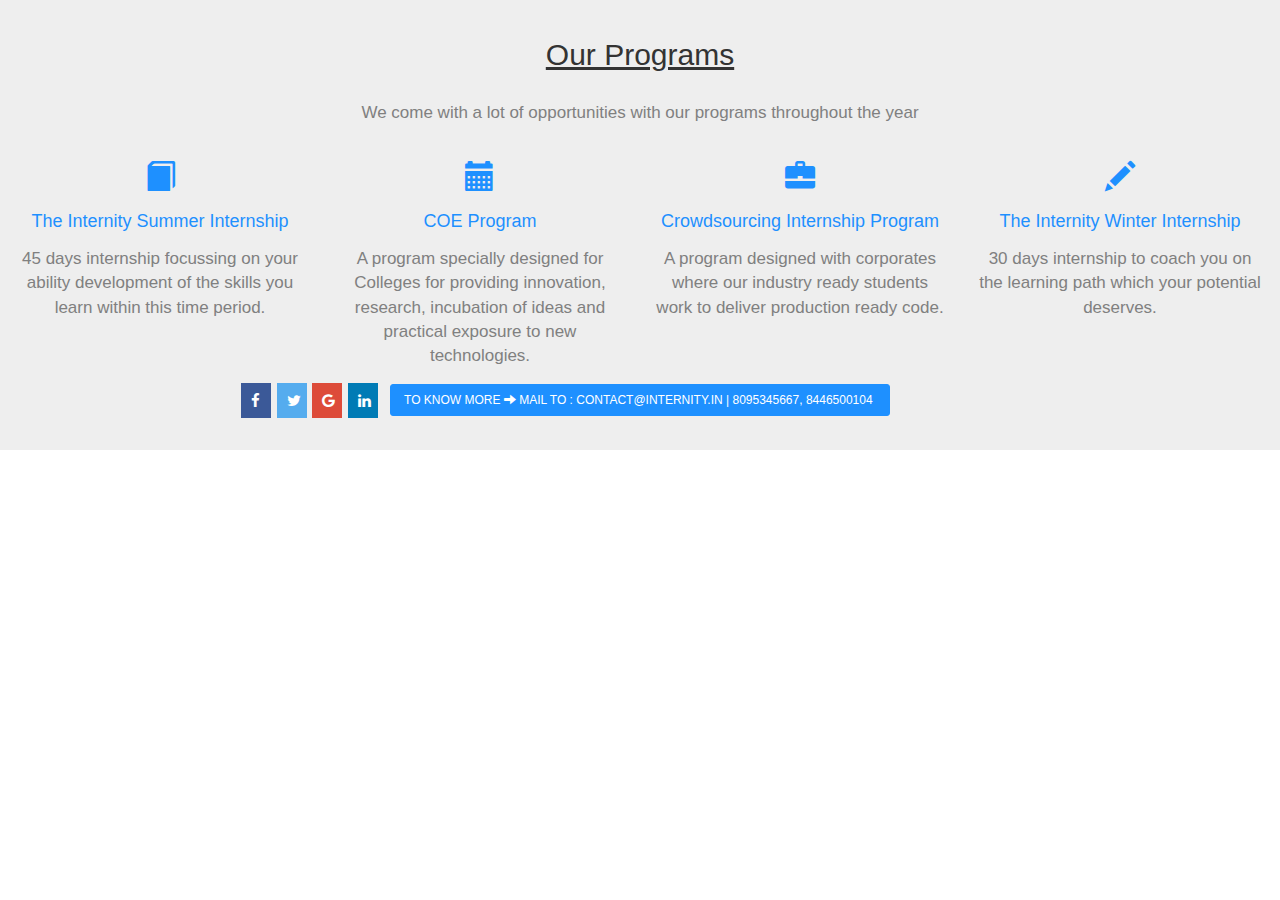
<file: 5.html>
<html>
<head>
    <meta name="viewport" content="width=device-width, initial-scale=1">
 <link rel="stylesheet" type="text/css" href="https://maxcdn.bootstrapcdn.com/bootstrap/3.3.5/css/bootstrap.min.css">
    <link rel="stylesheet" href="https://cdnjs.cloudflare.com/ajax/libs/font-awesome/4.7.0/css/font-awesome.min.css">
    <style>
        .jumbotron{
            text-align: center;
            max-height: 450px;
            
        }
        .section-subtitle{
            color:grey;
            font-size: 17;
        }
        .glyphicon.glyphicon-book{
            font-size: 30px;
            
        }
        .glyphicon.glyphicon-calendar{
            font-size: 30px;
        }
        .glyphicon.glyphicon-briefcase{
            font-size: 30px;
        }
        .glyphicon.glyphicon-pencil{
            font-size: 30px;
        }
        
        
    .fa {
  padding: 10px;
  font-size: 15px;
  width: 30px;
  text-align: center;
  text-decoration: none;
  margin: 1px 1px;
}

.fa:hover {
    opacity:0.9;
}

.fa-facebook {
  background: #3B5998;
  color:white;
}
    .fa-google {
  background: #dd4b39;
  color: white;
}
 .fa-twitter {
  background: #55ACEE;
  color: white;
}

.fa-google {
  background: #dd4b39;
  color: white;
}

.fa-linkedin {
  background: #007bb5;
  color: white;
}
       
        
         
    </style>
    
    <div class="jumbotron ">
            <div class="container">
                <div class="row">
                    <h2 style="margin-top: -10px"><u >Our Programs</u></h2><br>
                    
                            <p class="section-subtitle" style="font-size: 17" >
                                We come with a lot of opportunities with our programs throughout the year
                            </p>
                    </div>
                </div><br>
            
                <div class="section">
                    <div class="col-md-3" >
                        <span class="glyphicon glyphicon-book" style="color: dodgerblue;background-size: 100px"></span>  
                        <h4 class="title" style="color:dodgerblue;margin-top: 22px">The Internity Summer Internship</h4>
                        <p class="description" style="height:100px; color:grey;font-size: 17;margin-top: 15px">
                            45 days internship focussing on your ability development of the skills you learn within this time period.
                        </p>
                        <br />
                    </div>
                    <div class="col-md-3 ">
                        <span class="glyphicon glyphicon-calendar" style="color: dodgerblue"></span>
                        <h4 class="title" style="color:dodgerblue;margin-top: 22px">COE Program</h4>
                        <p class="description" style="height:100px; color:grey;font-size: 17;margin-top: 15px">
                             A program specially designed for Colleges for providing innovation, research, incubation of ideas and practical exposure to new technologies.
                        </p>
                        <br />
                    </div>
                    <div class="col-md-3 " >
                            <span class="glyphicon glyphicon-briefcase" style="color:  dodgerblue"></span>
                            <h4 class="title" style="color:dodgerblue;margin-top: 22px">Crowdsourcing Internship Program</h4>
                            <p class="description" style="height:100px; color:grey;font-size: 17;margin-top: 15px">
                                                                A program designed with corporates where our industry ready students work to deliver production ready code.

                            </p>
                            <br />
                        </div>
                    
                    <div class="col-md-3 ">
                        <span class="glyphicon glyphicon-pencil" style="color: dodgerblue"></span>
                        <h4 class="title" style="color:dodgerblue;margin-top: 22px">The Internity Winter Internship</h4>
                        <p class="description" style="height:100px; color:grey;font-size: 17;margin-top: 15px">
                           30 days internship to coach you on the learning path which your potential deserves.
 <br /><br />
                        </p>
                        <br />
                    
                    </div>
            
                </div>
        <br><br>
               <div class="row">
                        <div class="col-md-12">
                            <header class="text-center">
                                
                                        
    <a href="https://www.facebook.com/internitylearning/"target="_blank"  class="fa fa-facebook" style="margin-left: -660px " ></a>
         <a href="https://twitter.com/internity_learn"target="_blank" class="fa fa-twitter"></a>
<a href="mailto:contact@internity.in"target="_blank" class="fa fa-google"></a>
<a href="https://in.linkedin.com/company/internity"target="_blank" class="fa fa-linkedin"></a>
                                            
                                             
                                               <div style="border: 1px solid dodgerblue ;border-radius: 3px ;background-color: dodgerblue;width: 500px;margin: auto;margin-top: -35px" > <a href="#contact" class="btn btn-sm centered" ><font color="white">
                                                        TO KNOW MORE <span class="glyphicon glyphicon-arrow-right"></span> MAIL TO : CONTACT@INTERNITY.IN | 8095345667, 8446500104&nbsp;
                                                   </font>
                                                </a>
                                            </div>
        
                            </div>
                                
                          
    
                    </div>
                    </div>
                
            
    </div>
    </section></head></html>
</file>
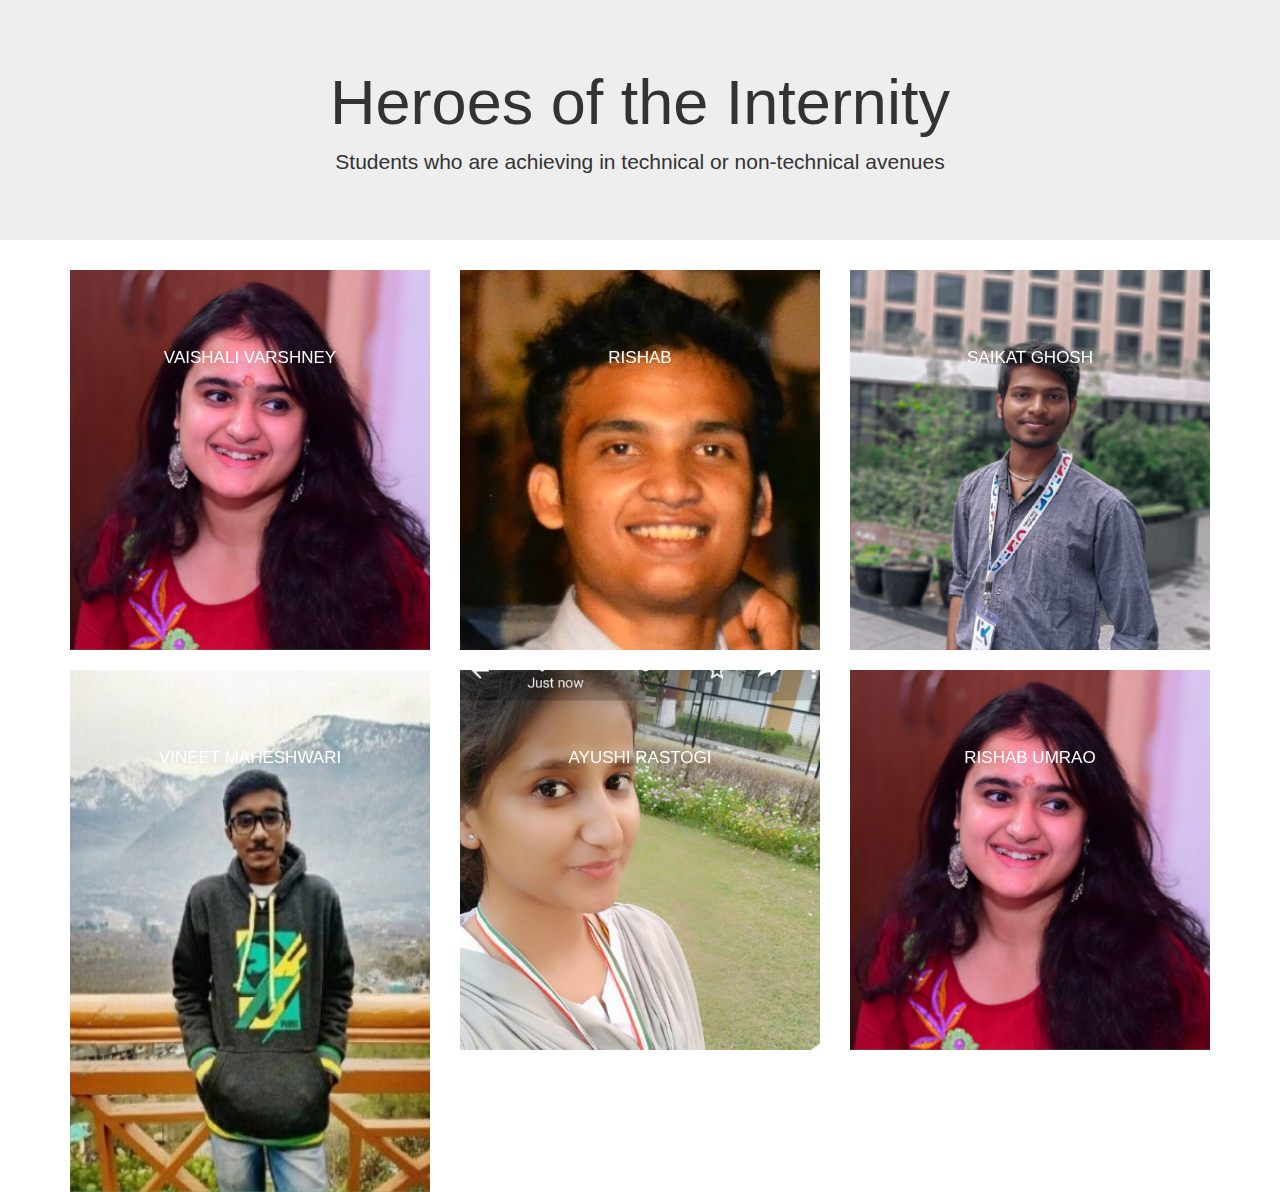
<file: heroes.html>
<html>
<head>
    <link rel="stylesheet" type="text/css" href="https://maxcdn.bootstrapcdn.com/bootstrap/3.3.5/css/bootstrap.min.css">
    
    
    <link rel="stylesheet" href="css/hero.css">

    
    </head>
        
        
    
    
    <body>
        
        <div class="jumbotron">
             <h1 style="text-align: center">Heroes of the Internity</h1>
    <p style="text-align: center">Students who are achieving in technical or non-technical avenues</p>
        </div>
                     
        <div class="container">
            <div class="row">
        <div class="col-xs-4">
            <div class="hovereffect">
        <img src="MYPIC.jpg"> 
                 <div class="overlay">
                     <h2>Vaishali Varshney</h2>
                     <p>I worked as Content Writer Intern at UPSCBuddy, CampusVibes and HomeWork On Web. These internships were work from home. Currently, I am working as an Intern at Quateco Technology LLP(Work from home). I also got placed at Granular Consultancy Services Pvt. Ltd. from college. 
</p>
                </div>
                </div>
            </div>
        
               
        <div class="col-lg-4">
            <div class="hovereffect">
             
        <img src="rishabh%20mall.jpg">
                <div class="overlay">
                    <h2>Rishab </h2>
                    <p>Writer at DDI.
                        During our internship we were asked to write blog which helped us a lot.

</p>
                </div>  
            </div>
                </div>
            
               
        <div class="col-lg-4">
            <div class="hovereffect">
        <img src="saikat%20ghosh.jpeg">
                <div class="overlay">
                    <h2>Saikat Ghosh</h2>
                    <p>Internity helped me in boosting my self confidence, after my internship i got to know about so many new things , j started learning Searching and solving problems by my own.
</p>
                </div>  
            </div>
                </div>
           
               
            
                <div class="col-lg-4" id="imgggg">
            <div class="hovereffect">
        <img src="Vineet%20maheshwari.jpeg" style="height: 58%">
                <div class="overlay">
                    <h2>Vineet Maheshwari</h2>
                    <p>I was able to write some great blogs and my blogs were published under Data Driven Investor. And it also made my ML concepts strong. 
</p>
                </div>  
            </div>
                </div>
                
                 
                <div class="col-lg-4" id="imggg">
            <div class="hovereffect">
        <img src="Ayushi%20Rastogi.jpg">
                <div class="overlay">
                    <h2>Ayushi Rastogi</h2>
                    <p>I got best blogger and best challenge accpetor as well as enhanced my communication skills and got to know about many more new technologies and its working too
</p>
                </div>  
            </div>
                </div>
                
                
                  <div class="col-lg-4" id="imgggg">
            <div class="hovereffect">
        <img src="MYPIC.jpg">
                <div class="overlay">
                    <h2>Rishab Umrao</h2>
                    <p>Placements, Blogs Published to different Channels/Pages apart from Internity, Led Events	Gained trust and support from many individuals and teams to form and lead a community that helps to grow everyone in a collaborative learning environment.	Internity has provided me a platform to experiment on many things that helped me a lot to grow and learn by myself and from others.</p>
                </div>  
            </div>
                </div>
            
            </div>
        </div>
                        
                
                
                
    
    
    
    
    
    
    </body>
</file>
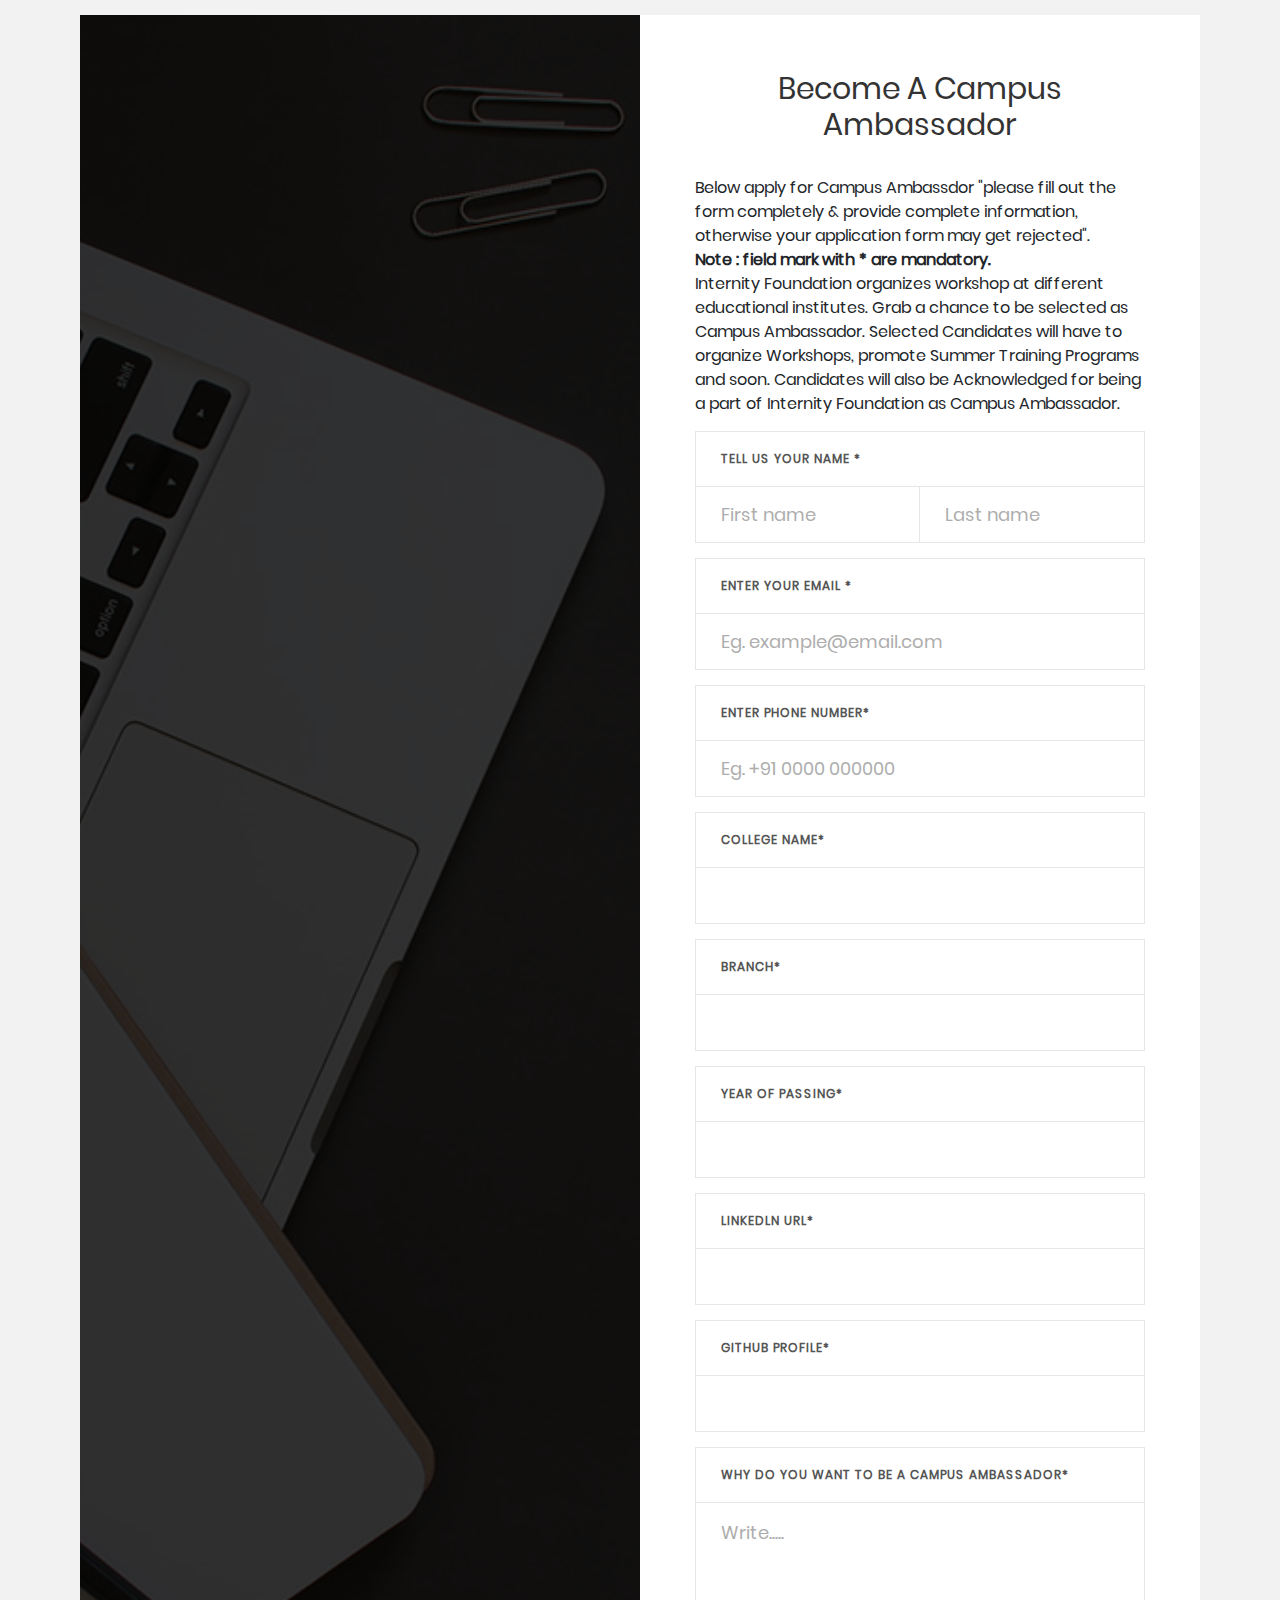
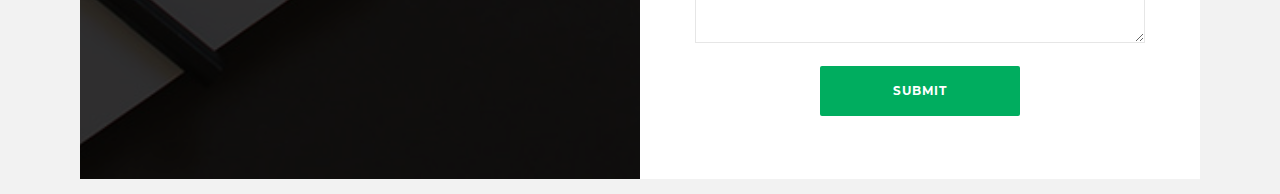
<file: forms/camp_form/camp_form.html>
<!DOCTYPE html>
<html lang="en">
<head>
	<title>Become A Campus Ambassador</title>
	<meta charset="UTF-8">
	<meta name="viewport" content="width=device-width, initial-scale=1">
<!--===============================================================================================-->
	<link rel="icon" type="image/png" href="images/icons/favicon.ico"/>
<!--===============================================================================================-->
	<link rel="stylesheet" type="text/css" href="vendor/bootstrap/css/bootstrap.min.css">
<!--===============================================================================================-->
	<link rel="stylesheet" type="text/css" href="fonts/font-awesome-4.7.0/css/font-awesome.min.css">
<!--===============================================================================================-->
	<link rel="stylesheet" type="text/css" href="fonts/Linearicons-Free-v1.0.0/icon-font.min.css">
<!--===============================================================================================-->
	<link rel="stylesheet" type="text/css" href="vendor/animate/animate.css">
<!--===============================================================================================-->
	<link rel="stylesheet" type="text/css" href="vendor/css-hamburgers/hamburgers.min.css">
<!--===============================================================================================-->
	<link rel="stylesheet" type="text/css" href="vendor/animsition/css/animsition.min.css">
<!--===============================================================================================-->
	<link rel="stylesheet" type="text/css" href="vendor/select2/select2.min.css">
<!--===============================================================================================-->
	<link rel="stylesheet" type="text/css" href="vendor/daterangepicker/daterangepicker.css">
<!--===============================================================================================-->
	<link rel="stylesheet" type="text/css" href="css/util.css">
	<link rel="stylesheet" type="text/css" href="css/main.css">
<!--===============================================================================================-->
</head>
<body>


	<div class="container-contact100">
		<div class="wrap-contact100">
			<form class="contact100-form validate-form">
				<span class="contact100-form-title">
					Become A Campus Ambassador
				</span>
                Below apply for Campus Ambassdor "please fill out the form completely & provide complete information, otherwise your application form may get rejected".<br>
                <b>Note : field mark with * are mandatory.</b>
                Internity Foundation organizes workshop at different educational institutes. Grab a chance to be selected as Campus Ambassador. Selected Candidates will have to organize Workshops, promote Summer Training Programs and soon. Candidates will also be Acknowledged for being a part of Internity Foundation as Campus Ambassador.
                

                <label class="label-input100" for="first-name"><b>Tell us your name *</b></label>
				<div class="wrap-input100 rs1-wrap-input100 validate-input" data-validate="Type first name">
					<input id="first-name" class="input100" type="text" name="first-name" placeholder="First name">
					<span class="focus-input100"></span>
				</div>
				<div class="wrap-input100 rs2-wrap-input100 validate-input" data-validate="Type last name">
					<input class="input100" type="text" name="last-name" placeholder="Last name">
					<span class="focus-input100"></span>
				</div>

                <label class="label-input100" for="email"><b>Enter your email *</b></label>
				<div class="wrap-input100 validate-input" data-validate = "Valid email is required: ex@abc.xyz">
					<input id="email" class="input100" type="text" name="email" placeholder="Eg. example@email.com">
					<span class="focus-input100"></span>
				</div>

                <label class="label-input100" for="phone"><b>Enter phone number*</b></label>
				<div class="wrap-input100">
					<input id="phone" class="input100" type="text" name="phone" placeholder="Eg. +91 0000 000000">
					<span class="focus-input100"></span>
				</div>
                
                
                <label class="label-input100" for="College Name"><b>College Name*</b></label>
				<div class="wrap-input100">
					<input  class="input100" type="text" name="College Name">
					<span class="focus-input100"></span>
				</div>
                
                
                <label class="label-input100" for="Branch"><b>Branch*</b></label>
				<div class="wrap-input100">
					<input  class="input100" type="text" name="Branch">
					<span class="focus-input100"></span>
				</div>
                
                
                <label class="label-input100" for="Year of Passing"><b>Year of Passing*</b></label>
				<div class="wrap-input100">
					<input  class="input100" type="text" name="Year of Passing">
					<span class="focus-input100"></span>
				</div>
                
                
                <label class="label-input100" for="Linkedln URL"><b>Linkedln URL*</b></label>
				<div class="wrap-input100 validate-input" >
					<input id="email" class="input100" type="text" name="Linkedln URL" >
					<span class="focus-input100"></span>
				</div>
                
                <label class="label-input100" for="Github Profile"><b>Github Profile*</b></label>
				<div class="wrap-input100 validate-input" >
					<input id="email" class="input100" type="text" name="Github Profile">
					<span class="focus-input100"></span>
				</div>

                <label class="label-input100" for="message"><b>Why do you want to be a Campus Ambassador*</b></label>
				<div class="wrap-input100 validate-input" data-validate = "Message is required">
					<textarea id="message" class="input100" name="message" placeholder="Write....."></textarea>
					<span class="focus-input100"></span>
				</div>

				<div class="container-contact100-form-btn">
					<button class="contact100-form-btn">
						Submit
					</button>
				</div>
			</form>

			<div class="contact100-more flex-col-c-m" style="background-image: url('images/sj.jpg');">
				<div class="flex-w size1 p-b-47">
					<div class="txt1 p-r-25">
					
					</div>
                </div>    

					
			</div>
		</div>
	</div>



	<div id="dropDownSelect1"></div>

<!--===============================================================================================-->
	<script src="vendor/jquery/jquery-3.2.1.min.js"></script>
<!--===============================================================================================-->
	<script src="vendor/animsition/js/animsition.min.js"></script>
<!--===============================================================================================-->
	<script src="vendor/bootstrap/js/popper.js"></script>
	<script src="vendor/bootstrap/js/bootstrap.min.js"></script>
<!--===============================================================================================-->
	<script src="vendor/select2/select2.min.js"></script>
	<script>
		$(".selection-2").select2({
			minimumResultsForSearch: 20,
			dropdownParent: $('#dropDownSelect1')
		});
	</script>
<!--===============================================================================================-->
	<script src="vendor/daterangepicker/moment.min.js"></script>
	<script src="vendor/daterangepicker/daterangepicker.js"></script>
<!--===============================================================================================-->
	<script src="vendor/countdowntime/countdowntime.js"></script>
<!--===============================================================================================-->
	<script src="js/main.js"></script>
	<!-- Global site tag (gtag.js) - Google Analytics -->
	<script async src="https://www.googletagmanager.com/gtag/js?id=UA-23581568-13"></script>
	<script>
	  window.dataLayer = window.dataLayer || [];
	  function gtag(){dataLayer.push(arguments);}
	  gtag('js', new Date());

	  gtag('config', 'UA-23581568-13');
	</script>
</body>
</html>
</file>
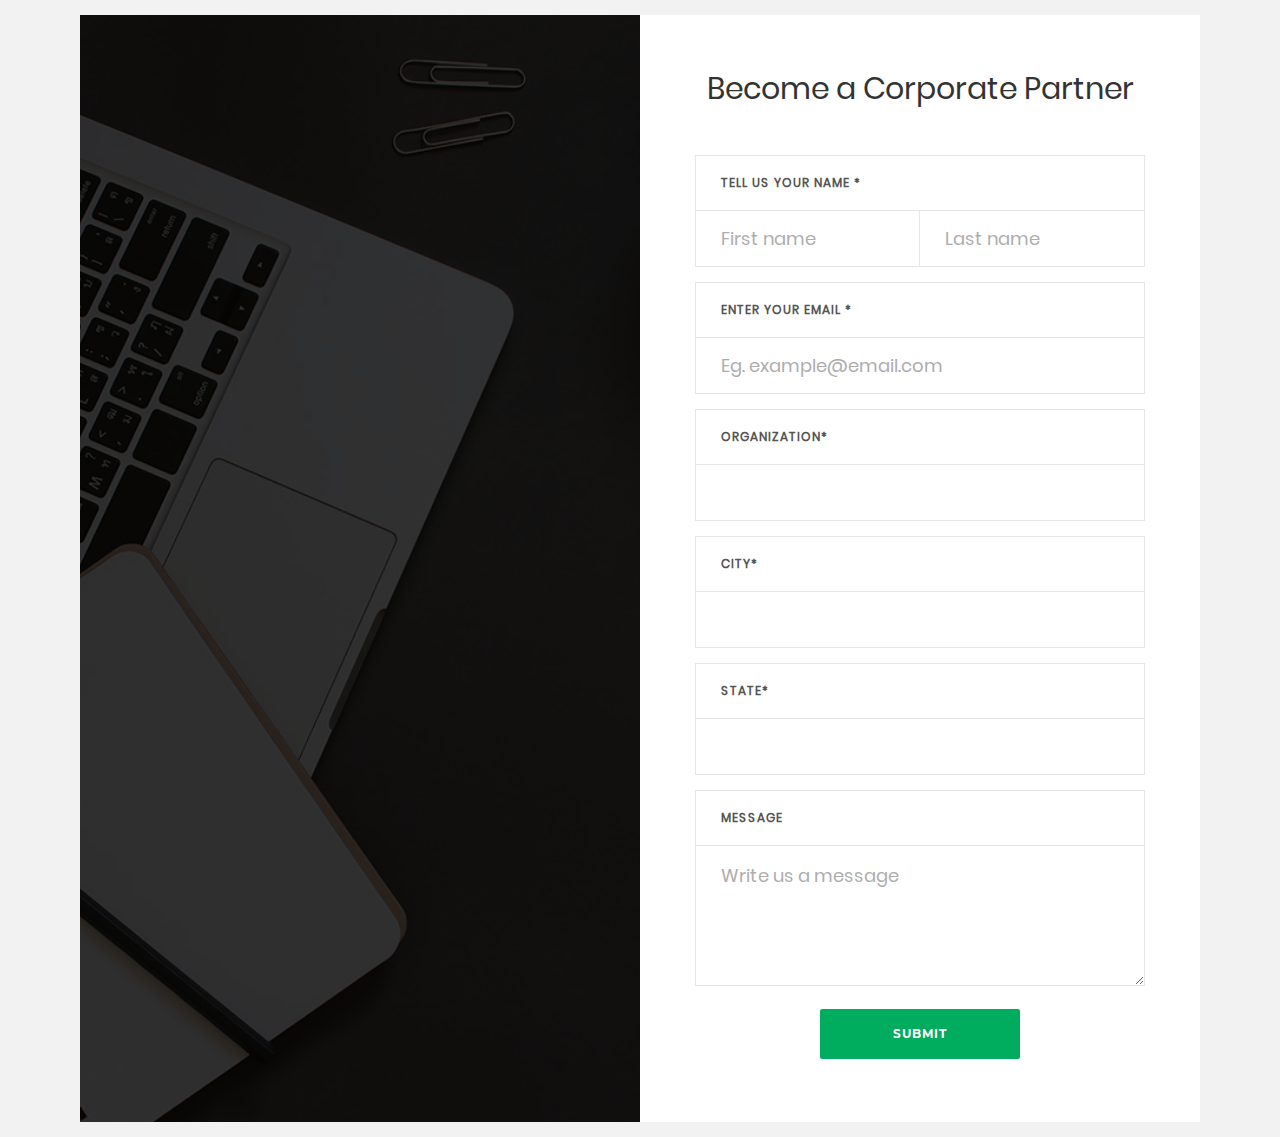
<file: forms/corp_part/corp_form.html>
<!DOCTYPE html>
<html lang="en">
<head>
	<title>Become a Corporate Partner</title>
	<meta charset="UTF-8">
	<meta name="viewport" content="width=device-width, initial-scale=1">
<!--===============================================================================================-->
	<link rel="icon" type="image/png" href="images/icons/favicon.ico"/>
<!--===============================================================================================-->
	<link rel="stylesheet" type="text/css" href="vendor/bootstrap/css/bootstrap.min.css">
<!--===============================================================================================-->
	<link rel="stylesheet" type="text/css" href="fonts/font-awesome-4.7.0/css/font-awesome.min.css">
<!--===============================================================================================-->
	<link rel="stylesheet" type="text/css" href="fonts/Linearicons-Free-v1.0.0/icon-font.min.css">
<!--===============================================================================================-->
	<link rel="stylesheet" type="text/css" href="vendor/animate/animate.css">
<!--===============================================================================================-->
	<link rel="stylesheet" type="text/css" href="vendor/css-hamburgers/hamburgers.min.css">
<!--===============================================================================================-->
	<link rel="stylesheet" type="text/css" href="vendor/animsition/css/animsition.min.css">
<!--===============================================================================================-->
	<link rel="stylesheet" type="text/css" href="vendor/select2/select2.min.css">
<!--===============================================================================================-->
	<link rel="stylesheet" type="text/css" href="vendor/daterangepicker/daterangepicker.css">
<!--===============================================================================================-->
	<link rel="stylesheet" type="text/css" href="css/util.css">
	<link rel="stylesheet" type="text/css" href="css/main.css">
<!--===============================================================================================-->
</head>
<body>


	<div class="container-contact100">
		<div class="wrap-contact100">
			<form class="contact100-form validate-form">
				<span class="contact100-form-title">
					Become a Corporate Partner
				</span>

                <label class="label-input100" for="first-name"><b>Tell us your name *</b></label>
				<div class="wrap-input100 rs1-wrap-input100 validate-input" data-validate="Type first name">
					<input id="first-name" class="input100" type="text" name="first-name" placeholder="First name">
					<span class="focus-input100"></span>
				</div>
				<div class="wrap-input100 rs2-wrap-input100 validate-input" data-validate="Type last name">
					<input class="input100" type="text" name="last-name" placeholder="Last name">
					<span class="focus-input100"></span>
				</div>

                <label class="label-input100" for="email"><b>Enter your email *</b></label>
				<div class="wrap-input100 validate-input" data-validate = "Valid email is required: ex@abc.xyz">
					<input id="email" class="input100" type="text" name="email" placeholder="Eg. example@email.com">
					<span class="focus-input100"></span>
				</div>

                <label class="label-input100" for="Organization"><b>Organization*</b></label>
				<div class="wrap-input100">
					<input id="phone" class="input100" type="text" name="Organization">
					<span class="focus-input100"></span>
				</div>
                
                <label class="label-input100" for="City"><b>City*</b></label>
				<div class="wrap-input100">
					<input id="phone" class="input100" type="text" name="City">
					<span class="focus-input100"></span>
				</div>
                
                <label class="label-input100" for="State"><b>State*</b></label>
				<div class="wrap-input100">
					<input id="phone" class="input100" type="text" name="State">
					<span class="focus-input100"></span>
				</div>

                <label class="label-input100" for="message"><b>Message </b></label>
				<div class="wrap-input100 validate-input" data-validate = "Message is required">
					<textarea id="message" class="input100" name="message" placeholder="Write us a message"></textarea>
					<span class="focus-input100"></span>
				</div>

				<div class="container-contact100-form-btn">
					<button class="contact100-form-btn">
						Submit
					</button>
				</div>
			</form>

			<div class="contact100-more flex-col-c-m" style="background-image: url('images/sj.jpg');">
				<div class="flex-w size1 p-b-47">
					<div class="txt1 p-r-25">
						
					</div>

					
					</div>
				
			</div>
		</div>
	</div>



	<div id="dropDownSelect1"></div>

<!--===============================================================================================-->
	<script src="vendor/jquery/jquery-3.2.1.min.js"></script>
<!--===============================================================================================-->
	<script src="vendor/animsition/js/animsition.min.js"></script>
<!--===============================================================================================-->
	<script src="vendor/bootstrap/js/popper.js"></script>
	<script src="vendor/bootstrap/js/bootstrap.min.js"></script>
<!--===============================================================================================-->
	<script src="vendor/select2/select2.min.js"></script>
	<script>
		$(".selection-2").select2({
			minimumResultsForSearch: 20,
			dropdownParent: $('#dropDownSelect1')
		});
	</script>
<!--===============================================================================================-->
	<script src="vendor/daterangepicker/moment.min.js"></script>
	<script src="vendor/daterangepicker/daterangepicker.js"></script>
<!--===============================================================================================-->
	<script src="vendor/countdowntime/countdowntime.js"></script>
<!--===============================================================================================-->
	<script src="js/main.js"></script>
	<!-- Global site tag (gtag.js) - Google Analytics -->
	<script async src="https://www.googletagmanager.com/gtag/js?id=UA-23581568-13"></script>
	<script>
	  window.dataLayer = window.dataLayer || [];
	  function gtag(){dataLayer.push(arguments);}
	  gtag('js', new Date());

	  gtag('config', 'UA-23581568-13');
	</script>
</body>
</html>
</file>
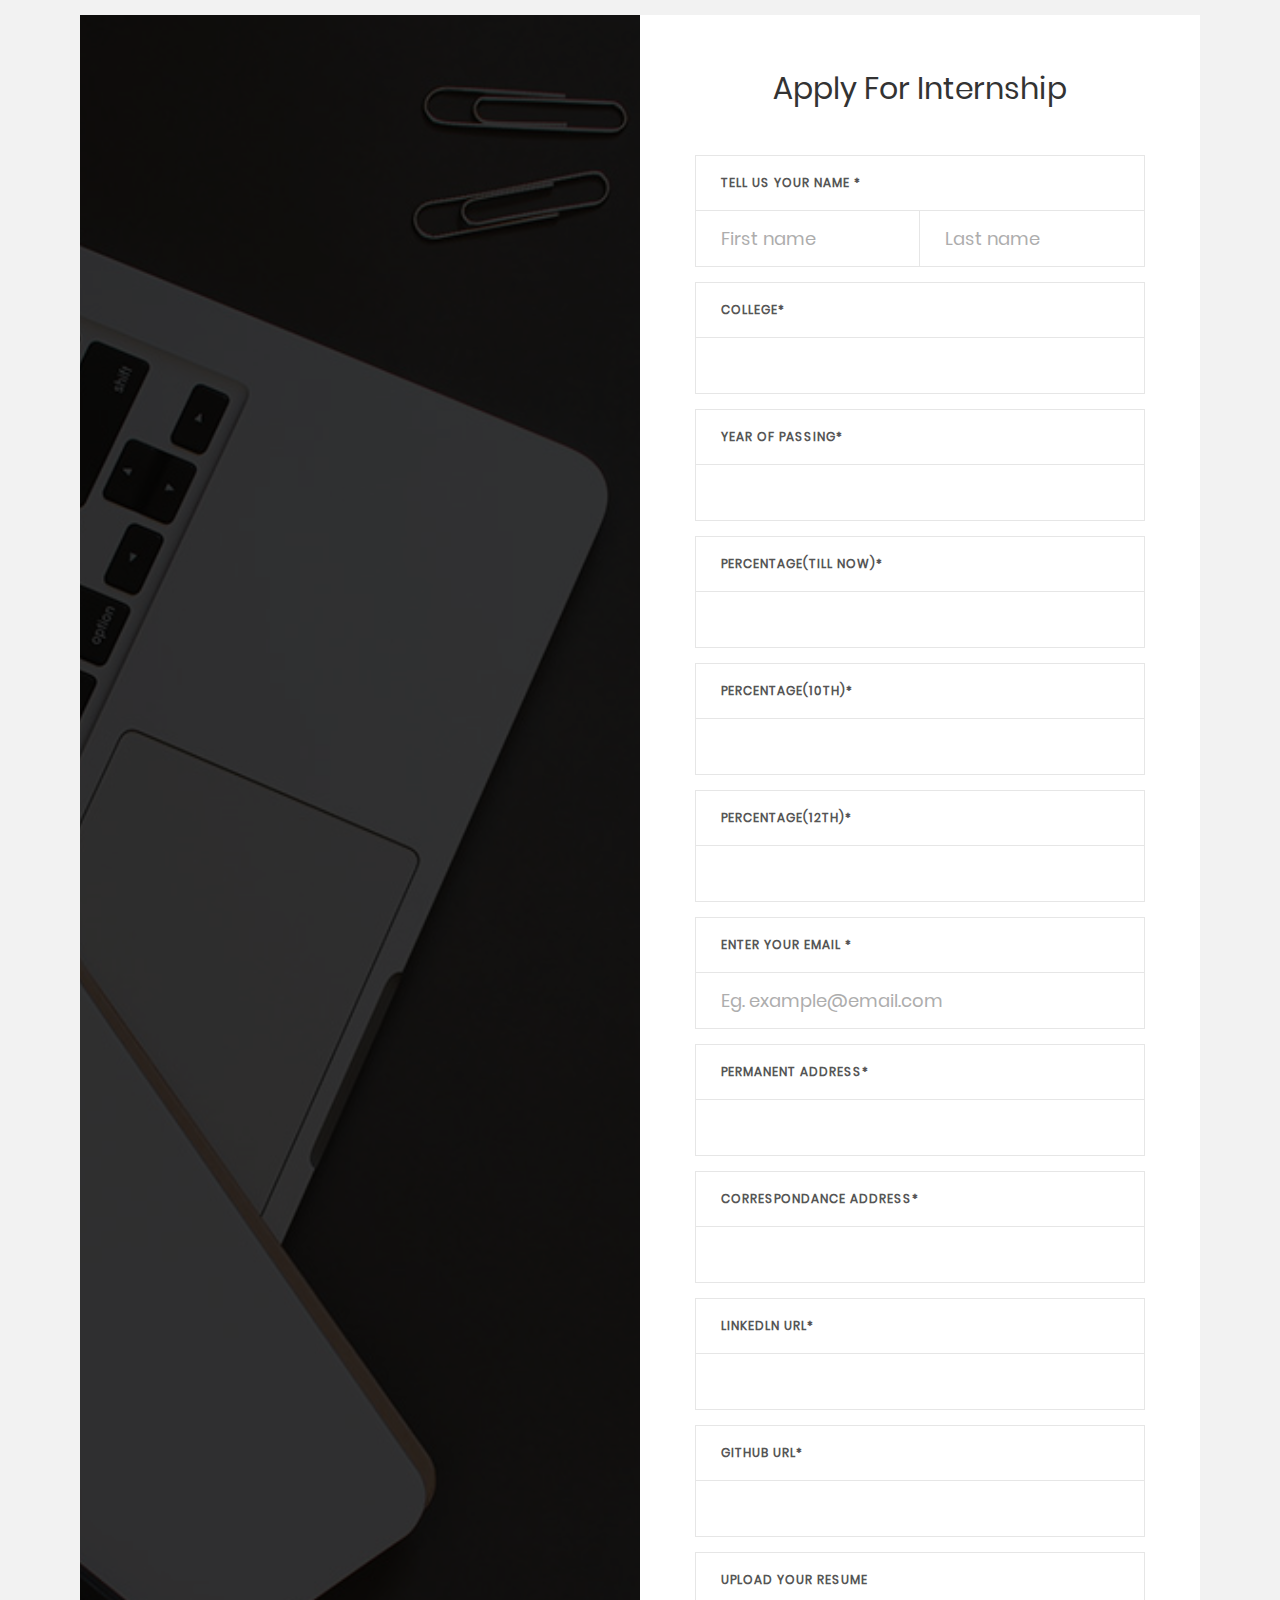
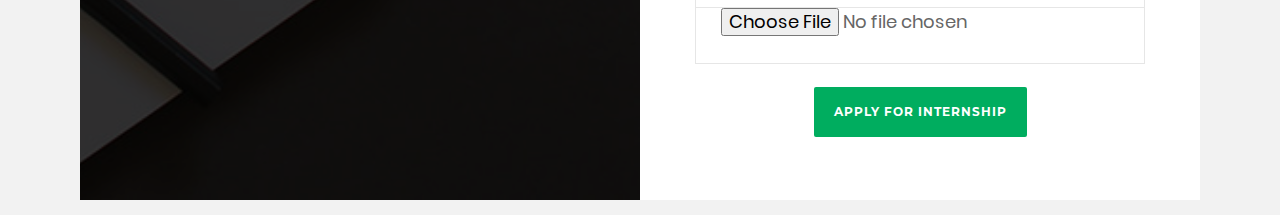
<file: forms/inter_form/inter_form.html>
<!DOCTYPE html>
<html lang="en">
<head>
	<title>Apply for Internship</title>
	<meta charset="UTF-8">
	<meta name="viewport" content="width=device-width, initial-scale=1">
<!--===============================================================================================-->
	<link rel="icon" type="image/png" href="images/icons/favicon.ico"/>
<!--===============================================================================================-->
	<link rel="stylesheet" type="text/css" href="vendor/bootstrap/css/bootstrap.min.css">
<!--===============================================================================================-->
	<link rel="stylesheet" type="text/css" href="fonts/font-awesome-4.7.0/css/font-awesome.min.css">
<!--===============================================================================================-->
	<link rel="stylesheet" type="text/css" href="fonts/Linearicons-Free-v1.0.0/icon-font.min.css">
<!--===============================================================================================-->
	<link rel="stylesheet" type="text/css" href="vendor/animate/animate.css">
<!--===============================================================================================-->
	<link rel="stylesheet" type="text/css" href="vendor/css-hamburgers/hamburgers.min.css">
<!--===============================================================================================-->
	<link rel="stylesheet" type="text/css" href="vendor/animsition/css/animsition.min.css">
<!--===============================================================================================-->
	<link rel="stylesheet" type="text/css" href="vendor/select2/select2.min.css">
<!--===============================================================================================-->
	<link rel="stylesheet" type="text/css" href="vendor/daterangepicker/daterangepicker.css">
<!--===============================================================================================-->
	<link rel="stylesheet" type="text/css" href="css/util.css">
	<link rel="stylesheet" type="text/css" href="css/main.css">
<!--===============================================================================================-->
</head>
<body>


	<div class="container-contact100">
		<div class="wrap-contact100">
			<form class="contact100-form validate-form">
				<span class="contact100-form-title">
					Apply For Internship
				</span>

                <label class="label-input100" for="first-name"><b>Tell us your name *</b></label>
				<div class="wrap-input100 rs1-wrap-input100 validate-input" data-validate="Type first name">
					<input id="first-name" class="input100" type="text" name="first-name" placeholder="First name">
					<span class="focus-input100"></span>
				</div>
				<div class="wrap-input100 rs2-wrap-input100 validate-input" data-validate="Type last name">
					<input class="input100" type="text" name="last-name" placeholder="Last name">
					<span class="focus-input100"></span>
				</div>
                
                <label class="label-input100" for="College"><b>College*</b></label>
				<div class="wrap-input100">
					<input  class="input100" type="text" name="College">
					<span class="focus-input100"></span>
				</div>
                
                <label class="label-input100" for="Year of Passing"><b>Year of Passing*</b></label>
				<div class="wrap-input100">
					<input  class="input100" type="text" name="Year of Passing">
					<span class="focus-input100"></span>
				</div>
                
                <label class="label-input100" for="Percentage(Till Now)"><b>Percentage(Till Now)*</b></label>
				<div class="wrap-input100">
					<input  class="input100" type="text" name=Percentage(Till Now)>
					<span class="focus-input100"></span>
				</div>
                
                <label class="label-input100" for="Percentage(10th)"><b>Percentage(10th)*</b></label>
				<div class="wrap-input100">
					<input  class="input100" type="text" name="Percentage(10th)">
					<span class="focus-input100"></span>
				</div>
                
                <label class="label-input100" for="Percentage(12th)"><b>Percentage(12th)*</b></label>
				<div class="wrap-input100">
					<input  class="input100" type="text" name="Percentage(12th)">
					<span class="focus-input100"></span>
				</div>
                
                <label class="label-input100" for="email"><b>Enter your email *</b></label>
				<div class="wrap-input100 validate-input" data-validate = "Valid email is required: ex@abc.xyz">
					<input id="email" class="input100" type="text" name="email" placeholder="Eg. example@email.com">
					<span class="focus-input100"></span>
				</div>
                
                <label class="label-input100" for="Permanent Address"><b>Permanent Address*</b></label>
				<div class="wrap-input100">
					<input  class="input100" type="text" name="Permanent Address">
					<span class="focus-input100"></span>
				</div>
                
                <label class="label-input100" for="Correspondance Address"><b>Correspondance Address*</b></label>
				<div class="wrap-input100">
					<input  class="input100" type="text" name="Correspondance Address">
					<span class="focus-input100"></span>
				</div>
                
                <label class="label-input100" for="Linkedln URL"><b>Linkedln URL*</b></label>
				<div class="wrap-input100 validate-input" >
					<input id="email" class="input100" type="text" name="Linkedln URL" >
					<span class="focus-input100"></span>
				</div>
                
                <label class="label-input100" for="Github URL"><b>Github URL*</b></label>
				<div class="wrap-input100 validate-input" >
					<input id="email" class="input100" type="text" name="Github URL">
					<span class="focus-input100"></span>
				</div>

                <label class="label-input100" for="resume"><b>Upload Your Resume</b></label>
				<div class="wrap-input100">
					<input  class="input100" type="file" name="Upload Your Resume">
					<span class="focus-input100"></span>
				</div>

				
				<div class="container-contact100-form-btn">
					<button class="contact100-form-btn">
						Apply For Internship
					</button>
				</div>
			</form>

			<div class="contact100-more flex-col-c-m" style="background-image: url('images/sj.jpg');">
				<div class="flex-w size1 p-b-47">
					<div class="txt1 p-r-25">
					
					</div>
                </div>    

			</div>
		</div>
	</div>



	<div id="dropDownSelect1"></div>

<!--===============================================================================================-->
	<script src="vendor/jquery/jquery-3.2.1.min.js"></script>
<!--===============================================================================================-->
	<script src="vendor/animsition/js/animsition.min.js"></script>
<!--===============================================================================================-->
	<script src="vendor/bootstrap/js/popper.js"></script>
	<script src="vendor/bootstrap/js/bootstrap.min.js"></script>
<!--===============================================================================================-->
	<script src="vendor/select2/select2.min.js"></script>
	<script>
		$(".selection-2").select2({
			minimumResultsForSearch: 20,
			dropdownParent: $('#dropDownSelect1')
		});
	</script>
<!--===============================================================================================-->
	<script src="vendor/daterangepicker/moment.min.js"></script>
	<script src="vendor/daterangepicker/daterangepicker.js"></script>
<!--===============================================================================================-->
	<script src="vendor/countdowntime/countdowntime.js"></script>
<!--===============================================================================================-->
	<script src="js/main.js"></script>
	<!-- Global site tag (gtag.js) - Google Analytics -->
	<script async src="https://www.googletagmanager.com/gtag/js?id=UA-23581568-13"></script>
	<script>
	  window.dataLayer = window.dataLayer || [];
	  function gtag(){dataLayer.push(arguments);}
	  gtag('js', new Date());

	  gtag('config', 'UA-23581568-13');
	</script>
</body>
</html>
</file>
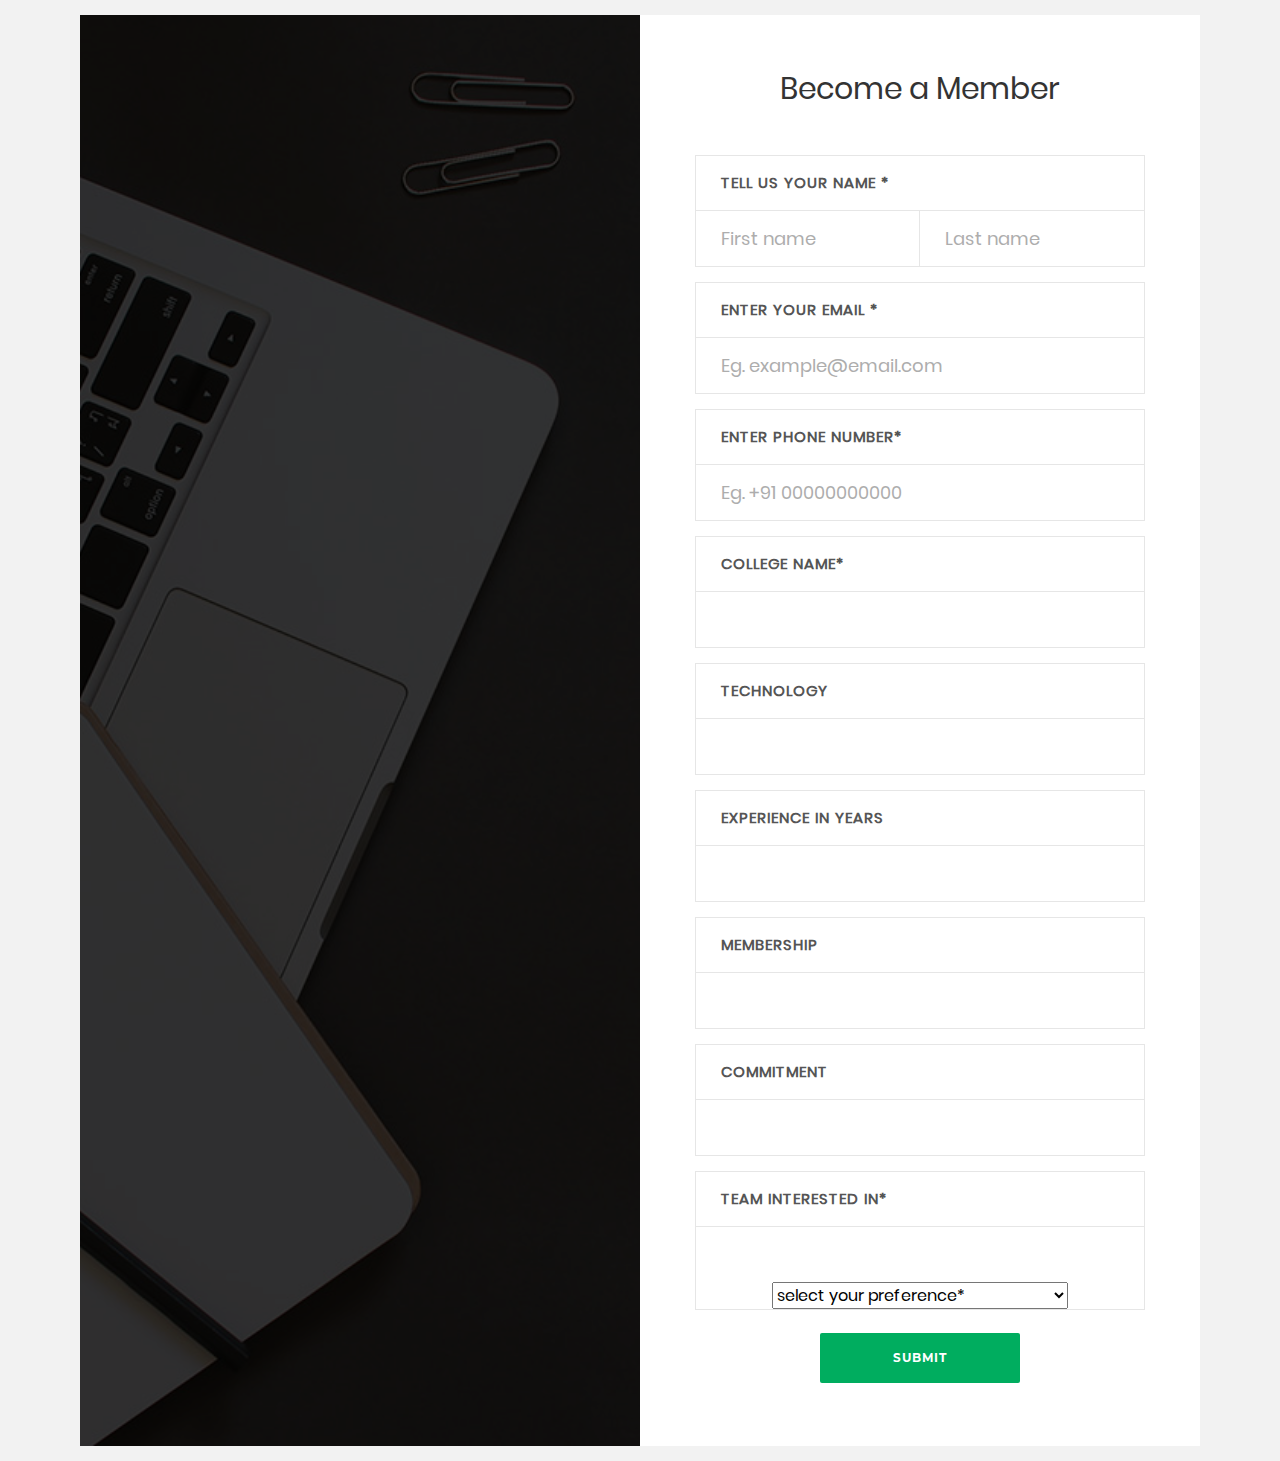
<file: forms/mem_form/mem_form.html>
<!DOCTYPE html>
<html lang="en">
<head>
	<title>Become a Member</title>
	<meta charset="UTF-8">
	<meta name="viewport" content="width=device-width, initial-scale=1">
<!--===============================================================================================-->
	<link rel="icon" type="image/png" href="images/icons/favicon.ico"/>
<!--===============================================================================================-->
	<link rel="stylesheet" type="text/css" href="vendor/bootstrap/css/bootstrap.min.css">
<!--===============================================================================================-->
	<link rel="stylesheet" type="text/css" href="fonts/font-awesome-4.7.0/css/font-awesome.min.css">
<!--===============================================================================================-->
	<link rel="stylesheet" type="text/css" href="fonts/Linearicons-Free-v1.0.0/icon-font.min.css">
<!--===============================================================================================-->
	<link rel="stylesheet" type="text/css" href="vendor/animate/animate.css">
<!--===============================================================================================-->
	<link rel="stylesheet" type="text/css" href="vendor/css-hamburgers/hamburgers.min.css">
<!--===============================================================================================-->
	<link rel="stylesheet" type="text/css" href="vendor/animsition/css/animsition.min.css">
<!--===============================================================================================-->
	<link rel="stylesheet" type="text/css" href="vendor/select2/select2.min.css">
<!--===============================================================================================-->
	<link rel="stylesheet" type="text/css" href="vendor/daterangepicker/daterangepicker.css">
<!--===============================================================================================-->
	<link rel="stylesheet" type="text/css" href="css/util.css">
	<link rel="stylesheet" type="text/css" href="css/main.css">
<!--===============================================================================================-->
</head>
<body>


	<div class="container-contact100">
		<div class="wrap-contact100">
			<form class="contact100-form validate-form">
				<span class="contact100-form-title">
					Become a Member
				</span>

                <label class="label-input100" for="first-name"><b>Tell us your name *</b></label>
				<div class="wrap-input100 rs1-wrap-input100 validate-input" data-validate="Type first name">
					<input id="first-name" class="input100" type="text" name="first-name" placeholder="First name">
					<span class="focus-input100"></span>
				</div>
				<div class="wrap-input100 rs2-wrap-input100 validate-input" data-validate="Type last name">
					<input class="input100" type="text" name="last-name" placeholder="Last name">
					<span class="focus-input100"></span>
				</div>

                <label class="label-input100" for="email"><b>Enter your email *</b></label>
				<div class="wrap-input100 validate-input" data-validate = "Valid email is required: ex@abc.xyz">
					<input id="email" class="input100" type="text" name="email" placeholder="Eg. example@email.com">
					<span class="focus-input100"></span>
				</div>

                <label class="label-input100" for="phone"><b>Enter phone number*</b></label>
				<div class="wrap-input100">
					<input id="phone" class="input100" type="text" name="phone" placeholder="Eg. +91 00000000000">
					<span class="focus-input100"></span>
				</div>
                
                <label class="label-input100" for="College Name"><b>College Name*</b></label>
				<div class="wrap-input100">
					<input  class="input100" type="text" name="College Name">
					<span class="focus-input100"></span>
				</div>
                
                <label class="label-input100" for="Technology"><b>Technology</b></label>
				<div class="wrap-input100">
					<input  class="input100" type="text" name="Technology">
					<span class="focus-input100"></span>
				</div>
                
                <label class="label-input100" for="Experience in Years"><b>Experience in Years</b></label>
				<div class="wrap-input100">
					<input  class="input100" type="text" name="Experience in Years">
					<span class="focus-input100"></span>
				</div>
                
                <label class="label-input100" for="Membership"><b>Membership</b></label>
				<div class="wrap-input100">
					<input  class="input100" type="text" name="Membership">
					<span class="focus-input100"></span>
				</div>
                
                <label class="label-input100" for="Commitment"><b>Commitment</b></label>
				<div class="wrap-input100">
					<input  class="input100" type="text" name="Commitment">
					<span class="focus-input100"></span>
				</div>
                
                <label class="label-input100" for="Team Interested in"><b>Team Interested in*</b></label>
				<div   align="center" class="wrap-input100">
					<input   class="input100" type="text" name="Team Interested in">
                    <select>
                        <option value="Select Your Preference">select your preference*</option>
                        <option   value="Team Management">Team Management<br></option>
                        <option value="Program Execution">Program Execution<br></option>
                        <option value="Technical Coaching">Techical Coaching<br></option>
                        <option value="Techical Learning">Techical Learning<br></option>
                        <option  value="Social Media & Promotions">Social Media & Promotions<br></option>
                        <option  value="Student Ambassador Management">Student Ambassador Management<br></option>
                        <option value="Event Management">Event Management<br>
                    </select>
					<span class="focus-input100"></span>
				</div>

				

				<div class="container-contact100-form-btn">
					<button class="contact100-form-btn">
						Submit
					</button>
				</div>
			</form>

			<div class="contact100-more flex-col-c-m" style="background-image: url('images/sj.jpg');">
				<div class="flex-w size1 p-b-47">
					<div class="txt1 p-r-25">
						
					</div>

					
			</div>
		</div>
	</div>



	<div id="dropDownSelect1"></div>

<!--===============================================================================================-->
	<script src="vendor/jquery/jquery-3.2.1.min.js"></script>
<!--===============================================================================================-->
	<script src="vendor/animsition/js/animsition.min.js"></script>
<!--===============================================================================================-->
	<script src="vendor/bootstrap/js/popper.js"></script>
	<script src="vendor/bootstrap/js/bootstrap.min.js"></script>
<!--===============================================================================================-->
	<script src="vendor/select2/select2.min.js"></script>
	<script>
		$(".selection-2").select2({
			minimumResultsForSearch: 20,
			dropdownParent: $('#dropDownSelect1')
		});
	</script>
<!--===============================================================================================-->
	<script src="vendor/daterangepicker/moment.min.js"></script>
	<script src="vendor/daterangepicker/daterangepicker.js"></script>
<!--===============================================================================================-->
	<script src="vendor/countdowntime/countdowntime.js"></script>
<!--===============================================================================================-->
	<script src="js/main.js"></script>
	<!-- Global site tag (gtag.js) - Google Analytics -->
	<script async src="https://www.googletagmanager.com/gtag/js?id=UA-23581568-13"></script>
	<script>
	  window.dataLayer = window.dataLayer || [];
	  function gtag(){dataLayer.push(arguments);}
	  gtag('js', new Date());

	  gtag('config', 'UA-23581568-13');
	</script>
</body>
</html>
</file>
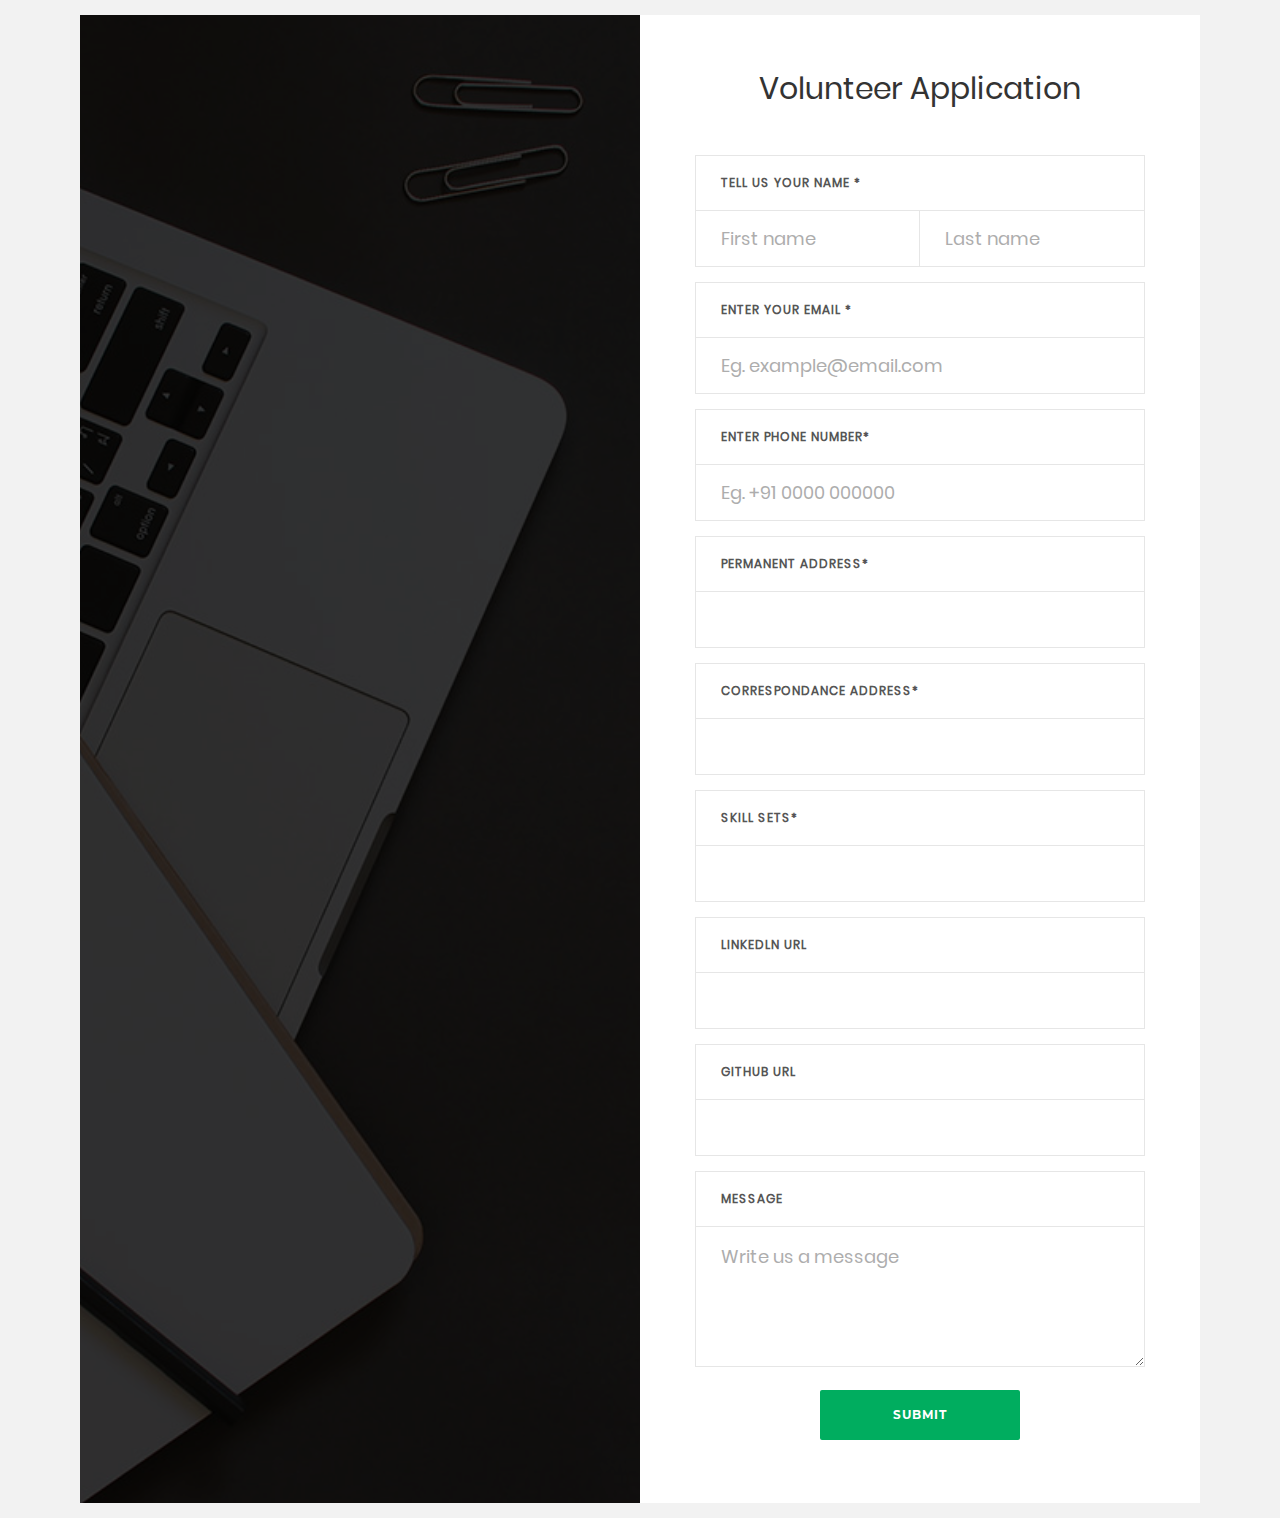
<file: forms/vol_form/vol_form.html>
<!DOCTYPE html>
<html lang="en">
<head>
	<title>Volunteer Application</title>
	<meta charset="UTF-8">
	<meta name="viewport" content="width=device-width, initial-scale=1">
<!--===============================================================================================-->
	<link rel="icon" type="image/png" href="images/icons/favicon.ico"/>
<!--===============================================================================================-->
	<link rel="stylesheet" type="text/css" href="vendor/bootstrap/css/bootstrap.min.css">
<!--===============================================================================================-->
	<link rel="stylesheet" type="text/css" href="fonts/font-awesome-4.7.0/css/font-awesome.min.css">
<!--===============================================================================================-->
	<link rel="stylesheet" type="text/css" href="fonts/Linearicons-Free-v1.0.0/icon-font.min.css">
<!--===============================================================================================-->
	<link rel="stylesheet" type="text/css" href="vendor/animate/animate.css">
<!--===============================================================================================-->
	<link rel="stylesheet" type="text/css" href="vendor/css-hamburgers/hamburgers.min.css">
<!--===============================================================================================-->
	<link rel="stylesheet" type="text/css" href="vendor/animsition/css/animsition.min.css">
<!--===============================================================================================-->
	<link rel="stylesheet" type="text/css" href="vendor/select2/select2.min.css">
<!--===============================================================================================-->
	<link rel="stylesheet" type="text/css" href="vendor/daterangepicker/daterangepicker.css">
<!--===============================================================================================-->
	<link rel="stylesheet" type="text/css" href="css/util.css">
	<link rel="stylesheet" type="text/css" href="css/main.css">
<!--===============================================================================================-->
</head>
<body>


	<div class="container-contact100">
		<div class="wrap-contact100">
			<form class="contact100-form validate-form">
				<span class="contact100-form-title">
					Volunteer Application
				</span>

                <label class="label-input100" for="first-name"><B>Tell us your name *</B></label>
				<div class="wrap-input100 rs1-wrap-input100 validate-input" data-validate="Type first name">
					<input id="first-name" class="input100" type="text" name="first-name" placeholder="First name">
					<span class="focus-input100"></span>
				</div>
				<div class="wrap-input100 rs2-wrap-input100 validate-input" data-validate="Type last name">
					<input class="input100" type="text" name="last-name" placeholder="Last name">
					<span class="focus-input100"></span>
				</div>
                
                

                <label class="label-input100" for="email"><B>Enter your email *</B></label>
				<div class="wrap-input100 validate-input" data-validate = "Valid email is required: ex@abc.xyz">
					<input id="email" class="input100" type="text" name="email" placeholder="Eg. example@email.com">
					<span class="focus-input100"></span>
				</div>
                
                <label class="label-input100" for="phone"><B>Enter phone number*</B></label>
				<div class="wrap-input100">
					<input id="phone" class="input100" type="text" name="phone" placeholder="Eg. +91 0000 000000">
					<span class="focus-input100"></span>
				</div>

                <label class="label-input100" for="Permanent Address"><B>Permanent Address*</B></label>
				<div class="wrap-input100">
					<input  class="input100" type="text" name="Permanent Address">
					<span class="focus-input100"></span>
				</div>
                
                <label class="label-input100" for="Correspondance Address"><B>Correspondance Address*</B></label>
				<div class="wrap-input100">
					<input  class="input100" type="text" name="Correspondance Address">
					<span class="focus-input100"></span>
				</div>
                
                <label class="label-input100" for="Skill Sets"><B>Skill Sets*</B></label>
				<div class="wrap-input100">
					<input  class="input100" type="text" name="Skill Setss">
					<span class="focus-input100"></span>
				</div>


				
                <label class="label-input100" for="Linkedln URL"><B>Linkedln URL</B></label>
				<div class="wrap-input100 validate-input" >
					<input id="email" class="input100" type="text" name="Linkedln URL" >
					<span class="focus-input100"></span>
				</div>
                
                <label class="label-input100" for="Github URLl"><B>Github URL</B></label>
				<div class="wrap-input100 validate-input" >
					<input id="email" class="input100" type="text" name="Github URL">
					<span class="focus-input100"></span>
				</div>
                
                <label class="label-input100" for="message"><B>Message</B> </label>
				<div class="wrap-input100 validate-input" data-validate = "Message is required">
					<textarea id="message" class="input100" name="message" placeholder="Write us a message"></textarea>
					<span class="focus-input100"></span>
				</div>
               
				<div class="container-contact100-form-btn">
					<button class="contact100-form-btn">
						Submit
					</button>
				</div>
			</form>

			<div class="contact100-more flex-col-c-m" style="background-image: url('images/sj.jpg');">
				<div class="flex-w size1 p-b-47">
					
				</div>
	</div>



	<div id="dropDownSelect1"></div>

<!--===============================================================================================-->
	<script src="vendor/jquery/jquery-3.2.1.min.js"></script>
<!--===============================================================================================-->
	<script src="vendor/animsition/js/animsition.min.js"></script>
<!--===============================================================================================-->
	<script src="vendor/bootstrap/js/popper.js"></script>
	<script src="vendor/bootstrap/js/bootstrap.min.js"></script>
<!--===============================================================================================-->
	<script src="vendor/select2/select2.min.js"></script>
	<script>
		$(".selection-2").select2({
			minimumResultsForSearch: 20,
			dropdownParent: $('#dropDownSelect1')
		});
	</script>
<!--===============================================================================================-->
	<script src="vendor/daterangepicker/moment.min.js"></script>
	<script src="vendor/daterangepicker/daterangepicker.js"></script>
<!--===============================================================================================-->
	<script src="vendor/countdowntime/countdowntime.js"></script>
<!--===============================================================================================-->
	<script src="js/main.js"></script>
	<!-- Global site tag (gtag.js) - Google Analytics -->
	<script async src="https://www.googletagmanager.com/gtag/js?id=UA-23581568-13"></script>
	<script>
	  window.dataLayer = window.dataLayer || [];
	  function gtag(){dataLayer.push(arguments);}
	  gtag('js', new Date());

	  gtag('config', 'UA-23581568-13');
	</script>
</body>
</html>
</file>
<file: css/hero.css>
#imggg
        {
            
            margin-top: 20px;
            margin-bottom: 20px;
        }
        
        #imgggg
        {
            margin-top: 20px;
        }
        
        {
            background-color: plum;
        }
        
        .container
        
        {
            
        }
        
        
        .hovereffect {
  width: 100%;
  float: left;
  overflow: hidden;
  position: relative;
  text-align: center;
  cursor: default;
  background: #42b078;
}

.hovereffect .overlay {
  width: 100%;
  height: 100%;
  position: absolute;
  overflow: hidden;
  top: 0;
  left: 0;
  padding: 50px 20px;
}

.hovereffect img {
  display: block;
  position: relative;
  max-width: none;
  width: calc(100% + 20px);
  -webkit-transition: opacity 0.35s, -webkit-transform 0.35s;
  transition: opacity 0.35s, transform 0.35s;
  -webkit-transform: translate3d(-10px,0,0);
  transform: translate3d(-10px,0,0);
  -webkit-backface-visibility: hidden;
  backface-visibility: hidden;
}

.hovereffect:hover img {
  opacity: 0.4;
  filter: alpha(opacity=40);
  -webkit-transform: translate3d(0,0,0);
  transform: translate3d(0,0,0);
}

.hovereffect h2 {
  text-transform: uppercase;
  color: #fff;
  text-align: center;
  position: relative;
  font-size: 17px;
  overflow: hidden;
  padding: 0.5em 0;
  background-color: transparent;
}

.hovereffect h2:after {
  position: absolute;
  bottom: 0;
  left: 0;
  width: 100%;
  height: 2px;
  background: #fff;
  content: '';
  -webkit-transition: -webkit-transform 0.35s;
  transition: transform 0.35s;
  -webkit-transform: translate3d(-100%,0,0);
  transform: translate3d(-100%,0,0);
}

.hovereffect:hover h2:after {
  -webkit-transform: translate3d(0,0,0);
  transform: translate3d(0,0,0);
}
        
        .hovereffect a, .hovereffect p {
  color: #FFF;
  opacity: 0;
  filter: alpha(opacity=0);
  -webkit-transition: opacity 0.35s, -webkit-transform 0.35s;
  transition: opacity 0.35s, transform 0.35s;
  -webkit-transform: translate3d(100%,0,0);
  transform: translate3d(100%,0,0);
}

.hovereffect:hover a, .hovereffect:hover p {
  opacity: 1;
  filter: alpha(opacity=100);
  -webkit-transform: translate3d(0,0,0);
  transform: translate3d(0,0,0);
}
</file>
<file: forms/camp_form/vendor/daterangepicker/daterangepicker.css>
.daterangepicker {
  position: absolute;
  color: inherit;
  background-color: #fff;
  border-radius: 4px;
  width: 278px;
  padding: 4px;
  margin-top: 1px;
  top: 100px;
  left: 20px;
  /* Calendars */ }
  .daterangepicker:before, .daterangepicker:after {
    position: absolute;
    display: inline-block;
    border-bottom-color: rgba(0, 0, 0, 0.2);
    content: ''; }
  .daterangepicker:before {
    top: -7px;
    border-right: 7px solid transparent;
    border-left: 7px solid transparent;
    border-bottom: 7px solid #ccc; }
  .daterangepicker:after {
    top: -6px;
    border-right: 6px solid transparent;
    border-bottom: 6px solid #fff;
    border-left: 6px solid transparent; }
  .daterangepicker.opensleft:before {
    right: 9px; }
  .daterangepicker.opensleft:after {
    right: 10px; }
  .daterangepicker.openscenter:before {
    left: 0;
    right: 0;
    width: 0;
    margin-left: auto;
    margin-right: auto; }
  .daterangepicker.openscenter:after {
    left: 0;
    right: 0;
    width: 0;
    margin-left: auto;
    margin-right: auto; }
  .daterangepicker.opensright:before {
    left: 9px; }
  .daterangepicker.opensright:after {
    left: 10px; }
  .daterangepicker.dropup {
    margin-top: -5px; }
    .daterangepicker.dropup:before {
      top: initial;
      bottom: -7px;
      border-bottom: initial;
      border-top: 7px solid #ccc; }
    .daterangepicker.dropup:after {
      top: initial;
      bottom: -6px;
      border-bottom: initial;
      border-top: 6px solid #fff; }
  .daterangepicker.dropdown-menu {
    max-width: none;
    z-index: 3001; }
  .daterangepicker.single .ranges, .daterangepicker.single .calendar {
    float: none; }
  .daterangepicker.show-calendar .calendar {
    display: block; }
  .daterangepicker .calendar {
    display: none;
    max-width: 270px;
    margin: 4px; }
    .daterangepicker .calendar.single .calendar-table {
      border: none; }
    .daterangepicker .calendar th, .daterangepicker .calendar td {
      white-space: nowrap;
      text-align: center;
      min-width: 32px; }
  .daterangepicker .calendar-table {
    border: 1px solid #fff;
    padding: 4px;
    border-radius: 4px;
    background-color: #fff; }
  .daterangepicker table {
    width: 100%;
    margin: 0; }
  .daterangepicker td, .daterangepicker th {
    text-align: center;
    width: 20px;
    height: 20px;
    border-radius: 4px;
    border: 1px solid transparent;
    white-space: nowrap;
    cursor: pointer; }
    .daterangepicker td.available:hover, .daterangepicker th.available:hover {
      background-color: #eee;
      border-color: transparent;
      color: inherit; }
    .daterangepicker td.week, .daterangepicker th.week {
      font-size: 80%;
      color: #ccc; }
  .daterangepicker td.off, .daterangepicker td.off.in-range, .daterangepicker td.off.start-date, .daterangepicker td.off.end-date {
    background-color: #fff;
    border-color: transparent;
    color: #999; }
  .daterangepicker td.in-range {
    background-color: #ebf4f8;
    border-color: transparent;
    color: #000;
    border-radius: 0; }
  .daterangepicker td.start-date {
    border-radius: 4px 0 0 4px; }
  .daterangepicker td.end-date {
    border-radius: 0 4px 4px 0; }
  .daterangepicker td.start-date.end-date {
    border-radius: 4px; }
  .daterangepicker td.active, .daterangepicker td.active:hover {
    background-color: #357ebd;
    border-color: transparent;
    color: #fff; }
  .daterangepicker th.month {
    width: auto; }
  .daterangepicker td.disabled, .daterangepicker option.disabled {
    color: #999;
    cursor: not-allowed;
    text-decoration: line-through; }
  .daterangepicker select.monthselect, .daterangepicker select.yearselect {
    font-size: 12px;
    padding: 1px;
    height: auto;
    margin: 0;
    cursor: default; }
  .daterangepicker select.monthselect {
    margin-right: 2%;
    width: 56%; }
  .daterangepicker select.yearselect {
    width: 40%; }
  .daterangepicker select.hourselect, .daterangepicker select.minuteselect, .daterangepicker select.secondselect, .daterangepicker select.ampmselect {
    width: 50px;
    margin-bottom: 0; }
  .daterangepicker .input-mini {
    border: 1px solid #ccc;
    border-radius: 4px;
    color: #555;
    height: 30px;
    line-height: 30px;
    display: block;
    vertical-align: middle;
    margin: 0 0 5px 0;
    padding: 0 6px 0 28px;
    width: 100%; }
    .daterangepicker .input-mini.active {
      border: 1px solid #08c;
      border-radius: 4px; }
  .daterangepicker .daterangepicker_input {
    position: relative; }
    .daterangepicker .daterangepicker_input i {
      position: absolute;
      left: 8px;
      top: 8px; }
  .daterangepicker.rtl .input-mini {
    padding-right: 28px;
    padding-left: 6px; }
  .daterangepicker.rtl .daterangepicker_input i {
    left: auto;
    right: 8px; }
  .daterangepicker .calendar-time {
    text-align: center;
    margin: 5px auto;
    line-height: 30px;
    position: relative;
    padding-left: 28px; }
    .daterangepicker .calendar-time select.disabled {
      color: #ccc;
      cursor: not-allowed; }

.ranges {
  font-size: 11px;
  float: none;
  margin: 4px;
  text-align: left; }
  .ranges ul {
    list-style: none;
    margin: 0 auto;
    padding: 0;
    width: 100%; }
  .ranges li {
    font-size: 13px;
    background-color: #f5f5f5;
    border: 1px solid #f5f5f5;
    border-radius: 4px;
    color: #08c;
    padding: 3px 12px;
    margin-bottom: 8px;
    cursor: pointer; }
    .ranges li:hover {
      background-color: #08c;
      border: 1px solid #08c;
      color: #fff; }
    .ranges li.active {
      background-color: #08c;
      border: 1px solid #08c;
      color: #fff; }

/*  Larger Screen Styling */
@media (min-width: 564px) {
  .daterangepicker {
    width: auto; }
    .daterangepicker .ranges ul {
      width: 160px; }
    .daterangepicker.single .ranges ul {
      width: 100%; }
    .daterangepicker.single .calendar.left {
      clear: none; }
    .daterangepicker.single.ltr .ranges, .daterangepicker.single.ltr .calendar {
      float: left; }
    .daterangepicker.single.rtl .ranges, .daterangepicker.single.rtl .calendar {
      float: right; }
    .daterangepicker.ltr {
      direction: ltr;
      text-align: left; }
      .daterangepicker.ltr .calendar.left {
        clear: left;
        margin-right: 0; }
        .daterangepicker.ltr .calendar.left .calendar-table {
          border-right: none;
          border-top-right-radius: 0;
          border-bottom-right-radius: 0; }
      .daterangepicker.ltr .calendar.right {
        margin-left: 0; }
        .daterangepicker.ltr .calendar.right .calendar-table {
          border-left: none;
          border-top-left-radius: 0;
          border-bottom-left-radius: 0; }
      .daterangepicker.ltr .left .daterangepicker_input {
        padding-right: 12px; }
      .daterangepicker.ltr .calendar.left .calendar-table {
        padding-right: 12px; }
      .daterangepicker.ltr .ranges, .daterangepicker.ltr .calendar {
        float: left; }
    .daterangepicker.rtl {
      direction: rtl;
      text-align: right; }
      .daterangepicker.rtl .calendar.left {
        clear: right;
        margin-left: 0; }
        .daterangepicker.rtl .calendar.left .calendar-table {
          border-left: none;
          border-top-left-radius: 0;
          border-bottom-left-radius: 0; }
      .daterangepicker.rtl .calendar.right {
        margin-right: 0; }
        .daterangepicker.rtl .calendar.right .calendar-table {
          border-right: none;
          border-top-right-radius: 0;
          border-bottom-right-radius: 0; }
      .daterangepicker.rtl .left .daterangepicker_input {
        padding-left: 12px; }
      .daterangepicker.rtl .calendar.left .calendar-table {
        padding-left: 12px; }
      .daterangepicker.rtl .ranges, .daterangepicker.rtl .calendar {
        text-align: right;
        float: right; } }
@media (min-width: 730px) {
  .daterangepicker .ranges {
    width: auto; }
  .daterangepicker.ltr .ranges {
    float: left; }
  .daterangepicker.rtl .ranges {
    float: right; }
  .daterangepicker .calendar.left {
    clear: none !important; } }
</file>
<file: forms/camp_form/css/util.css>
/*[ FONT SIZE ]
///////////////////////////////////////////////////////////
*/
.fs-1 {font-size: 1px;}
.fs-2 {font-size: 2px;}
.fs-3 {font-size: 3px;}
.fs-4 {font-size: 4px;}
.fs-5 {font-size: 5px;}
.fs-6 {font-size: 6px;}
.fs-7 {font-size: 7px;}
.fs-8 {font-size: 8px;}
.fs-9 {font-size: 9px;}
.fs-10 {font-size: 10px;}
.fs-11 {font-size: 11px;}
.fs-12 {font-size: 12px;}
.fs-13 {font-size: 13px;}
.fs-14 {font-size: 14px;}
.fs-15 {font-size: 15px;}
.fs-16 {font-size: 16px;}
.fs-17 {font-size: 17px;}
.fs-18 {font-size: 18px;}
.fs-19 {font-size: 19px;}
.fs-20 {font-size: 20px;}
.fs-21 {font-size: 21px;}
.fs-22 {font-size: 22px;}
.fs-23 {font-size: 23px;}
.fs-24 {font-size: 24px;}
.fs-25 {font-size: 25px;}
.fs-26 {font-size: 26px;}
.fs-27 {font-size: 27px;}
.fs-28 {font-size: 28px;}
.fs-29 {font-size: 29px;}
.fs-30 {font-size: 30px;}
.fs-31 {font-size: 31px;}
.fs-32 {font-size: 32px;}
.fs-33 {font-size: 33px;}
.fs-34 {font-size: 34px;}
.fs-35 {font-size: 35px;}
.fs-36 {font-size: 36px;}
.fs-37 {font-size: 37px;}
.fs-38 {font-size: 38px;}
.fs-39 {font-size: 39px;}
.fs-40 {font-size: 40px;}
.fs-41 {font-size: 41px;}
.fs-42 {font-size: 42px;}
.fs-43 {font-size: 43px;}
.fs-44 {font-size: 44px;}
.fs-45 {font-size: 45px;}
.fs-46 {font-size: 46px;}
.fs-47 {font-size: 47px;}
.fs-48 {font-size: 48px;}
.fs-49 {font-size: 49px;}
.fs-50 {font-size: 50px;}
.fs-51 {font-size: 51px;}
.fs-52 {font-size: 52px;}
.fs-53 {font-size: 53px;}
.fs-54 {font-size: 54px;}
.fs-55 {font-size: 55px;}
.fs-56 {font-size: 56px;}
.fs-57 {font-size: 57px;}
.fs-58 {font-size: 58px;}
.fs-59 {font-size: 59px;}
.fs-60 {font-size: 60px;}
.fs-61 {font-size: 61px;}
.fs-62 {font-size: 62px;}
.fs-63 {font-size: 63px;}
.fs-64 {font-size: 64px;}
.fs-65 {font-size: 65px;}
.fs-66 {font-size: 66px;}
.fs-67 {font-size: 67px;}
.fs-68 {font-size: 68px;}
.fs-69 {font-size: 69px;}
.fs-70 {font-size: 70px;}
.fs-71 {font-size: 71px;}
.fs-72 {font-size: 72px;}
.fs-73 {font-size: 73px;}
.fs-74 {font-size: 74px;}
.fs-75 {font-size: 75px;}
.fs-76 {font-size: 76px;}
.fs-77 {font-size: 77px;}
.fs-78 {font-size: 78px;}
.fs-79 {font-size: 79px;}
.fs-80 {font-size: 80px;}
.fs-81 {font-size: 81px;}
.fs-82 {font-size: 82px;}
.fs-83 {font-size: 83px;}
.fs-84 {font-size: 84px;}
.fs-85 {font-size: 85px;}
.fs-86 {font-size: 86px;}
.fs-87 {font-size: 87px;}
.fs-88 {font-size: 88px;}
.fs-89 {font-size: 89px;}
.fs-90 {font-size: 90px;}
.fs-91 {font-size: 91px;}
.fs-92 {font-size: 92px;}
.fs-93 {font-size: 93px;}
.fs-94 {font-size: 94px;}
.fs-95 {font-size: 95px;}
.fs-96 {font-size: 96px;}
.fs-97 {font-size: 97px;}
.fs-98 {font-size: 98px;}
.fs-99 {font-size: 99px;}
.fs-100 {font-size: 100px;}
.fs-101 {font-size: 101px;}
.fs-102 {font-size: 102px;}
.fs-103 {font-size: 103px;}
.fs-104 {font-size: 104px;}
.fs-105 {font-size: 105px;}
.fs-106 {font-size: 106px;}
.fs-107 {font-size: 107px;}
.fs-108 {font-size: 108px;}
.fs-109 {font-size: 109px;}
.fs-110 {font-size: 110px;}
.fs-111 {font-size: 111px;}
.fs-112 {font-size: 112px;}
.fs-113 {font-size: 113px;}
.fs-114 {font-size: 114px;}
.fs-115 {font-size: 115px;}
.fs-116 {font-size: 116px;}
.fs-117 {font-size: 117px;}
.fs-118 {font-size: 118px;}
.fs-119 {font-size: 119px;}
.fs-120 {font-size: 120px;}
.fs-121 {font-size: 121px;}
.fs-122 {font-size: 122px;}
.fs-123 {font-size: 123px;}
.fs-124 {font-size: 124px;}
.fs-125 {font-size: 125px;}
.fs-126 {font-size: 126px;}
.fs-127 {font-size: 127px;}
.fs-128 {font-size: 128px;}
.fs-129 {font-size: 129px;}
.fs-130 {font-size: 130px;}
.fs-131 {font-size: 131px;}
.fs-132 {font-size: 132px;}
.fs-133 {font-size: 133px;}
.fs-134 {font-size: 134px;}
.fs-135 {font-size: 135px;}
.fs-136 {font-size: 136px;}
.fs-137 {font-size: 137px;}
.fs-138 {font-size: 138px;}
.fs-139 {font-size: 139px;}
.fs-140 {font-size: 140px;}
.fs-141 {font-size: 141px;}
.fs-142 {font-size: 142px;}
.fs-143 {font-size: 143px;}
.fs-144 {font-size: 144px;}
.fs-145 {font-size: 145px;}
.fs-146 {font-size: 146px;}
.fs-147 {font-size: 147px;}
.fs-148 {font-size: 148px;}
.fs-149 {font-size: 149px;}
.fs-150 {font-size: 150px;}
.fs-151 {font-size: 151px;}
.fs-152 {font-size: 152px;}
.fs-153 {font-size: 153px;}
.fs-154 {font-size: 154px;}
.fs-155 {font-size: 155px;}
.fs-156 {font-size: 156px;}
.fs-157 {font-size: 157px;}
.fs-158 {font-size: 158px;}
.fs-159 {font-size: 159px;}
.fs-160 {font-size: 160px;}
.fs-161 {font-size: 161px;}
.fs-162 {font-size: 162px;}
.fs-163 {font-size: 163px;}
.fs-164 {font-size: 164px;}
.fs-165 {font-size: 165px;}
.fs-166 {font-size: 166px;}
.fs-167 {font-size: 167px;}
.fs-168 {font-size: 168px;}
.fs-169 {font-size: 169px;}
.fs-170 {font-size: 170px;}
.fs-171 {font-size: 171px;}
.fs-172 {font-size: 172px;}
.fs-173 {font-size: 173px;}
.fs-174 {font-size: 174px;}
.fs-175 {font-size: 175px;}
.fs-176 {font-size: 176px;}
.fs-177 {font-size: 177px;}
.fs-178 {font-size: 178px;}
.fs-179 {font-size: 179px;}
.fs-180 {font-size: 180px;}
.fs-181 {font-size: 181px;}
.fs-182 {font-size: 182px;}
.fs-183 {font-size: 183px;}
.fs-184 {font-size: 184px;}
.fs-185 {font-size: 185px;}
.fs-186 {font-size: 186px;}
.fs-187 {font-size: 187px;}
.fs-188 {font-size: 188px;}
.fs-189 {font-size: 189px;}
.fs-190 {font-size: 190px;}
.fs-191 {font-size: 191px;}
.fs-192 {font-size: 192px;}
.fs-193 {font-size: 193px;}
.fs-194 {font-size: 194px;}
.fs-195 {font-size: 195px;}
.fs-196 {font-size: 196px;}
.fs-197 {font-size: 197px;}
.fs-198 {font-size: 198px;}
.fs-199 {font-size: 199px;}
.fs-200 {font-size: 200px;}

/*[ PADDING ]
///////////////////////////////////////////////////////////
*/
.p-t-0 {padding-top: 0px;}
.p-t-1 {padding-top: 1px;}
.p-t-2 {padding-top: 2px;}
.p-t-3 {padding-top: 3px;}
.p-t-4 {padding-top: 4px;}
.p-t-5 {padding-top: 5px;}
.p-t-6 {padding-top: 6px;}
.p-t-7 {padding-top: 7px;}
.p-t-8 {padding-top: 8px;}
.p-t-9 {padding-top: 9px;}
.p-t-10 {padding-top: 10px;}
.p-t-11 {padding-top: 11px;}
.p-t-12 {padding-top: 12px;}
.p-t-13 {padding-top: 13px;}
.p-t-14 {padding-top: 14px;}
.p-t-15 {padding-top: 15px;}
.p-t-16 {padding-top: 16px;}
.p-t-17 {padding-top: 17px;}
.p-t-18 {padding-top: 18px;}
.p-t-19 {padding-top: 19px;}
.p-t-20 {padding-top: 20px;}
.p-t-21 {padding-top: 21px;}
.p-t-22 {padding-top: 22px;}
.p-t-23 {padding-top: 23px;}
.p-t-24 {padding-top: 24px;}
.p-t-25 {padding-top: 25px;}
.p-t-26 {padding-top: 26px;}
.p-t-27 {padding-top: 27px;}
.p-t-28 {padding-top: 28px;}
.p-t-29 {padding-top: 29px;}
.p-t-30 {padding-top: 30px;}
.p-t-31 {padding-top: 31px;}
.p-t-32 {padding-top: 32px;}
.p-t-33 {padding-top: 33px;}
.p-t-34 {padding-top: 34px;}
.p-t-35 {padding-top: 35px;}
.p-t-36 {padding-top: 36px;}
.p-t-37 {padding-top: 37px;}
.p-t-38 {padding-top: 38px;}
.p-t-39 {padding-top: 39px;}
.p-t-40 {padding-top: 40px;}
.p-t-41 {padding-top: 41px;}
.p-t-42 {padding-top: 42px;}
.p-t-43 {padding-top: 43px;}
.p-t-44 {padding-top: 44px;}
.p-t-45 {padding-top: 45px;}
.p-t-46 {padding-top: 46px;}
.p-t-47 {padding-top: 47px;}
.p-t-48 {padding-top: 48px;}
.p-t-49 {padding-top: 49px;}
.p-t-50 {padding-top: 50px;}
.p-t-51 {padding-top: 51px;}
.p-t-52 {padding-top: 52px;}
.p-t-53 {padding-top: 53px;}
.p-t-54 {padding-top: 54px;}
.p-t-55 {padding-top: 55px;}
.p-t-56 {padding-top: 56px;}
.p-t-57 {padding-top: 57px;}
.p-t-58 {padding-top: 58px;}
.p-t-59 {padding-top: 59px;}
.p-t-60 {padding-top: 60px;}
.p-t-61 {padding-top: 61px;}
.p-t-62 {padding-top: 62px;}
.p-t-63 {padding-top: 63px;}
.p-t-64 {padding-top: 64px;}
.p-t-65 {padding-top: 65px;}
.p-t-66 {padding-top: 66px;}
.p-t-67 {padding-top: 67px;}
.p-t-68 {padding-top: 68px;}
.p-t-69 {padding-top: 69px;}
.p-t-70 {padding-top: 70px;}
.p-t-71 {padding-top: 71px;}
.p-t-72 {padding-top: 72px;}
.p-t-73 {padding-top: 73px;}
.p-t-74 {padding-top: 74px;}
.p-t-75 {padding-top: 75px;}
.p-t-76 {padding-top: 76px;}
.p-t-77 {padding-top: 77px;}
.p-t-78 {padding-top: 78px;}
.p-t-79 {padding-top: 79px;}
.p-t-80 {padding-top: 80px;}
.p-t-81 {padding-top: 81px;}
.p-t-82 {padding-top: 82px;}
.p-t-83 {padding-top: 83px;}
.p-t-84 {padding-top: 84px;}
.p-t-85 {padding-top: 85px;}
.p-t-86 {padding-top: 86px;}
.p-t-87 {padding-top: 87px;}
.p-t-88 {padding-top: 88px;}
.p-t-89 {padding-top: 89px;}
.p-t-90 {padding-top: 90px;}
.p-t-91 {padding-top: 91px;}
.p-t-92 {padding-top: 92px;}
.p-t-93 {padding-top: 93px;}
.p-t-94 {padding-top: 94px;}
.p-t-95 {padding-top: 95px;}
.p-t-96 {padding-top: 96px;}
.p-t-97 {padding-top: 97px;}
.p-t-98 {padding-top: 98px;}
.p-t-99 {padding-top: 99px;}
.p-t-100 {padding-top: 100px;}
.p-t-101 {padding-top: 101px;}
.p-t-102 {padding-top: 102px;}
.p-t-103 {padding-top: 103px;}
.p-t-104 {padding-top: 104px;}
.p-t-105 {padding-top: 105px;}
.p-t-106 {padding-top: 106px;}
.p-t-107 {padding-top: 107px;}
.p-t-108 {padding-top: 108px;}
.p-t-109 {padding-top: 109px;}
.p-t-110 {padding-top: 110px;}
.p-t-111 {padding-top: 111px;}
.p-t-112 {padding-top: 112px;}
.p-t-113 {padding-top: 113px;}
.p-t-114 {padding-top: 114px;}
.p-t-115 {padding-top: 115px;}
.p-t-116 {padding-top: 116px;}
.p-t-117 {padding-top: 117px;}
.p-t-118 {padding-top: 118px;}
.p-t-119 {padding-top: 119px;}
.p-t-120 {padding-top: 120px;}
.p-t-121 {padding-top: 121px;}
.p-t-122 {padding-top: 122px;}
.p-t-123 {padding-top: 123px;}
.p-t-124 {padding-top: 124px;}
.p-t-125 {padding-top: 125px;}
.p-t-126 {padding-top: 126px;}
.p-t-127 {padding-top: 127px;}
.p-t-128 {padding-top: 128px;}
.p-t-129 {padding-top: 129px;}
.p-t-130 {padding-top: 130px;}
.p-t-131 {padding-top: 131px;}
.p-t-132 {padding-top: 132px;}
.p-t-133 {padding-top: 133px;}
.p-t-134 {padding-top: 134px;}
.p-t-135 {padding-top: 135px;}
.p-t-136 {padding-top: 136px;}
.p-t-137 {padding-top: 137px;}
.p-t-138 {padding-top: 138px;}
.p-t-139 {padding-top: 139px;}
.p-t-140 {padding-top: 140px;}
.p-t-141 {padding-top: 141px;}
.p-t-142 {padding-top: 142px;}
.p-t-143 {padding-top: 143px;}
.p-t-144 {padding-top: 144px;}
.p-t-145 {padding-top: 145px;}
.p-t-146 {padding-top: 146px;}
.p-t-147 {padding-top: 147px;}
.p-t-148 {padding-top: 148px;}
.p-t-149 {padding-top: 149px;}
.p-t-150 {padding-top: 150px;}
.p-t-151 {padding-top: 151px;}
.p-t-152 {padding-top: 152px;}
.p-t-153 {padding-top: 153px;}
.p-t-154 {padding-top: 154px;}
.p-t-155 {padding-top: 155px;}
.p-t-156 {padding-top: 156px;}
.p-t-157 {padding-top: 157px;}
.p-t-158 {padding-top: 158px;}
.p-t-159 {padding-top: 159px;}
.p-t-160 {padding-top: 160px;}
.p-t-161 {padding-top: 161px;}
.p-t-162 {padding-top: 162px;}
.p-t-163 {padding-top: 163px;}
.p-t-164 {padding-top: 164px;}
.p-t-165 {padding-top: 165px;}
.p-t-166 {padding-top: 166px;}
.p-t-167 {padding-top: 167px;}
.p-t-168 {padding-top: 168px;}
.p-t-169 {padding-top: 169px;}
.p-t-170 {padding-top: 170px;}
.p-t-171 {padding-top: 171px;}
.p-t-172 {padding-top: 172px;}
.p-t-173 {padding-top: 173px;}
.p-t-174 {padding-top: 174px;}
.p-t-175 {padding-top: 175px;}
.p-t-176 {padding-top: 176px;}
.p-t-177 {padding-top: 177px;}
.p-t-178 {padding-top: 178px;}
.p-t-179 {padding-top: 179px;}
.p-t-180 {padding-top: 180px;}
.p-t-181 {padding-top: 181px;}
.p-t-182 {padding-top: 182px;}
.p-t-183 {padding-top: 183px;}
.p-t-184 {padding-top: 184px;}
.p-t-185 {padding-top: 185px;}
.p-t-186 {padding-top: 186px;}
.p-t-187 {padding-top: 187px;}
.p-t-188 {padding-top: 188px;}
.p-t-189 {padding-top: 189px;}
.p-t-190 {padding-top: 190px;}
.p-t-191 {padding-top: 191px;}
.p-t-192 {padding-top: 192px;}
.p-t-193 {padding-top: 193px;}
.p-t-194 {padding-top: 194px;}
.p-t-195 {padding-top: 195px;}
.p-t-196 {padding-top: 196px;}
.p-t-197 {padding-top: 197px;}
.p-t-198 {padding-top: 198px;}
.p-t-199 {padding-top: 199px;}
.p-t-200 {padding-top: 200px;}
.p-t-201 {padding-top: 201px;}
.p-t-202 {padding-top: 202px;}
.p-t-203 {padding-top: 203px;}
.p-t-204 {padding-top: 204px;}
.p-t-205 {padding-top: 205px;}
.p-t-206 {padding-top: 206px;}
.p-t-207 {padding-top: 207px;}
.p-t-208 {padding-top: 208px;}
.p-t-209 {padding-top: 209px;}
.p-t-210 {padding-top: 210px;}
.p-t-211 {padding-top: 211px;}
.p-t-212 {padding-top: 212px;}
.p-t-213 {padding-top: 213px;}
.p-t-214 {padding-top: 214px;}
.p-t-215 {padding-top: 215px;}
.p-t-216 {padding-top: 216px;}
.p-t-217 {padding-top: 217px;}
.p-t-218 {padding-top: 218px;}
.p-t-219 {padding-top: 219px;}
.p-t-220 {padding-top: 220px;}
.p-t-221 {padding-top: 221px;}
.p-t-222 {padding-top: 222px;}
.p-t-223 {padding-top: 223px;}
.p-t-224 {padding-top: 224px;}
.p-t-225 {padding-top: 225px;}
.p-t-226 {padding-top: 226px;}
.p-t-227 {padding-top: 227px;}
.p-t-228 {padding-top: 228px;}
.p-t-229 {padding-top: 229px;}
.p-t-230 {padding-top: 230px;}
.p-t-231 {padding-top: 231px;}
.p-t-232 {padding-top: 232px;}
.p-t-233 {padding-top: 233px;}
.p-t-234 {padding-top: 234px;}
.p-t-235 {padding-top: 235px;}
.p-t-236 {padding-top: 236px;}
.p-t-237 {padding-top: 237px;}
.p-t-238 {padding-top: 238px;}
.p-t-239 {padding-top: 239px;}
.p-t-240 {padding-top: 240px;}
.p-t-241 {padding-top: 241px;}
.p-t-242 {padding-top: 242px;}
.p-t-243 {padding-top: 243px;}
.p-t-244 {padding-top: 244px;}
.p-t-245 {padding-top: 245px;}
.p-t-246 {padding-top: 246px;}
.p-t-247 {padding-top: 247px;}
.p-t-248 {padding-top: 248px;}
.p-t-249 {padding-top: 249px;}
.p-t-250 {padding-top: 250px;}
.p-b-0 {padding-bottom: 0px;}
.p-b-1 {padding-bottom: 1px;}
.p-b-2 {padding-bottom: 2px;}
.p-b-3 {padding-bottom: 3px;}
.p-b-4 {padding-bottom: 4px;}
.p-b-5 {padding-bottom: 5px;}
.p-b-6 {padding-bottom: 6px;}
.p-b-7 {padding-bottom: 7px;}
.p-b-8 {padding-bottom: 8px;}
.p-b-9 {padding-bottom: 9px;}
.p-b-10 {padding-bottom: 10px;}
.p-b-11 {padding-bottom: 11px;}
.p-b-12 {padding-bottom: 12px;}
.p-b-13 {padding-bottom: 13px;}
.p-b-14 {padding-bottom: 14px;}
.p-b-15 {padding-bottom: 15px;}
.p-b-16 {padding-bottom: 16px;}
.p-b-17 {padding-bottom: 17px;}
.p-b-18 {padding-bottom: 18px;}
.p-b-19 {padding-bottom: 19px;}
.p-b-20 {padding-bottom: 20px;}
.p-b-21 {padding-bottom: 21px;}
.p-b-22 {padding-bottom: 22px;}
.p-b-23 {padding-bottom: 23px;}
.p-b-24 {padding-bottom: 24px;}
.p-b-25 {padding-bottom: 25px;}
.p-b-26 {padding-bottom: 26px;}
.p-b-27 {padding-bottom: 27px;}
.p-b-28 {padding-bottom: 28px;}
.p-b-29 {padding-bottom: 29px;}
.p-b-30 {padding-bottom: 30px;}
.p-b-31 {padding-bottom: 31px;}
.p-b-32 {padding-bottom: 32px;}
.p-b-33 {padding-bottom: 33px;}
.p-b-34 {padding-bottom: 34px;}
.p-b-35 {padding-bottom: 35px;}
.p-b-36 {padding-bottom: 36px;}
.p-b-37 {padding-bottom: 37px;}
.p-b-38 {padding-bottom: 38px;}
.p-b-39 {padding-bottom: 39px;}
.p-b-40 {padding-bottom: 40px;}
.p-b-41 {padding-bottom: 41px;}
.p-b-42 {padding-bottom: 42px;}
.p-b-43 {padding-bottom: 43px;}
.p-b-44 {padding-bottom: 44px;}
.p-b-45 {padding-bottom: 45px;}
.p-b-46 {padding-bottom: 46px;}
.p-b-47 {padding-bottom: 47px;}
.p-b-48 {padding-bottom: 48px;}
.p-b-49 {padding-bottom: 49px;}
.p-b-50 {padding-bottom: 50px;}
.p-b-51 {padding-bottom: 51px;}
.p-b-52 {padding-bottom: 52px;}
.p-b-53 {padding-bottom: 53px;}
.p-b-54 {padding-bottom: 54px;}
.p-b-55 {padding-bottom: 55px;}
.p-b-56 {padding-bottom: 56px;}
.p-b-57 {padding-bottom: 57px;}
.p-b-58 {padding-bottom: 58px;}
.p-b-59 {padding-bottom: 59px;}
.p-b-60 {padding-bottom: 60px;}
.p-b-61 {padding-bottom: 61px;}
.p-b-62 {padding-bottom: 62px;}
.p-b-63 {padding-bottom: 63px;}
.p-b-64 {padding-bottom: 64px;}
.p-b-65 {padding-bottom: 65px;}
.p-b-66 {padding-bottom: 66px;}
.p-b-67 {padding-bottom: 67px;}
.p-b-68 {padding-bottom: 68px;}
.p-b-69 {padding-bottom: 69px;}
.p-b-70 {padding-bottom: 70px;}
.p-b-71 {padding-bottom: 71px;}
.p-b-72 {padding-bottom: 72px;}
.p-b-73 {padding-bottom: 73px;}
.p-b-74 {padding-bottom: 74px;}
.p-b-75 {padding-bottom: 75px;}
.p-b-76 {padding-bottom: 76px;}
.p-b-77 {padding-bottom: 77px;}
.p-b-78 {padding-bottom: 78px;}
.p-b-79 {padding-bottom: 79px;}
.p-b-80 {padding-bottom: 80px;}
.p-b-81 {padding-bottom: 81px;}
.p-b-82 {padding-bottom: 82px;}
.p-b-83 {padding-bottom: 83px;}
.p-b-84 {padding-bottom: 84px;}
.p-b-85 {padding-bottom: 85px;}
.p-b-86 {padding-bottom: 86px;}
.p-b-87 {padding-bottom: 87px;}
.p-b-88 {padding-bottom: 88px;}
.p-b-89 {padding-bottom: 89px;}
.p-b-90 {padding-bottom: 90px;}
.p-b-91 {padding-bottom: 91px;}
.p-b-92 {padding-bottom: 92px;}
.p-b-93 {padding-bottom: 93px;}
.p-b-94 {padding-bottom: 94px;}
.p-b-95 {padding-bottom: 95px;}
.p-b-96 {padding-bottom: 96px;}
.p-b-97 {padding-bottom: 97px;}
.p-b-98 {padding-bottom: 98px;}
.p-b-99 {padding-bottom: 99px;}
.p-b-100 {padding-bottom: 100px;}
.p-b-101 {padding-bottom: 101px;}
.p-b-102 {padding-bottom: 102px;}
.p-b-103 {padding-bottom: 103px;}
.p-b-104 {padding-bottom: 104px;}
.p-b-105 {padding-bottom: 105px;}
.p-b-106 {padding-bottom: 106px;}
.p-b-107 {padding-bottom: 107px;}
.p-b-108 {padding-bottom: 108px;}
.p-b-109 {padding-bottom: 109px;}
.p-b-110 {padding-bottom: 110px;}
.p-b-111 {padding-bottom: 111px;}
.p-b-112 {padding-bottom: 112px;}
.p-b-113 {padding-bottom: 113px;}
.p-b-114 {padding-bottom: 114px;}
.p-b-115 {padding-bottom: 115px;}
.p-b-116 {padding-bottom: 116px;}
.p-b-117 {padding-bottom: 117px;}
.p-b-118 {padding-bottom: 118px;}
.p-b-119 {padding-bottom: 119px;}
.p-b-120 {padding-bottom: 120px;}
.p-b-121 {padding-bottom: 121px;}
.p-b-122 {padding-bottom: 122px;}
.p-b-123 {padding-bottom: 123px;}
.p-b-124 {padding-bottom: 124px;}
.p-b-125 {padding-bottom: 125px;}
.p-b-126 {padding-bottom: 126px;}
.p-b-127 {padding-bottom: 127px;}
.p-b-128 {padding-bottom: 128px;}
.p-b-129 {padding-bottom: 129px;}
.p-b-130 {padding-bottom: 130px;}
.p-b-131 {padding-bottom: 131px;}
.p-b-132 {padding-bottom: 132px;}
.p-b-133 {padding-bottom: 133px;}
.p-b-134 {padding-bottom: 134px;}
.p-b-135 {padding-bottom: 135px;}
.p-b-136 {padding-bottom: 136px;}
.p-b-137 {padding-bottom: 137px;}
.p-b-138 {padding-bottom: 138px;}
.p-b-139 {padding-bottom: 139px;}
.p-b-140 {padding-bottom: 140px;}
.p-b-141 {padding-bottom: 141px;}
.p-b-142 {padding-bottom: 142px;}
.p-b-143 {padding-bottom: 143px;}
.p-b-144 {padding-bottom: 144px;}
.p-b-145 {padding-bottom: 145px;}
.p-b-146 {padding-bottom: 146px;}
.p-b-147 {padding-bottom: 147px;}
.p-b-148 {padding-bottom: 148px;}
.p-b-149 {padding-bottom: 149px;}
.p-b-150 {padding-bottom: 150px;}
.p-b-151 {padding-bottom: 151px;}
.p-b-152 {padding-bottom: 152px;}
.p-b-153 {padding-bottom: 153px;}
.p-b-154 {padding-bottom: 154px;}
.p-b-155 {padding-bottom: 155px;}
.p-b-156 {padding-bottom: 156px;}
.p-b-157 {padding-bottom: 157px;}
.p-b-158 {padding-bottom: 158px;}
.p-b-159 {padding-bottom: 159px;}
.p-b-160 {padding-bottom: 160px;}
.p-b-161 {padding-bottom: 161px;}
.p-b-162 {padding-bottom: 162px;}
.p-b-163 {padding-bottom: 163px;}
.p-b-164 {padding-bottom: 164px;}
.p-b-165 {padding-bottom: 165px;}
.p-b-166 {padding-bottom: 166px;}
.p-b-167 {padding-bottom: 167px;}
.p-b-168 {padding-bottom: 168px;}
.p-b-169 {padding-bottom: 169px;}
.p-b-170 {padding-bottom: 170px;}
.p-b-171 {padding-bottom: 171px;}
.p-b-172 {padding-bottom: 172px;}
.p-b-173 {padding-bottom: 173px;}
.p-b-174 {padding-bottom: 174px;}
.p-b-175 {padding-bottom: 175px;}
.p-b-176 {padding-bottom: 176px;}
.p-b-177 {padding-bottom: 177px;}
.p-b-178 {padding-bottom: 178px;}
.p-b-179 {padding-bottom: 179px;}
.p-b-180 {padding-bottom: 180px;}
.p-b-181 {padding-bottom: 181px;}
.p-b-182 {padding-bottom: 182px;}
.p-b-183 {padding-bottom: 183px;}
.p-b-184 {padding-bottom: 184px;}
.p-b-185 {padding-bottom: 185px;}
.p-b-186 {padding-bottom: 186px;}
.p-b-187 {padding-bottom: 187px;}
.p-b-188 {padding-bottom: 188px;}
.p-b-189 {padding-bottom: 189px;}
.p-b-190 {padding-bottom: 190px;}
.p-b-191 {padding-bottom: 191px;}
.p-b-192 {padding-bottom: 192px;}
.p-b-193 {padding-bottom: 193px;}
.p-b-194 {padding-bottom: 194px;}
.p-b-195 {padding-bottom: 195px;}
.p-b-196 {padding-bottom: 196px;}
.p-b-197 {padding-bottom: 197px;}
.p-b-198 {padding-bottom: 198px;}
.p-b-199 {padding-bottom: 199px;}
.p-b-200 {padding-bottom: 200px;}
.p-b-201 {padding-bottom: 201px;}
.p-b-202 {padding-bottom: 202px;}
.p-b-203 {padding-bottom: 203px;}
.p-b-204 {padding-bottom: 204px;}
.p-b-205 {padding-bottom: 205px;}
.p-b-206 {padding-bottom: 206px;}
.p-b-207 {padding-bottom: 207px;}
.p-b-208 {padding-bottom: 208px;}
.p-b-209 {padding-bottom: 209px;}
.p-b-210 {padding-bottom: 210px;}
.p-b-211 {padding-bottom: 211px;}
.p-b-212 {padding-bottom: 212px;}
.p-b-213 {padding-bottom: 213px;}
.p-b-214 {padding-bottom: 214px;}
.p-b-215 {padding-bottom: 215px;}
.p-b-216 {padding-bottom: 216px;}
.p-b-217 {padding-bottom: 217px;}
.p-b-218 {padding-bottom: 218px;}
.p-b-219 {padding-bottom: 219px;}
.p-b-220 {padding-bottom: 220px;}
.p-b-221 {padding-bottom: 221px;}
.p-b-222 {padding-bottom: 222px;}
.p-b-223 {padding-bottom: 223px;}
.p-b-224 {padding-bottom: 224px;}
.p-b-225 {padding-bottom: 225px;}
.p-b-226 {padding-bottom: 226px;}
.p-b-227 {padding-bottom: 227px;}
.p-b-228 {padding-bottom: 228px;}
.p-b-229 {padding-bottom: 229px;}
.p-b-230 {padding-bottom: 230px;}
.p-b-231 {padding-bottom: 231px;}
.p-b-232 {padding-bottom: 232px;}
.p-b-233 {padding-bottom: 233px;}
.p-b-234 {padding-bottom: 234px;}
.p-b-235 {padding-bottom: 235px;}
.p-b-236 {padding-bottom: 236px;}
.p-b-237 {padding-bottom: 237px;}
.p-b-238 {padding-bottom: 238px;}
.p-b-239 {padding-bottom: 239px;}
.p-b-240 {padding-bottom: 240px;}
.p-b-241 {padding-bottom: 241px;}
.p-b-242 {padding-bottom: 242px;}
.p-b-243 {padding-bottom: 243px;}
.p-b-244 {padding-bottom: 244px;}
.p-b-245 {padding-bottom: 245px;}
.p-b-246 {padding-bottom: 246px;}
.p-b-247 {padding-bottom: 247px;}
.p-b-248 {padding-bottom: 248px;}
.p-b-249 {padding-bottom: 249px;}
.p-b-250 {padding-bottom: 250px;}
.p-l-0 {padding-left: 0px;}
.p-l-1 {padding-left: 1px;}
.p-l-2 {padding-left: 2px;}
.p-l-3 {padding-left: 3px;}
.p-l-4 {padding-left: 4px;}
.p-l-5 {padding-left: 5px;}
.p-l-6 {padding-left: 6px;}
.p-l-7 {padding-left: 7px;}
.p-l-8 {padding-left: 8px;}
.p-l-9 {padding-left: 9px;}
.p-l-10 {padding-left: 10px;}
.p-l-11 {padding-left: 11px;}
.p-l-12 {padding-left: 12px;}
.p-l-13 {padding-left: 13px;}
.p-l-14 {padding-left: 14px;}
.p-l-15 {padding-left: 15px;}
.p-l-16 {padding-left: 16px;}
.p-l-17 {padding-left: 17px;}
.p-l-18 {padding-left: 18px;}
.p-l-19 {padding-left: 19px;}
.p-l-20 {padding-left: 20px;}
.p-l-21 {padding-left: 21px;}
.p-l-22 {padding-left: 22px;}
.p-l-23 {padding-left: 23px;}
.p-l-24 {padding-left: 24px;}
.p-l-25 {padding-left: 25px;}
.p-l-26 {padding-left: 26px;}
.p-l-27 {padding-left: 27px;}
.p-l-28 {padding-left: 28px;}
.p-l-29 {padding-left: 29px;}
.p-l-30 {padding-left: 30px;}
.p-l-31 {padding-left: 31px;}
.p-l-32 {padding-left: 32px;}
.p-l-33 {padding-left: 33px;}
.p-l-34 {padding-left: 34px;}
.p-l-35 {padding-left: 35px;}
.p-l-36 {padding-left: 36px;}
.p-l-37 {padding-left: 37px;}
.p-l-38 {padding-left: 38px;}
.p-l-39 {padding-left: 39px;}
.p-l-40 {padding-left: 40px;}
.p-l-41 {padding-left: 41px;}
.p-l-42 {padding-left: 42px;}
.p-l-43 {padding-left: 43px;}
.p-l-44 {padding-left: 44px;}
.p-l-45 {padding-left: 45px;}
.p-l-46 {padding-left: 46px;}
.p-l-47 {padding-left: 47px;}
.p-l-48 {padding-left: 48px;}
.p-l-49 {padding-left: 49px;}
.p-l-50 {padding-left: 50px;}
.p-l-51 {padding-left: 51px;}
.p-l-52 {padding-left: 52px;}
.p-l-53 {padding-left: 53px;}
.p-l-54 {padding-left: 54px;}
.p-l-55 {padding-left: 55px;}
.p-l-56 {padding-left: 56px;}
.p-l-57 {padding-left: 57px;}
.p-l-58 {padding-left: 58px;}
.p-l-59 {padding-left: 59px;}
.p-l-60 {padding-left: 60px;}
.p-l-61 {padding-left: 61px;}
.p-l-62 {padding-left: 62px;}
.p-l-63 {padding-left: 63px;}
.p-l-64 {padding-left: 64px;}
.p-l-65 {padding-left: 65px;}
.p-l-66 {padding-left: 66px;}
.p-l-67 {padding-left: 67px;}
.p-l-68 {padding-left: 68px;}
.p-l-69 {padding-left: 69px;}
.p-l-70 {padding-left: 70px;}
.p-l-71 {padding-left: 71px;}
.p-l-72 {padding-left: 72px;}
.p-l-73 {padding-left: 73px;}
.p-l-74 {padding-left: 74px;}
.p-l-75 {padding-left: 75px;}
.p-l-76 {padding-left: 76px;}
.p-l-77 {padding-left: 77px;}
.p-l-78 {padding-left: 78px;}
.p-l-79 {padding-left: 79px;}
.p-l-80 {padding-left: 80px;}
.p-l-81 {padding-left: 81px;}
.p-l-82 {padding-left: 82px;}
.p-l-83 {padding-left: 83px;}
.p-l-84 {padding-left: 84px;}
.p-l-85 {padding-left: 85px;}
.p-l-86 {padding-left: 86px;}
.p-l-87 {padding-left: 87px;}
.p-l-88 {padding-left: 88px;}
.p-l-89 {padding-left: 89px;}
.p-l-90 {padding-left: 90px;}
.p-l-91 {padding-left: 91px;}
.p-l-92 {padding-left: 92px;}
.p-l-93 {padding-left: 93px;}
.p-l-94 {padding-left: 94px;}
.p-l-95 {padding-left: 95px;}
.p-l-96 {padding-left: 96px;}
.p-l-97 {padding-left: 97px;}
.p-l-98 {padding-left: 98px;}
.p-l-99 {padding-left: 99px;}
.p-l-100 {padding-left: 100px;}
.p-l-101 {padding-left: 101px;}
.p-l-102 {padding-left: 102px;}
.p-l-103 {padding-left: 103px;}
.p-l-104 {padding-left: 104px;}
.p-l-105 {padding-left: 105px;}
.p-l-106 {padding-left: 106px;}
.p-l-107 {padding-left: 107px;}
.p-l-108 {padding-left: 108px;}
.p-l-109 {padding-left: 109px;}
.p-l-110 {padding-left: 110px;}
.p-l-111 {padding-left: 111px;}
.p-l-112 {padding-left: 112px;}
.p-l-113 {padding-left: 113px;}
.p-l-114 {padding-left: 114px;}
.p-l-115 {padding-left: 115px;}
.p-l-116 {padding-left: 116px;}
.p-l-117 {padding-left: 117px;}
.p-l-118 {padding-left: 118px;}
.p-l-119 {padding-left: 119px;}
.p-l-120 {padding-left: 120px;}
.p-l-121 {padding-left: 121px;}
.p-l-122 {padding-left: 122px;}
.p-l-123 {padding-left: 123px;}
.p-l-124 {padding-left: 124px;}
.p-l-125 {padding-left: 125px;}
.p-l-126 {padding-left: 126px;}
.p-l-127 {padding-left: 127px;}
.p-l-128 {padding-left: 128px;}
.p-l-129 {padding-left: 129px;}
.p-l-130 {padding-left: 130px;}
.p-l-131 {padding-left: 131px;}
.p-l-132 {padding-left: 132px;}
.p-l-133 {padding-left: 133px;}
.p-l-134 {padding-left: 134px;}
.p-l-135 {padding-left: 135px;}
.p-l-136 {padding-left: 136px;}
.p-l-137 {padding-left: 137px;}
.p-l-138 {padding-left: 138px;}
.p-l-139 {padding-left: 139px;}
.p-l-140 {padding-left: 140px;}
.p-l-141 {padding-left: 141px;}
.p-l-142 {padding-left: 142px;}
.p-l-143 {padding-left: 143px;}
.p-l-144 {padding-left: 144px;}
.p-l-145 {padding-left: 145px;}
.p-l-146 {padding-left: 146px;}
.p-l-147 {padding-left: 147px;}
.p-l-148 {padding-left: 148px;}
.p-l-149 {padding-left: 149px;}
.p-l-150 {padding-left: 150px;}
.p-l-151 {padding-left: 151px;}
.p-l-152 {padding-left: 152px;}
.p-l-153 {padding-left: 153px;}
.p-l-154 {padding-left: 154px;}
.p-l-155 {padding-left: 155px;}
.p-l-156 {padding-left: 156px;}
.p-l-157 {padding-left: 157px;}
.p-l-158 {padding-left: 158px;}
.p-l-159 {padding-left: 159px;}
.p-l-160 {padding-left: 160px;}
.p-l-161 {padding-left: 161px;}
.p-l-162 {padding-left: 162px;}
.p-l-163 {padding-left: 163px;}
.p-l-164 {padding-left: 164px;}
.p-l-165 {padding-left: 165px;}
.p-l-166 {padding-left: 166px;}
.p-l-167 {padding-left: 167px;}
.p-l-168 {padding-left: 168px;}
.p-l-169 {padding-left: 169px;}
.p-l-170 {padding-left: 170px;}
.p-l-171 {padding-left: 171px;}
.p-l-172 {padding-left: 172px;}
.p-l-173 {padding-left: 173px;}
.p-l-174 {padding-left: 174px;}
.p-l-175 {padding-left: 175px;}
.p-l-176 {padding-left: 176px;}
.p-l-177 {padding-left: 177px;}
.p-l-178 {padding-left: 178px;}
.p-l-179 {padding-left: 179px;}
.p-l-180 {padding-left: 180px;}
.p-l-181 {padding-left: 181px;}
.p-l-182 {padding-left: 182px;}
.p-l-183 {padding-left: 183px;}
.p-l-184 {padding-left: 184px;}
.p-l-185 {padding-left: 185px;}
.p-l-186 {padding-left: 186px;}
.p-l-187 {padding-left: 187px;}
.p-l-188 {padding-left: 188px;}
.p-l-189 {padding-left: 189px;}
.p-l-190 {padding-left: 190px;}
.p-l-191 {padding-left: 191px;}
.p-l-192 {padding-left: 192px;}
.p-l-193 {padding-left: 193px;}
.p-l-194 {padding-left: 194px;}
.p-l-195 {padding-left: 195px;}
.p-l-196 {padding-left: 196px;}
.p-l-197 {padding-left: 197px;}
.p-l-198 {padding-left: 198px;}
.p-l-199 {padding-left: 199px;}
.p-l-200 {padding-left: 200px;}
.p-l-201 {padding-left: 201px;}
.p-l-202 {padding-left: 202px;}
.p-l-203 {padding-left: 203px;}
.p-l-204 {padding-left: 204px;}
.p-l-205 {padding-left: 205px;}
.p-l-206 {padding-left: 206px;}
.p-l-207 {padding-left: 207px;}
.p-l-208 {padding-left: 208px;}
.p-l-209 {padding-left: 209px;}
.p-l-210 {padding-left: 210px;}
.p-l-211 {padding-left: 211px;}
.p-l-212 {padding-left: 212px;}
.p-l-213 {padding-left: 213px;}
.p-l-214 {padding-left: 214px;}
.p-l-215 {padding-left: 215px;}
.p-l-216 {padding-left: 216px;}
.p-l-217 {padding-left: 217px;}
.p-l-218 {padding-left: 218px;}
.p-l-219 {padding-left: 219px;}
.p-l-220 {padding-left: 220px;}
.p-l-221 {padding-left: 221px;}
.p-l-222 {padding-left: 222px;}
.p-l-223 {padding-left: 223px;}
.p-l-224 {padding-left: 224px;}
.p-l-225 {padding-left: 225px;}
.p-l-226 {padding-left: 226px;}
.p-l-227 {padding-left: 227px;}
.p-l-228 {padding-left: 228px;}
.p-l-229 {padding-left: 229px;}
.p-l-230 {padding-left: 230px;}
.p-l-231 {padding-left: 231px;}
.p-l-232 {padding-left: 232px;}
.p-l-233 {padding-left: 233px;}
.p-l-234 {padding-left: 234px;}
.p-l-235 {padding-left: 235px;}
.p-l-236 {padding-left: 236px;}
.p-l-237 {padding-left: 237px;}
.p-l-238 {padding-left: 238px;}
.p-l-239 {padding-left: 239px;}
.p-l-240 {padding-left: 240px;}
.p-l-241 {padding-left: 241px;}
.p-l-242 {padding-left: 242px;}
.p-l-243 {padding-left: 243px;}
.p-l-244 {padding-left: 244px;}
.p-l-245 {padding-left: 245px;}
.p-l-246 {padding-left: 246px;}
.p-l-247 {padding-left: 247px;}
.p-l-248 {padding-left: 248px;}
.p-l-249 {padding-left: 249px;}
.p-l-250 {padding-left: 250px;}
.p-r-0 {padding-right: 0px;}
.p-r-1 {padding-right: 1px;}
.p-r-2 {padding-right: 2px;}
.p-r-3 {padding-right: 3px;}
.p-r-4 {padding-right: 4px;}
.p-r-5 {padding-right: 5px;}
.p-r-6 {padding-right: 6px;}
.p-r-7 {padding-right: 7px;}
.p-r-8 {padding-right: 8px;}
.p-r-9 {padding-right: 9px;}
.p-r-10 {padding-right: 10px;}
.p-r-11 {padding-right: 11px;}
.p-r-12 {padding-right: 12px;}
.p-r-13 {padding-right: 13px;}
.p-r-14 {padding-right: 14px;}
.p-r-15 {padding-right: 15px;}
.p-r-16 {padding-right: 16px;}
.p-r-17 {padding-right: 17px;}
.p-r-18 {padding-right: 18px;}
.p-r-19 {padding-right: 19px;}
.p-r-20 {padding-right: 20px;}
.p-r-21 {padding-right: 21px;}
.p-r-22 {padding-right: 22px;}
.p-r-23 {padding-right: 23px;}
.p-r-24 {padding-right: 24px;}
.p-r-25 {padding-right: 25px;}
.p-r-26 {padding-right: 26px;}
.p-r-27 {padding-right: 27px;}
.p-r-28 {padding-right: 28px;}
.p-r-29 {padding-right: 29px;}
.p-r-30 {padding-right: 30px;}
.p-r-31 {padding-right: 31px;}
.p-r-32 {padding-right: 32px;}
.p-r-33 {padding-right: 33px;}
.p-r-34 {padding-right: 34px;}
.p-r-35 {padding-right: 35px;}
.p-r-36 {padding-right: 36px;}
.p-r-37 {padding-right: 37px;}
.p-r-38 {padding-right: 38px;}
.p-r-39 {padding-right: 39px;}
.p-r-40 {padding-right: 40px;}
.p-r-41 {padding-right: 41px;}
.p-r-42 {padding-right: 42px;}
.p-r-43 {padding-right: 43px;}
.p-r-44 {padding-right: 44px;}
.p-r-45 {padding-right: 45px;}
.p-r-46 {padding-right: 46px;}
.p-r-47 {padding-right: 47px;}
.p-r-48 {padding-right: 48px;}
.p-r-49 {padding-right: 49px;}
.p-r-50 {padding-right: 50px;}
.p-r-51 {padding-right: 51px;}
.p-r-52 {padding-right: 52px;}
.p-r-53 {padding-right: 53px;}
.p-r-54 {padding-right: 54px;}
.p-r-55 {padding-right: 55px;}
.p-r-56 {padding-right: 56px;}
.p-r-57 {padding-right: 57px;}
.p-r-58 {padding-right: 58px;}
.p-r-59 {padding-right: 59px;}
.p-r-60 {padding-right: 60px;}
.p-r-61 {padding-right: 61px;}
.p-r-62 {padding-right: 62px;}
.p-r-63 {padding-right: 63px;}
.p-r-64 {padding-right: 64px;}
.p-r-65 {padding-right: 65px;}
.p-r-66 {padding-right: 66px;}
.p-r-67 {padding-right: 67px;}
.p-r-68 {padding-right: 68px;}
.p-r-69 {padding-right: 69px;}
.p-r-70 {padding-right: 70px;}
.p-r-71 {padding-right: 71px;}
.p-r-72 {padding-right: 72px;}
.p-r-73 {padding-right: 73px;}
.p-r-74 {padding-right: 74px;}
.p-r-75 {padding-right: 75px;}
.p-r-76 {padding-right: 76px;}
.p-r-77 {padding-right: 77px;}
.p-r-78 {padding-right: 78px;}
.p-r-79 {padding-right: 79px;}
.p-r-80 {padding-right: 80px;}
.p-r-81 {padding-right: 81px;}
.p-r-82 {padding-right: 82px;}
.p-r-83 {padding-right: 83px;}
.p-r-84 {padding-right: 84px;}
.p-r-85 {padding-right: 85px;}
.p-r-86 {padding-right: 86px;}
.p-r-87 {padding-right: 87px;}
.p-r-88 {padding-right: 88px;}
.p-r-89 {padding-right: 89px;}
.p-r-90 {padding-right: 90px;}
.p-r-91 {padding-right: 91px;}
.p-r-92 {padding-right: 92px;}
.p-r-93 {padding-right: 93px;}
.p-r-94 {padding-right: 94px;}
.p-r-95 {padding-right: 95px;}
.p-r-96 {padding-right: 96px;}
.p-r-97 {padding-right: 97px;}
.p-r-98 {padding-right: 98px;}
.p-r-99 {padding-right: 99px;}
.p-r-100 {padding-right: 100px;}
.p-r-101 {padding-right: 101px;}
.p-r-102 {padding-right: 102px;}
.p-r-103 {padding-right: 103px;}
.p-r-104 {padding-right: 104px;}
.p-r-105 {padding-right: 105px;}
.p-r-106 {padding-right: 106px;}
.p-r-107 {padding-right: 107px;}
.p-r-108 {padding-right: 108px;}
.p-r-109 {padding-right: 109px;}
.p-r-110 {padding-right: 110px;}
.p-r-111 {padding-right: 111px;}
.p-r-112 {padding-right: 112px;}
.p-r-113 {padding-right: 113px;}
.p-r-114 {padding-right: 114px;}
.p-r-115 {padding-right: 115px;}
.p-r-116 {padding-right: 116px;}
.p-r-117 {padding-right: 117px;}
.p-r-118 {padding-right: 118px;}
.p-r-119 {padding-right: 119px;}
.p-r-120 {padding-right: 120px;}
.p-r-121 {padding-right: 121px;}
.p-r-122 {padding-right: 122px;}
.p-r-123 {padding-right: 123px;}
.p-r-124 {padding-right: 124px;}
.p-r-125 {padding-right: 125px;}
.p-r-126 {padding-right: 126px;}
.p-r-127 {padding-right: 127px;}
.p-r-128 {padding-right: 128px;}
.p-r-129 {padding-right: 129px;}
.p-r-130 {padding-right: 130px;}
.p-r-131 {padding-right: 131px;}
.p-r-132 {padding-right: 132px;}
.p-r-133 {padding-right: 133px;}
.p-r-134 {padding-right: 134px;}
.p-r-135 {padding-right: 135px;}
.p-r-136 {padding-right: 136px;}
.p-r-137 {padding-right: 137px;}
.p-r-138 {padding-right: 138px;}
.p-r-139 {padding-right: 139px;}
.p-r-140 {padding-right: 140px;}
.p-r-141 {padding-right: 141px;}
.p-r-142 {padding-right: 142px;}
.p-r-143 {padding-right: 143px;}
.p-r-144 {padding-right: 144px;}
.p-r-145 {padding-right: 145px;}
.p-r-146 {padding-right: 146px;}
.p-r-147 {padding-right: 147px;}
.p-r-148 {padding-right: 148px;}
.p-r-149 {padding-right: 149px;}
.p-r-150 {padding-right: 150px;}
.p-r-151 {padding-right: 151px;}
.p-r-152 {padding-right: 152px;}
.p-r-153 {padding-right: 153px;}
.p-r-154 {padding-right: 154px;}
.p-r-155 {padding-right: 155px;}
.p-r-156 {padding-right: 156px;}
.p-r-157 {padding-right: 157px;}
.p-r-158 {padding-right: 158px;}
.p-r-159 {padding-right: 159px;}
.p-r-160 {padding-right: 160px;}
.p-r-161 {padding-right: 161px;}
.p-r-162 {padding-right: 162px;}
.p-r-163 {padding-right: 163px;}
.p-r-164 {padding-right: 164px;}
.p-r-165 {padding-right: 165px;}
.p-r-166 {padding-right: 166px;}
.p-r-167 {padding-right: 167px;}
.p-r-168 {padding-right: 168px;}
.p-r-169 {padding-right: 169px;}
.p-r-170 {padding-right: 170px;}
.p-r-171 {padding-right: 171px;}
.p-r-172 {padding-right: 172px;}
.p-r-173 {padding-right: 173px;}
.p-r-174 {padding-right: 174px;}
.p-r-175 {padding-right: 175px;}
.p-r-176 {padding-right: 176px;}
.p-r-177 {padding-right: 177px;}
.p-r-178 {padding-right: 178px;}
.p-r-179 {padding-right: 179px;}
.p-r-180 {padding-right: 180px;}
.p-r-181 {padding-right: 181px;}
.p-r-182 {padding-right: 182px;}
.p-r-183 {padding-right: 183px;}
.p-r-184 {padding-right: 184px;}
.p-r-185 {padding-right: 185px;}
.p-r-186 {padding-right: 186px;}
.p-r-187 {padding-right: 187px;}
.p-r-188 {padding-right: 188px;}
.p-r-189 {padding-right: 189px;}
.p-r-190 {padding-right: 190px;}
.p-r-191 {padding-right: 191px;}
.p-r-192 {padding-right: 192px;}
.p-r-193 {padding-right: 193px;}
.p-r-194 {padding-right: 194px;}
.p-r-195 {padding-right: 195px;}
.p-r-196 {padding-right: 196px;}
.p-r-197 {padding-right: 197px;}
.p-r-198 {padding-right: 198px;}
.p-r-199 {padding-right: 199px;}
.p-r-200 {padding-right: 200px;}
.p-r-201 {padding-right: 201px;}
.p-r-202 {padding-right: 202px;}
.p-r-203 {padding-right: 203px;}
.p-r-204 {padding-right: 204px;}
.p-r-205 {padding-right: 205px;}
.p-r-206 {padding-right: 206px;}
.p-r-207 {padding-right: 207px;}
.p-r-208 {padding-right: 208px;}
.p-r-209 {padding-right: 209px;}
.p-r-210 {padding-right: 210px;}
.p-r-211 {padding-right: 211px;}
.p-r-212 {padding-right: 212px;}
.p-r-213 {padding-right: 213px;}
.p-r-214 {padding-right: 214px;}
.p-r-215 {padding-right: 215px;}
.p-r-216 {padding-right: 216px;}
.p-r-217 {padding-right: 217px;}
.p-r-218 {padding-right: 218px;}
.p-r-219 {padding-right: 219px;}
.p-r-220 {padding-right: 220px;}
.p-r-221 {padding-right: 221px;}
.p-r-222 {padding-right: 222px;}
.p-r-223 {padding-right: 223px;}
.p-r-224 {padding-right: 224px;}
.p-r-225 {padding-right: 225px;}
.p-r-226 {padding-right: 226px;}
.p-r-227 {padding-right: 227px;}
.p-r-228 {padding-right: 228px;}
.p-r-229 {padding-right: 229px;}
.p-r-230 {padding-right: 230px;}
.p-r-231 {padding-right: 231px;}
.p-r-232 {padding-right: 232px;}
.p-r-233 {padding-right: 233px;}
.p-r-234 {padding-right: 234px;}
.p-r-235 {padding-right: 235px;}
.p-r-236 {padding-right: 236px;}
.p-r-237 {padding-right: 237px;}
.p-r-238 {padding-right: 238px;}
.p-r-239 {padding-right: 239px;}
.p-r-240 {padding-right: 240px;}
.p-r-241 {padding-right: 241px;}
.p-r-242 {padding-right: 242px;}
.p-r-243 {padding-right: 243px;}
.p-r-244 {padding-right: 244px;}
.p-r-245 {padding-right: 245px;}
.p-r-246 {padding-right: 246px;}
.p-r-247 {padding-right: 247px;}
.p-r-248 {padding-right: 248px;}
.p-r-249 {padding-right: 249px;}
.p-r-250 {padding-right: 250px;}

/*[ MARGIN ]
///////////////////////////////////////////////////////////
*/
.m-t-0 {margin-top: 0px;}
.m-t-1 {margin-top: 1px;}
.m-t-2 {margin-top: 2px;}
.m-t-3 {margin-top: 3px;}
.m-t-4 {margin-top: 4px;}
.m-t-5 {margin-top: 5px;}
.m-t-6 {margin-top: 6px;}
.m-t-7 {margin-top: 7px;}
.m-t-8 {margin-top: 8px;}
.m-t-9 {margin-top: 9px;}
.m-t-10 {margin-top: 10px;}
.m-t-11 {margin-top: 11px;}
.m-t-12 {margin-top: 12px;}
.m-t-13 {margin-top: 13px;}
.m-t-14 {margin-top: 14px;}
.m-t-15 {margin-top: 15px;}
.m-t-16 {margin-top: 16px;}
.m-t-17 {margin-top: 17px;}
.m-t-18 {margin-top: 18px;}
.m-t-19 {margin-top: 19px;}
.m-t-20 {margin-top: 20px;}
.m-t-21 {margin-top: 21px;}
.m-t-22 {margin-top: 22px;}
.m-t-23 {margin-top: 23px;}
.m-t-24 {margin-top: 24px;}
.m-t-25 {margin-top: 25px;}
.m-t-26 {margin-top: 26px;}
.m-t-27 {margin-top: 27px;}
.m-t-28 {margin-top: 28px;}
.m-t-29 {margin-top: 29px;}
.m-t-30 {margin-top: 30px;}
.m-t-31 {margin-top: 31px;}
.m-t-32 {margin-top: 32px;}
.m-t-33 {margin-top: 33px;}
.m-t-34 {margin-top: 34px;}
.m-t-35 {margin-top: 35px;}
.m-t-36 {margin-top: 36px;}
.m-t-37 {margin-top: 37px;}
.m-t-38 {margin-top: 38px;}
.m-t-39 {margin-top: 39px;}
.m-t-40 {margin-top: 40px;}
.m-t-41 {margin-top: 41px;}
.m-t-42 {margin-top: 42px;}
.m-t-43 {margin-top: 43px;}
.m-t-44 {margin-top: 44px;}
.m-t-45 {margin-top: 45px;}
.m-t-46 {margin-top: 46px;}
.m-t-47 {margin-top: 47px;}
.m-t-48 {margin-top: 48px;}
.m-t-49 {margin-top: 49px;}
.m-t-50 {margin-top: 50px;}
.m-t-51 {margin-top: 51px;}
.m-t-52 {margin-top: 52px;}
.m-t-53 {margin-top: 53px;}
.m-t-54 {margin-top: 54px;}
.m-t-55 {margin-top: 55px;}
.m-t-56 {margin-top: 56px;}
.m-t-57 {margin-top: 57px;}
.m-t-58 {margin-top: 58px;}
.m-t-59 {margin-top: 59px;}
.m-t-60 {margin-top: 60px;}
.m-t-61 {margin-top: 61px;}
.m-t-62 {margin-top: 62px;}
.m-t-63 {margin-top: 63px;}
.m-t-64 {margin-top: 64px;}
.m-t-65 {margin-top: 65px;}
.m-t-66 {margin-top: 66px;}
.m-t-67 {margin-top: 67px;}
.m-t-68 {margin-top: 68px;}
.m-t-69 {margin-top: 69px;}
.m-t-70 {margin-top: 70px;}
.m-t-71 {margin-top: 71px;}
.m-t-72 {margin-top: 72px;}
.m-t-73 {margin-top: 73px;}
.m-t-74 {margin-top: 74px;}
.m-t-75 {margin-top: 75px;}
.m-t-76 {margin-top: 76px;}
.m-t-77 {margin-top: 77px;}
.m-t-78 {margin-top: 78px;}
.m-t-79 {margin-top: 79px;}
.m-t-80 {margin-top: 80px;}
.m-t-81 {margin-top: 81px;}
.m-t-82 {margin-top: 82px;}
.m-t-83 {margin-top: 83px;}
.m-t-84 {margin-top: 84px;}
.m-t-85 {margin-top: 85px;}
.m-t-86 {margin-top: 86px;}
.m-t-87 {margin-top: 87px;}
.m-t-88 {margin-top: 88px;}
.m-t-89 {margin-top: 89px;}
.m-t-90 {margin-top: 90px;}
.m-t-91 {margin-top: 91px;}
.m-t-92 {margin-top: 92px;}
.m-t-93 {margin-top: 93px;}
.m-t-94 {margin-top: 94px;}
.m-t-95 {margin-top: 95px;}
.m-t-96 {margin-top: 96px;}
.m-t-97 {margin-top: 97px;}
.m-t-98 {margin-top: 98px;}
.m-t-99 {margin-top: 99px;}
.m-t-100 {margin-top: 100px;}
.m-t-101 {margin-top: 101px;}
.m-t-102 {margin-top: 102px;}
.m-t-103 {margin-top: 103px;}
.m-t-104 {margin-top: 104px;}
.m-t-105 {margin-top: 105px;}
.m-t-106 {margin-top: 106px;}
.m-t-107 {margin-top: 107px;}
.m-t-108 {margin-top: 108px;}
.m-t-109 {margin-top: 109px;}
.m-t-110 {margin-top: 110px;}
.m-t-111 {margin-top: 111px;}
.m-t-112 {margin-top: 112px;}
.m-t-113 {margin-top: 113px;}
.m-t-114 {margin-top: 114px;}
.m-t-115 {margin-top: 115px;}
.m-t-116 {margin-top: 116px;}
.m-t-117 {margin-top: 117px;}
.m-t-118 {margin-top: 118px;}
.m-t-119 {margin-top: 119px;}
.m-t-120 {margin-top: 120px;}
.m-t-121 {margin-top: 121px;}
.m-t-122 {margin-top: 122px;}
.m-t-123 {margin-top: 123px;}
.m-t-124 {margin-top: 124px;}
.m-t-125 {margin-top: 125px;}
.m-t-126 {margin-top: 126px;}
.m-t-127 {margin-top: 127px;}
.m-t-128 {margin-top: 128px;}
.m-t-129 {margin-top: 129px;}
.m-t-130 {margin-top: 130px;}
.m-t-131 {margin-top: 131px;}
.m-t-132 {margin-top: 132px;}
.m-t-133 {margin-top: 133px;}
.m-t-134 {margin-top: 134px;}
.m-t-135 {margin-top: 135px;}
.m-t-136 {margin-top: 136px;}
.m-t-137 {margin-top: 137px;}
.m-t-138 {margin-top: 138px;}
.m-t-139 {margin-top: 139px;}
.m-t-140 {margin-top: 140px;}
.m-t-141 {margin-top: 141px;}
.m-t-142 {margin-top: 142px;}
.m-t-143 {margin-top: 143px;}
.m-t-144 {margin-top: 144px;}
.m-t-145 {margin-top: 145px;}
.m-t-146 {margin-top: 146px;}
.m-t-147 {margin-top: 147px;}
.m-t-148 {margin-top: 148px;}
.m-t-149 {margin-top: 149px;}
.m-t-150 {margin-top: 150px;}
.m-t-151 {margin-top: 151px;}
.m-t-152 {margin-top: 152px;}
.m-t-153 {margin-top: 153px;}
.m-t-154 {margin-top: 154px;}
.m-t-155 {margin-top: 155px;}
.m-t-156 {margin-top: 156px;}
.m-t-157 {margin-top: 157px;}
.m-t-158 {margin-top: 158px;}
.m-t-159 {margin-top: 159px;}
.m-t-160 {margin-top: 160px;}
.m-t-161 {margin-top: 161px;}
.m-t-162 {margin-top: 162px;}
.m-t-163 {margin-top: 163px;}
.m-t-164 {margin-top: 164px;}
.m-t-165 {margin-top: 165px;}
.m-t-166 {margin-top: 166px;}
.m-t-167 {margin-top: 167px;}
.m-t-168 {margin-top: 168px;}
.m-t-169 {margin-top: 169px;}
.m-t-170 {margin-top: 170px;}
.m-t-171 {margin-top: 171px;}
.m-t-172 {margin-top: 172px;}
.m-t-173 {margin-top: 173px;}
.m-t-174 {margin-top: 174px;}
.m-t-175 {margin-top: 175px;}
.m-t-176 {margin-top: 176px;}
.m-t-177 {margin-top: 177px;}
.m-t-178 {margin-top: 178px;}
.m-t-179 {margin-top: 179px;}
.m-t-180 {margin-top: 180px;}
.m-t-181 {margin-top: 181px;}
.m-t-182 {margin-top: 182px;}
.m-t-183 {margin-top: 183px;}
.m-t-184 {margin-top: 184px;}
.m-t-185 {margin-top: 185px;}
.m-t-186 {margin-top: 186px;}
.m-t-187 {margin-top: 187px;}
.m-t-188 {margin-top: 188px;}
.m-t-189 {margin-top: 189px;}
.m-t-190 {margin-top: 190px;}
.m-t-191 {margin-top: 191px;}
.m-t-192 {margin-top: 192px;}
.m-t-193 {margin-top: 193px;}
.m-t-194 {margin-top: 194px;}
.m-t-195 {margin-top: 195px;}
.m-t-196 {margin-top: 196px;}
.m-t-197 {margin-top: 197px;}
.m-t-198 {margin-top: 198px;}
.m-t-199 {margin-top: 199px;}
.m-t-200 {margin-top: 200px;}
.m-t-201 {margin-top: 201px;}
.m-t-202 {margin-top: 202px;}
.m-t-203 {margin-top: 203px;}
.m-t-204 {margin-top: 204px;}
.m-t-205 {margin-top: 205px;}
.m-t-206 {margin-top: 206px;}
.m-t-207 {margin-top: 207px;}
.m-t-208 {margin-top: 208px;}
.m-t-209 {margin-top: 209px;}
.m-t-210 {margin-top: 210px;}
.m-t-211 {margin-top: 211px;}
.m-t-212 {margin-top: 212px;}
.m-t-213 {margin-top: 213px;}
.m-t-214 {margin-top: 214px;}
.m-t-215 {margin-top: 215px;}
.m-t-216 {margin-top: 216px;}
.m-t-217 {margin-top: 217px;}
.m-t-218 {margin-top: 218px;}
.m-t-219 {margin-top: 219px;}
.m-t-220 {margin-top: 220px;}
.m-t-221 {margin-top: 221px;}
.m-t-222 {margin-top: 222px;}
.m-t-223 {margin-top: 223px;}
.m-t-224 {margin-top: 224px;}
.m-t-225 {margin-top: 225px;}
.m-t-226 {margin-top: 226px;}
.m-t-227 {margin-top: 227px;}
.m-t-228 {margin-top: 228px;}
.m-t-229 {margin-top: 229px;}
.m-t-230 {margin-top: 230px;}
.m-t-231 {margin-top: 231px;}
.m-t-232 {margin-top: 232px;}
.m-t-233 {margin-top: 233px;}
.m-t-234 {margin-top: 234px;}
.m-t-235 {margin-top: 235px;}
.m-t-236 {margin-top: 236px;}
.m-t-237 {margin-top: 237px;}
.m-t-238 {margin-top: 238px;}
.m-t-239 {margin-top: 239px;}
.m-t-240 {margin-top: 240px;}
.m-t-241 {margin-top: 241px;}
.m-t-242 {margin-top: 242px;}
.m-t-243 {margin-top: 243px;}
.m-t-244 {margin-top: 244px;}
.m-t-245 {margin-top: 245px;}
.m-t-246 {margin-top: 246px;}
.m-t-247 {margin-top: 247px;}
.m-t-248 {margin-top: 248px;}
.m-t-249 {margin-top: 249px;}
.m-t-250 {margin-top: 250px;}
.m-b-0 {margin-bottom: 0px;}
.m-b-1 {margin-bottom: 1px;}
.m-b-2 {margin-bottom: 2px;}
.m-b-3 {margin-bottom: 3px;}
.m-b-4 {margin-bottom: 4px;}
.m-b-5 {margin-bottom: 5px;}
.m-b-6 {margin-bottom: 6px;}
.m-b-7 {margin-bottom: 7px;}
.m-b-8 {margin-bottom: 8px;}
.m-b-9 {margin-bottom: 9px;}
.m-b-10 {margin-bottom: 10px;}
.m-b-11 {margin-bottom: 11px;}
.m-b-12 {margin-bottom: 12px;}
.m-b-13 {margin-bottom: 13px;}
.m-b-14 {margin-bottom: 14px;}
.m-b-15 {margin-bottom: 15px;}
.m-b-16 {margin-bottom: 16px;}
.m-b-17 {margin-bottom: 17px;}
.m-b-18 {margin-bottom: 18px;}
.m-b-19 {margin-bottom: 19px;}
.m-b-20 {margin-bottom: 20px;}
.m-b-21 {margin-bottom: 21px;}
.m-b-22 {margin-bottom: 22px;}
.m-b-23 {margin-bottom: 23px;}
.m-b-24 {margin-bottom: 24px;}
.m-b-25 {margin-bottom: 25px;}
.m-b-26 {margin-bottom: 26px;}
.m-b-27 {margin-bottom: 27px;}
.m-b-28 {margin-bottom: 28px;}
.m-b-29 {margin-bottom: 29px;}
.m-b-30 {margin-bottom: 30px;}
.m-b-31 {margin-bottom: 31px;}
.m-b-32 {margin-bottom: 32px;}
.m-b-33 {margin-bottom: 33px;}
.m-b-34 {margin-bottom: 34px;}
.m-b-35 {margin-bottom: 35px;}
.m-b-36 {margin-bottom: 36px;}
.m-b-37 {margin-bottom: 37px;}
.m-b-38 {margin-bottom: 38px;}
.m-b-39 {margin-bottom: 39px;}
.m-b-40 {margin-bottom: 40px;}
.m-b-41 {margin-bottom: 41px;}
.m-b-42 {margin-bottom: 42px;}
.m-b-43 {margin-bottom: 43px;}
.m-b-44 {margin-bottom: 44px;}
.m-b-45 {margin-bottom: 45px;}
.m-b-46 {margin-bottom: 46px;}
.m-b-47 {margin-bottom: 47px;}
.m-b-48 {margin-bottom: 48px;}
.m-b-49 {margin-bottom: 49px;}
.m-b-50 {margin-bottom: 50px;}
.m-b-51 {margin-bottom: 51px;}
.m-b-52 {margin-bottom: 52px;}
.m-b-53 {margin-bottom: 53px;}
.m-b-54 {margin-bottom: 54px;}
.m-b-55 {margin-bottom: 55px;}
.m-b-56 {margin-bottom: 56px;}
.m-b-57 {margin-bottom: 57px;}
.m-b-58 {margin-bottom: 58px;}
.m-b-59 {margin-bottom: 59px;}
.m-b-60 {margin-bottom: 60px;}
.m-b-61 {margin-bottom: 61px;}
.m-b-62 {margin-bottom: 62px;}
.m-b-63 {margin-bottom: 63px;}
.m-b-64 {margin-bottom: 64px;}
.m-b-65 {margin-bottom: 65px;}
.m-b-66 {margin-bottom: 66px;}
.m-b-67 {margin-bottom: 67px;}
.m-b-68 {margin-bottom: 68px;}
.m-b-69 {margin-bottom: 69px;}
.m-b-70 {margin-bottom: 70px;}
.m-b-71 {margin-bottom: 71px;}
.m-b-72 {margin-bottom: 72px;}
.m-b-73 {margin-bottom: 73px;}
.m-b-74 {margin-bottom: 74px;}
.m-b-75 {margin-bottom: 75px;}
.m-b-76 {margin-bottom: 76px;}
.m-b-77 {margin-bottom: 77px;}
.m-b-78 {margin-bottom: 78px;}
.m-b-79 {margin-bottom: 79px;}
.m-b-80 {margin-bottom: 80px;}
.m-b-81 {margin-bottom: 81px;}
.m-b-82 {margin-bottom: 82px;}
.m-b-83 {margin-bottom: 83px;}
.m-b-84 {margin-bottom: 84px;}
.m-b-85 {margin-bottom: 85px;}
.m-b-86 {margin-bottom: 86px;}
.m-b-87 {margin-bottom: 87px;}
.m-b-88 {margin-bottom: 88px;}
.m-b-89 {margin-bottom: 89px;}
.m-b-90 {margin-bottom: 90px;}
.m-b-91 {margin-bottom: 91px;}
.m-b-92 {margin-bottom: 92px;}
.m-b-93 {margin-bottom: 93px;}
.m-b-94 {margin-bottom: 94px;}
.m-b-95 {margin-bottom: 95px;}
.m-b-96 {margin-bottom: 96px;}
.m-b-97 {margin-bottom: 97px;}
.m-b-98 {margin-bottom: 98px;}
.m-b-99 {margin-bottom: 99px;}
.m-b-100 {margin-bottom: 100px;}
.m-b-101 {margin-bottom: 101px;}
.m-b-102 {margin-bottom: 102px;}
.m-b-103 {margin-bottom: 103px;}
.m-b-104 {margin-bottom: 104px;}
.m-b-105 {margin-bottom: 105px;}
.m-b-106 {margin-bottom: 106px;}
.m-b-107 {margin-bottom: 107px;}
.m-b-108 {margin-bottom: 108px;}
.m-b-109 {margin-bottom: 109px;}
.m-b-110 {margin-bottom: 110px;}
.m-b-111 {margin-bottom: 111px;}
.m-b-112 {margin-bottom: 112px;}
.m-b-113 {margin-bottom: 113px;}
.m-b-114 {margin-bottom: 114px;}
.m-b-115 {margin-bottom: 115px;}
.m-b-116 {margin-bottom: 116px;}
.m-b-117 {margin-bottom: 117px;}
.m-b-118 {margin-bottom: 118px;}
.m-b-119 {margin-bottom: 119px;}
.m-b-120 {margin-bottom: 120px;}
.m-b-121 {margin-bottom: 121px;}
.m-b-122 {margin-bottom: 122px;}
.m-b-123 {margin-bottom: 123px;}
.m-b-124 {margin-bottom: 124px;}
.m-b-125 {margin-bottom: 125px;}
.m-b-126 {margin-bottom: 126px;}
.m-b-127 {margin-bottom: 127px;}
.m-b-128 {margin-bottom: 128px;}
.m-b-129 {margin-bottom: 129px;}
.m-b-130 {margin-bottom: 130px;}
.m-b-131 {margin-bottom: 131px;}
.m-b-132 {margin-bottom: 132px;}
.m-b-133 {margin-bottom: 133px;}
.m-b-134 {margin-bottom: 134px;}
.m-b-135 {margin-bottom: 135px;}
.m-b-136 {margin-bottom: 136px;}
.m-b-137 {margin-bottom: 137px;}
.m-b-138 {margin-bottom: 138px;}
.m-b-139 {margin-bottom: 139px;}
.m-b-140 {margin-bottom: 140px;}
.m-b-141 {margin-bottom: 141px;}
.m-b-142 {margin-bottom: 142px;}
.m-b-143 {margin-bottom: 143px;}
.m-b-144 {margin-bottom: 144px;}
.m-b-145 {margin-bottom: 145px;}
.m-b-146 {margin-bottom: 146px;}
.m-b-147 {margin-bottom: 147px;}
.m-b-148 {margin-bottom: 148px;}
.m-b-149 {margin-bottom: 149px;}
.m-b-150 {margin-bottom: 150px;}
.m-b-151 {margin-bottom: 151px;}
.m-b-152 {margin-bottom: 152px;}
.m-b-153 {margin-bottom: 153px;}
.m-b-154 {margin-bottom: 154px;}
.m-b-155 {margin-bottom: 155px;}
.m-b-156 {margin-bottom: 156px;}
.m-b-157 {margin-bottom: 157px;}
.m-b-158 {margin-bottom: 158px;}
.m-b-159 {margin-bottom: 159px;}
.m-b-160 {margin-bottom: 160px;}
.m-b-161 {margin-bottom: 161px;}
.m-b-162 {margin-bottom: 162px;}
.m-b-163 {margin-bottom: 163px;}
.m-b-164 {margin-bottom: 164px;}
.m-b-165 {margin-bottom: 165px;}
.m-b-166 {margin-bottom: 166px;}
.m-b-167 {margin-bottom: 167px;}
.m-b-168 {margin-bottom: 168px;}
.m-b-169 {margin-bottom: 169px;}
.m-b-170 {margin-bottom: 170px;}
.m-b-171 {margin-bottom: 171px;}
.m-b-172 {margin-bottom: 172px;}
.m-b-173 {margin-bottom: 173px;}
.m-b-174 {margin-bottom: 174px;}
.m-b-175 {margin-bottom: 175px;}
.m-b-176 {margin-bottom: 176px;}
.m-b-177 {margin-bottom: 177px;}
.m-b-178 {margin-bottom: 178px;}
.m-b-179 {margin-bottom: 179px;}
.m-b-180 {margin-bottom: 180px;}
.m-b-181 {margin-bottom: 181px;}
.m-b-182 {margin-bottom: 182px;}
.m-b-183 {margin-bottom: 183px;}
.m-b-184 {margin-bottom: 184px;}
.m-b-185 {margin-bottom: 185px;}
.m-b-186 {margin-bottom: 186px;}
.m-b-187 {margin-bottom: 187px;}
.m-b-188 {margin-bottom: 188px;}
.m-b-189 {margin-bottom: 189px;}
.m-b-190 {margin-bottom: 190px;}
.m-b-191 {margin-bottom: 191px;}
.m-b-192 {margin-bottom: 192px;}
.m-b-193 {margin-bottom: 193px;}
.m-b-194 {margin-bottom: 194px;}
.m-b-195 {margin-bottom: 195px;}
.m-b-196 {margin-bottom: 196px;}
.m-b-197 {margin-bottom: 197px;}
.m-b-198 {margin-bottom: 198px;}
.m-b-199 {margin-bottom: 199px;}
.m-b-200 {margin-bottom: 200px;}
.m-b-201 {margin-bottom: 201px;}
.m-b-202 {margin-bottom: 202px;}
.m-b-203 {margin-bottom: 203px;}
.m-b-204 {margin-bottom: 204px;}
.m-b-205 {margin-bottom: 205px;}
.m-b-206 {margin-bottom: 206px;}
.m-b-207 {margin-bottom: 207px;}
.m-b-208 {margin-bottom: 208px;}
.m-b-209 {margin-bottom: 209px;}
.m-b-210 {margin-bottom: 210px;}
.m-b-211 {margin-bottom: 211px;}
.m-b-212 {margin-bottom: 212px;}
.m-b-213 {margin-bottom: 213px;}
.m-b-214 {margin-bottom: 214px;}
.m-b-215 {margin-bottom: 215px;}
.m-b-216 {margin-bottom: 216px;}
.m-b-217 {margin-bottom: 217px;}
.m-b-218 {margin-bottom: 218px;}
.m-b-219 {margin-bottom: 219px;}
.m-b-220 {margin-bottom: 220px;}
.m-b-221 {margin-bottom: 221px;}
.m-b-222 {margin-bottom: 222px;}
.m-b-223 {margin-bottom: 223px;}
.m-b-224 {margin-bottom: 224px;}
.m-b-225 {margin-bottom: 225px;}
.m-b-226 {margin-bottom: 226px;}
.m-b-227 {margin-bottom: 227px;}
.m-b-228 {margin-bottom: 228px;}
.m-b-229 {margin-bottom: 229px;}
.m-b-230 {margin-bottom: 230px;}
.m-b-231 {margin-bottom: 231px;}
.m-b-232 {margin-bottom: 232px;}
.m-b-233 {margin-bottom: 233px;}
.m-b-234 {margin-bottom: 234px;}
.m-b-235 {margin-bottom: 235px;}
.m-b-236 {margin-bottom: 236px;}
.m-b-237 {margin-bottom: 237px;}
.m-b-238 {margin-bottom: 238px;}
.m-b-239 {margin-bottom: 239px;}
.m-b-240 {margin-bottom: 240px;}
.m-b-241 {margin-bottom: 241px;}
.m-b-242 {margin-bottom: 242px;}
.m-b-243 {margin-bottom: 243px;}
.m-b-244 {margin-bottom: 244px;}
.m-b-245 {margin-bottom: 245px;}
.m-b-246 {margin-bottom: 246px;}
.m-b-247 {margin-bottom: 247px;}
.m-b-248 {margin-bottom: 248px;}
.m-b-249 {margin-bottom: 249px;}
.m-b-250 {margin-bottom: 250px;}
.m-l-0 {margin-left: 0px;}
.m-l-1 {margin-left: 1px;}
.m-l-2 {margin-left: 2px;}
.m-l-3 {margin-left: 3px;}
.m-l-4 {margin-left: 4px;}
.m-l-5 {margin-left: 5px;}
.m-l-6 {margin-left: 6px;}
.m-l-7 {margin-left: 7px;}
.m-l-8 {margin-left: 8px;}
.m-l-9 {margin-left: 9px;}
.m-l-10 {margin-left: 10px;}
.m-l-11 {margin-left: 11px;}
.m-l-12 {margin-left: 12px;}
.m-l-13 {margin-left: 13px;}
.m-l-14 {margin-left: 14px;}
.m-l-15 {margin-left: 15px;}
.m-l-16 {margin-left: 16px;}
.m-l-17 {margin-left: 17px;}
.m-l-18 {margin-left: 18px;}
.m-l-19 {margin-left: 19px;}
.m-l-20 {margin-left: 20px;}
.m-l-21 {margin-left: 21px;}
.m-l-22 {margin-left: 22px;}
.m-l-23 {margin-left: 23px;}
.m-l-24 {margin-left: 24px;}
.m-l-25 {margin-left: 25px;}
.m-l-26 {margin-left: 26px;}
.m-l-27 {margin-left: 27px;}
.m-l-28 {margin-left: 28px;}
.m-l-29 {margin-left: 29px;}
.m-l-30 {margin-left: 30px;}
.m-l-31 {margin-left: 31px;}
.m-l-32 {margin-left: 32px;}
.m-l-33 {margin-left: 33px;}
.m-l-34 {margin-left: 34px;}
.m-l-35 {margin-left: 35px;}
.m-l-36 {margin-left: 36px;}
.m-l-37 {margin-left: 37px;}
.m-l-38 {margin-left: 38px;}
.m-l-39 {margin-left: 39px;}
.m-l-40 {margin-left: 40px;}
.m-l-41 {margin-left: 41px;}
.m-l-42 {margin-left: 42px;}
.m-l-43 {margin-left: 43px;}
.m-l-44 {margin-left: 44px;}
.m-l-45 {margin-left: 45px;}
.m-l-46 {margin-left: 46px;}
.m-l-47 {margin-left: 47px;}
.m-l-48 {margin-left: 48px;}
.m-l-49 {margin-left: 49px;}
.m-l-50 {margin-left: 50px;}
.m-l-51 {margin-left: 51px;}
.m-l-52 {margin-left: 52px;}
.m-l-53 {margin-left: 53px;}
.m-l-54 {margin-left: 54px;}
.m-l-55 {margin-left: 55px;}
.m-l-56 {margin-left: 56px;}
.m-l-57 {margin-left: 57px;}
.m-l-58 {margin-left: 58px;}
.m-l-59 {margin-left: 59px;}
.m-l-60 {margin-left: 60px;}
.m-l-61 {margin-left: 61px;}
.m-l-62 {margin-left: 62px;}
.m-l-63 {margin-left: 63px;}
.m-l-64 {margin-left: 64px;}
.m-l-65 {margin-left: 65px;}
.m-l-66 {margin-left: 66px;}
.m-l-67 {margin-left: 67px;}
.m-l-68 {margin-left: 68px;}
.m-l-69 {margin-left: 69px;}
.m-l-70 {margin-left: 70px;}
.m-l-71 {margin-left: 71px;}
.m-l-72 {margin-left: 72px;}
.m-l-73 {margin-left: 73px;}
.m-l-74 {margin-left: 74px;}
.m-l-75 {margin-left: 75px;}
.m-l-76 {margin-left: 76px;}
.m-l-77 {margin-left: 77px;}
.m-l-78 {margin-left: 78px;}
.m-l-79 {margin-left: 79px;}
.m-l-80 {margin-left: 80px;}
.m-l-81 {margin-left: 81px;}
.m-l-82 {margin-left: 82px;}
.m-l-83 {margin-left: 83px;}
.m-l-84 {margin-left: 84px;}
.m-l-85 {margin-left: 85px;}
.m-l-86 {margin-left: 86px;}
.m-l-87 {margin-left: 87px;}
.m-l-88 {margin-left: 88px;}
.m-l-89 {margin-left: 89px;}
.m-l-90 {margin-left: 90px;}
.m-l-91 {margin-left: 91px;}
.m-l-92 {margin-left: 92px;}
.m-l-93 {margin-left: 93px;}
.m-l-94 {margin-left: 94px;}
.m-l-95 {margin-left: 95px;}
.m-l-96 {margin-left: 96px;}
.m-l-97 {margin-left: 97px;}
.m-l-98 {margin-left: 98px;}
.m-l-99 {margin-left: 99px;}
.m-l-100 {margin-left: 100px;}
.m-l-101 {margin-left: 101px;}
.m-l-102 {margin-left: 102px;}
.m-l-103 {margin-left: 103px;}
.m-l-104 {margin-left: 104px;}
.m-l-105 {margin-left: 105px;}
.m-l-106 {margin-left: 106px;}
.m-l-107 {margin-left: 107px;}
.m-l-108 {margin-left: 108px;}
.m-l-109 {margin-left: 109px;}
.m-l-110 {margin-left: 110px;}
.m-l-111 {margin-left: 111px;}
.m-l-112 {margin-left: 112px;}
.m-l-113 {margin-left: 113px;}
.m-l-114 {margin-left: 114px;}
.m-l-115 {margin-left: 115px;}
.m-l-116 {margin-left: 116px;}
.m-l-117 {margin-left: 117px;}
.m-l-118 {margin-left: 118px;}
.m-l-119 {margin-left: 119px;}
.m-l-120 {margin-left: 120px;}
.m-l-121 {margin-left: 121px;}
.m-l-122 {margin-left: 122px;}
.m-l-123 {margin-left: 123px;}
.m-l-124 {margin-left: 124px;}
.m-l-125 {margin-left: 125px;}
.m-l-126 {margin-left: 126px;}
.m-l-127 {margin-left: 127px;}
.m-l-128 {margin-left: 128px;}
.m-l-129 {margin-left: 129px;}
.m-l-130 {margin-left: 130px;}
.m-l-131 {margin-left: 131px;}
.m-l-132 {margin-left: 132px;}
.m-l-133 {margin-left: 133px;}
.m-l-134 {margin-left: 134px;}
.m-l-135 {margin-left: 135px;}
.m-l-136 {margin-left: 136px;}
.m-l-137 {margin-left: 137px;}
.m-l-138 {margin-left: 138px;}
.m-l-139 {margin-left: 139px;}
.m-l-140 {margin-left: 140px;}
.m-l-141 {margin-left: 141px;}
.m-l-142 {margin-left: 142px;}
.m-l-143 {margin-left: 143px;}
.m-l-144 {margin-left: 144px;}
.m-l-145 {margin-left: 145px;}
.m-l-146 {margin-left: 146px;}
.m-l-147 {margin-left: 147px;}
.m-l-148 {margin-left: 148px;}
.m-l-149 {margin-left: 149px;}
.m-l-150 {margin-left: 150px;}
.m-l-151 {margin-left: 151px;}
.m-l-152 {margin-left: 152px;}
.m-l-153 {margin-left: 153px;}
.m-l-154 {margin-left: 154px;}
.m-l-155 {margin-left: 155px;}
.m-l-156 {margin-left: 156px;}
.m-l-157 {margin-left: 157px;}
.m-l-158 {margin-left: 158px;}
.m-l-159 {margin-left: 159px;}
.m-l-160 {margin-left: 160px;}
.m-l-161 {margin-left: 161px;}
.m-l-162 {margin-left: 162px;}
.m-l-163 {margin-left: 163px;}
.m-l-164 {margin-left: 164px;}
.m-l-165 {margin-left: 165px;}
.m-l-166 {margin-left: 166px;}
.m-l-167 {margin-left: 167px;}
.m-l-168 {margin-left: 168px;}
.m-l-169 {margin-left: 169px;}
.m-l-170 {margin-left: 170px;}
.m-l-171 {margin-left: 171px;}
.m-l-172 {margin-left: 172px;}
.m-l-173 {margin-left: 173px;}
.m-l-174 {margin-left: 174px;}
.m-l-175 {margin-left: 175px;}
.m-l-176 {margin-left: 176px;}
.m-l-177 {margin-left: 177px;}
.m-l-178 {margin-left: 178px;}
.m-l-179 {margin-left: 179px;}
.m-l-180 {margin-left: 180px;}
.m-l-181 {margin-left: 181px;}
.m-l-182 {margin-left: 182px;}
.m-l-183 {margin-left: 183px;}
.m-l-184 {margin-left: 184px;}
.m-l-185 {margin-left: 185px;}
.m-l-186 {margin-left: 186px;}
.m-l-187 {margin-left: 187px;}
.m-l-188 {margin-left: 188px;}
.m-l-189 {margin-left: 189px;}
.m-l-190 {margin-left: 190px;}
.m-l-191 {margin-left: 191px;}
.m-l-192 {margin-left: 192px;}
.m-l-193 {margin-left: 193px;}
.m-l-194 {margin-left: 194px;}
.m-l-195 {margin-left: 195px;}
.m-l-196 {margin-left: 196px;}
.m-l-197 {margin-left: 197px;}
.m-l-198 {margin-left: 198px;}
.m-l-199 {margin-left: 199px;}
.m-l-200 {margin-left: 200px;}
.m-l-201 {margin-left: 201px;}
.m-l-202 {margin-left: 202px;}
.m-l-203 {margin-left: 203px;}
.m-l-204 {margin-left: 204px;}
.m-l-205 {margin-left: 205px;}
.m-l-206 {margin-left: 206px;}
.m-l-207 {margin-left: 207px;}
.m-l-208 {margin-left: 208px;}
.m-l-209 {margin-left: 209px;}
.m-l-210 {margin-left: 210px;}
.m-l-211 {margin-left: 211px;}
.m-l-212 {margin-left: 212px;}
.m-l-213 {margin-left: 213px;}
.m-l-214 {margin-left: 214px;}
.m-l-215 {margin-left: 215px;}
.m-l-216 {margin-left: 216px;}
.m-l-217 {margin-left: 217px;}
.m-l-218 {margin-left: 218px;}
.m-l-219 {margin-left: 219px;}
.m-l-220 {margin-left: 220px;}
.m-l-221 {margin-left: 221px;}
.m-l-222 {margin-left: 222px;}
.m-l-223 {margin-left: 223px;}
.m-l-224 {margin-left: 224px;}
.m-l-225 {margin-left: 225px;}
.m-l-226 {margin-left: 226px;}
.m-l-227 {margin-left: 227px;}
.m-l-228 {margin-left: 228px;}
.m-l-229 {margin-left: 229px;}
.m-l-230 {margin-left: 230px;}
.m-l-231 {margin-left: 231px;}
.m-l-232 {margin-left: 232px;}
.m-l-233 {margin-left: 233px;}
.m-l-234 {margin-left: 234px;}
.m-l-235 {margin-left: 235px;}
.m-l-236 {margin-left: 236px;}
.m-l-237 {margin-left: 237px;}
.m-l-238 {margin-left: 238px;}
.m-l-239 {margin-left: 239px;}
.m-l-240 {margin-left: 240px;}
.m-l-241 {margin-left: 241px;}
.m-l-242 {margin-left: 242px;}
.m-l-243 {margin-left: 243px;}
.m-l-244 {margin-left: 244px;}
.m-l-245 {margin-left: 245px;}
.m-l-246 {margin-left: 246px;}
.m-l-247 {margin-left: 247px;}
.m-l-248 {margin-left: 248px;}
.m-l-249 {margin-left: 249px;}
.m-l-250 {margin-left: 250px;}
.m-r-0 {margin-right: 0px;}
.m-r-1 {margin-right: 1px;}
.m-r-2 {margin-right: 2px;}
.m-r-3 {margin-right: 3px;}
.m-r-4 {margin-right: 4px;}
.m-r-5 {margin-right: 5px;}
.m-r-6 {margin-right: 6px;}
.m-r-7 {margin-right: 7px;}
.m-r-8 {margin-right: 8px;}
.m-r-9 {margin-right: 9px;}
.m-r-10 {margin-right: 10px;}
.m-r-11 {margin-right: 11px;}
.m-r-12 {margin-right: 12px;}
.m-r-13 {margin-right: 13px;}
.m-r-14 {margin-right: 14px;}
.m-r-15 {margin-right: 15px;}
.m-r-16 {margin-right: 16px;}
.m-r-17 {margin-right: 17px;}
.m-r-18 {margin-right: 18px;}
.m-r-19 {margin-right: 19px;}
.m-r-20 {margin-right: 20px;}
.m-r-21 {margin-right: 21px;}
.m-r-22 {margin-right: 22px;}
.m-r-23 {margin-right: 23px;}
.m-r-24 {margin-right: 24px;}
.m-r-25 {margin-right: 25px;}
.m-r-26 {margin-right: 26px;}
.m-r-27 {margin-right: 27px;}
.m-r-28 {margin-right: 28px;}
.m-r-29 {margin-right: 29px;}
.m-r-30 {margin-right: 30px;}
.m-r-31 {margin-right: 31px;}
.m-r-32 {margin-right: 32px;}
.m-r-33 {margin-right: 33px;}
.m-r-34 {margin-right: 34px;}
.m-r-35 {margin-right: 35px;}
.m-r-36 {margin-right: 36px;}
.m-r-37 {margin-right: 37px;}
.m-r-38 {margin-right: 38px;}
.m-r-39 {margin-right: 39px;}
.m-r-40 {margin-right: 40px;}
.m-r-41 {margin-right: 41px;}
.m-r-42 {margin-right: 42px;}
.m-r-43 {margin-right: 43px;}
.m-r-44 {margin-right: 44px;}
.m-r-45 {margin-right: 45px;}
.m-r-46 {margin-right: 46px;}
.m-r-47 {margin-right: 47px;}
.m-r-48 {margin-right: 48px;}
.m-r-49 {margin-right: 49px;}
.m-r-50 {margin-right: 50px;}
.m-r-51 {margin-right: 51px;}
.m-r-52 {margin-right: 52px;}
.m-r-53 {margin-right: 53px;}
.m-r-54 {margin-right: 54px;}
.m-r-55 {margin-right: 55px;}
.m-r-56 {margin-right: 56px;}
.m-r-57 {margin-right: 57px;}
.m-r-58 {margin-right: 58px;}
.m-r-59 {margin-right: 59px;}
.m-r-60 {margin-right: 60px;}
.m-r-61 {margin-right: 61px;}
.m-r-62 {margin-right: 62px;}
.m-r-63 {margin-right: 63px;}
.m-r-64 {margin-right: 64px;}
.m-r-65 {margin-right: 65px;}
.m-r-66 {margin-right: 66px;}
.m-r-67 {margin-right: 67px;}
.m-r-68 {margin-right: 68px;}
.m-r-69 {margin-right: 69px;}
.m-r-70 {margin-right: 70px;}
.m-r-71 {margin-right: 71px;}
.m-r-72 {margin-right: 72px;}
.m-r-73 {margin-right: 73px;}
.m-r-74 {margin-right: 74px;}
.m-r-75 {margin-right: 75px;}
.m-r-76 {margin-right: 76px;}
.m-r-77 {margin-right: 77px;}
.m-r-78 {margin-right: 78px;}
.m-r-79 {margin-right: 79px;}
.m-r-80 {margin-right: 80px;}
.m-r-81 {margin-right: 81px;}
.m-r-82 {margin-right: 82px;}
.m-r-83 {margin-right: 83px;}
.m-r-84 {margin-right: 84px;}
.m-r-85 {margin-right: 85px;}
.m-r-86 {margin-right: 86px;}
.m-r-87 {margin-right: 87px;}
.m-r-88 {margin-right: 88px;}
.m-r-89 {margin-right: 89px;}
.m-r-90 {margin-right: 90px;}
.m-r-91 {margin-right: 91px;}
.m-r-92 {margin-right: 92px;}
.m-r-93 {margin-right: 93px;}
.m-r-94 {margin-right: 94px;}
.m-r-95 {margin-right: 95px;}
.m-r-96 {margin-right: 96px;}
.m-r-97 {margin-right: 97px;}
.m-r-98 {margin-right: 98px;}
.m-r-99 {margin-right: 99px;}
.m-r-100 {margin-right: 100px;}
.m-r-101 {margin-right: 101px;}
.m-r-102 {margin-right: 102px;}
.m-r-103 {margin-right: 103px;}
.m-r-104 {margin-right: 104px;}
.m-r-105 {margin-right: 105px;}
.m-r-106 {margin-right: 106px;}
.m-r-107 {margin-right: 107px;}
.m-r-108 {margin-right: 108px;}
.m-r-109 {margin-right: 109px;}
.m-r-110 {margin-right: 110px;}
.m-r-111 {margin-right: 111px;}
.m-r-112 {margin-right: 112px;}
.m-r-113 {margin-right: 113px;}
.m-r-114 {margin-right: 114px;}
.m-r-115 {margin-right: 115px;}
.m-r-116 {margin-right: 116px;}
.m-r-117 {margin-right: 117px;}
.m-r-118 {margin-right: 118px;}
.m-r-119 {margin-right: 119px;}
.m-r-120 {margin-right: 120px;}
.m-r-121 {margin-right: 121px;}
.m-r-122 {margin-right: 122px;}
.m-r-123 {margin-right: 123px;}
.m-r-124 {margin-right: 124px;}
.m-r-125 {margin-right: 125px;}
.m-r-126 {margin-right: 126px;}
.m-r-127 {margin-right: 127px;}
.m-r-128 {margin-right: 128px;}
.m-r-129 {margin-right: 129px;}
.m-r-130 {margin-right: 130px;}
.m-r-131 {margin-right: 131px;}
.m-r-132 {margin-right: 132px;}
.m-r-133 {margin-right: 133px;}
.m-r-134 {margin-right: 134px;}
.m-r-135 {margin-right: 135px;}
.m-r-136 {margin-right: 136px;}
.m-r-137 {margin-right: 137px;}
.m-r-138 {margin-right: 138px;}
.m-r-139 {margin-right: 139px;}
.m-r-140 {margin-right: 140px;}
.m-r-141 {margin-right: 141px;}
.m-r-142 {margin-right: 142px;}
.m-r-143 {margin-right: 143px;}
.m-r-144 {margin-right: 144px;}
.m-r-145 {margin-right: 145px;}
.m-r-146 {margin-right: 146px;}
.m-r-147 {margin-right: 147px;}
.m-r-148 {margin-right: 148px;}
.m-r-149 {margin-right: 149px;}
.m-r-150 {margin-right: 150px;}
.m-r-151 {margin-right: 151px;}
.m-r-152 {margin-right: 152px;}
.m-r-153 {margin-right: 153px;}
.m-r-154 {margin-right: 154px;}
.m-r-155 {margin-right: 155px;}
.m-r-156 {margin-right: 156px;}
.m-r-157 {margin-right: 157px;}
.m-r-158 {margin-right: 158px;}
.m-r-159 {margin-right: 159px;}
.m-r-160 {margin-right: 160px;}
.m-r-161 {margin-right: 161px;}
.m-r-162 {margin-right: 162px;}
.m-r-163 {margin-right: 163px;}
.m-r-164 {margin-right: 164px;}
.m-r-165 {margin-right: 165px;}
.m-r-166 {margin-right: 166px;}
.m-r-167 {margin-right: 167px;}
.m-r-168 {margin-right: 168px;}
.m-r-169 {margin-right: 169px;}
.m-r-170 {margin-right: 170px;}
.m-r-171 {margin-right: 171px;}
.m-r-172 {margin-right: 172px;}
.m-r-173 {margin-right: 173px;}
.m-r-174 {margin-right: 174px;}
.m-r-175 {margin-right: 175px;}
.m-r-176 {margin-right: 176px;}
.m-r-177 {margin-right: 177px;}
.m-r-178 {margin-right: 178px;}
.m-r-179 {margin-right: 179px;}
.m-r-180 {margin-right: 180px;}
.m-r-181 {margin-right: 181px;}
.m-r-182 {margin-right: 182px;}
.m-r-183 {margin-right: 183px;}
.m-r-184 {margin-right: 184px;}
.m-r-185 {margin-right: 185px;}
.m-r-186 {margin-right: 186px;}
.m-r-187 {margin-right: 187px;}
.m-r-188 {margin-right: 188px;}
.m-r-189 {margin-right: 189px;}
.m-r-190 {margin-right: 190px;}
.m-r-191 {margin-right: 191px;}
.m-r-192 {margin-right: 192px;}
.m-r-193 {margin-right: 193px;}
.m-r-194 {margin-right: 194px;}
.m-r-195 {margin-right: 195px;}
.m-r-196 {margin-right: 196px;}
.m-r-197 {margin-right: 197px;}
.m-r-198 {margin-right: 198px;}
.m-r-199 {margin-right: 199px;}
.m-r-200 {margin-right: 200px;}
.m-r-201 {margin-right: 201px;}
.m-r-202 {margin-right: 202px;}
.m-r-203 {margin-right: 203px;}
.m-r-204 {margin-right: 204px;}
.m-r-205 {margin-right: 205px;}
.m-r-206 {margin-right: 206px;}
.m-r-207 {margin-right: 207px;}
.m-r-208 {margin-right: 208px;}
.m-r-209 {margin-right: 209px;}
.m-r-210 {margin-right: 210px;}
.m-r-211 {margin-right: 211px;}
.m-r-212 {margin-right: 212px;}
.m-r-213 {margin-right: 213px;}
.m-r-214 {margin-right: 214px;}
.m-r-215 {margin-right: 215px;}
.m-r-216 {margin-right: 216px;}
.m-r-217 {margin-right: 217px;}
.m-r-218 {margin-right: 218px;}
.m-r-219 {margin-right: 219px;}
.m-r-220 {margin-right: 220px;}
.m-r-221 {margin-right: 221px;}
.m-r-222 {margin-right: 222px;}
.m-r-223 {margin-right: 223px;}
.m-r-224 {margin-right: 224px;}
.m-r-225 {margin-right: 225px;}
.m-r-226 {margin-right: 226px;}
.m-r-227 {margin-right: 227px;}
.m-r-228 {margin-right: 228px;}
.m-r-229 {margin-right: 229px;}
.m-r-230 {margin-right: 230px;}
.m-r-231 {margin-right: 231px;}
.m-r-232 {margin-right: 232px;}
.m-r-233 {margin-right: 233px;}
.m-r-234 {margin-right: 234px;}
.m-r-235 {margin-right: 235px;}
.m-r-236 {margin-right: 236px;}
.m-r-237 {margin-right: 237px;}
.m-r-238 {margin-right: 238px;}
.m-r-239 {margin-right: 239px;}
.m-r-240 {margin-right: 240px;}
.m-r-241 {margin-right: 241px;}
.m-r-242 {margin-right: 242px;}
.m-r-243 {margin-right: 243px;}
.m-r-244 {margin-right: 244px;}
.m-r-245 {margin-right: 245px;}
.m-r-246 {margin-right: 246px;}
.m-r-247 {margin-right: 247px;}
.m-r-248 {margin-right: 248px;}
.m-r-249 {margin-right: 249px;}
.m-r-250 {margin-right: 250px;}
.m-l-r-auto {margin-left: auto;	margin-right: auto;}
.m-l-auto {margin-left: auto;}
.m-r-auto {margin-right: auto;}



/*[ TEXT ]
///////////////////////////////////////////////////////////
*/
/* ------------------------------------ */
.text-white {color: white;}
.text-black {color: black;}

.text-hov-white:hover {color: white;}

/* ------------------------------------ */
.text-up {text-transform: uppercase;}

/* ------------------------------------ */
.text-center {text-align: center;}
.text-left {text-align: left;}
.text-right {text-align: right;}
.text-middle {vertical-align: middle;}

/* ------------------------------------ */
.lh-1-0 {line-height: 1.0;}
.lh-1-1 {line-height: 1.1;}
.lh-1-2 {line-height: 1.2;}
.lh-1-3 {line-height: 1.3;}
.lh-1-4 {line-height: 1.4;}
.lh-1-5 {line-height: 1.5;}
.lh-1-6 {line-height: 1.6;}
.lh-1-7 {line-height: 1.7;}
.lh-1-8 {line-height: 1.8;}
.lh-1-9 {line-height: 1.9;}
.lh-2-0 {line-height: 2.0;}
.lh-2-1 {line-height: 2.1;}
.lh-2-2 {line-height: 2.2;}
.lh-2-3 {line-height: 2.3;}
.lh-2-4 {line-height: 2.4;}
.lh-2-5 {line-height: 2.5;}
.lh-2-6 {line-height: 2.6;}
.lh-2-7 {line-height: 2.7;}
.lh-2-8 {line-height: 2.8;}
.lh-2-9 {line-height: 2.9;}





/*[ SHAPE ]
///////////////////////////////////////////////////////////
*/

/*[ Display ]
-----------------------------------------------------------
*/
.dis-none {display: none;}
.dis-block {display: block;}
.dis-inline {display: inline;}
.dis-inline-block {display: inline-block;}
.dis-flex {
	display: -webkit-box;
	display: -webkit-flex;
	display: -moz-box;
	display: -ms-flexbox;
	display: flex;
}

/*[ Position ]
-----------------------------------------------------------
*/
.pos-relative {position: relative;}
.pos-absolute {position: absolute;}
.pos-fixed {position: fixed;}

/*[ float ]
-----------------------------------------------------------
*/
.float-l {float: left;}
.float-r {float: right;}


/*[ Width & Height ]
-----------------------------------------------------------
*/
.sizefull {
	width: 100%;
	height: 100%;
}
.w-full {width: 100%;}
.h-full {height: 100%;}
.max-w-full {max-width: 100%;}
.max-h-full {max-height: 100%;}
.min-w-full {min-width: 100%;}
.min-h-full {min-height: 100%;}

/*[ Top Bottom Left Right ]
-----------------------------------------------------------
*/
.top-0 {top: 0;}
.bottom-0 {bottom: 0;}
.left-0 {left: 0;}
.right-0 {right: 0;}

.top-auto {top: auto;}
.bottom-auto {bottom: auto;}
.left-auto {left: auto;}
.right-auto {right: auto;}


/*[ Opacity ]
-----------------------------------------------------------
*/
.op-0-0 {opacity: 0;}
.op-0-1 {opacity: 0.1;}
.op-0-2 {opacity: 0.2;}
.op-0-3 {opacity: 0.3;}
.op-0-4 {opacity: 0.4;}
.op-0-5 {opacity: 0.5;}
.op-0-6 {opacity: 0.6;}
.op-0-7 {opacity: 0.7;}
.op-0-8 {opacity: 0.8;}
.op-0-9 {opacity: 0.9;}
.op-1-0 {opacity: 1;}

/*[ Background ]
-----------------------------------------------------------
*/
.bgwhite {background-color: white;}
.bgblack {background-color: black;}



/*[ Wrap Picture ]
-----------------------------------------------------------
*/
.wrap-pic-w img {width: 100%;}
.wrap-pic-max-w img {max-width: 100%;}

/* ------------------------------------ */
.wrap-pic-h img {height: 100%;}
.wrap-pic-max-h img {max-height: 100%;}

/* ------------------------------------ */
.wrap-pic-cir {
	border-radius: 50%;
	overflow: hidden;
}
.wrap-pic-cir img {
	width: 100%;
}



/*[ Hover ]
-----------------------------------------------------------
*/
.hov-pointer:hover {cursor: pointer;}

/* ------------------------------------ */
.hov-img-zoom {
	display: block;
	overflow: hidden;
}
.hov-img-zoom img{
	width: 100%;
	-webkit-transition: all 0.6s;
    -o-transition: all 0.6s;
    -moz-transition: all 0.6s;
    transition: all 0.6s;
}
.hov-img-zoom:hover img {
	-webkit-transform: scale(1.1);
  	-moz-transform: scale(1.1);
  	-ms-transform: scale(1.1);
  	-o-transform: scale(1.1);
	transform: scale(1.1);
}



/*[  ]
-----------------------------------------------------------
*/
.bo-cir {border-radius: 50%;}

.of-hidden {overflow: hidden;}

.visible-false {visibility: hidden;}
.visible-true {visibility: visible;}




/*[ Transition ]
-----------------------------------------------------------
*/
.trans-0-1 {
	-webkit-transition: all 0.1s;
    -o-transition: all 0.1s;
    -moz-transition: all 0.1s;
    transition: all 0.1s;
}
.trans-0-2 {
	-webkit-transition: all 0.2s;
    -o-transition: all 0.2s;
    -moz-transition: all 0.2s;
    transition: all 0.2s;
}
.trans-0-3 {
	-webkit-transition: all 0.3s;
    -o-transition: all 0.3s;
    -moz-transition: all 0.3s;
    transition: all 0.3s;
}
.trans-0-4 {
	-webkit-transition: all 0.4s;
    -o-transition: all 0.4s;
    -moz-transition: all 0.4s;
    transition: all 0.4s;
}
.trans-0-5 {
	-webkit-transition: all 0.5s;
    -o-transition: all 0.5s;
    -moz-transition: all 0.5s;
    transition: all 0.5s;
}
.trans-0-6 {
	-webkit-transition: all 0.6s;
    -o-transition: all 0.6s;
    -moz-transition: all 0.6s;
    transition: all 0.6s;
}
.trans-0-9 {
	-webkit-transition: all 0.9s;
    -o-transition: all 0.9s;
    -moz-transition: all 0.9s;
    transition: all 0.9s;
}
.trans-1-0 {
	-webkit-transition: all 1s;
    -o-transition: all 1s;
    -moz-transition: all 1s;
    transition: all 1s;
}



/*[ Layout ]
///////////////////////////////////////////////////////////
*/

/*[ Flex ]
-----------------------------------------------------------
*/
/* ------------------------------------ */
.flex-w {
	display: -webkit-box;
	display: -webkit-flex;
	display: -moz-box;
	display: -ms-flexbox;
	display: flex;
	-webkit-flex-wrap: wrap;
	-moz-flex-wrap: wrap;
	-ms-flex-wrap: wrap;
	-o-flex-wrap: wrap;
	flex-wrap: wrap;
}

/* ------------------------------------ */
.flex-l {
	display: -webkit-box;
	display: -webkit-flex;
	display: -moz-box;
	display: -ms-flexbox;
	display: flex;
	justify-content: flex-start;
}

.flex-r {
	display: -webkit-box;
	display: -webkit-flex;
	display: -moz-box;
	display: -ms-flexbox;
	display: flex;
	justify-content: flex-end;
}

.flex-c {
	display: -webkit-box;
	display: -webkit-flex;
	display: -moz-box;
	display: -ms-flexbox;
	display: flex;
	justify-content: center;
}

.flex-sa {
	display: -webkit-box;
	display: -webkit-flex;
	display: -moz-box;
	display: -ms-flexbox;
	display: flex;
	justify-content: space-around;
}

.flex-sb {
	display: -webkit-box;
	display: -webkit-flex;
	display: -moz-box;
	display: -ms-flexbox;
	display: flex;
	justify-content: space-between;
}

/* ------------------------------------ */
.flex-t {
	display: -webkit-box;
	display: -webkit-flex;
	display: -moz-box;
	display: -ms-flexbox;
	display: flex;
	-ms-align-items: flex-start;
	align-items: flex-start;
}

.flex-b {
	display: -webkit-box;
	display: -webkit-flex;
	display: -moz-box;
	display: -ms-flexbox;
	display: flex;
	-ms-align-items: flex-end;
	align-items: flex-end;
}

.flex-m {
	display: -webkit-box;
	display: -webkit-flex;
	display: -moz-box;
	display: -ms-flexbox;
	display: flex;
	-ms-align-items: center;
	align-items: center;
}

.flex-str {
	display: -webkit-box;
	display: -webkit-flex;
	display: -moz-box;
	display: -ms-flexbox;
	display: flex;
	-ms-align-items: stretch;
	align-items: stretch;
}

/* ------------------------------------ */
.flex-row {
	display: -webkit-box;
	display: -webkit-flex;
	display: -moz-box;
	display: -ms-flexbox;
	display: flex;
	-webkit-flex-direction: row;
	-moz-flex-direction: row;
	-ms-flex-direction: row;
	-o-flex-direction: row;
	flex-direction: row;
}

.flex-row-rev {
	display: -webkit-box;
	display: -webkit-flex;
	display: -moz-box;
	display: -ms-flexbox;
	display: flex;
	-webkit-flex-direction: row-reverse;
	-moz-flex-direction: row-reverse;
	-ms-flex-direction: row-reverse;
	-o-flex-direction: row-reverse;
	flex-direction: row-reverse;
}

.flex-col {
	display: -webkit-box;
	display: -webkit-flex;
	display: -moz-box;
	display: -ms-flexbox;
	display: flex;
	-webkit-flex-direction: column;
	-moz-flex-direction: column;
	-ms-flex-direction: column;
	-o-flex-direction: column;
	flex-direction: column;
}

.flex-col-rev {
	display: -webkit-box;
	display: -webkit-flex;
	display: -moz-box;
	display: -ms-flexbox;
	display: flex;
	-webkit-flex-direction: column-reverse;
	-moz-flex-direction: column-reverse;
	-ms-flex-direction: column-reverse;
	-o-flex-direction: column-reverse;
	flex-direction: column-reverse;
}

/* ------------------------------------ */
.flex-c-m {
	display: -webkit-box;
	display: -webkit-flex;
	display: -moz-box;
	display: -ms-flexbox;
	display: flex;
	justify-content: center;
	-ms-align-items: center;
	align-items: center;
}

.flex-c-t {
	display: -webkit-box;
	display: -webkit-flex;
	display: -moz-box;
	display: -ms-flexbox;
	display: flex;
	justify-content: center;
	-ms-align-items: flex-start;
	align-items: flex-start;
}

.flex-c-b {
	display: -webkit-box;
	display: -webkit-flex;
	display: -moz-box;
	display: -ms-flexbox;
	display: flex;
	justify-content: center;
	-ms-align-items: flex-end;
	align-items: flex-end;
}

.flex-c-str {
	display: -webkit-box;
	display: -webkit-flex;
	display: -moz-box;
	display: -ms-flexbox;
	display: flex;
	justify-content: center;
	-ms-align-items: stretch;
	align-items: stretch;
}

.flex-l-m {
	display: -webkit-box;
	display: -webkit-flex;
	display: -moz-box;
	display: -ms-flexbox;
	display: flex;
	justify-content: flex-start;
	-ms-align-items: center;
	align-items: center;
}

.flex-r-m {
	display: -webkit-box;
	display: -webkit-flex;
	display: -moz-box;
	display: -ms-flexbox;
	display: flex;
	justify-content: flex-end;
	-ms-align-items: center;
	align-items: center;
}

.flex-sa-m {
	display: -webkit-box;
	display: -webkit-flex;
	display: -moz-box;
	display: -ms-flexbox;
	display: flex;
	justify-content: space-around;
	-ms-align-items: center;
	align-items: center;
}

.flex-sb-m {
	display: -webkit-box;
	display: -webkit-flex;
	display: -moz-box;
	display: -ms-flexbox;
	display: flex;
	justify-content: space-between;
	-ms-align-items: center;
	align-items: center;
}

/* ------------------------------------ */
.flex-col-l {
	display: -webkit-box;
	display: -webkit-flex;
	display: -moz-box;
	display: -ms-flexbox;
	display: flex;
	-webkit-flex-direction: column;
	-moz-flex-direction: column;
	-ms-flex-direction: column;
	-o-flex-direction: column;
	flex-direction: column;
	-ms-align-items: flex-start;
	align-items: flex-start;
}

.flex-col-r {
	display: -webkit-box;
	display: -webkit-flex;
	display: -moz-box;
	display: -ms-flexbox;
	display: flex;
	-webkit-flex-direction: column;
	-moz-flex-direction: column;
	-ms-flex-direction: column;
	-o-flex-direction: column;
	flex-direction: column;
	-ms-align-items: flex-end;
	align-items: flex-end;
}

.flex-col-c {
	display: -webkit-box;
	display: -webkit-flex;
	display: -moz-box;
	display: -ms-flexbox;
	display: flex;
	-webkit-flex-direction: column;
	-moz-flex-direction: column;
	-ms-flex-direction: column;
	-o-flex-direction: column;
	flex-direction: column;
	-ms-align-items: center;
	align-items: center;
}

.flex-col-l-m {
	display: -webkit-box;
	display: -webkit-flex;
	display: -moz-box;
	display: -ms-flexbox;
	display: flex;
	-webkit-flex-direction: column;
	-moz-flex-direction: column;
	-ms-flex-direction: column;
	-o-flex-direction: column;
	flex-direction: column;
	-ms-align-items: flex-start;
	align-items: flex-start;
	justify-content: center;
}

.flex-col-r-m {
	display: -webkit-box;
	display: -webkit-flex;
	display: -moz-box;
	display: -ms-flexbox;
	display: flex;
	-webkit-flex-direction: column;
	-moz-flex-direction: column;
	-ms-flex-direction: column;
	-o-flex-direction: column;
	flex-direction: column;
	-ms-align-items: flex-end;
	align-items: flex-end;
	justify-content: center;
}

.flex-col-c-m {
	display: -webkit-box;
	display: -webkit-flex;
	display: -moz-box;
	display: -ms-flexbox;
	display: flex;
	-webkit-flex-direction: column;
	-moz-flex-direction: column;
	-ms-flex-direction: column;
	-o-flex-direction: column;
	flex-direction: column;
	-ms-align-items: center;
	align-items: center;
	justify-content: center;
}

.flex-col-str {
	display: -webkit-box;
	display: -webkit-flex;
	display: -moz-box;
	display: -ms-flexbox;
	display: flex;
	-webkit-flex-direction: column;
	-moz-flex-direction: column;
	-ms-flex-direction: column;
	-o-flex-direction: column;
	flex-direction: column;
	-ms-align-items: stretch;
	align-items: stretch;
}

.flex-col-sb {
	display: -webkit-box;
	display: -webkit-flex;
	display: -moz-box;
	display: -ms-flexbox;
	display: flex;
	-webkit-flex-direction: column;
	-moz-flex-direction: column;
	-ms-flex-direction: column;
	-o-flex-direction: column;
	flex-direction: column;
	justify-content: space-between;
}

/* ------------------------------------ */
.flex-col-rev-l {
	display: -webkit-box;
	display: -webkit-flex;
	display: -moz-box;
	display: -ms-flexbox;
	display: flex;
	-webkit-flex-direction: column-reverse;
	-moz-flex-direction: column-reverse;
	-ms-flex-direction: column-reverse;
	-o-flex-direction: column-reverse;
	flex-direction: column-reverse;
	-ms-align-items: flex-start;
	align-items: flex-start;
}

.flex-col-rev-r {
	display: -webkit-box;
	display: -webkit-flex;
	display: -moz-box;
	display: -ms-flexbox;
	display: flex;
	-webkit-flex-direction: column-reverse;
	-moz-flex-direction: column-reverse;
	-ms-flex-direction: column-reverse;
	-o-flex-direction: column-reverse;
	flex-direction: column-reverse;
	-ms-align-items: flex-end;
	align-items: flex-end;
}

.flex-col-rev-c {
	display: -webkit-box;
	display: -webkit-flex;
	display: -moz-box;
	display: -ms-flexbox;
	display: flex;
	-webkit-flex-direction: column-reverse;
	-moz-flex-direction: column-reverse;
	-ms-flex-direction: column-reverse;
	-o-flex-direction: column-reverse;
	flex-direction: column-reverse;
	-ms-align-items: center;
	align-items: center;
}

.flex-col-rev-str {
	display: -webkit-box;
	display: -webkit-flex;
	display: -moz-box;
	display: -ms-flexbox;
	display: flex;
	-webkit-flex-direction: column-reverse;
	-moz-flex-direction: column-reverse;
	-ms-flex-direction: column-reverse;
	-o-flex-direction: column-reverse;
	flex-direction: column-reverse;
	-ms-align-items: stretch;
	align-items: stretch;
}


/*[ Absolute ]
-----------------------------------------------------------
*/
.ab-c-m {
	position: absolute;
	top: 50%;
	left: 50%;
	-webkit-transform: translate(-50%, -50%);
  	-moz-transform: translate(-50%, -50%);
  	-ms-transform: translate(-50%, -50%);
  	-o-transform: translate(-50%, -50%);
	transform: translate(-50%, -50%);
}

.ab-c-t {
	position: absolute;
	top: 0px;
	left: 50%;
	-webkit-transform: translateX(-50%);
  	-moz-transform: translateX(-50%);
  	-ms-transform: translateX(-50%);
  	-o-transform: translateX(-50%);
	transform: translateX(-50%);
}

.ab-c-b {
	position: absolute;
	bottom: 0px;
	left: 50%;
	-webkit-transform: translateX(-50%);
  	-moz-transform: translateX(-50%);
  	-ms-transform: translateX(-50%);
  	-o-transform: translateX(-50%);
	transform: translateX(-50%);
}

.ab-l-m {
	position: absolute;
	left: 0px;
	top: 50%;
	-webkit-transform: translateY(-50%);
  	-moz-transform: translateY(-50%);
  	-ms-transform: translateY(-50%);
  	-o-transform: translateY(-50%);
	transform: translateY(-50%);
}

.ab-r-m {
	position: absolute;
	right: 0px;
	top: 50%;
	-webkit-transform: translateY(-50%);
  	-moz-transform: translateY(-50%);
  	-ms-transform: translateY(-50%);
  	-o-transform: translateY(-50%);
	transform: translateY(-50%);
}

.ab-t-l {
	position: absolute;
	left: 0px;
	top: 0px;
}

.ab-t-r {
	position: absolute;
	right: 0px;
	top: 0px;
}

.ab-b-l {
	position: absolute;
	left: 0px;
	bottom: 0px;
}

.ab-b-r {
	position: absolute;
	right: 0px;
	bottom: 0px;
}
</file>
<file: forms/camp_form/css/main.css>
/*//////////////////////////////////////////////////////////////////
[ FONT ]*/

@font-face {
  font-family: Poppins-Regular;
  src: url('../fonts/poppins/Poppins-Regular.ttf'); 
}

@font-face {
  font-family: Poppins-Medium;
  src: url('../fonts/poppins/Poppins-Medium.ttf'); 
}

@font-face {
  font-family: Poppins-Bold;
  src: url('../fonts/poppins/Poppins-Bold.ttf'); 
}

@font-face {
  font-family: Poppins-SemiBold;
  src: url('../fonts/poppins/Poppins-SemiBold.ttf'); 
}

@font-face {
  font-family: Montserrat-Bold;
  src: url('../fonts/montserrat/Montserrat-Bold.ttf'); 
}


/*//////////////////////////////////////////////////////////////////
[ RESTYLE TAG ]*/

* {
	margin: 0px; 
	padding: 0px; 
	box-sizing: border-box;
}

body, html {
	height: 100%;
	font-family: Poppins-Regular, sans-serif;
}

/*---------------------------------------------*/
a {
	font-family: Poppins-Regular;
	font-size: 14px;
	line-height: 1.7;
	color: #666666;
	margin: 0px;
	transition: all 0.4s;
	-webkit-transition: all 0.4s;
  -o-transition: all 0.4s;
  -moz-transition: all 0.4s;
}

a:focus {
	outline: none !important;
}

a:hover {
	text-decoration: none;
}

/*---------------------------------------------*/
h1,h2,h3,h4,h5,h6 {
	margin: 0px;
}

p {
	font-family: Poppins-Regular;
	font-size: 14px;
	line-height: 1.7;
	color: #666666;
	margin: 0px;
}

ul, li {
	margin: 0px;
	list-style-type: none;
}


/*---------------------------------------------*/
input {
	outline: none;
	border: none;
}

textarea {
  outline: none;
  border: none;
}

textarea:focus, input:focus {
  border-color: transparent !important;
}

input:focus::-webkit-input-placeholder { color:transparent; }
input:focus:-moz-placeholder { color:transparent; }
input:focus::-moz-placeholder { color:transparent; }
input:focus:-ms-input-placeholder { color:transparent; }

textarea:focus::-webkit-input-placeholder { color:transparent; }
textarea:focus:-moz-placeholder { color:transparent; }
textarea:focus::-moz-placeholder { color:transparent; }
textarea:focus:-ms-input-placeholder { color:transparent; }

input::-webkit-input-placeholder { color: #adadad;}
input:-moz-placeholder { color: #adadad;}
input::-moz-placeholder { color: #adadad;}
input:-ms-input-placeholder { color: #adadad;}

textarea::-webkit-input-placeholder { color: #adadad;}
textarea:-moz-placeholder { color: #adadad;}
textarea::-moz-placeholder { color: #adadad;}
textarea:-ms-input-placeholder { color: #adadad;}

/*---------------------------------------------*/
button {
	outline: none !important;
	border: none;
	background: transparent;
}

button:hover {
	cursor: pointer;
}

iframe {
	border: none !important;
}

/*//////////////////////////////////////////////////////////////////
[ utility ]*/

/*==================================================================
[ Text ]*/
.txt1 {
  font-family: Poppins-Regular;
  font-size: 18px;
  line-height: 1.2;
  color: #fff;
}

.txt2 {
  font-family: Poppins-Regular;
  font-size: 15px;
  line-height: 1.6;
  color: #999999;
}

.txt3 {
  font-family: Poppins-Regular;
  font-size: 15px;
  line-height: 1.6;
  color: #00ad5f;
}

/*==================================================================
[ Size ]*/
.size1 {
  width: 355px;
  max-width: 100%;
}

.size2 {
  width: calc(100% - 43px);
}


/*//////////////////////////////////////////////////////////////////
[ Contact ]*/

.container-contact100 {
  width: 100%;  
  min-height: 100vh;
  display: -webkit-box;
  display: -webkit-flex;
  display: -moz-box;
  display: -ms-flexbox;
  display: flex;
  flex-wrap: wrap;
  justify-content: center;
  align-items: center;
  padding: 15px;
  background: #f2f2f2;
  
}

.wrap-contact100 {
  width: 1120px;
  background: #fff;
  overflow: hidden;
  display: -webkit-box;
  display: -webkit-flex;
  display: -moz-box;
  display: -ms-flexbox;
  display: flex;
  flex-wrap: wrap;
  align-items: stretch;
  flex-direction: row-reverse;

}

/*==================================================================
[ Contact more ]*/
.contact100-more {
  width: 50%;
  background-repeat: no-repeat;
  background-size: cover;
  background-position: center;
  position: relative;
  z-index: 1;
  padding: 30px 15px 0px 15px;
}

.contact100-more::before {
  content: "";
  display: block;
  position: absolute;
  z-index: -1;
  width: 100%;
  height: 100%;
  top: 0;
  left: 0;
  background: rgba(0,0,0,0.8);
}



/*==================================================================
[ Form ]*/

.contact100-form {
  width: 50%;
  display: -webkit-box;
  display: -webkit-flex;
  display: -moz-box;
  display: -ms-flexbox;
  display: flex;
  flex-wrap: wrap;
  padding: 56px 55px 63px 55px;
}

.contact100-form-title {
  width: 100%;
  display: block;
  font-family: Poppins-Regular;
  font-size: 30px;
  color: #333333;
  line-height: 1.2;
  text-align: center;
  padding-bottom: 33px;
}



/*------------------------------------------------------------------
[ Input ]*/

.wrap-input100 {
  width: 100%;
  position: relative;
  border: 1px solid #e6e6e6;
}

.rs1-wrap-input100,
.rs2-wrap-input100 {
  width: 50%;
}

.rs2-wrap-input100 {
  border-left: none;
}

.label-input100 {
  font-family: Poppins-Regular;
  font-size: 12px;
  color: #555555;
  line-height: 1.5;
  text-transform: uppercase;
  letter-spacing: 1px;
  
  display: -webkit-box;
  display: -webkit-flex;
  display: -moz-box;
  display: -ms-flexbox;
  display: flex;
  align-items: center;
  width: 100%;
  min-height: 55px;
  border: 1px solid #e6e6e6;
  border-bottom: none; 
  padding: 10px 25px;
  margin-top: 15px;
  margin-bottom: 0;
}

.input100 {
  display: block;
  width: 100%;
  background: transparent;
  font-family: Poppins-Regular;
  font-size: 18px;
  color: #666666;
  line-height: 1.2;
  padding: 0 25px;
}

input.input100 {
  height: 55px;
}


textarea.input100 {
  min-height: 139px;
  padding-top: 19px;
  padding-bottom: 15px;
}

/*---------------------------------------------*/

.focus-input100 {
  position: absolute;
  display: block;
  width: calc(100% + 2px);
  height: calc(100% + 2px);
  top: -1px;
  left: -1px;
  pointer-events: none;
  border: 1px solid #00ad5f;

  visibility: hidden;
  opacity: 0;

  -webkit-transition: all 0.4s;
  -o-transition: all 0.4s;
  -moz-transition: all 0.4s;
  transition: all 0.4s;

  -webkit-transform: scaleX(1.1) scaleY(1.3);
  -moz-transform: scaleX(1.1) scaleY(1.3);
  -ms-transform: scaleX(1.1) scaleY(1.3);
  -o-transform: scaleX(1.1) scaleY(1.3);
  transform: scaleX(1.1) scaleY(1.3);
}

.input100:focus + .focus-input100 {
  visibility: visible;
  opacity: 1;

  -webkit-transform: scale(1);
  -moz-transform: scale(1);
  -ms-transform: scale(1);
  -o-transform: scale(1);
  transform: scale(1);
}



/*------------------------------------------------------------------
[ Button ]*/
.container-contact100-form-btn {
  width: 100%;
  display: -webkit-box;
  display: -webkit-flex;
  display: -moz-box;
  display: -ms-flexbox;
  display: flex;
  flex-wrap: wrap;
  justify-content: center;
  padding-top: 23px;
}

.contact100-form-btn {
  display: -webkit-box;
  display: -webkit-flex;
  display: -moz-box;
  display: -ms-flexbox;
  display: flex;
  justify-content: center;
  align-items: center;
  padding: 0 20px;
  min-width: 200px;
  height: 50px;
  border-radius: 2px;
  background: #00ad5f;

  font-family: Montserrat-Bold;
  font-size: 12px;
  color: #fff;
  line-height: 1.2;
  text-transform: uppercase;
  letter-spacing: 1px;

  -webkit-transition: all 0.4s;
  -o-transition: all 0.4s;
  -moz-transition: all 0.4s;
  transition: all 0.4s;
}

.contact100-form-btn:hover {
  background: #333333;
}



/*------------------------------------------------------------------
[ Responsive ]*/

@media (max-width: 992px) {
  .contact100-form {
    width: 60%;
    padding: 56px 30px 63px 30px;
  }

  .contact100-more {
    width: 40%;
  }
}

@media (max-width: 768px) {
  .contact100-form {
    width: 100%;
  }

  .contact100-more {
    width: 100%;
  }
}

@media (max-width: 576px) {
  .contact100-form {
    padding: 56px 15px 63px 15px;
  }

  .rs1-wrap-input100,
  .rs2-wrap-input100 {
    width: 100%;
  }

  .rs2-wrap-input100 {
    border-left: 1px solid #e6e6e6;
    border-top: none;
  }
}


/*------------------------------------------------------------------
[ Alert validate ]*/

.validate-input {
  position: relative;
}

.alert-validate::before {
  content: attr(data-validate);
  position: absolute;
  max-width: 70%;
  background-color: #fff;
  border: 1px solid #c80000;
  border-radius: 2px;
  padding: 4px 25px 4px 10px;
  top: 50%;
  -webkit-transform: translateY(-50%);
  -moz-transform: translateY(-50%);
  -ms-transform: translateY(-50%);
  -o-transform: translateY(-50%);
  transform: translateY(-50%);
  right: 2px;
  pointer-events: none;

  font-family: Poppins-Regular;
  color: #c80000;
  font-size: 13px;
  line-height: 1.4;
  text-align: left;

  visibility: hidden;
  opacity: 0;

  -webkit-transition: opacity 0.4s;
  -o-transition: opacity 0.4s;
  -moz-transition: opacity 0.4s;
  transition: opacity 0.4s;
}

.alert-validate::after {
  content: "\f12a";
  font-family: FontAwesome;
  display: block;
  position: absolute;
  color: #c80000;
  font-size: 16px;
  top: 50%;
  -webkit-transform: translateY(-50%);
  -moz-transform: translateY(-50%);
  -ms-transform: translateY(-50%);
  -o-transform: translateY(-50%);
  transform: translateY(-50%);
  right: 8px;
}

.alert-validate:hover:before {
  visibility: visible;
  opacity: 1;
}

@media (max-width: 992px) {
  .alert-validate::before {
    visibility: visible;
    opacity: 1;
  }
}
</file>
<file: forms/corp_part/vendor/daterangepicker/daterangepicker.css>
.daterangepicker {
  position: absolute;
  color: inherit;
  background-color: #fff;
  border-radius: 4px;
  width: 278px;
  padding: 4px;
  margin-top: 1px;
  top: 100px;
  left: 20px;
  /* Calendars */ }
  .daterangepicker:before, .daterangepicker:after {
    position: absolute;
    display: inline-block;
    border-bottom-color: rgba(0, 0, 0, 0.2);
    content: ''; }
  .daterangepicker:before {
    top: -7px;
    border-right: 7px solid transparent;
    border-left: 7px solid transparent;
    border-bottom: 7px solid #ccc; }
  .daterangepicker:after {
    top: -6px;
    border-right: 6px solid transparent;
    border-bottom: 6px solid #fff;
    border-left: 6px solid transparent; }
  .daterangepicker.opensleft:before {
    right: 9px; }
  .daterangepicker.opensleft:after {
    right: 10px; }
  .daterangepicker.openscenter:before {
    left: 0;
    right: 0;
    width: 0;
    margin-left: auto;
    margin-right: auto; }
  .daterangepicker.openscenter:after {
    left: 0;
    right: 0;
    width: 0;
    margin-left: auto;
    margin-right: auto; }
  .daterangepicker.opensright:before {
    left: 9px; }
  .daterangepicker.opensright:after {
    left: 10px; }
  .daterangepicker.dropup {
    margin-top: -5px; }
    .daterangepicker.dropup:before {
      top: initial;
      bottom: -7px;
      border-bottom: initial;
      border-top: 7px solid #ccc; }
    .daterangepicker.dropup:after {
      top: initial;
      bottom: -6px;
      border-bottom: initial;
      border-top: 6px solid #fff; }
  .daterangepicker.dropdown-menu {
    max-width: none;
    z-index: 3001; }
  .daterangepicker.single .ranges, .daterangepicker.single .calendar {
    float: none; }
  .daterangepicker.show-calendar .calendar {
    display: block; }
  .daterangepicker .calendar {
    display: none;
    max-width: 270px;
    margin: 4px; }
    .daterangepicker .calendar.single .calendar-table {
      border: none; }
    .daterangepicker .calendar th, .daterangepicker .calendar td {
      white-space: nowrap;
      text-align: center;
      min-width: 32px; }
  .daterangepicker .calendar-table {
    border: 1px solid #fff;
    padding: 4px;
    border-radius: 4px;
    background-color: #fff; }
  .daterangepicker table {
    width: 100%;
    margin: 0; }
  .daterangepicker td, .daterangepicker th {
    text-align: center;
    width: 20px;
    height: 20px;
    border-radius: 4px;
    border: 1px solid transparent;
    white-space: nowrap;
    cursor: pointer; }
    .daterangepicker td.available:hover, .daterangepicker th.available:hover {
      background-color: #eee;
      border-color: transparent;
      color: inherit; }
    .daterangepicker td.week, .daterangepicker th.week {
      font-size: 80%;
      color: #ccc; }
  .daterangepicker td.off, .daterangepicker td.off.in-range, .daterangepicker td.off.start-date, .daterangepicker td.off.end-date {
    background-color: #fff;
    border-color: transparent;
    color: #999; }
  .daterangepicker td.in-range {
    background-color: #ebf4f8;
    border-color: transparent;
    color: #000;
    border-radius: 0; }
  .daterangepicker td.start-date {
    border-radius: 4px 0 0 4px; }
  .daterangepicker td.end-date {
    border-radius: 0 4px 4px 0; }
  .daterangepicker td.start-date.end-date {
    border-radius: 4px; }
  .daterangepicker td.active, .daterangepicker td.active:hover {
    background-color: #357ebd;
    border-color: transparent;
    color: #fff; }
  .daterangepicker th.month {
    width: auto; }
  .daterangepicker td.disabled, .daterangepicker option.disabled {
    color: #999;
    cursor: not-allowed;
    text-decoration: line-through; }
  .daterangepicker select.monthselect, .daterangepicker select.yearselect {
    font-size: 12px;
    padding: 1px;
    height: auto;
    margin: 0;
    cursor: default; }
  .daterangepicker select.monthselect {
    margin-right: 2%;
    width: 56%; }
  .daterangepicker select.yearselect {
    width: 40%; }
  .daterangepicker select.hourselect, .daterangepicker select.minuteselect, .daterangepicker select.secondselect, .daterangepicker select.ampmselect {
    width: 50px;
    margin-bottom: 0; }
  .daterangepicker .input-mini {
    border: 1px solid #ccc;
    border-radius: 4px;
    color: #555;
    height: 30px;
    line-height: 30px;
    display: block;
    vertical-align: middle;
    margin: 0 0 5px 0;
    padding: 0 6px 0 28px;
    width: 100%; }
    .daterangepicker .input-mini.active {
      border: 1px solid #08c;
      border-radius: 4px; }
  .daterangepicker .daterangepicker_input {
    position: relative; }
    .daterangepicker .daterangepicker_input i {
      position: absolute;
      left: 8px;
      top: 8px; }
  .daterangepicker.rtl .input-mini {
    padding-right: 28px;
    padding-left: 6px; }
  .daterangepicker.rtl .daterangepicker_input i {
    left: auto;
    right: 8px; }
  .daterangepicker .calendar-time {
    text-align: center;
    margin: 5px auto;
    line-height: 30px;
    position: relative;
    padding-left: 28px; }
    .daterangepicker .calendar-time select.disabled {
      color: #ccc;
      cursor: not-allowed; }

.ranges {
  font-size: 11px;
  float: none;
  margin: 4px;
  text-align: left; }
  .ranges ul {
    list-style: none;
    margin: 0 auto;
    padding: 0;
    width: 100%; }
  .ranges li {
    font-size: 13px;
    background-color: #f5f5f5;
    border: 1px solid #f5f5f5;
    border-radius: 4px;
    color: #08c;
    padding: 3px 12px;
    margin-bottom: 8px;
    cursor: pointer; }
    .ranges li:hover {
      background-color: #08c;
      border: 1px solid #08c;
      color: #fff; }
    .ranges li.active {
      background-color: #08c;
      border: 1px solid #08c;
      color: #fff; }

/*  Larger Screen Styling */
@media (min-width: 564px) {
  .daterangepicker {
    width: auto; }
    .daterangepicker .ranges ul {
      width: 160px; }
    .daterangepicker.single .ranges ul {
      width: 100%; }
    .daterangepicker.single .calendar.left {
      clear: none; }
    .daterangepicker.single.ltr .ranges, .daterangepicker.single.ltr .calendar {
      float: left; }
    .daterangepicker.single.rtl .ranges, .daterangepicker.single.rtl .calendar {
      float: right; }
    .daterangepicker.ltr {
      direction: ltr;
      text-align: left; }
      .daterangepicker.ltr .calendar.left {
        clear: left;
        margin-right: 0; }
        .daterangepicker.ltr .calendar.left .calendar-table {
          border-right: none;
          border-top-right-radius: 0;
          border-bottom-right-radius: 0; }
      .daterangepicker.ltr .calendar.right {
        margin-left: 0; }
        .daterangepicker.ltr .calendar.right .calendar-table {
          border-left: none;
          border-top-left-radius: 0;
          border-bottom-left-radius: 0; }
      .daterangepicker.ltr .left .daterangepicker_input {
        padding-right: 12px; }
      .daterangepicker.ltr .calendar.left .calendar-table {
        padding-right: 12px; }
      .daterangepicker.ltr .ranges, .daterangepicker.ltr .calendar {
        float: left; }
    .daterangepicker.rtl {
      direction: rtl;
      text-align: right; }
      .daterangepicker.rtl .calendar.left {
        clear: right;
        margin-left: 0; }
        .daterangepicker.rtl .calendar.left .calendar-table {
          border-left: none;
          border-top-left-radius: 0;
          border-bottom-left-radius: 0; }
      .daterangepicker.rtl .calendar.right {
        margin-right: 0; }
        .daterangepicker.rtl .calendar.right .calendar-table {
          border-right: none;
          border-top-right-radius: 0;
          border-bottom-right-radius: 0; }
      .daterangepicker.rtl .left .daterangepicker_input {
        padding-left: 12px; }
      .daterangepicker.rtl .calendar.left .calendar-table {
        padding-left: 12px; }
      .daterangepicker.rtl .ranges, .daterangepicker.rtl .calendar {
        text-align: right;
        float: right; } }
@media (min-width: 730px) {
  .daterangepicker .ranges {
    width: auto; }
  .daterangepicker.ltr .ranges {
    float: left; }
  .daterangepicker.rtl .ranges {
    float: right; }
  .daterangepicker .calendar.left {
    clear: none !important; } }
</file>
<file: forms/corp_part/css/util.css>
/*[ FONT SIZE ]
///////////////////////////////////////////////////////////
*/
.fs-1 {font-size: 1px;}
.fs-2 {font-size: 2px;}
.fs-3 {font-size: 3px;}
.fs-4 {font-size: 4px;}
.fs-5 {font-size: 5px;}
.fs-6 {font-size: 6px;}
.fs-7 {font-size: 7px;}
.fs-8 {font-size: 8px;}
.fs-9 {font-size: 9px;}
.fs-10 {font-size: 10px;}
.fs-11 {font-size: 11px;}
.fs-12 {font-size: 12px;}
.fs-13 {font-size: 13px;}
.fs-14 {font-size: 14px;}
.fs-15 {font-size: 15px;}
.fs-16 {font-size: 16px;}
.fs-17 {font-size: 17px;}
.fs-18 {font-size: 18px;}
.fs-19 {font-size: 19px;}
.fs-20 {font-size: 20px;}
.fs-21 {font-size: 21px;}
.fs-22 {font-size: 22px;}
.fs-23 {font-size: 23px;}
.fs-24 {font-size: 24px;}
.fs-25 {font-size: 25px;}
.fs-26 {font-size: 26px;}
.fs-27 {font-size: 27px;}
.fs-28 {font-size: 28px;}
.fs-29 {font-size: 29px;}
.fs-30 {font-size: 30px;}
.fs-31 {font-size: 31px;}
.fs-32 {font-size: 32px;}
.fs-33 {font-size: 33px;}
.fs-34 {font-size: 34px;}
.fs-35 {font-size: 35px;}
.fs-36 {font-size: 36px;}
.fs-37 {font-size: 37px;}
.fs-38 {font-size: 38px;}
.fs-39 {font-size: 39px;}
.fs-40 {font-size: 40px;}
.fs-41 {font-size: 41px;}
.fs-42 {font-size: 42px;}
.fs-43 {font-size: 43px;}
.fs-44 {font-size: 44px;}
.fs-45 {font-size: 45px;}
.fs-46 {font-size: 46px;}
.fs-47 {font-size: 47px;}
.fs-48 {font-size: 48px;}
.fs-49 {font-size: 49px;}
.fs-50 {font-size: 50px;}
.fs-51 {font-size: 51px;}
.fs-52 {font-size: 52px;}
.fs-53 {font-size: 53px;}
.fs-54 {font-size: 54px;}
.fs-55 {font-size: 55px;}
.fs-56 {font-size: 56px;}
.fs-57 {font-size: 57px;}
.fs-58 {font-size: 58px;}
.fs-59 {font-size: 59px;}
.fs-60 {font-size: 60px;}
.fs-61 {font-size: 61px;}
.fs-62 {font-size: 62px;}
.fs-63 {font-size: 63px;}
.fs-64 {font-size: 64px;}
.fs-65 {font-size: 65px;}
.fs-66 {font-size: 66px;}
.fs-67 {font-size: 67px;}
.fs-68 {font-size: 68px;}
.fs-69 {font-size: 69px;}
.fs-70 {font-size: 70px;}
.fs-71 {font-size: 71px;}
.fs-72 {font-size: 72px;}
.fs-73 {font-size: 73px;}
.fs-74 {font-size: 74px;}
.fs-75 {font-size: 75px;}
.fs-76 {font-size: 76px;}
.fs-77 {font-size: 77px;}
.fs-78 {font-size: 78px;}
.fs-79 {font-size: 79px;}
.fs-80 {font-size: 80px;}
.fs-81 {font-size: 81px;}
.fs-82 {font-size: 82px;}
.fs-83 {font-size: 83px;}
.fs-84 {font-size: 84px;}
.fs-85 {font-size: 85px;}
.fs-86 {font-size: 86px;}
.fs-87 {font-size: 87px;}
.fs-88 {font-size: 88px;}
.fs-89 {font-size: 89px;}
.fs-90 {font-size: 90px;}
.fs-91 {font-size: 91px;}
.fs-92 {font-size: 92px;}
.fs-93 {font-size: 93px;}
.fs-94 {font-size: 94px;}
.fs-95 {font-size: 95px;}
.fs-96 {font-size: 96px;}
.fs-97 {font-size: 97px;}
.fs-98 {font-size: 98px;}
.fs-99 {font-size: 99px;}
.fs-100 {font-size: 100px;}
.fs-101 {font-size: 101px;}
.fs-102 {font-size: 102px;}
.fs-103 {font-size: 103px;}
.fs-104 {font-size: 104px;}
.fs-105 {font-size: 105px;}
.fs-106 {font-size: 106px;}
.fs-107 {font-size: 107px;}
.fs-108 {font-size: 108px;}
.fs-109 {font-size: 109px;}
.fs-110 {font-size: 110px;}
.fs-111 {font-size: 111px;}
.fs-112 {font-size: 112px;}
.fs-113 {font-size: 113px;}
.fs-114 {font-size: 114px;}
.fs-115 {font-size: 115px;}
.fs-116 {font-size: 116px;}
.fs-117 {font-size: 117px;}
.fs-118 {font-size: 118px;}
.fs-119 {font-size: 119px;}
.fs-120 {font-size: 120px;}
.fs-121 {font-size: 121px;}
.fs-122 {font-size: 122px;}
.fs-123 {font-size: 123px;}
.fs-124 {font-size: 124px;}
.fs-125 {font-size: 125px;}
.fs-126 {font-size: 126px;}
.fs-127 {font-size: 127px;}
.fs-128 {font-size: 128px;}
.fs-129 {font-size: 129px;}
.fs-130 {font-size: 130px;}
.fs-131 {font-size: 131px;}
.fs-132 {font-size: 132px;}
.fs-133 {font-size: 133px;}
.fs-134 {font-size: 134px;}
.fs-135 {font-size: 135px;}
.fs-136 {font-size: 136px;}
.fs-137 {font-size: 137px;}
.fs-138 {font-size: 138px;}
.fs-139 {font-size: 139px;}
.fs-140 {font-size: 140px;}
.fs-141 {font-size: 141px;}
.fs-142 {font-size: 142px;}
.fs-143 {font-size: 143px;}
.fs-144 {font-size: 144px;}
.fs-145 {font-size: 145px;}
.fs-146 {font-size: 146px;}
.fs-147 {font-size: 147px;}
.fs-148 {font-size: 148px;}
.fs-149 {font-size: 149px;}
.fs-150 {font-size: 150px;}
.fs-151 {font-size: 151px;}
.fs-152 {font-size: 152px;}
.fs-153 {font-size: 153px;}
.fs-154 {font-size: 154px;}
.fs-155 {font-size: 155px;}
.fs-156 {font-size: 156px;}
.fs-157 {font-size: 157px;}
.fs-158 {font-size: 158px;}
.fs-159 {font-size: 159px;}
.fs-160 {font-size: 160px;}
.fs-161 {font-size: 161px;}
.fs-162 {font-size: 162px;}
.fs-163 {font-size: 163px;}
.fs-164 {font-size: 164px;}
.fs-165 {font-size: 165px;}
.fs-166 {font-size: 166px;}
.fs-167 {font-size: 167px;}
.fs-168 {font-size: 168px;}
.fs-169 {font-size: 169px;}
.fs-170 {font-size: 170px;}
.fs-171 {font-size: 171px;}
.fs-172 {font-size: 172px;}
.fs-173 {font-size: 173px;}
.fs-174 {font-size: 174px;}
.fs-175 {font-size: 175px;}
.fs-176 {font-size: 176px;}
.fs-177 {font-size: 177px;}
.fs-178 {font-size: 178px;}
.fs-179 {font-size: 179px;}
.fs-180 {font-size: 180px;}
.fs-181 {font-size: 181px;}
.fs-182 {font-size: 182px;}
.fs-183 {font-size: 183px;}
.fs-184 {font-size: 184px;}
.fs-185 {font-size: 185px;}
.fs-186 {font-size: 186px;}
.fs-187 {font-size: 187px;}
.fs-188 {font-size: 188px;}
.fs-189 {font-size: 189px;}
.fs-190 {font-size: 190px;}
.fs-191 {font-size: 191px;}
.fs-192 {font-size: 192px;}
.fs-193 {font-size: 193px;}
.fs-194 {font-size: 194px;}
.fs-195 {font-size: 195px;}
.fs-196 {font-size: 196px;}
.fs-197 {font-size: 197px;}
.fs-198 {font-size: 198px;}
.fs-199 {font-size: 199px;}
.fs-200 {font-size: 200px;}

/*[ PADDING ]
///////////////////////////////////////////////////////////
*/
.p-t-0 {padding-top: 0px;}
.p-t-1 {padding-top: 1px;}
.p-t-2 {padding-top: 2px;}
.p-t-3 {padding-top: 3px;}
.p-t-4 {padding-top: 4px;}
.p-t-5 {padding-top: 5px;}
.p-t-6 {padding-top: 6px;}
.p-t-7 {padding-top: 7px;}
.p-t-8 {padding-top: 8px;}
.p-t-9 {padding-top: 9px;}
.p-t-10 {padding-top: 10px;}
.p-t-11 {padding-top: 11px;}
.p-t-12 {padding-top: 12px;}
.p-t-13 {padding-top: 13px;}
.p-t-14 {padding-top: 14px;}
.p-t-15 {padding-top: 15px;}
.p-t-16 {padding-top: 16px;}
.p-t-17 {padding-top: 17px;}
.p-t-18 {padding-top: 18px;}
.p-t-19 {padding-top: 19px;}
.p-t-20 {padding-top: 20px;}
.p-t-21 {padding-top: 21px;}
.p-t-22 {padding-top: 22px;}
.p-t-23 {padding-top: 23px;}
.p-t-24 {padding-top: 24px;}
.p-t-25 {padding-top: 25px;}
.p-t-26 {padding-top: 26px;}
.p-t-27 {padding-top: 27px;}
.p-t-28 {padding-top: 28px;}
.p-t-29 {padding-top: 29px;}
.p-t-30 {padding-top: 30px;}
.p-t-31 {padding-top: 31px;}
.p-t-32 {padding-top: 32px;}
.p-t-33 {padding-top: 33px;}
.p-t-34 {padding-top: 34px;}
.p-t-35 {padding-top: 35px;}
.p-t-36 {padding-top: 36px;}
.p-t-37 {padding-top: 37px;}
.p-t-38 {padding-top: 38px;}
.p-t-39 {padding-top: 39px;}
.p-t-40 {padding-top: 40px;}
.p-t-41 {padding-top: 41px;}
.p-t-42 {padding-top: 42px;}
.p-t-43 {padding-top: 43px;}
.p-t-44 {padding-top: 44px;}
.p-t-45 {padding-top: 45px;}
.p-t-46 {padding-top: 46px;}
.p-t-47 {padding-top: 47px;}
.p-t-48 {padding-top: 48px;}
.p-t-49 {padding-top: 49px;}
.p-t-50 {padding-top: 50px;}
.p-t-51 {padding-top: 51px;}
.p-t-52 {padding-top: 52px;}
.p-t-53 {padding-top: 53px;}
.p-t-54 {padding-top: 54px;}
.p-t-55 {padding-top: 55px;}
.p-t-56 {padding-top: 56px;}
.p-t-57 {padding-top: 57px;}
.p-t-58 {padding-top: 58px;}
.p-t-59 {padding-top: 59px;}
.p-t-60 {padding-top: 60px;}
.p-t-61 {padding-top: 61px;}
.p-t-62 {padding-top: 62px;}
.p-t-63 {padding-top: 63px;}
.p-t-64 {padding-top: 64px;}
.p-t-65 {padding-top: 65px;}
.p-t-66 {padding-top: 66px;}
.p-t-67 {padding-top: 67px;}
.p-t-68 {padding-top: 68px;}
.p-t-69 {padding-top: 69px;}
.p-t-70 {padding-top: 70px;}
.p-t-71 {padding-top: 71px;}
.p-t-72 {padding-top: 72px;}
.p-t-73 {padding-top: 73px;}
.p-t-74 {padding-top: 74px;}
.p-t-75 {padding-top: 75px;}
.p-t-76 {padding-top: 76px;}
.p-t-77 {padding-top: 77px;}
.p-t-78 {padding-top: 78px;}
.p-t-79 {padding-top: 79px;}
.p-t-80 {padding-top: 80px;}
.p-t-81 {padding-top: 81px;}
.p-t-82 {padding-top: 82px;}
.p-t-83 {padding-top: 83px;}
.p-t-84 {padding-top: 84px;}
.p-t-85 {padding-top: 85px;}
.p-t-86 {padding-top: 86px;}
.p-t-87 {padding-top: 87px;}
.p-t-88 {padding-top: 88px;}
.p-t-89 {padding-top: 89px;}
.p-t-90 {padding-top: 90px;}
.p-t-91 {padding-top: 91px;}
.p-t-92 {padding-top: 92px;}
.p-t-93 {padding-top: 93px;}
.p-t-94 {padding-top: 94px;}
.p-t-95 {padding-top: 95px;}
.p-t-96 {padding-top: 96px;}
.p-t-97 {padding-top: 97px;}
.p-t-98 {padding-top: 98px;}
.p-t-99 {padding-top: 99px;}
.p-t-100 {padding-top: 100px;}
.p-t-101 {padding-top: 101px;}
.p-t-102 {padding-top: 102px;}
.p-t-103 {padding-top: 103px;}
.p-t-104 {padding-top: 104px;}
.p-t-105 {padding-top: 105px;}
.p-t-106 {padding-top: 106px;}
.p-t-107 {padding-top: 107px;}
.p-t-108 {padding-top: 108px;}
.p-t-109 {padding-top: 109px;}
.p-t-110 {padding-top: 110px;}
.p-t-111 {padding-top: 111px;}
.p-t-112 {padding-top: 112px;}
.p-t-113 {padding-top: 113px;}
.p-t-114 {padding-top: 114px;}
.p-t-115 {padding-top: 115px;}
.p-t-116 {padding-top: 116px;}
.p-t-117 {padding-top: 117px;}
.p-t-118 {padding-top: 118px;}
.p-t-119 {padding-top: 119px;}
.p-t-120 {padding-top: 120px;}
.p-t-121 {padding-top: 121px;}
.p-t-122 {padding-top: 122px;}
.p-t-123 {padding-top: 123px;}
.p-t-124 {padding-top: 124px;}
.p-t-125 {padding-top: 125px;}
.p-t-126 {padding-top: 126px;}
.p-t-127 {padding-top: 127px;}
.p-t-128 {padding-top: 128px;}
.p-t-129 {padding-top: 129px;}
.p-t-130 {padding-top: 130px;}
.p-t-131 {padding-top: 131px;}
.p-t-132 {padding-top: 132px;}
.p-t-133 {padding-top: 133px;}
.p-t-134 {padding-top: 134px;}
.p-t-135 {padding-top: 135px;}
.p-t-136 {padding-top: 136px;}
.p-t-137 {padding-top: 137px;}
.p-t-138 {padding-top: 138px;}
.p-t-139 {padding-top: 139px;}
.p-t-140 {padding-top: 140px;}
.p-t-141 {padding-top: 141px;}
.p-t-142 {padding-top: 142px;}
.p-t-143 {padding-top: 143px;}
.p-t-144 {padding-top: 144px;}
.p-t-145 {padding-top: 145px;}
.p-t-146 {padding-top: 146px;}
.p-t-147 {padding-top: 147px;}
.p-t-148 {padding-top: 148px;}
.p-t-149 {padding-top: 149px;}
.p-t-150 {padding-top: 150px;}
.p-t-151 {padding-top: 151px;}
.p-t-152 {padding-top: 152px;}
.p-t-153 {padding-top: 153px;}
.p-t-154 {padding-top: 154px;}
.p-t-155 {padding-top: 155px;}
.p-t-156 {padding-top: 156px;}
.p-t-157 {padding-top: 157px;}
.p-t-158 {padding-top: 158px;}
.p-t-159 {padding-top: 159px;}
.p-t-160 {padding-top: 160px;}
.p-t-161 {padding-top: 161px;}
.p-t-162 {padding-top: 162px;}
.p-t-163 {padding-top: 163px;}
.p-t-164 {padding-top: 164px;}
.p-t-165 {padding-top: 165px;}
.p-t-166 {padding-top: 166px;}
.p-t-167 {padding-top: 167px;}
.p-t-168 {padding-top: 168px;}
.p-t-169 {padding-top: 169px;}
.p-t-170 {padding-top: 170px;}
.p-t-171 {padding-top: 171px;}
.p-t-172 {padding-top: 172px;}
.p-t-173 {padding-top: 173px;}
.p-t-174 {padding-top: 174px;}
.p-t-175 {padding-top: 175px;}
.p-t-176 {padding-top: 176px;}
.p-t-177 {padding-top: 177px;}
.p-t-178 {padding-top: 178px;}
.p-t-179 {padding-top: 179px;}
.p-t-180 {padding-top: 180px;}
.p-t-181 {padding-top: 181px;}
.p-t-182 {padding-top: 182px;}
.p-t-183 {padding-top: 183px;}
.p-t-184 {padding-top: 184px;}
.p-t-185 {padding-top: 185px;}
.p-t-186 {padding-top: 186px;}
.p-t-187 {padding-top: 187px;}
.p-t-188 {padding-top: 188px;}
.p-t-189 {padding-top: 189px;}
.p-t-190 {padding-top: 190px;}
.p-t-191 {padding-top: 191px;}
.p-t-192 {padding-top: 192px;}
.p-t-193 {padding-top: 193px;}
.p-t-194 {padding-top: 194px;}
.p-t-195 {padding-top: 195px;}
.p-t-196 {padding-top: 196px;}
.p-t-197 {padding-top: 197px;}
.p-t-198 {padding-top: 198px;}
.p-t-199 {padding-top: 199px;}
.p-t-200 {padding-top: 200px;}
.p-t-201 {padding-top: 201px;}
.p-t-202 {padding-top: 202px;}
.p-t-203 {padding-top: 203px;}
.p-t-204 {padding-top: 204px;}
.p-t-205 {padding-top: 205px;}
.p-t-206 {padding-top: 206px;}
.p-t-207 {padding-top: 207px;}
.p-t-208 {padding-top: 208px;}
.p-t-209 {padding-top: 209px;}
.p-t-210 {padding-top: 210px;}
.p-t-211 {padding-top: 211px;}
.p-t-212 {padding-top: 212px;}
.p-t-213 {padding-top: 213px;}
.p-t-214 {padding-top: 214px;}
.p-t-215 {padding-top: 215px;}
.p-t-216 {padding-top: 216px;}
.p-t-217 {padding-top: 217px;}
.p-t-218 {padding-top: 218px;}
.p-t-219 {padding-top: 219px;}
.p-t-220 {padding-top: 220px;}
.p-t-221 {padding-top: 221px;}
.p-t-222 {padding-top: 222px;}
.p-t-223 {padding-top: 223px;}
.p-t-224 {padding-top: 224px;}
.p-t-225 {padding-top: 225px;}
.p-t-226 {padding-top: 226px;}
.p-t-227 {padding-top: 227px;}
.p-t-228 {padding-top: 228px;}
.p-t-229 {padding-top: 229px;}
.p-t-230 {padding-top: 230px;}
.p-t-231 {padding-top: 231px;}
.p-t-232 {padding-top: 232px;}
.p-t-233 {padding-top: 233px;}
.p-t-234 {padding-top: 234px;}
.p-t-235 {padding-top: 235px;}
.p-t-236 {padding-top: 236px;}
.p-t-237 {padding-top: 237px;}
.p-t-238 {padding-top: 238px;}
.p-t-239 {padding-top: 239px;}
.p-t-240 {padding-top: 240px;}
.p-t-241 {padding-top: 241px;}
.p-t-242 {padding-top: 242px;}
.p-t-243 {padding-top: 243px;}
.p-t-244 {padding-top: 244px;}
.p-t-245 {padding-top: 245px;}
.p-t-246 {padding-top: 246px;}
.p-t-247 {padding-top: 247px;}
.p-t-248 {padding-top: 248px;}
.p-t-249 {padding-top: 249px;}
.p-t-250 {padding-top: 250px;}
.p-b-0 {padding-bottom: 0px;}
.p-b-1 {padding-bottom: 1px;}
.p-b-2 {padding-bottom: 2px;}
.p-b-3 {padding-bottom: 3px;}
.p-b-4 {padding-bottom: 4px;}
.p-b-5 {padding-bottom: 5px;}
.p-b-6 {padding-bottom: 6px;}
.p-b-7 {padding-bottom: 7px;}
.p-b-8 {padding-bottom: 8px;}
.p-b-9 {padding-bottom: 9px;}
.p-b-10 {padding-bottom: 10px;}
.p-b-11 {padding-bottom: 11px;}
.p-b-12 {padding-bottom: 12px;}
.p-b-13 {padding-bottom: 13px;}
.p-b-14 {padding-bottom: 14px;}
.p-b-15 {padding-bottom: 15px;}
.p-b-16 {padding-bottom: 16px;}
.p-b-17 {padding-bottom: 17px;}
.p-b-18 {padding-bottom: 18px;}
.p-b-19 {padding-bottom: 19px;}
.p-b-20 {padding-bottom: 20px;}
.p-b-21 {padding-bottom: 21px;}
.p-b-22 {padding-bottom: 22px;}
.p-b-23 {padding-bottom: 23px;}
.p-b-24 {padding-bottom: 24px;}
.p-b-25 {padding-bottom: 25px;}
.p-b-26 {padding-bottom: 26px;}
.p-b-27 {padding-bottom: 27px;}
.p-b-28 {padding-bottom: 28px;}
.p-b-29 {padding-bottom: 29px;}
.p-b-30 {padding-bottom: 30px;}
.p-b-31 {padding-bottom: 31px;}
.p-b-32 {padding-bottom: 32px;}
.p-b-33 {padding-bottom: 33px;}
.p-b-34 {padding-bottom: 34px;}
.p-b-35 {padding-bottom: 35px;}
.p-b-36 {padding-bottom: 36px;}
.p-b-37 {padding-bottom: 37px;}
.p-b-38 {padding-bottom: 38px;}
.p-b-39 {padding-bottom: 39px;}
.p-b-40 {padding-bottom: 40px;}
.p-b-41 {padding-bottom: 41px;}
.p-b-42 {padding-bottom: 42px;}
.p-b-43 {padding-bottom: 43px;}
.p-b-44 {padding-bottom: 44px;}
.p-b-45 {padding-bottom: 45px;}
.p-b-46 {padding-bottom: 46px;}
.p-b-47 {padding-bottom: 47px;}
.p-b-48 {padding-bottom: 48px;}
.p-b-49 {padding-bottom: 49px;}
.p-b-50 {padding-bottom: 50px;}
.p-b-51 {padding-bottom: 51px;}
.p-b-52 {padding-bottom: 52px;}
.p-b-53 {padding-bottom: 53px;}
.p-b-54 {padding-bottom: 54px;}
.p-b-55 {padding-bottom: 55px;}
.p-b-56 {padding-bottom: 56px;}
.p-b-57 {padding-bottom: 57px;}
.p-b-58 {padding-bottom: 58px;}
.p-b-59 {padding-bottom: 59px;}
.p-b-60 {padding-bottom: 60px;}
.p-b-61 {padding-bottom: 61px;}
.p-b-62 {padding-bottom: 62px;}
.p-b-63 {padding-bottom: 63px;}
.p-b-64 {padding-bottom: 64px;}
.p-b-65 {padding-bottom: 65px;}
.p-b-66 {padding-bottom: 66px;}
.p-b-67 {padding-bottom: 67px;}
.p-b-68 {padding-bottom: 68px;}
.p-b-69 {padding-bottom: 69px;}
.p-b-70 {padding-bottom: 70px;}
.p-b-71 {padding-bottom: 71px;}
.p-b-72 {padding-bottom: 72px;}
.p-b-73 {padding-bottom: 73px;}
.p-b-74 {padding-bottom: 74px;}
.p-b-75 {padding-bottom: 75px;}
.p-b-76 {padding-bottom: 76px;}
.p-b-77 {padding-bottom: 77px;}
.p-b-78 {padding-bottom: 78px;}
.p-b-79 {padding-bottom: 79px;}
.p-b-80 {padding-bottom: 80px;}
.p-b-81 {padding-bottom: 81px;}
.p-b-82 {padding-bottom: 82px;}
.p-b-83 {padding-bottom: 83px;}
.p-b-84 {padding-bottom: 84px;}
.p-b-85 {padding-bottom: 85px;}
.p-b-86 {padding-bottom: 86px;}
.p-b-87 {padding-bottom: 87px;}
.p-b-88 {padding-bottom: 88px;}
.p-b-89 {padding-bottom: 89px;}
.p-b-90 {padding-bottom: 90px;}
.p-b-91 {padding-bottom: 91px;}
.p-b-92 {padding-bottom: 92px;}
.p-b-93 {padding-bottom: 93px;}
.p-b-94 {padding-bottom: 94px;}
.p-b-95 {padding-bottom: 95px;}
.p-b-96 {padding-bottom: 96px;}
.p-b-97 {padding-bottom: 97px;}
.p-b-98 {padding-bottom: 98px;}
.p-b-99 {padding-bottom: 99px;}
.p-b-100 {padding-bottom: 100px;}
.p-b-101 {padding-bottom: 101px;}
.p-b-102 {padding-bottom: 102px;}
.p-b-103 {padding-bottom: 103px;}
.p-b-104 {padding-bottom: 104px;}
.p-b-105 {padding-bottom: 105px;}
.p-b-106 {padding-bottom: 106px;}
.p-b-107 {padding-bottom: 107px;}
.p-b-108 {padding-bottom: 108px;}
.p-b-109 {padding-bottom: 109px;}
.p-b-110 {padding-bottom: 110px;}
.p-b-111 {padding-bottom: 111px;}
.p-b-112 {padding-bottom: 112px;}
.p-b-113 {padding-bottom: 113px;}
.p-b-114 {padding-bottom: 114px;}
.p-b-115 {padding-bottom: 115px;}
.p-b-116 {padding-bottom: 116px;}
.p-b-117 {padding-bottom: 117px;}
.p-b-118 {padding-bottom: 118px;}
.p-b-119 {padding-bottom: 119px;}
.p-b-120 {padding-bottom: 120px;}
.p-b-121 {padding-bottom: 121px;}
.p-b-122 {padding-bottom: 122px;}
.p-b-123 {padding-bottom: 123px;}
.p-b-124 {padding-bottom: 124px;}
.p-b-125 {padding-bottom: 125px;}
.p-b-126 {padding-bottom: 126px;}
.p-b-127 {padding-bottom: 127px;}
.p-b-128 {padding-bottom: 128px;}
.p-b-129 {padding-bottom: 129px;}
.p-b-130 {padding-bottom: 130px;}
.p-b-131 {padding-bottom: 131px;}
.p-b-132 {padding-bottom: 132px;}
.p-b-133 {padding-bottom: 133px;}
.p-b-134 {padding-bottom: 134px;}
.p-b-135 {padding-bottom: 135px;}
.p-b-136 {padding-bottom: 136px;}
.p-b-137 {padding-bottom: 137px;}
.p-b-138 {padding-bottom: 138px;}
.p-b-139 {padding-bottom: 139px;}
.p-b-140 {padding-bottom: 140px;}
.p-b-141 {padding-bottom: 141px;}
.p-b-142 {padding-bottom: 142px;}
.p-b-143 {padding-bottom: 143px;}
.p-b-144 {padding-bottom: 144px;}
.p-b-145 {padding-bottom: 145px;}
.p-b-146 {padding-bottom: 146px;}
.p-b-147 {padding-bottom: 147px;}
.p-b-148 {padding-bottom: 148px;}
.p-b-149 {padding-bottom: 149px;}
.p-b-150 {padding-bottom: 150px;}
.p-b-151 {padding-bottom: 151px;}
.p-b-152 {padding-bottom: 152px;}
.p-b-153 {padding-bottom: 153px;}
.p-b-154 {padding-bottom: 154px;}
.p-b-155 {padding-bottom: 155px;}
.p-b-156 {padding-bottom: 156px;}
.p-b-157 {padding-bottom: 157px;}
.p-b-158 {padding-bottom: 158px;}
.p-b-159 {padding-bottom: 159px;}
.p-b-160 {padding-bottom: 160px;}
.p-b-161 {padding-bottom: 161px;}
.p-b-162 {padding-bottom: 162px;}
.p-b-163 {padding-bottom: 163px;}
.p-b-164 {padding-bottom: 164px;}
.p-b-165 {padding-bottom: 165px;}
.p-b-166 {padding-bottom: 166px;}
.p-b-167 {padding-bottom: 167px;}
.p-b-168 {padding-bottom: 168px;}
.p-b-169 {padding-bottom: 169px;}
.p-b-170 {padding-bottom: 170px;}
.p-b-171 {padding-bottom: 171px;}
.p-b-172 {padding-bottom: 172px;}
.p-b-173 {padding-bottom: 173px;}
.p-b-174 {padding-bottom: 174px;}
.p-b-175 {padding-bottom: 175px;}
.p-b-176 {padding-bottom: 176px;}
.p-b-177 {padding-bottom: 177px;}
.p-b-178 {padding-bottom: 178px;}
.p-b-179 {padding-bottom: 179px;}
.p-b-180 {padding-bottom: 180px;}
.p-b-181 {padding-bottom: 181px;}
.p-b-182 {padding-bottom: 182px;}
.p-b-183 {padding-bottom: 183px;}
.p-b-184 {padding-bottom: 184px;}
.p-b-185 {padding-bottom: 185px;}
.p-b-186 {padding-bottom: 186px;}
.p-b-187 {padding-bottom: 187px;}
.p-b-188 {padding-bottom: 188px;}
.p-b-189 {padding-bottom: 189px;}
.p-b-190 {padding-bottom: 190px;}
.p-b-191 {padding-bottom: 191px;}
.p-b-192 {padding-bottom: 192px;}
.p-b-193 {padding-bottom: 193px;}
.p-b-194 {padding-bottom: 194px;}
.p-b-195 {padding-bottom: 195px;}
.p-b-196 {padding-bottom: 196px;}
.p-b-197 {padding-bottom: 197px;}
.p-b-198 {padding-bottom: 198px;}
.p-b-199 {padding-bottom: 199px;}
.p-b-200 {padding-bottom: 200px;}
.p-b-201 {padding-bottom: 201px;}
.p-b-202 {padding-bottom: 202px;}
.p-b-203 {padding-bottom: 203px;}
.p-b-204 {padding-bottom: 204px;}
.p-b-205 {padding-bottom: 205px;}
.p-b-206 {padding-bottom: 206px;}
.p-b-207 {padding-bottom: 207px;}
.p-b-208 {padding-bottom: 208px;}
.p-b-209 {padding-bottom: 209px;}
.p-b-210 {padding-bottom: 210px;}
.p-b-211 {padding-bottom: 211px;}
.p-b-212 {padding-bottom: 212px;}
.p-b-213 {padding-bottom: 213px;}
.p-b-214 {padding-bottom: 214px;}
.p-b-215 {padding-bottom: 215px;}
.p-b-216 {padding-bottom: 216px;}
.p-b-217 {padding-bottom: 217px;}
.p-b-218 {padding-bottom: 218px;}
.p-b-219 {padding-bottom: 219px;}
.p-b-220 {padding-bottom: 220px;}
.p-b-221 {padding-bottom: 221px;}
.p-b-222 {padding-bottom: 222px;}
.p-b-223 {padding-bottom: 223px;}
.p-b-224 {padding-bottom: 224px;}
.p-b-225 {padding-bottom: 225px;}
.p-b-226 {padding-bottom: 226px;}
.p-b-227 {padding-bottom: 227px;}
.p-b-228 {padding-bottom: 228px;}
.p-b-229 {padding-bottom: 229px;}
.p-b-230 {padding-bottom: 230px;}
.p-b-231 {padding-bottom: 231px;}
.p-b-232 {padding-bottom: 232px;}
.p-b-233 {padding-bottom: 233px;}
.p-b-234 {padding-bottom: 234px;}
.p-b-235 {padding-bottom: 235px;}
.p-b-236 {padding-bottom: 236px;}
.p-b-237 {padding-bottom: 237px;}
.p-b-238 {padding-bottom: 238px;}
.p-b-239 {padding-bottom: 239px;}
.p-b-240 {padding-bottom: 240px;}
.p-b-241 {padding-bottom: 241px;}
.p-b-242 {padding-bottom: 242px;}
.p-b-243 {padding-bottom: 243px;}
.p-b-244 {padding-bottom: 244px;}
.p-b-245 {padding-bottom: 245px;}
.p-b-246 {padding-bottom: 246px;}
.p-b-247 {padding-bottom: 247px;}
.p-b-248 {padding-bottom: 248px;}
.p-b-249 {padding-bottom: 249px;}
.p-b-250 {padding-bottom: 250px;}
.p-l-0 {padding-left: 0px;}
.p-l-1 {padding-left: 1px;}
.p-l-2 {padding-left: 2px;}
.p-l-3 {padding-left: 3px;}
.p-l-4 {padding-left: 4px;}
.p-l-5 {padding-left: 5px;}
.p-l-6 {padding-left: 6px;}
.p-l-7 {padding-left: 7px;}
.p-l-8 {padding-left: 8px;}
.p-l-9 {padding-left: 9px;}
.p-l-10 {padding-left: 10px;}
.p-l-11 {padding-left: 11px;}
.p-l-12 {padding-left: 12px;}
.p-l-13 {padding-left: 13px;}
.p-l-14 {padding-left: 14px;}
.p-l-15 {padding-left: 15px;}
.p-l-16 {padding-left: 16px;}
.p-l-17 {padding-left: 17px;}
.p-l-18 {padding-left: 18px;}
.p-l-19 {padding-left: 19px;}
.p-l-20 {padding-left: 20px;}
.p-l-21 {padding-left: 21px;}
.p-l-22 {padding-left: 22px;}
.p-l-23 {padding-left: 23px;}
.p-l-24 {padding-left: 24px;}
.p-l-25 {padding-left: 25px;}
.p-l-26 {padding-left: 26px;}
.p-l-27 {padding-left: 27px;}
.p-l-28 {padding-left: 28px;}
.p-l-29 {padding-left: 29px;}
.p-l-30 {padding-left: 30px;}
.p-l-31 {padding-left: 31px;}
.p-l-32 {padding-left: 32px;}
.p-l-33 {padding-left: 33px;}
.p-l-34 {padding-left: 34px;}
.p-l-35 {padding-left: 35px;}
.p-l-36 {padding-left: 36px;}
.p-l-37 {padding-left: 37px;}
.p-l-38 {padding-left: 38px;}
.p-l-39 {padding-left: 39px;}
.p-l-40 {padding-left: 40px;}
.p-l-41 {padding-left: 41px;}
.p-l-42 {padding-left: 42px;}
.p-l-43 {padding-left: 43px;}
.p-l-44 {padding-left: 44px;}
.p-l-45 {padding-left: 45px;}
.p-l-46 {padding-left: 46px;}
.p-l-47 {padding-left: 47px;}
.p-l-48 {padding-left: 48px;}
.p-l-49 {padding-left: 49px;}
.p-l-50 {padding-left: 50px;}
.p-l-51 {padding-left: 51px;}
.p-l-52 {padding-left: 52px;}
.p-l-53 {padding-left: 53px;}
.p-l-54 {padding-left: 54px;}
.p-l-55 {padding-left: 55px;}
.p-l-56 {padding-left: 56px;}
.p-l-57 {padding-left: 57px;}
.p-l-58 {padding-left: 58px;}
.p-l-59 {padding-left: 59px;}
.p-l-60 {padding-left: 60px;}
.p-l-61 {padding-left: 61px;}
.p-l-62 {padding-left: 62px;}
.p-l-63 {padding-left: 63px;}
.p-l-64 {padding-left: 64px;}
.p-l-65 {padding-left: 65px;}
.p-l-66 {padding-left: 66px;}
.p-l-67 {padding-left: 67px;}
.p-l-68 {padding-left: 68px;}
.p-l-69 {padding-left: 69px;}
.p-l-70 {padding-left: 70px;}
.p-l-71 {padding-left: 71px;}
.p-l-72 {padding-left: 72px;}
.p-l-73 {padding-left: 73px;}
.p-l-74 {padding-left: 74px;}
.p-l-75 {padding-left: 75px;}
.p-l-76 {padding-left: 76px;}
.p-l-77 {padding-left: 77px;}
.p-l-78 {padding-left: 78px;}
.p-l-79 {padding-left: 79px;}
.p-l-80 {padding-left: 80px;}
.p-l-81 {padding-left: 81px;}
.p-l-82 {padding-left: 82px;}
.p-l-83 {padding-left: 83px;}
.p-l-84 {padding-left: 84px;}
.p-l-85 {padding-left: 85px;}
.p-l-86 {padding-left: 86px;}
.p-l-87 {padding-left: 87px;}
.p-l-88 {padding-left: 88px;}
.p-l-89 {padding-left: 89px;}
.p-l-90 {padding-left: 90px;}
.p-l-91 {padding-left: 91px;}
.p-l-92 {padding-left: 92px;}
.p-l-93 {padding-left: 93px;}
.p-l-94 {padding-left: 94px;}
.p-l-95 {padding-left: 95px;}
.p-l-96 {padding-left: 96px;}
.p-l-97 {padding-left: 97px;}
.p-l-98 {padding-left: 98px;}
.p-l-99 {padding-left: 99px;}
.p-l-100 {padding-left: 100px;}
.p-l-101 {padding-left: 101px;}
.p-l-102 {padding-left: 102px;}
.p-l-103 {padding-left: 103px;}
.p-l-104 {padding-left: 104px;}
.p-l-105 {padding-left: 105px;}
.p-l-106 {padding-left: 106px;}
.p-l-107 {padding-left: 107px;}
.p-l-108 {padding-left: 108px;}
.p-l-109 {padding-left: 109px;}
.p-l-110 {padding-left: 110px;}
.p-l-111 {padding-left: 111px;}
.p-l-112 {padding-left: 112px;}
.p-l-113 {padding-left: 113px;}
.p-l-114 {padding-left: 114px;}
.p-l-115 {padding-left: 115px;}
.p-l-116 {padding-left: 116px;}
.p-l-117 {padding-left: 117px;}
.p-l-118 {padding-left: 118px;}
.p-l-119 {padding-left: 119px;}
.p-l-120 {padding-left: 120px;}
.p-l-121 {padding-left: 121px;}
.p-l-122 {padding-left: 122px;}
.p-l-123 {padding-left: 123px;}
.p-l-124 {padding-left: 124px;}
.p-l-125 {padding-left: 125px;}
.p-l-126 {padding-left: 126px;}
.p-l-127 {padding-left: 127px;}
.p-l-128 {padding-left: 128px;}
.p-l-129 {padding-left: 129px;}
.p-l-130 {padding-left: 130px;}
.p-l-131 {padding-left: 131px;}
.p-l-132 {padding-left: 132px;}
.p-l-133 {padding-left: 133px;}
.p-l-134 {padding-left: 134px;}
.p-l-135 {padding-left: 135px;}
.p-l-136 {padding-left: 136px;}
.p-l-137 {padding-left: 137px;}
.p-l-138 {padding-left: 138px;}
.p-l-139 {padding-left: 139px;}
.p-l-140 {padding-left: 140px;}
.p-l-141 {padding-left: 141px;}
.p-l-142 {padding-left: 142px;}
.p-l-143 {padding-left: 143px;}
.p-l-144 {padding-left: 144px;}
.p-l-145 {padding-left: 145px;}
.p-l-146 {padding-left: 146px;}
.p-l-147 {padding-left: 147px;}
.p-l-148 {padding-left: 148px;}
.p-l-149 {padding-left: 149px;}
.p-l-150 {padding-left: 150px;}
.p-l-151 {padding-left: 151px;}
.p-l-152 {padding-left: 152px;}
.p-l-153 {padding-left: 153px;}
.p-l-154 {padding-left: 154px;}
.p-l-155 {padding-left: 155px;}
.p-l-156 {padding-left: 156px;}
.p-l-157 {padding-left: 157px;}
.p-l-158 {padding-left: 158px;}
.p-l-159 {padding-left: 159px;}
.p-l-160 {padding-left: 160px;}
.p-l-161 {padding-left: 161px;}
.p-l-162 {padding-left: 162px;}
.p-l-163 {padding-left: 163px;}
.p-l-164 {padding-left: 164px;}
.p-l-165 {padding-left: 165px;}
.p-l-166 {padding-left: 166px;}
.p-l-167 {padding-left: 167px;}
.p-l-168 {padding-left: 168px;}
.p-l-169 {padding-left: 169px;}
.p-l-170 {padding-left: 170px;}
.p-l-171 {padding-left: 171px;}
.p-l-172 {padding-left: 172px;}
.p-l-173 {padding-left: 173px;}
.p-l-174 {padding-left: 174px;}
.p-l-175 {padding-left: 175px;}
.p-l-176 {padding-left: 176px;}
.p-l-177 {padding-left: 177px;}
.p-l-178 {padding-left: 178px;}
.p-l-179 {padding-left: 179px;}
.p-l-180 {padding-left: 180px;}
.p-l-181 {padding-left: 181px;}
.p-l-182 {padding-left: 182px;}
.p-l-183 {padding-left: 183px;}
.p-l-184 {padding-left: 184px;}
.p-l-185 {padding-left: 185px;}
.p-l-186 {padding-left: 186px;}
.p-l-187 {padding-left: 187px;}
.p-l-188 {padding-left: 188px;}
.p-l-189 {padding-left: 189px;}
.p-l-190 {padding-left: 190px;}
.p-l-191 {padding-left: 191px;}
.p-l-192 {padding-left: 192px;}
.p-l-193 {padding-left: 193px;}
.p-l-194 {padding-left: 194px;}
.p-l-195 {padding-left: 195px;}
.p-l-196 {padding-left: 196px;}
.p-l-197 {padding-left: 197px;}
.p-l-198 {padding-left: 198px;}
.p-l-199 {padding-left: 199px;}
.p-l-200 {padding-left: 200px;}
.p-l-201 {padding-left: 201px;}
.p-l-202 {padding-left: 202px;}
.p-l-203 {padding-left: 203px;}
.p-l-204 {padding-left: 204px;}
.p-l-205 {padding-left: 205px;}
.p-l-206 {padding-left: 206px;}
.p-l-207 {padding-left: 207px;}
.p-l-208 {padding-left: 208px;}
.p-l-209 {padding-left: 209px;}
.p-l-210 {padding-left: 210px;}
.p-l-211 {padding-left: 211px;}
.p-l-212 {padding-left: 212px;}
.p-l-213 {padding-left: 213px;}
.p-l-214 {padding-left: 214px;}
.p-l-215 {padding-left: 215px;}
.p-l-216 {padding-left: 216px;}
.p-l-217 {padding-left: 217px;}
.p-l-218 {padding-left: 218px;}
.p-l-219 {padding-left: 219px;}
.p-l-220 {padding-left: 220px;}
.p-l-221 {padding-left: 221px;}
.p-l-222 {padding-left: 222px;}
.p-l-223 {padding-left: 223px;}
.p-l-224 {padding-left: 224px;}
.p-l-225 {padding-left: 225px;}
.p-l-226 {padding-left: 226px;}
.p-l-227 {padding-left: 227px;}
.p-l-228 {padding-left: 228px;}
.p-l-229 {padding-left: 229px;}
.p-l-230 {padding-left: 230px;}
.p-l-231 {padding-left: 231px;}
.p-l-232 {padding-left: 232px;}
.p-l-233 {padding-left: 233px;}
.p-l-234 {padding-left: 234px;}
.p-l-235 {padding-left: 235px;}
.p-l-236 {padding-left: 236px;}
.p-l-237 {padding-left: 237px;}
.p-l-238 {padding-left: 238px;}
.p-l-239 {padding-left: 239px;}
.p-l-240 {padding-left: 240px;}
.p-l-241 {padding-left: 241px;}
.p-l-242 {padding-left: 242px;}
.p-l-243 {padding-left: 243px;}
.p-l-244 {padding-left: 244px;}
.p-l-245 {padding-left: 245px;}
.p-l-246 {padding-left: 246px;}
.p-l-247 {padding-left: 247px;}
.p-l-248 {padding-left: 248px;}
.p-l-249 {padding-left: 249px;}
.p-l-250 {padding-left: 250px;}
.p-r-0 {padding-right: 0px;}
.p-r-1 {padding-right: 1px;}
.p-r-2 {padding-right: 2px;}
.p-r-3 {padding-right: 3px;}
.p-r-4 {padding-right: 4px;}
.p-r-5 {padding-right: 5px;}
.p-r-6 {padding-right: 6px;}
.p-r-7 {padding-right: 7px;}
.p-r-8 {padding-right: 8px;}
.p-r-9 {padding-right: 9px;}
.p-r-10 {padding-right: 10px;}
.p-r-11 {padding-right: 11px;}
.p-r-12 {padding-right: 12px;}
.p-r-13 {padding-right: 13px;}
.p-r-14 {padding-right: 14px;}
.p-r-15 {padding-right: 15px;}
.p-r-16 {padding-right: 16px;}
.p-r-17 {padding-right: 17px;}
.p-r-18 {padding-right: 18px;}
.p-r-19 {padding-right: 19px;}
.p-r-20 {padding-right: 20px;}
.p-r-21 {padding-right: 21px;}
.p-r-22 {padding-right: 22px;}
.p-r-23 {padding-right: 23px;}
.p-r-24 {padding-right: 24px;}
.p-r-25 {padding-right: 25px;}
.p-r-26 {padding-right: 26px;}
.p-r-27 {padding-right: 27px;}
.p-r-28 {padding-right: 28px;}
.p-r-29 {padding-right: 29px;}
.p-r-30 {padding-right: 30px;}
.p-r-31 {padding-right: 31px;}
.p-r-32 {padding-right: 32px;}
.p-r-33 {padding-right: 33px;}
.p-r-34 {padding-right: 34px;}
.p-r-35 {padding-right: 35px;}
.p-r-36 {padding-right: 36px;}
.p-r-37 {padding-right: 37px;}
.p-r-38 {padding-right: 38px;}
.p-r-39 {padding-right: 39px;}
.p-r-40 {padding-right: 40px;}
.p-r-41 {padding-right: 41px;}
.p-r-42 {padding-right: 42px;}
.p-r-43 {padding-right: 43px;}
.p-r-44 {padding-right: 44px;}
.p-r-45 {padding-right: 45px;}
.p-r-46 {padding-right: 46px;}
.p-r-47 {padding-right: 47px;}
.p-r-48 {padding-right: 48px;}
.p-r-49 {padding-right: 49px;}
.p-r-50 {padding-right: 50px;}
.p-r-51 {padding-right: 51px;}
.p-r-52 {padding-right: 52px;}
.p-r-53 {padding-right: 53px;}
.p-r-54 {padding-right: 54px;}
.p-r-55 {padding-right: 55px;}
.p-r-56 {padding-right: 56px;}
.p-r-57 {padding-right: 57px;}
.p-r-58 {padding-right: 58px;}
.p-r-59 {padding-right: 59px;}
.p-r-60 {padding-right: 60px;}
.p-r-61 {padding-right: 61px;}
.p-r-62 {padding-right: 62px;}
.p-r-63 {padding-right: 63px;}
.p-r-64 {padding-right: 64px;}
.p-r-65 {padding-right: 65px;}
.p-r-66 {padding-right: 66px;}
.p-r-67 {padding-right: 67px;}
.p-r-68 {padding-right: 68px;}
.p-r-69 {padding-right: 69px;}
.p-r-70 {padding-right: 70px;}
.p-r-71 {padding-right: 71px;}
.p-r-72 {padding-right: 72px;}
.p-r-73 {padding-right: 73px;}
.p-r-74 {padding-right: 74px;}
.p-r-75 {padding-right: 75px;}
.p-r-76 {padding-right: 76px;}
.p-r-77 {padding-right: 77px;}
.p-r-78 {padding-right: 78px;}
.p-r-79 {padding-right: 79px;}
.p-r-80 {padding-right: 80px;}
.p-r-81 {padding-right: 81px;}
.p-r-82 {padding-right: 82px;}
.p-r-83 {padding-right: 83px;}
.p-r-84 {padding-right: 84px;}
.p-r-85 {padding-right: 85px;}
.p-r-86 {padding-right: 86px;}
.p-r-87 {padding-right: 87px;}
.p-r-88 {padding-right: 88px;}
.p-r-89 {padding-right: 89px;}
.p-r-90 {padding-right: 90px;}
.p-r-91 {padding-right: 91px;}
.p-r-92 {padding-right: 92px;}
.p-r-93 {padding-right: 93px;}
.p-r-94 {padding-right: 94px;}
.p-r-95 {padding-right: 95px;}
.p-r-96 {padding-right: 96px;}
.p-r-97 {padding-right: 97px;}
.p-r-98 {padding-right: 98px;}
.p-r-99 {padding-right: 99px;}
.p-r-100 {padding-right: 100px;}
.p-r-101 {padding-right: 101px;}
.p-r-102 {padding-right: 102px;}
.p-r-103 {padding-right: 103px;}
.p-r-104 {padding-right: 104px;}
.p-r-105 {padding-right: 105px;}
.p-r-106 {padding-right: 106px;}
.p-r-107 {padding-right: 107px;}
.p-r-108 {padding-right: 108px;}
.p-r-109 {padding-right: 109px;}
.p-r-110 {padding-right: 110px;}
.p-r-111 {padding-right: 111px;}
.p-r-112 {padding-right: 112px;}
.p-r-113 {padding-right: 113px;}
.p-r-114 {padding-right: 114px;}
.p-r-115 {padding-right: 115px;}
.p-r-116 {padding-right: 116px;}
.p-r-117 {padding-right: 117px;}
.p-r-118 {padding-right: 118px;}
.p-r-119 {padding-right: 119px;}
.p-r-120 {padding-right: 120px;}
.p-r-121 {padding-right: 121px;}
.p-r-122 {padding-right: 122px;}
.p-r-123 {padding-right: 123px;}
.p-r-124 {padding-right: 124px;}
.p-r-125 {padding-right: 125px;}
.p-r-126 {padding-right: 126px;}
.p-r-127 {padding-right: 127px;}
.p-r-128 {padding-right: 128px;}
.p-r-129 {padding-right: 129px;}
.p-r-130 {padding-right: 130px;}
.p-r-131 {padding-right: 131px;}
.p-r-132 {padding-right: 132px;}
.p-r-133 {padding-right: 133px;}
.p-r-134 {padding-right: 134px;}
.p-r-135 {padding-right: 135px;}
.p-r-136 {padding-right: 136px;}
.p-r-137 {padding-right: 137px;}
.p-r-138 {padding-right: 138px;}
.p-r-139 {padding-right: 139px;}
.p-r-140 {padding-right: 140px;}
.p-r-141 {padding-right: 141px;}
.p-r-142 {padding-right: 142px;}
.p-r-143 {padding-right: 143px;}
.p-r-144 {padding-right: 144px;}
.p-r-145 {padding-right: 145px;}
.p-r-146 {padding-right: 146px;}
.p-r-147 {padding-right: 147px;}
.p-r-148 {padding-right: 148px;}
.p-r-149 {padding-right: 149px;}
.p-r-150 {padding-right: 150px;}
.p-r-151 {padding-right: 151px;}
.p-r-152 {padding-right: 152px;}
.p-r-153 {padding-right: 153px;}
.p-r-154 {padding-right: 154px;}
.p-r-155 {padding-right: 155px;}
.p-r-156 {padding-right: 156px;}
.p-r-157 {padding-right: 157px;}
.p-r-158 {padding-right: 158px;}
.p-r-159 {padding-right: 159px;}
.p-r-160 {padding-right: 160px;}
.p-r-161 {padding-right: 161px;}
.p-r-162 {padding-right: 162px;}
.p-r-163 {padding-right: 163px;}
.p-r-164 {padding-right: 164px;}
.p-r-165 {padding-right: 165px;}
.p-r-166 {padding-right: 166px;}
.p-r-167 {padding-right: 167px;}
.p-r-168 {padding-right: 168px;}
.p-r-169 {padding-right: 169px;}
.p-r-170 {padding-right: 170px;}
.p-r-171 {padding-right: 171px;}
.p-r-172 {padding-right: 172px;}
.p-r-173 {padding-right: 173px;}
.p-r-174 {padding-right: 174px;}
.p-r-175 {padding-right: 175px;}
.p-r-176 {padding-right: 176px;}
.p-r-177 {padding-right: 177px;}
.p-r-178 {padding-right: 178px;}
.p-r-179 {padding-right: 179px;}
.p-r-180 {padding-right: 180px;}
.p-r-181 {padding-right: 181px;}
.p-r-182 {padding-right: 182px;}
.p-r-183 {padding-right: 183px;}
.p-r-184 {padding-right: 184px;}
.p-r-185 {padding-right: 185px;}
.p-r-186 {padding-right: 186px;}
.p-r-187 {padding-right: 187px;}
.p-r-188 {padding-right: 188px;}
.p-r-189 {padding-right: 189px;}
.p-r-190 {padding-right: 190px;}
.p-r-191 {padding-right: 191px;}
.p-r-192 {padding-right: 192px;}
.p-r-193 {padding-right: 193px;}
.p-r-194 {padding-right: 194px;}
.p-r-195 {padding-right: 195px;}
.p-r-196 {padding-right: 196px;}
.p-r-197 {padding-right: 197px;}
.p-r-198 {padding-right: 198px;}
.p-r-199 {padding-right: 199px;}
.p-r-200 {padding-right: 200px;}
.p-r-201 {padding-right: 201px;}
.p-r-202 {padding-right: 202px;}
.p-r-203 {padding-right: 203px;}
.p-r-204 {padding-right: 204px;}
.p-r-205 {padding-right: 205px;}
.p-r-206 {padding-right: 206px;}
.p-r-207 {padding-right: 207px;}
.p-r-208 {padding-right: 208px;}
.p-r-209 {padding-right: 209px;}
.p-r-210 {padding-right: 210px;}
.p-r-211 {padding-right: 211px;}
.p-r-212 {padding-right: 212px;}
.p-r-213 {padding-right: 213px;}
.p-r-214 {padding-right: 214px;}
.p-r-215 {padding-right: 215px;}
.p-r-216 {padding-right: 216px;}
.p-r-217 {padding-right: 217px;}
.p-r-218 {padding-right: 218px;}
.p-r-219 {padding-right: 219px;}
.p-r-220 {padding-right: 220px;}
.p-r-221 {padding-right: 221px;}
.p-r-222 {padding-right: 222px;}
.p-r-223 {padding-right: 223px;}
.p-r-224 {padding-right: 224px;}
.p-r-225 {padding-right: 225px;}
.p-r-226 {padding-right: 226px;}
.p-r-227 {padding-right: 227px;}
.p-r-228 {padding-right: 228px;}
.p-r-229 {padding-right: 229px;}
.p-r-230 {padding-right: 230px;}
.p-r-231 {padding-right: 231px;}
.p-r-232 {padding-right: 232px;}
.p-r-233 {padding-right: 233px;}
.p-r-234 {padding-right: 234px;}
.p-r-235 {padding-right: 235px;}
.p-r-236 {padding-right: 236px;}
.p-r-237 {padding-right: 237px;}
.p-r-238 {padding-right: 238px;}
.p-r-239 {padding-right: 239px;}
.p-r-240 {padding-right: 240px;}
.p-r-241 {padding-right: 241px;}
.p-r-242 {padding-right: 242px;}
.p-r-243 {padding-right: 243px;}
.p-r-244 {padding-right: 244px;}
.p-r-245 {padding-right: 245px;}
.p-r-246 {padding-right: 246px;}
.p-r-247 {padding-right: 247px;}
.p-r-248 {padding-right: 248px;}
.p-r-249 {padding-right: 249px;}
.p-r-250 {padding-right: 250px;}

/*[ MARGIN ]
///////////////////////////////////////////////////////////
*/
.m-t-0 {margin-top: 0px;}
.m-t-1 {margin-top: 1px;}
.m-t-2 {margin-top: 2px;}
.m-t-3 {margin-top: 3px;}
.m-t-4 {margin-top: 4px;}
.m-t-5 {margin-top: 5px;}
.m-t-6 {margin-top: 6px;}
.m-t-7 {margin-top: 7px;}
.m-t-8 {margin-top: 8px;}
.m-t-9 {margin-top: 9px;}
.m-t-10 {margin-top: 10px;}
.m-t-11 {margin-top: 11px;}
.m-t-12 {margin-top: 12px;}
.m-t-13 {margin-top: 13px;}
.m-t-14 {margin-top: 14px;}
.m-t-15 {margin-top: 15px;}
.m-t-16 {margin-top: 16px;}
.m-t-17 {margin-top: 17px;}
.m-t-18 {margin-top: 18px;}
.m-t-19 {margin-top: 19px;}
.m-t-20 {margin-top: 20px;}
.m-t-21 {margin-top: 21px;}
.m-t-22 {margin-top: 22px;}
.m-t-23 {margin-top: 23px;}
.m-t-24 {margin-top: 24px;}
.m-t-25 {margin-top: 25px;}
.m-t-26 {margin-top: 26px;}
.m-t-27 {margin-top: 27px;}
.m-t-28 {margin-top: 28px;}
.m-t-29 {margin-top: 29px;}
.m-t-30 {margin-top: 30px;}
.m-t-31 {margin-top: 31px;}
.m-t-32 {margin-top: 32px;}
.m-t-33 {margin-top: 33px;}
.m-t-34 {margin-top: 34px;}
.m-t-35 {margin-top: 35px;}
.m-t-36 {margin-top: 36px;}
.m-t-37 {margin-top: 37px;}
.m-t-38 {margin-top: 38px;}
.m-t-39 {margin-top: 39px;}
.m-t-40 {margin-top: 40px;}
.m-t-41 {margin-top: 41px;}
.m-t-42 {margin-top: 42px;}
.m-t-43 {margin-top: 43px;}
.m-t-44 {margin-top: 44px;}
.m-t-45 {margin-top: 45px;}
.m-t-46 {margin-top: 46px;}
.m-t-47 {margin-top: 47px;}
.m-t-48 {margin-top: 48px;}
.m-t-49 {margin-top: 49px;}
.m-t-50 {margin-top: 50px;}
.m-t-51 {margin-top: 51px;}
.m-t-52 {margin-top: 52px;}
.m-t-53 {margin-top: 53px;}
.m-t-54 {margin-top: 54px;}
.m-t-55 {margin-top: 55px;}
.m-t-56 {margin-top: 56px;}
.m-t-57 {margin-top: 57px;}
.m-t-58 {margin-top: 58px;}
.m-t-59 {margin-top: 59px;}
.m-t-60 {margin-top: 60px;}
.m-t-61 {margin-top: 61px;}
.m-t-62 {margin-top: 62px;}
.m-t-63 {margin-top: 63px;}
.m-t-64 {margin-top: 64px;}
.m-t-65 {margin-top: 65px;}
.m-t-66 {margin-top: 66px;}
.m-t-67 {margin-top: 67px;}
.m-t-68 {margin-top: 68px;}
.m-t-69 {margin-top: 69px;}
.m-t-70 {margin-top: 70px;}
.m-t-71 {margin-top: 71px;}
.m-t-72 {margin-top: 72px;}
.m-t-73 {margin-top: 73px;}
.m-t-74 {margin-top: 74px;}
.m-t-75 {margin-top: 75px;}
.m-t-76 {margin-top: 76px;}
.m-t-77 {margin-top: 77px;}
.m-t-78 {margin-top: 78px;}
.m-t-79 {margin-top: 79px;}
.m-t-80 {margin-top: 80px;}
.m-t-81 {margin-top: 81px;}
.m-t-82 {margin-top: 82px;}
.m-t-83 {margin-top: 83px;}
.m-t-84 {margin-top: 84px;}
.m-t-85 {margin-top: 85px;}
.m-t-86 {margin-top: 86px;}
.m-t-87 {margin-top: 87px;}
.m-t-88 {margin-top: 88px;}
.m-t-89 {margin-top: 89px;}
.m-t-90 {margin-top: 90px;}
.m-t-91 {margin-top: 91px;}
.m-t-92 {margin-top: 92px;}
.m-t-93 {margin-top: 93px;}
.m-t-94 {margin-top: 94px;}
.m-t-95 {margin-top: 95px;}
.m-t-96 {margin-top: 96px;}
.m-t-97 {margin-top: 97px;}
.m-t-98 {margin-top: 98px;}
.m-t-99 {margin-top: 99px;}
.m-t-100 {margin-top: 100px;}
.m-t-101 {margin-top: 101px;}
.m-t-102 {margin-top: 102px;}
.m-t-103 {margin-top: 103px;}
.m-t-104 {margin-top: 104px;}
.m-t-105 {margin-top: 105px;}
.m-t-106 {margin-top: 106px;}
.m-t-107 {margin-top: 107px;}
.m-t-108 {margin-top: 108px;}
.m-t-109 {margin-top: 109px;}
.m-t-110 {margin-top: 110px;}
.m-t-111 {margin-top: 111px;}
.m-t-112 {margin-top: 112px;}
.m-t-113 {margin-top: 113px;}
.m-t-114 {margin-top: 114px;}
.m-t-115 {margin-top: 115px;}
.m-t-116 {margin-top: 116px;}
.m-t-117 {margin-top: 117px;}
.m-t-118 {margin-top: 118px;}
.m-t-119 {margin-top: 119px;}
.m-t-120 {margin-top: 120px;}
.m-t-121 {margin-top: 121px;}
.m-t-122 {margin-top: 122px;}
.m-t-123 {margin-top: 123px;}
.m-t-124 {margin-top: 124px;}
.m-t-125 {margin-top: 125px;}
.m-t-126 {margin-top: 126px;}
.m-t-127 {margin-top: 127px;}
.m-t-128 {margin-top: 128px;}
.m-t-129 {margin-top: 129px;}
.m-t-130 {margin-top: 130px;}
.m-t-131 {margin-top: 131px;}
.m-t-132 {margin-top: 132px;}
.m-t-133 {margin-top: 133px;}
.m-t-134 {margin-top: 134px;}
.m-t-135 {margin-top: 135px;}
.m-t-136 {margin-top: 136px;}
.m-t-137 {margin-top: 137px;}
.m-t-138 {margin-top: 138px;}
.m-t-139 {margin-top: 139px;}
.m-t-140 {margin-top: 140px;}
.m-t-141 {margin-top: 141px;}
.m-t-142 {margin-top: 142px;}
.m-t-143 {margin-top: 143px;}
.m-t-144 {margin-top: 144px;}
.m-t-145 {margin-top: 145px;}
.m-t-146 {margin-top: 146px;}
.m-t-147 {margin-top: 147px;}
.m-t-148 {margin-top: 148px;}
.m-t-149 {margin-top: 149px;}
.m-t-150 {margin-top: 150px;}
.m-t-151 {margin-top: 151px;}
.m-t-152 {margin-top: 152px;}
.m-t-153 {margin-top: 153px;}
.m-t-154 {margin-top: 154px;}
.m-t-155 {margin-top: 155px;}
.m-t-156 {margin-top: 156px;}
.m-t-157 {margin-top: 157px;}
.m-t-158 {margin-top: 158px;}
.m-t-159 {margin-top: 159px;}
.m-t-160 {margin-top: 160px;}
.m-t-161 {margin-top: 161px;}
.m-t-162 {margin-top: 162px;}
.m-t-163 {margin-top: 163px;}
.m-t-164 {margin-top: 164px;}
.m-t-165 {margin-top: 165px;}
.m-t-166 {margin-top: 166px;}
.m-t-167 {margin-top: 167px;}
.m-t-168 {margin-top: 168px;}
.m-t-169 {margin-top: 169px;}
.m-t-170 {margin-top: 170px;}
.m-t-171 {margin-top: 171px;}
.m-t-172 {margin-top: 172px;}
.m-t-173 {margin-top: 173px;}
.m-t-174 {margin-top: 174px;}
.m-t-175 {margin-top: 175px;}
.m-t-176 {margin-top: 176px;}
.m-t-177 {margin-top: 177px;}
.m-t-178 {margin-top: 178px;}
.m-t-179 {margin-top: 179px;}
.m-t-180 {margin-top: 180px;}
.m-t-181 {margin-top: 181px;}
.m-t-182 {margin-top: 182px;}
.m-t-183 {margin-top: 183px;}
.m-t-184 {margin-top: 184px;}
.m-t-185 {margin-top: 185px;}
.m-t-186 {margin-top: 186px;}
.m-t-187 {margin-top: 187px;}
.m-t-188 {margin-top: 188px;}
.m-t-189 {margin-top: 189px;}
.m-t-190 {margin-top: 190px;}
.m-t-191 {margin-top: 191px;}
.m-t-192 {margin-top: 192px;}
.m-t-193 {margin-top: 193px;}
.m-t-194 {margin-top: 194px;}
.m-t-195 {margin-top: 195px;}
.m-t-196 {margin-top: 196px;}
.m-t-197 {margin-top: 197px;}
.m-t-198 {margin-top: 198px;}
.m-t-199 {margin-top: 199px;}
.m-t-200 {margin-top: 200px;}
.m-t-201 {margin-top: 201px;}
.m-t-202 {margin-top: 202px;}
.m-t-203 {margin-top: 203px;}
.m-t-204 {margin-top: 204px;}
.m-t-205 {margin-top: 205px;}
.m-t-206 {margin-top: 206px;}
.m-t-207 {margin-top: 207px;}
.m-t-208 {margin-top: 208px;}
.m-t-209 {margin-top: 209px;}
.m-t-210 {margin-top: 210px;}
.m-t-211 {margin-top: 211px;}
.m-t-212 {margin-top: 212px;}
.m-t-213 {margin-top: 213px;}
.m-t-214 {margin-top: 214px;}
.m-t-215 {margin-top: 215px;}
.m-t-216 {margin-top: 216px;}
.m-t-217 {margin-top: 217px;}
.m-t-218 {margin-top: 218px;}
.m-t-219 {margin-top: 219px;}
.m-t-220 {margin-top: 220px;}
.m-t-221 {margin-top: 221px;}
.m-t-222 {margin-top: 222px;}
.m-t-223 {margin-top: 223px;}
.m-t-224 {margin-top: 224px;}
.m-t-225 {margin-top: 225px;}
.m-t-226 {margin-top: 226px;}
.m-t-227 {margin-top: 227px;}
.m-t-228 {margin-top: 228px;}
.m-t-229 {margin-top: 229px;}
.m-t-230 {margin-top: 230px;}
.m-t-231 {margin-top: 231px;}
.m-t-232 {margin-top: 232px;}
.m-t-233 {margin-top: 233px;}
.m-t-234 {margin-top: 234px;}
.m-t-235 {margin-top: 235px;}
.m-t-236 {margin-top: 236px;}
.m-t-237 {margin-top: 237px;}
.m-t-238 {margin-top: 238px;}
.m-t-239 {margin-top: 239px;}
.m-t-240 {margin-top: 240px;}
.m-t-241 {margin-top: 241px;}
.m-t-242 {margin-top: 242px;}
.m-t-243 {margin-top: 243px;}
.m-t-244 {margin-top: 244px;}
.m-t-245 {margin-top: 245px;}
.m-t-246 {margin-top: 246px;}
.m-t-247 {margin-top: 247px;}
.m-t-248 {margin-top: 248px;}
.m-t-249 {margin-top: 249px;}
.m-t-250 {margin-top: 250px;}
.m-b-0 {margin-bottom: 0px;}
.m-b-1 {margin-bottom: 1px;}
.m-b-2 {margin-bottom: 2px;}
.m-b-3 {margin-bottom: 3px;}
.m-b-4 {margin-bottom: 4px;}
.m-b-5 {margin-bottom: 5px;}
.m-b-6 {margin-bottom: 6px;}
.m-b-7 {margin-bottom: 7px;}
.m-b-8 {margin-bottom: 8px;}
.m-b-9 {margin-bottom: 9px;}
.m-b-10 {margin-bottom: 10px;}
.m-b-11 {margin-bottom: 11px;}
.m-b-12 {margin-bottom: 12px;}
.m-b-13 {margin-bottom: 13px;}
.m-b-14 {margin-bottom: 14px;}
.m-b-15 {margin-bottom: 15px;}
.m-b-16 {margin-bottom: 16px;}
.m-b-17 {margin-bottom: 17px;}
.m-b-18 {margin-bottom: 18px;}
.m-b-19 {margin-bottom: 19px;}
.m-b-20 {margin-bottom: 20px;}
.m-b-21 {margin-bottom: 21px;}
.m-b-22 {margin-bottom: 22px;}
.m-b-23 {margin-bottom: 23px;}
.m-b-24 {margin-bottom: 24px;}
.m-b-25 {margin-bottom: 25px;}
.m-b-26 {margin-bottom: 26px;}
.m-b-27 {margin-bottom: 27px;}
.m-b-28 {margin-bottom: 28px;}
.m-b-29 {margin-bottom: 29px;}
.m-b-30 {margin-bottom: 30px;}
.m-b-31 {margin-bottom: 31px;}
.m-b-32 {margin-bottom: 32px;}
.m-b-33 {margin-bottom: 33px;}
.m-b-34 {margin-bottom: 34px;}
.m-b-35 {margin-bottom: 35px;}
.m-b-36 {margin-bottom: 36px;}
.m-b-37 {margin-bottom: 37px;}
.m-b-38 {margin-bottom: 38px;}
.m-b-39 {margin-bottom: 39px;}
.m-b-40 {margin-bottom: 40px;}
.m-b-41 {margin-bottom: 41px;}
.m-b-42 {margin-bottom: 42px;}
.m-b-43 {margin-bottom: 43px;}
.m-b-44 {margin-bottom: 44px;}
.m-b-45 {margin-bottom: 45px;}
.m-b-46 {margin-bottom: 46px;}
.m-b-47 {margin-bottom: 47px;}
.m-b-48 {margin-bottom: 48px;}
.m-b-49 {margin-bottom: 49px;}
.m-b-50 {margin-bottom: 50px;}
.m-b-51 {margin-bottom: 51px;}
.m-b-52 {margin-bottom: 52px;}
.m-b-53 {margin-bottom: 53px;}
.m-b-54 {margin-bottom: 54px;}
.m-b-55 {margin-bottom: 55px;}
.m-b-56 {margin-bottom: 56px;}
.m-b-57 {margin-bottom: 57px;}
.m-b-58 {margin-bottom: 58px;}
.m-b-59 {margin-bottom: 59px;}
.m-b-60 {margin-bottom: 60px;}
.m-b-61 {margin-bottom: 61px;}
.m-b-62 {margin-bottom: 62px;}
.m-b-63 {margin-bottom: 63px;}
.m-b-64 {margin-bottom: 64px;}
.m-b-65 {margin-bottom: 65px;}
.m-b-66 {margin-bottom: 66px;}
.m-b-67 {margin-bottom: 67px;}
.m-b-68 {margin-bottom: 68px;}
.m-b-69 {margin-bottom: 69px;}
.m-b-70 {margin-bottom: 70px;}
.m-b-71 {margin-bottom: 71px;}
.m-b-72 {margin-bottom: 72px;}
.m-b-73 {margin-bottom: 73px;}
.m-b-74 {margin-bottom: 74px;}
.m-b-75 {margin-bottom: 75px;}
.m-b-76 {margin-bottom: 76px;}
.m-b-77 {margin-bottom: 77px;}
.m-b-78 {margin-bottom: 78px;}
.m-b-79 {margin-bottom: 79px;}
.m-b-80 {margin-bottom: 80px;}
.m-b-81 {margin-bottom: 81px;}
.m-b-82 {margin-bottom: 82px;}
.m-b-83 {margin-bottom: 83px;}
.m-b-84 {margin-bottom: 84px;}
.m-b-85 {margin-bottom: 85px;}
.m-b-86 {margin-bottom: 86px;}
.m-b-87 {margin-bottom: 87px;}
.m-b-88 {margin-bottom: 88px;}
.m-b-89 {margin-bottom: 89px;}
.m-b-90 {margin-bottom: 90px;}
.m-b-91 {margin-bottom: 91px;}
.m-b-92 {margin-bottom: 92px;}
.m-b-93 {margin-bottom: 93px;}
.m-b-94 {margin-bottom: 94px;}
.m-b-95 {margin-bottom: 95px;}
.m-b-96 {margin-bottom: 96px;}
.m-b-97 {margin-bottom: 97px;}
.m-b-98 {margin-bottom: 98px;}
.m-b-99 {margin-bottom: 99px;}
.m-b-100 {margin-bottom: 100px;}
.m-b-101 {margin-bottom: 101px;}
.m-b-102 {margin-bottom: 102px;}
.m-b-103 {margin-bottom: 103px;}
.m-b-104 {margin-bottom: 104px;}
.m-b-105 {margin-bottom: 105px;}
.m-b-106 {margin-bottom: 106px;}
.m-b-107 {margin-bottom: 107px;}
.m-b-108 {margin-bottom: 108px;}
.m-b-109 {margin-bottom: 109px;}
.m-b-110 {margin-bottom: 110px;}
.m-b-111 {margin-bottom: 111px;}
.m-b-112 {margin-bottom: 112px;}
.m-b-113 {margin-bottom: 113px;}
.m-b-114 {margin-bottom: 114px;}
.m-b-115 {margin-bottom: 115px;}
.m-b-116 {margin-bottom: 116px;}
.m-b-117 {margin-bottom: 117px;}
.m-b-118 {margin-bottom: 118px;}
.m-b-119 {margin-bottom: 119px;}
.m-b-120 {margin-bottom: 120px;}
.m-b-121 {margin-bottom: 121px;}
.m-b-122 {margin-bottom: 122px;}
.m-b-123 {margin-bottom: 123px;}
.m-b-124 {margin-bottom: 124px;}
.m-b-125 {margin-bottom: 125px;}
.m-b-126 {margin-bottom: 126px;}
.m-b-127 {margin-bottom: 127px;}
.m-b-128 {margin-bottom: 128px;}
.m-b-129 {margin-bottom: 129px;}
.m-b-130 {margin-bottom: 130px;}
.m-b-131 {margin-bottom: 131px;}
.m-b-132 {margin-bottom: 132px;}
.m-b-133 {margin-bottom: 133px;}
.m-b-134 {margin-bottom: 134px;}
.m-b-135 {margin-bottom: 135px;}
.m-b-136 {margin-bottom: 136px;}
.m-b-137 {margin-bottom: 137px;}
.m-b-138 {margin-bottom: 138px;}
.m-b-139 {margin-bottom: 139px;}
.m-b-140 {margin-bottom: 140px;}
.m-b-141 {margin-bottom: 141px;}
.m-b-142 {margin-bottom: 142px;}
.m-b-143 {margin-bottom: 143px;}
.m-b-144 {margin-bottom: 144px;}
.m-b-145 {margin-bottom: 145px;}
.m-b-146 {margin-bottom: 146px;}
.m-b-147 {margin-bottom: 147px;}
.m-b-148 {margin-bottom: 148px;}
.m-b-149 {margin-bottom: 149px;}
.m-b-150 {margin-bottom: 150px;}
.m-b-151 {margin-bottom: 151px;}
.m-b-152 {margin-bottom: 152px;}
.m-b-153 {margin-bottom: 153px;}
.m-b-154 {margin-bottom: 154px;}
.m-b-155 {margin-bottom: 155px;}
.m-b-156 {margin-bottom: 156px;}
.m-b-157 {margin-bottom: 157px;}
.m-b-158 {margin-bottom: 158px;}
.m-b-159 {margin-bottom: 159px;}
.m-b-160 {margin-bottom: 160px;}
.m-b-161 {margin-bottom: 161px;}
.m-b-162 {margin-bottom: 162px;}
.m-b-163 {margin-bottom: 163px;}
.m-b-164 {margin-bottom: 164px;}
.m-b-165 {margin-bottom: 165px;}
.m-b-166 {margin-bottom: 166px;}
.m-b-167 {margin-bottom: 167px;}
.m-b-168 {margin-bottom: 168px;}
.m-b-169 {margin-bottom: 169px;}
.m-b-170 {margin-bottom: 170px;}
.m-b-171 {margin-bottom: 171px;}
.m-b-172 {margin-bottom: 172px;}
.m-b-173 {margin-bottom: 173px;}
.m-b-174 {margin-bottom: 174px;}
.m-b-175 {margin-bottom: 175px;}
.m-b-176 {margin-bottom: 176px;}
.m-b-177 {margin-bottom: 177px;}
.m-b-178 {margin-bottom: 178px;}
.m-b-179 {margin-bottom: 179px;}
.m-b-180 {margin-bottom: 180px;}
.m-b-181 {margin-bottom: 181px;}
.m-b-182 {margin-bottom: 182px;}
.m-b-183 {margin-bottom: 183px;}
.m-b-184 {margin-bottom: 184px;}
.m-b-185 {margin-bottom: 185px;}
.m-b-186 {margin-bottom: 186px;}
.m-b-187 {margin-bottom: 187px;}
.m-b-188 {margin-bottom: 188px;}
.m-b-189 {margin-bottom: 189px;}
.m-b-190 {margin-bottom: 190px;}
.m-b-191 {margin-bottom: 191px;}
.m-b-192 {margin-bottom: 192px;}
.m-b-193 {margin-bottom: 193px;}
.m-b-194 {margin-bottom: 194px;}
.m-b-195 {margin-bottom: 195px;}
.m-b-196 {margin-bottom: 196px;}
.m-b-197 {margin-bottom: 197px;}
.m-b-198 {margin-bottom: 198px;}
.m-b-199 {margin-bottom: 199px;}
.m-b-200 {margin-bottom: 200px;}
.m-b-201 {margin-bottom: 201px;}
.m-b-202 {margin-bottom: 202px;}
.m-b-203 {margin-bottom: 203px;}
.m-b-204 {margin-bottom: 204px;}
.m-b-205 {margin-bottom: 205px;}
.m-b-206 {margin-bottom: 206px;}
.m-b-207 {margin-bottom: 207px;}
.m-b-208 {margin-bottom: 208px;}
.m-b-209 {margin-bottom: 209px;}
.m-b-210 {margin-bottom: 210px;}
.m-b-211 {margin-bottom: 211px;}
.m-b-212 {margin-bottom: 212px;}
.m-b-213 {margin-bottom: 213px;}
.m-b-214 {margin-bottom: 214px;}
.m-b-215 {margin-bottom: 215px;}
.m-b-216 {margin-bottom: 216px;}
.m-b-217 {margin-bottom: 217px;}
.m-b-218 {margin-bottom: 218px;}
.m-b-219 {margin-bottom: 219px;}
.m-b-220 {margin-bottom: 220px;}
.m-b-221 {margin-bottom: 221px;}
.m-b-222 {margin-bottom: 222px;}
.m-b-223 {margin-bottom: 223px;}
.m-b-224 {margin-bottom: 224px;}
.m-b-225 {margin-bottom: 225px;}
.m-b-226 {margin-bottom: 226px;}
.m-b-227 {margin-bottom: 227px;}
.m-b-228 {margin-bottom: 228px;}
.m-b-229 {margin-bottom: 229px;}
.m-b-230 {margin-bottom: 230px;}
.m-b-231 {margin-bottom: 231px;}
.m-b-232 {margin-bottom: 232px;}
.m-b-233 {margin-bottom: 233px;}
.m-b-234 {margin-bottom: 234px;}
.m-b-235 {margin-bottom: 235px;}
.m-b-236 {margin-bottom: 236px;}
.m-b-237 {margin-bottom: 237px;}
.m-b-238 {margin-bottom: 238px;}
.m-b-239 {margin-bottom: 239px;}
.m-b-240 {margin-bottom: 240px;}
.m-b-241 {margin-bottom: 241px;}
.m-b-242 {margin-bottom: 242px;}
.m-b-243 {margin-bottom: 243px;}
.m-b-244 {margin-bottom: 244px;}
.m-b-245 {margin-bottom: 245px;}
.m-b-246 {margin-bottom: 246px;}
.m-b-247 {margin-bottom: 247px;}
.m-b-248 {margin-bottom: 248px;}
.m-b-249 {margin-bottom: 249px;}
.m-b-250 {margin-bottom: 250px;}
.m-l-0 {margin-left: 0px;}
.m-l-1 {margin-left: 1px;}
.m-l-2 {margin-left: 2px;}
.m-l-3 {margin-left: 3px;}
.m-l-4 {margin-left: 4px;}
.m-l-5 {margin-left: 5px;}
.m-l-6 {margin-left: 6px;}
.m-l-7 {margin-left: 7px;}
.m-l-8 {margin-left: 8px;}
.m-l-9 {margin-left: 9px;}
.m-l-10 {margin-left: 10px;}
.m-l-11 {margin-left: 11px;}
.m-l-12 {margin-left: 12px;}
.m-l-13 {margin-left: 13px;}
.m-l-14 {margin-left: 14px;}
.m-l-15 {margin-left: 15px;}
.m-l-16 {margin-left: 16px;}
.m-l-17 {margin-left: 17px;}
.m-l-18 {margin-left: 18px;}
.m-l-19 {margin-left: 19px;}
.m-l-20 {margin-left: 20px;}
.m-l-21 {margin-left: 21px;}
.m-l-22 {margin-left: 22px;}
.m-l-23 {margin-left: 23px;}
.m-l-24 {margin-left: 24px;}
.m-l-25 {margin-left: 25px;}
.m-l-26 {margin-left: 26px;}
.m-l-27 {margin-left: 27px;}
.m-l-28 {margin-left: 28px;}
.m-l-29 {margin-left: 29px;}
.m-l-30 {margin-left: 30px;}
.m-l-31 {margin-left: 31px;}
.m-l-32 {margin-left: 32px;}
.m-l-33 {margin-left: 33px;}
.m-l-34 {margin-left: 34px;}
.m-l-35 {margin-left: 35px;}
.m-l-36 {margin-left: 36px;}
.m-l-37 {margin-left: 37px;}
.m-l-38 {margin-left: 38px;}
.m-l-39 {margin-left: 39px;}
.m-l-40 {margin-left: 40px;}
.m-l-41 {margin-left: 41px;}
.m-l-42 {margin-left: 42px;}
.m-l-43 {margin-left: 43px;}
.m-l-44 {margin-left: 44px;}
.m-l-45 {margin-left: 45px;}
.m-l-46 {margin-left: 46px;}
.m-l-47 {margin-left: 47px;}
.m-l-48 {margin-left: 48px;}
.m-l-49 {margin-left: 49px;}
.m-l-50 {margin-left: 50px;}
.m-l-51 {margin-left: 51px;}
.m-l-52 {margin-left: 52px;}
.m-l-53 {margin-left: 53px;}
.m-l-54 {margin-left: 54px;}
.m-l-55 {margin-left: 55px;}
.m-l-56 {margin-left: 56px;}
.m-l-57 {margin-left: 57px;}
.m-l-58 {margin-left: 58px;}
.m-l-59 {margin-left: 59px;}
.m-l-60 {margin-left: 60px;}
.m-l-61 {margin-left: 61px;}
.m-l-62 {margin-left: 62px;}
.m-l-63 {margin-left: 63px;}
.m-l-64 {margin-left: 64px;}
.m-l-65 {margin-left: 65px;}
.m-l-66 {margin-left: 66px;}
.m-l-67 {margin-left: 67px;}
.m-l-68 {margin-left: 68px;}
.m-l-69 {margin-left: 69px;}
.m-l-70 {margin-left: 70px;}
.m-l-71 {margin-left: 71px;}
.m-l-72 {margin-left: 72px;}
.m-l-73 {margin-left: 73px;}
.m-l-74 {margin-left: 74px;}
.m-l-75 {margin-left: 75px;}
.m-l-76 {margin-left: 76px;}
.m-l-77 {margin-left: 77px;}
.m-l-78 {margin-left: 78px;}
.m-l-79 {margin-left: 79px;}
.m-l-80 {margin-left: 80px;}
.m-l-81 {margin-left: 81px;}
.m-l-82 {margin-left: 82px;}
.m-l-83 {margin-left: 83px;}
.m-l-84 {margin-left: 84px;}
.m-l-85 {margin-left: 85px;}
.m-l-86 {margin-left: 86px;}
.m-l-87 {margin-left: 87px;}
.m-l-88 {margin-left: 88px;}
.m-l-89 {margin-left: 89px;}
.m-l-90 {margin-left: 90px;}
.m-l-91 {margin-left: 91px;}
.m-l-92 {margin-left: 92px;}
.m-l-93 {margin-left: 93px;}
.m-l-94 {margin-left: 94px;}
.m-l-95 {margin-left: 95px;}
.m-l-96 {margin-left: 96px;}
.m-l-97 {margin-left: 97px;}
.m-l-98 {margin-left: 98px;}
.m-l-99 {margin-left: 99px;}
.m-l-100 {margin-left: 100px;}
.m-l-101 {margin-left: 101px;}
.m-l-102 {margin-left: 102px;}
.m-l-103 {margin-left: 103px;}
.m-l-104 {margin-left: 104px;}
.m-l-105 {margin-left: 105px;}
.m-l-106 {margin-left: 106px;}
.m-l-107 {margin-left: 107px;}
.m-l-108 {margin-left: 108px;}
.m-l-109 {margin-left: 109px;}
.m-l-110 {margin-left: 110px;}
.m-l-111 {margin-left: 111px;}
.m-l-112 {margin-left: 112px;}
.m-l-113 {margin-left: 113px;}
.m-l-114 {margin-left: 114px;}
.m-l-115 {margin-left: 115px;}
.m-l-116 {margin-left: 116px;}
.m-l-117 {margin-left: 117px;}
.m-l-118 {margin-left: 118px;}
.m-l-119 {margin-left: 119px;}
.m-l-120 {margin-left: 120px;}
.m-l-121 {margin-left: 121px;}
.m-l-122 {margin-left: 122px;}
.m-l-123 {margin-left: 123px;}
.m-l-124 {margin-left: 124px;}
.m-l-125 {margin-left: 125px;}
.m-l-126 {margin-left: 126px;}
.m-l-127 {margin-left: 127px;}
.m-l-128 {margin-left: 128px;}
.m-l-129 {margin-left: 129px;}
.m-l-130 {margin-left: 130px;}
.m-l-131 {margin-left: 131px;}
.m-l-132 {margin-left: 132px;}
.m-l-133 {margin-left: 133px;}
.m-l-134 {margin-left: 134px;}
.m-l-135 {margin-left: 135px;}
.m-l-136 {margin-left: 136px;}
.m-l-137 {margin-left: 137px;}
.m-l-138 {margin-left: 138px;}
.m-l-139 {margin-left: 139px;}
.m-l-140 {margin-left: 140px;}
.m-l-141 {margin-left: 141px;}
.m-l-142 {margin-left: 142px;}
.m-l-143 {margin-left: 143px;}
.m-l-144 {margin-left: 144px;}
.m-l-145 {margin-left: 145px;}
.m-l-146 {margin-left: 146px;}
.m-l-147 {margin-left: 147px;}
.m-l-148 {margin-left: 148px;}
.m-l-149 {margin-left: 149px;}
.m-l-150 {margin-left: 150px;}
.m-l-151 {margin-left: 151px;}
.m-l-152 {margin-left: 152px;}
.m-l-153 {margin-left: 153px;}
.m-l-154 {margin-left: 154px;}
.m-l-155 {margin-left: 155px;}
.m-l-156 {margin-left: 156px;}
.m-l-157 {margin-left: 157px;}
.m-l-158 {margin-left: 158px;}
.m-l-159 {margin-left: 159px;}
.m-l-160 {margin-left: 160px;}
.m-l-161 {margin-left: 161px;}
.m-l-162 {margin-left: 162px;}
.m-l-163 {margin-left: 163px;}
.m-l-164 {margin-left: 164px;}
.m-l-165 {margin-left: 165px;}
.m-l-166 {margin-left: 166px;}
.m-l-167 {margin-left: 167px;}
.m-l-168 {margin-left: 168px;}
.m-l-169 {margin-left: 169px;}
.m-l-170 {margin-left: 170px;}
.m-l-171 {margin-left: 171px;}
.m-l-172 {margin-left: 172px;}
.m-l-173 {margin-left: 173px;}
.m-l-174 {margin-left: 174px;}
.m-l-175 {margin-left: 175px;}
.m-l-176 {margin-left: 176px;}
.m-l-177 {margin-left: 177px;}
.m-l-178 {margin-left: 178px;}
.m-l-179 {margin-left: 179px;}
.m-l-180 {margin-left: 180px;}
.m-l-181 {margin-left: 181px;}
.m-l-182 {margin-left: 182px;}
.m-l-183 {margin-left: 183px;}
.m-l-184 {margin-left: 184px;}
.m-l-185 {margin-left: 185px;}
.m-l-186 {margin-left: 186px;}
.m-l-187 {margin-left: 187px;}
.m-l-188 {margin-left: 188px;}
.m-l-189 {margin-left: 189px;}
.m-l-190 {margin-left: 190px;}
.m-l-191 {margin-left: 191px;}
.m-l-192 {margin-left: 192px;}
.m-l-193 {margin-left: 193px;}
.m-l-194 {margin-left: 194px;}
.m-l-195 {margin-left: 195px;}
.m-l-196 {margin-left: 196px;}
.m-l-197 {margin-left: 197px;}
.m-l-198 {margin-left: 198px;}
.m-l-199 {margin-left: 199px;}
.m-l-200 {margin-left: 200px;}
.m-l-201 {margin-left: 201px;}
.m-l-202 {margin-left: 202px;}
.m-l-203 {margin-left: 203px;}
.m-l-204 {margin-left: 204px;}
.m-l-205 {margin-left: 205px;}
.m-l-206 {margin-left: 206px;}
.m-l-207 {margin-left: 207px;}
.m-l-208 {margin-left: 208px;}
.m-l-209 {margin-left: 209px;}
.m-l-210 {margin-left: 210px;}
.m-l-211 {margin-left: 211px;}
.m-l-212 {margin-left: 212px;}
.m-l-213 {margin-left: 213px;}
.m-l-214 {margin-left: 214px;}
.m-l-215 {margin-left: 215px;}
.m-l-216 {margin-left: 216px;}
.m-l-217 {margin-left: 217px;}
.m-l-218 {margin-left: 218px;}
.m-l-219 {margin-left: 219px;}
.m-l-220 {margin-left: 220px;}
.m-l-221 {margin-left: 221px;}
.m-l-222 {margin-left: 222px;}
.m-l-223 {margin-left: 223px;}
.m-l-224 {margin-left: 224px;}
.m-l-225 {margin-left: 225px;}
.m-l-226 {margin-left: 226px;}
.m-l-227 {margin-left: 227px;}
.m-l-228 {margin-left: 228px;}
.m-l-229 {margin-left: 229px;}
.m-l-230 {margin-left: 230px;}
.m-l-231 {margin-left: 231px;}
.m-l-232 {margin-left: 232px;}
.m-l-233 {margin-left: 233px;}
.m-l-234 {margin-left: 234px;}
.m-l-235 {margin-left: 235px;}
.m-l-236 {margin-left: 236px;}
.m-l-237 {margin-left: 237px;}
.m-l-238 {margin-left: 238px;}
.m-l-239 {margin-left: 239px;}
.m-l-240 {margin-left: 240px;}
.m-l-241 {margin-left: 241px;}
.m-l-242 {margin-left: 242px;}
.m-l-243 {margin-left: 243px;}
.m-l-244 {margin-left: 244px;}
.m-l-245 {margin-left: 245px;}
.m-l-246 {margin-left: 246px;}
.m-l-247 {margin-left: 247px;}
.m-l-248 {margin-left: 248px;}
.m-l-249 {margin-left: 249px;}
.m-l-250 {margin-left: 250px;}
.m-r-0 {margin-right: 0px;}
.m-r-1 {margin-right: 1px;}
.m-r-2 {margin-right: 2px;}
.m-r-3 {margin-right: 3px;}
.m-r-4 {margin-right: 4px;}
.m-r-5 {margin-right: 5px;}
.m-r-6 {margin-right: 6px;}
.m-r-7 {margin-right: 7px;}
.m-r-8 {margin-right: 8px;}
.m-r-9 {margin-right: 9px;}
.m-r-10 {margin-right: 10px;}
.m-r-11 {margin-right: 11px;}
.m-r-12 {margin-right: 12px;}
.m-r-13 {margin-right: 13px;}
.m-r-14 {margin-right: 14px;}
.m-r-15 {margin-right: 15px;}
.m-r-16 {margin-right: 16px;}
.m-r-17 {margin-right: 17px;}
.m-r-18 {margin-right: 18px;}
.m-r-19 {margin-right: 19px;}
.m-r-20 {margin-right: 20px;}
.m-r-21 {margin-right: 21px;}
.m-r-22 {margin-right: 22px;}
.m-r-23 {margin-right: 23px;}
.m-r-24 {margin-right: 24px;}
.m-r-25 {margin-right: 25px;}
.m-r-26 {margin-right: 26px;}
.m-r-27 {margin-right: 27px;}
.m-r-28 {margin-right: 28px;}
.m-r-29 {margin-right: 29px;}
.m-r-30 {margin-right: 30px;}
.m-r-31 {margin-right: 31px;}
.m-r-32 {margin-right: 32px;}
.m-r-33 {margin-right: 33px;}
.m-r-34 {margin-right: 34px;}
.m-r-35 {margin-right: 35px;}
.m-r-36 {margin-right: 36px;}
.m-r-37 {margin-right: 37px;}
.m-r-38 {margin-right: 38px;}
.m-r-39 {margin-right: 39px;}
.m-r-40 {margin-right: 40px;}
.m-r-41 {margin-right: 41px;}
.m-r-42 {margin-right: 42px;}
.m-r-43 {margin-right: 43px;}
.m-r-44 {margin-right: 44px;}
.m-r-45 {margin-right: 45px;}
.m-r-46 {margin-right: 46px;}
.m-r-47 {margin-right: 47px;}
.m-r-48 {margin-right: 48px;}
.m-r-49 {margin-right: 49px;}
.m-r-50 {margin-right: 50px;}
.m-r-51 {margin-right: 51px;}
.m-r-52 {margin-right: 52px;}
.m-r-53 {margin-right: 53px;}
.m-r-54 {margin-right: 54px;}
.m-r-55 {margin-right: 55px;}
.m-r-56 {margin-right: 56px;}
.m-r-57 {margin-right: 57px;}
.m-r-58 {margin-right: 58px;}
.m-r-59 {margin-right: 59px;}
.m-r-60 {margin-right: 60px;}
.m-r-61 {margin-right: 61px;}
.m-r-62 {margin-right: 62px;}
.m-r-63 {margin-right: 63px;}
.m-r-64 {margin-right: 64px;}
.m-r-65 {margin-right: 65px;}
.m-r-66 {margin-right: 66px;}
.m-r-67 {margin-right: 67px;}
.m-r-68 {margin-right: 68px;}
.m-r-69 {margin-right: 69px;}
.m-r-70 {margin-right: 70px;}
.m-r-71 {margin-right: 71px;}
.m-r-72 {margin-right: 72px;}
.m-r-73 {margin-right: 73px;}
.m-r-74 {margin-right: 74px;}
.m-r-75 {margin-right: 75px;}
.m-r-76 {margin-right: 76px;}
.m-r-77 {margin-right: 77px;}
.m-r-78 {margin-right: 78px;}
.m-r-79 {margin-right: 79px;}
.m-r-80 {margin-right: 80px;}
.m-r-81 {margin-right: 81px;}
.m-r-82 {margin-right: 82px;}
.m-r-83 {margin-right: 83px;}
.m-r-84 {margin-right: 84px;}
.m-r-85 {margin-right: 85px;}
.m-r-86 {margin-right: 86px;}
.m-r-87 {margin-right: 87px;}
.m-r-88 {margin-right: 88px;}
.m-r-89 {margin-right: 89px;}
.m-r-90 {margin-right: 90px;}
.m-r-91 {margin-right: 91px;}
.m-r-92 {margin-right: 92px;}
.m-r-93 {margin-right: 93px;}
.m-r-94 {margin-right: 94px;}
.m-r-95 {margin-right: 95px;}
.m-r-96 {margin-right: 96px;}
.m-r-97 {margin-right: 97px;}
.m-r-98 {margin-right: 98px;}
.m-r-99 {margin-right: 99px;}
.m-r-100 {margin-right: 100px;}
.m-r-101 {margin-right: 101px;}
.m-r-102 {margin-right: 102px;}
.m-r-103 {margin-right: 103px;}
.m-r-104 {margin-right: 104px;}
.m-r-105 {margin-right: 105px;}
.m-r-106 {margin-right: 106px;}
.m-r-107 {margin-right: 107px;}
.m-r-108 {margin-right: 108px;}
.m-r-109 {margin-right: 109px;}
.m-r-110 {margin-right: 110px;}
.m-r-111 {margin-right: 111px;}
.m-r-112 {margin-right: 112px;}
.m-r-113 {margin-right: 113px;}
.m-r-114 {margin-right: 114px;}
.m-r-115 {margin-right: 115px;}
.m-r-116 {margin-right: 116px;}
.m-r-117 {margin-right: 117px;}
.m-r-118 {margin-right: 118px;}
.m-r-119 {margin-right: 119px;}
.m-r-120 {margin-right: 120px;}
.m-r-121 {margin-right: 121px;}
.m-r-122 {margin-right: 122px;}
.m-r-123 {margin-right: 123px;}
.m-r-124 {margin-right: 124px;}
.m-r-125 {margin-right: 125px;}
.m-r-126 {margin-right: 126px;}
.m-r-127 {margin-right: 127px;}
.m-r-128 {margin-right: 128px;}
.m-r-129 {margin-right: 129px;}
.m-r-130 {margin-right: 130px;}
.m-r-131 {margin-right: 131px;}
.m-r-132 {margin-right: 132px;}
.m-r-133 {margin-right: 133px;}
.m-r-134 {margin-right: 134px;}
.m-r-135 {margin-right: 135px;}
.m-r-136 {margin-right: 136px;}
.m-r-137 {margin-right: 137px;}
.m-r-138 {margin-right: 138px;}
.m-r-139 {margin-right: 139px;}
.m-r-140 {margin-right: 140px;}
.m-r-141 {margin-right: 141px;}
.m-r-142 {margin-right: 142px;}
.m-r-143 {margin-right: 143px;}
.m-r-144 {margin-right: 144px;}
.m-r-145 {margin-right: 145px;}
.m-r-146 {margin-right: 146px;}
.m-r-147 {margin-right: 147px;}
.m-r-148 {margin-right: 148px;}
.m-r-149 {margin-right: 149px;}
.m-r-150 {margin-right: 150px;}
.m-r-151 {margin-right: 151px;}
.m-r-152 {margin-right: 152px;}
.m-r-153 {margin-right: 153px;}
.m-r-154 {margin-right: 154px;}
.m-r-155 {margin-right: 155px;}
.m-r-156 {margin-right: 156px;}
.m-r-157 {margin-right: 157px;}
.m-r-158 {margin-right: 158px;}
.m-r-159 {margin-right: 159px;}
.m-r-160 {margin-right: 160px;}
.m-r-161 {margin-right: 161px;}
.m-r-162 {margin-right: 162px;}
.m-r-163 {margin-right: 163px;}
.m-r-164 {margin-right: 164px;}
.m-r-165 {margin-right: 165px;}
.m-r-166 {margin-right: 166px;}
.m-r-167 {margin-right: 167px;}
.m-r-168 {margin-right: 168px;}
.m-r-169 {margin-right: 169px;}
.m-r-170 {margin-right: 170px;}
.m-r-171 {margin-right: 171px;}
.m-r-172 {margin-right: 172px;}
.m-r-173 {margin-right: 173px;}
.m-r-174 {margin-right: 174px;}
.m-r-175 {margin-right: 175px;}
.m-r-176 {margin-right: 176px;}
.m-r-177 {margin-right: 177px;}
.m-r-178 {margin-right: 178px;}
.m-r-179 {margin-right: 179px;}
.m-r-180 {margin-right: 180px;}
.m-r-181 {margin-right: 181px;}
.m-r-182 {margin-right: 182px;}
.m-r-183 {margin-right: 183px;}
.m-r-184 {margin-right: 184px;}
.m-r-185 {margin-right: 185px;}
.m-r-186 {margin-right: 186px;}
.m-r-187 {margin-right: 187px;}
.m-r-188 {margin-right: 188px;}
.m-r-189 {margin-right: 189px;}
.m-r-190 {margin-right: 190px;}
.m-r-191 {margin-right: 191px;}
.m-r-192 {margin-right: 192px;}
.m-r-193 {margin-right: 193px;}
.m-r-194 {margin-right: 194px;}
.m-r-195 {margin-right: 195px;}
.m-r-196 {margin-right: 196px;}
.m-r-197 {margin-right: 197px;}
.m-r-198 {margin-right: 198px;}
.m-r-199 {margin-right: 199px;}
.m-r-200 {margin-right: 200px;}
.m-r-201 {margin-right: 201px;}
.m-r-202 {margin-right: 202px;}
.m-r-203 {margin-right: 203px;}
.m-r-204 {margin-right: 204px;}
.m-r-205 {margin-right: 205px;}
.m-r-206 {margin-right: 206px;}
.m-r-207 {margin-right: 207px;}
.m-r-208 {margin-right: 208px;}
.m-r-209 {margin-right: 209px;}
.m-r-210 {margin-right: 210px;}
.m-r-211 {margin-right: 211px;}
.m-r-212 {margin-right: 212px;}
.m-r-213 {margin-right: 213px;}
.m-r-214 {margin-right: 214px;}
.m-r-215 {margin-right: 215px;}
.m-r-216 {margin-right: 216px;}
.m-r-217 {margin-right: 217px;}
.m-r-218 {margin-right: 218px;}
.m-r-219 {margin-right: 219px;}
.m-r-220 {margin-right: 220px;}
.m-r-221 {margin-right: 221px;}
.m-r-222 {margin-right: 222px;}
.m-r-223 {margin-right: 223px;}
.m-r-224 {margin-right: 224px;}
.m-r-225 {margin-right: 225px;}
.m-r-226 {margin-right: 226px;}
.m-r-227 {margin-right: 227px;}
.m-r-228 {margin-right: 228px;}
.m-r-229 {margin-right: 229px;}
.m-r-230 {margin-right: 230px;}
.m-r-231 {margin-right: 231px;}
.m-r-232 {margin-right: 232px;}
.m-r-233 {margin-right: 233px;}
.m-r-234 {margin-right: 234px;}
.m-r-235 {margin-right: 235px;}
.m-r-236 {margin-right: 236px;}
.m-r-237 {margin-right: 237px;}
.m-r-238 {margin-right: 238px;}
.m-r-239 {margin-right: 239px;}
.m-r-240 {margin-right: 240px;}
.m-r-241 {margin-right: 241px;}
.m-r-242 {margin-right: 242px;}
.m-r-243 {margin-right: 243px;}
.m-r-244 {margin-right: 244px;}
.m-r-245 {margin-right: 245px;}
.m-r-246 {margin-right: 246px;}
.m-r-247 {margin-right: 247px;}
.m-r-248 {margin-right: 248px;}
.m-r-249 {margin-right: 249px;}
.m-r-250 {margin-right: 250px;}
.m-l-r-auto {margin-left: auto;	margin-right: auto;}
.m-l-auto {margin-left: auto;}
.m-r-auto {margin-right: auto;}



/*[ TEXT ]
///////////////////////////////////////////////////////////
*/
/* ------------------------------------ */
.text-white {color: white;}
.text-black {color: black;}

.text-hov-white:hover {color: white;}

/* ------------------------------------ */
.text-up {text-transform: uppercase;}

/* ------------------------------------ */
.text-center {text-align: center;}
.text-left {text-align: left;}
.text-right {text-align: right;}
.text-middle {vertical-align: middle;}

/* ------------------------------------ */
.lh-1-0 {line-height: 1.0;}
.lh-1-1 {line-height: 1.1;}
.lh-1-2 {line-height: 1.2;}
.lh-1-3 {line-height: 1.3;}
.lh-1-4 {line-height: 1.4;}
.lh-1-5 {line-height: 1.5;}
.lh-1-6 {line-height: 1.6;}
.lh-1-7 {line-height: 1.7;}
.lh-1-8 {line-height: 1.8;}
.lh-1-9 {line-height: 1.9;}
.lh-2-0 {line-height: 2.0;}
.lh-2-1 {line-height: 2.1;}
.lh-2-2 {line-height: 2.2;}
.lh-2-3 {line-height: 2.3;}
.lh-2-4 {line-height: 2.4;}
.lh-2-5 {line-height: 2.5;}
.lh-2-6 {line-height: 2.6;}
.lh-2-7 {line-height: 2.7;}
.lh-2-8 {line-height: 2.8;}
.lh-2-9 {line-height: 2.9;}





/*[ SHAPE ]
///////////////////////////////////////////////////////////
*/

/*[ Display ]
-----------------------------------------------------------
*/
.dis-none {display: none;}
.dis-block {display: block;}
.dis-inline {display: inline;}
.dis-inline-block {display: inline-block;}
.dis-flex {
	display: -webkit-box;
	display: -webkit-flex;
	display: -moz-box;
	display: -ms-flexbox;
	display: flex;
}

/*[ Position ]
-----------------------------------------------------------
*/
.pos-relative {position: relative;}
.pos-absolute {position: absolute;}
.pos-fixed {position: fixed;}

/*[ float ]
-----------------------------------------------------------
*/
.float-l {float: left;}
.float-r {float: right;}


/*[ Width & Height ]
-----------------------------------------------------------
*/
.sizefull {
	width: 100%;
	height: 100%;
}
.w-full {width: 100%;}
.h-full {height: 100%;}
.max-w-full {max-width: 100%;}
.max-h-full {max-height: 100%;}
.min-w-full {min-width: 100%;}
.min-h-full {min-height: 100%;}

/*[ Top Bottom Left Right ]
-----------------------------------------------------------
*/
.top-0 {top: 0;}
.bottom-0 {bottom: 0;}
.left-0 {left: 0;}
.right-0 {right: 0;}

.top-auto {top: auto;}
.bottom-auto {bottom: auto;}
.left-auto {left: auto;}
.right-auto {right: auto;}


/*[ Opacity ]
-----------------------------------------------------------
*/
.op-0-0 {opacity: 0;}
.op-0-1 {opacity: 0.1;}
.op-0-2 {opacity: 0.2;}
.op-0-3 {opacity: 0.3;}
.op-0-4 {opacity: 0.4;}
.op-0-5 {opacity: 0.5;}
.op-0-6 {opacity: 0.6;}
.op-0-7 {opacity: 0.7;}
.op-0-8 {opacity: 0.8;}
.op-0-9 {opacity: 0.9;}
.op-1-0 {opacity: 1;}

/*[ Background ]
-----------------------------------------------------------
*/
.bgwhite {background-color: white;}
.bgblack {background-color: black;}



/*[ Wrap Picture ]
-----------------------------------------------------------
*/
.wrap-pic-w img {width: 100%;}
.wrap-pic-max-w img {max-width: 100%;}

/* ------------------------------------ */
.wrap-pic-h img {height: 100%;}
.wrap-pic-max-h img {max-height: 100%;}

/* ------------------------------------ */
.wrap-pic-cir {
	border-radius: 50%;
	overflow: hidden;
}
.wrap-pic-cir img {
	width: 100%;
}



/*[ Hover ]
-----------------------------------------------------------
*/
.hov-pointer:hover {cursor: pointer;}

/* ------------------------------------ */
.hov-img-zoom {
	display: block;
	overflow: hidden;
}
.hov-img-zoom img{
	width: 100%;
	-webkit-transition: all 0.6s;
    -o-transition: all 0.6s;
    -moz-transition: all 0.6s;
    transition: all 0.6s;
}
.hov-img-zoom:hover img {
	-webkit-transform: scale(1.1);
  	-moz-transform: scale(1.1);
  	-ms-transform: scale(1.1);
  	-o-transform: scale(1.1);
	transform: scale(1.1);
}



/*[  ]
-----------------------------------------------------------
*/
.bo-cir {border-radius: 50%;}

.of-hidden {overflow: hidden;}

.visible-false {visibility: hidden;}
.visible-true {visibility: visible;}




/*[ Transition ]
-----------------------------------------------------------
*/
.trans-0-1 {
	-webkit-transition: all 0.1s;
    -o-transition: all 0.1s;
    -moz-transition: all 0.1s;
    transition: all 0.1s;
}
.trans-0-2 {
	-webkit-transition: all 0.2s;
    -o-transition: all 0.2s;
    -moz-transition: all 0.2s;
    transition: all 0.2s;
}
.trans-0-3 {
	-webkit-transition: all 0.3s;
    -o-transition: all 0.3s;
    -moz-transition: all 0.3s;
    transition: all 0.3s;
}
.trans-0-4 {
	-webkit-transition: all 0.4s;
    -o-transition: all 0.4s;
    -moz-transition: all 0.4s;
    transition: all 0.4s;
}
.trans-0-5 {
	-webkit-transition: all 0.5s;
    -o-transition: all 0.5s;
    -moz-transition: all 0.5s;
    transition: all 0.5s;
}
.trans-0-6 {
	-webkit-transition: all 0.6s;
    -o-transition: all 0.6s;
    -moz-transition: all 0.6s;
    transition: all 0.6s;
}
.trans-0-9 {
	-webkit-transition: all 0.9s;
    -o-transition: all 0.9s;
    -moz-transition: all 0.9s;
    transition: all 0.9s;
}
.trans-1-0 {
	-webkit-transition: all 1s;
    -o-transition: all 1s;
    -moz-transition: all 1s;
    transition: all 1s;
}



/*[ Layout ]
///////////////////////////////////////////////////////////
*/

/*[ Flex ]
-----------------------------------------------------------
*/
/* ------------------------------------ */
.flex-w {
	display: -webkit-box;
	display: -webkit-flex;
	display: -moz-box;
	display: -ms-flexbox;
	display: flex;
	-webkit-flex-wrap: wrap;
	-moz-flex-wrap: wrap;
	-ms-flex-wrap: wrap;
	-o-flex-wrap: wrap;
	flex-wrap: wrap;
}

/* ------------------------------------ */
.flex-l {
	display: -webkit-box;
	display: -webkit-flex;
	display: -moz-box;
	display: -ms-flexbox;
	display: flex;
	justify-content: flex-start;
}

.flex-r {
	display: -webkit-box;
	display: -webkit-flex;
	display: -moz-box;
	display: -ms-flexbox;
	display: flex;
	justify-content: flex-end;
}

.flex-c {
	display: -webkit-box;
	display: -webkit-flex;
	display: -moz-box;
	display: -ms-flexbox;
	display: flex;
	justify-content: center;
}

.flex-sa {
	display: -webkit-box;
	display: -webkit-flex;
	display: -moz-box;
	display: -ms-flexbox;
	display: flex;
	justify-content: space-around;
}

.flex-sb {
	display: -webkit-box;
	display: -webkit-flex;
	display: -moz-box;
	display: -ms-flexbox;
	display: flex;
	justify-content: space-between;
}

/* ------------------------------------ */
.flex-t {
	display: -webkit-box;
	display: -webkit-flex;
	display: -moz-box;
	display: -ms-flexbox;
	display: flex;
	-ms-align-items: flex-start;
	align-items: flex-start;
}

.flex-b {
	display: -webkit-box;
	display: -webkit-flex;
	display: -moz-box;
	display: -ms-flexbox;
	display: flex;
	-ms-align-items: flex-end;
	align-items: flex-end;
}

.flex-m {
	display: -webkit-box;
	display: -webkit-flex;
	display: -moz-box;
	display: -ms-flexbox;
	display: flex;
	-ms-align-items: center;
	align-items: center;
}

.flex-str {
	display: -webkit-box;
	display: -webkit-flex;
	display: -moz-box;
	display: -ms-flexbox;
	display: flex;
	-ms-align-items: stretch;
	align-items: stretch;
}

/* ------------------------------------ */
.flex-row {
	display: -webkit-box;
	display: -webkit-flex;
	display: -moz-box;
	display: -ms-flexbox;
	display: flex;
	-webkit-flex-direction: row;
	-moz-flex-direction: row;
	-ms-flex-direction: row;
	-o-flex-direction: row;
	flex-direction: row;
}

.flex-row-rev {
	display: -webkit-box;
	display: -webkit-flex;
	display: -moz-box;
	display: -ms-flexbox;
	display: flex;
	-webkit-flex-direction: row-reverse;
	-moz-flex-direction: row-reverse;
	-ms-flex-direction: row-reverse;
	-o-flex-direction: row-reverse;
	flex-direction: row-reverse;
}

.flex-col {
	display: -webkit-box;
	display: -webkit-flex;
	display: -moz-box;
	display: -ms-flexbox;
	display: flex;
	-webkit-flex-direction: column;
	-moz-flex-direction: column;
	-ms-flex-direction: column;
	-o-flex-direction: column;
	flex-direction: column;
}

.flex-col-rev {
	display: -webkit-box;
	display: -webkit-flex;
	display: -moz-box;
	display: -ms-flexbox;
	display: flex;
	-webkit-flex-direction: column-reverse;
	-moz-flex-direction: column-reverse;
	-ms-flex-direction: column-reverse;
	-o-flex-direction: column-reverse;
	flex-direction: column-reverse;
}

/* ------------------------------------ */
.flex-c-m {
	display: -webkit-box;
	display: -webkit-flex;
	display: -moz-box;
	display: -ms-flexbox;
	display: flex;
	justify-content: center;
	-ms-align-items: center;
	align-items: center;
}

.flex-c-t {
	display: -webkit-box;
	display: -webkit-flex;
	display: -moz-box;
	display: -ms-flexbox;
	display: flex;
	justify-content: center;
	-ms-align-items: flex-start;
	align-items: flex-start;
}

.flex-c-b {
	display: -webkit-box;
	display: -webkit-flex;
	display: -moz-box;
	display: -ms-flexbox;
	display: flex;
	justify-content: center;
	-ms-align-items: flex-end;
	align-items: flex-end;
}

.flex-c-str {
	display: -webkit-box;
	display: -webkit-flex;
	display: -moz-box;
	display: -ms-flexbox;
	display: flex;
	justify-content: center;
	-ms-align-items: stretch;
	align-items: stretch;
}

.flex-l-m {
	display: -webkit-box;
	display: -webkit-flex;
	display: -moz-box;
	display: -ms-flexbox;
	display: flex;
	justify-content: flex-start;
	-ms-align-items: center;
	align-items: center;
}

.flex-r-m {
	display: -webkit-box;
	display: -webkit-flex;
	display: -moz-box;
	display: -ms-flexbox;
	display: flex;
	justify-content: flex-end;
	-ms-align-items: center;
	align-items: center;
}

.flex-sa-m {
	display: -webkit-box;
	display: -webkit-flex;
	display: -moz-box;
	display: -ms-flexbox;
	display: flex;
	justify-content: space-around;
	-ms-align-items: center;
	align-items: center;
}

.flex-sb-m {
	display: -webkit-box;
	display: -webkit-flex;
	display: -moz-box;
	display: -ms-flexbox;
	display: flex;
	justify-content: space-between;
	-ms-align-items: center;
	align-items: center;
}

/* ------------------------------------ */
.flex-col-l {
	display: -webkit-box;
	display: -webkit-flex;
	display: -moz-box;
	display: -ms-flexbox;
	display: flex;
	-webkit-flex-direction: column;
	-moz-flex-direction: column;
	-ms-flex-direction: column;
	-o-flex-direction: column;
	flex-direction: column;
	-ms-align-items: flex-start;
	align-items: flex-start;
}

.flex-col-r {
	display: -webkit-box;
	display: -webkit-flex;
	display: -moz-box;
	display: -ms-flexbox;
	display: flex;
	-webkit-flex-direction: column;
	-moz-flex-direction: column;
	-ms-flex-direction: column;
	-o-flex-direction: column;
	flex-direction: column;
	-ms-align-items: flex-end;
	align-items: flex-end;
}

.flex-col-c {
	display: -webkit-box;
	display: -webkit-flex;
	display: -moz-box;
	display: -ms-flexbox;
	display: flex;
	-webkit-flex-direction: column;
	-moz-flex-direction: column;
	-ms-flex-direction: column;
	-o-flex-direction: column;
	flex-direction: column;
	-ms-align-items: center;
	align-items: center;
}

.flex-col-l-m {
	display: -webkit-box;
	display: -webkit-flex;
	display: -moz-box;
	display: -ms-flexbox;
	display: flex;
	-webkit-flex-direction: column;
	-moz-flex-direction: column;
	-ms-flex-direction: column;
	-o-flex-direction: column;
	flex-direction: column;
	-ms-align-items: flex-start;
	align-items: flex-start;
	justify-content: center;
}

.flex-col-r-m {
	display: -webkit-box;
	display: -webkit-flex;
	display: -moz-box;
	display: -ms-flexbox;
	display: flex;
	-webkit-flex-direction: column;
	-moz-flex-direction: column;
	-ms-flex-direction: column;
	-o-flex-direction: column;
	flex-direction: column;
	-ms-align-items: flex-end;
	align-items: flex-end;
	justify-content: center;
}

.flex-col-c-m {
	display: -webkit-box;
	display: -webkit-flex;
	display: -moz-box;
	display: -ms-flexbox;
	display: flex;
	-webkit-flex-direction: column;
	-moz-flex-direction: column;
	-ms-flex-direction: column;
	-o-flex-direction: column;
	flex-direction: column;
	-ms-align-items: center;
	align-items: center;
	justify-content: center;
}

.flex-col-str {
	display: -webkit-box;
	display: -webkit-flex;
	display: -moz-box;
	display: -ms-flexbox;
	display: flex;
	-webkit-flex-direction: column;
	-moz-flex-direction: column;
	-ms-flex-direction: column;
	-o-flex-direction: column;
	flex-direction: column;
	-ms-align-items: stretch;
	align-items: stretch;
}

.flex-col-sb {
	display: -webkit-box;
	display: -webkit-flex;
	display: -moz-box;
	display: -ms-flexbox;
	display: flex;
	-webkit-flex-direction: column;
	-moz-flex-direction: column;
	-ms-flex-direction: column;
	-o-flex-direction: column;
	flex-direction: column;
	justify-content: space-between;
}

/* ------------------------------------ */
.flex-col-rev-l {
	display: -webkit-box;
	display: -webkit-flex;
	display: -moz-box;
	display: -ms-flexbox;
	display: flex;
	-webkit-flex-direction: column-reverse;
	-moz-flex-direction: column-reverse;
	-ms-flex-direction: column-reverse;
	-o-flex-direction: column-reverse;
	flex-direction: column-reverse;
	-ms-align-items: flex-start;
	align-items: flex-start;
}

.flex-col-rev-r {
	display: -webkit-box;
	display: -webkit-flex;
	display: -moz-box;
	display: -ms-flexbox;
	display: flex;
	-webkit-flex-direction: column-reverse;
	-moz-flex-direction: column-reverse;
	-ms-flex-direction: column-reverse;
	-o-flex-direction: column-reverse;
	flex-direction: column-reverse;
	-ms-align-items: flex-end;
	align-items: flex-end;
}

.flex-col-rev-c {
	display: -webkit-box;
	display: -webkit-flex;
	display: -moz-box;
	display: -ms-flexbox;
	display: flex;
	-webkit-flex-direction: column-reverse;
	-moz-flex-direction: column-reverse;
	-ms-flex-direction: column-reverse;
	-o-flex-direction: column-reverse;
	flex-direction: column-reverse;
	-ms-align-items: center;
	align-items: center;
}

.flex-col-rev-str {
	display: -webkit-box;
	display: -webkit-flex;
	display: -moz-box;
	display: -ms-flexbox;
	display: flex;
	-webkit-flex-direction: column-reverse;
	-moz-flex-direction: column-reverse;
	-ms-flex-direction: column-reverse;
	-o-flex-direction: column-reverse;
	flex-direction: column-reverse;
	-ms-align-items: stretch;
	align-items: stretch;
}


/*[ Absolute ]
-----------------------------------------------------------
*/
.ab-c-m {
	position: absolute;
	top: 50%;
	left: 50%;
	-webkit-transform: translate(-50%, -50%);
  	-moz-transform: translate(-50%, -50%);
  	-ms-transform: translate(-50%, -50%);
  	-o-transform: translate(-50%, -50%);
	transform: translate(-50%, -50%);
}

.ab-c-t {
	position: absolute;
	top: 0px;
	left: 50%;
	-webkit-transform: translateX(-50%);
  	-moz-transform: translateX(-50%);
  	-ms-transform: translateX(-50%);
  	-o-transform: translateX(-50%);
	transform: translateX(-50%);
}

.ab-c-b {
	position: absolute;
	bottom: 0px;
	left: 50%;
	-webkit-transform: translateX(-50%);
  	-moz-transform: translateX(-50%);
  	-ms-transform: translateX(-50%);
  	-o-transform: translateX(-50%);
	transform: translateX(-50%);
}

.ab-l-m {
	position: absolute;
	left: 0px;
	top: 50%;
	-webkit-transform: translateY(-50%);
  	-moz-transform: translateY(-50%);
  	-ms-transform: translateY(-50%);
  	-o-transform: translateY(-50%);
	transform: translateY(-50%);
}

.ab-r-m {
	position: absolute;
	right: 0px;
	top: 50%;
	-webkit-transform: translateY(-50%);
  	-moz-transform: translateY(-50%);
  	-ms-transform: translateY(-50%);
  	-o-transform: translateY(-50%);
	transform: translateY(-50%);
}

.ab-t-l {
	position: absolute;
	left: 0px;
	top: 0px;
}

.ab-t-r {
	position: absolute;
	right: 0px;
	top: 0px;
}

.ab-b-l {
	position: absolute;
	left: 0px;
	bottom: 0px;
}

.ab-b-r {
	position: absolute;
	right: 0px;
	bottom: 0px;
}
</file>
<file: forms/corp_part/css/main.css>
/*//////////////////////////////////////////////////////////////////
[ FONT ]*/

@font-face {
  font-family: Poppins-Regular;
  src: url('../fonts/poppins/Poppins-Regular.ttf'); 
}

@font-face {
  font-family: Poppins-Medium;
  src: url('../fonts/poppins/Poppins-Medium.ttf'); 
}

@font-face {
  font-family: Poppins-Bold;
  src: url('../fonts/poppins/Poppins-Bold.ttf'); 
}

@font-face {
  font-family: Poppins-SemiBold;
  src: url('../fonts/poppins/Poppins-SemiBold.ttf'); 
}

@font-face {
  font-family: Montserrat-Bold;
  src: url('../fonts/montserrat/Montserrat-Bold.ttf'); 
}


/*//////////////////////////////////////////////////////////////////
[ RESTYLE TAG ]*/

* {
	margin: 0px; 
	padding: 0px; 
	box-sizing: border-box;
}

body, html {
	height: 100%;
	font-family: Poppins-Regular, sans-serif;
}

/*---------------------------------------------*/
a {
	font-family: Poppins-Regular;
	font-size: 14px;
	line-height: 1.7;
	color: #666666;
	margin: 0px;
	transition: all 0.4s;
	-webkit-transition: all 0.4s;
  -o-transition: all 0.4s;
  -moz-transition: all 0.4s;
}

a:focus {
	outline: none !important;
}

a:hover {
	text-decoration: none;
}

/*---------------------------------------------*/
h1,h2,h3,h4,h5,h6 {
	margin: 0px;
}

p {
	font-family: Poppins-Regular;
	font-size: 14px;
	line-height: 1.7;
	color: #666666;
	margin: 0px;
}

ul, li {
	margin: 0px;
	list-style-type: none;
}


/*---------------------------------------------*/
input {
	outline: none;
	border: none;
}

textarea {
  outline: none;
  border: none;
}

textarea:focus, input:focus {
  border-color: transparent !important;
}

input:focus::-webkit-input-placeholder { color:transparent; }
input:focus:-moz-placeholder { color:transparent; }
input:focus::-moz-placeholder { color:transparent; }
input:focus:-ms-input-placeholder { color:transparent; }

textarea:focus::-webkit-input-placeholder { color:transparent; }
textarea:focus:-moz-placeholder { color:transparent; }
textarea:focus::-moz-placeholder { color:transparent; }
textarea:focus:-ms-input-placeholder { color:transparent; }

input::-webkit-input-placeholder { color: #adadad;}
input:-moz-placeholder { color: #adadad;}
input::-moz-placeholder { color: #adadad;}
input:-ms-input-placeholder { color: #adadad;}

textarea::-webkit-input-placeholder { color: #adadad;}
textarea:-moz-placeholder { color: #adadad;}
textarea::-moz-placeholder { color: #adadad;}
textarea:-ms-input-placeholder { color: #adadad;}

/*---------------------------------------------*/
button {
	outline: none !important;
	border: none;
	background: transparent;
}

button:hover {
	cursor: pointer;
}

iframe {
	border: none !important;
}

/*//////////////////////////////////////////////////////////////////
[ utility ]*/

/*==================================================================
[ Text ]*/
.txt1 {
  font-family: Poppins-Regular;
  font-size: 18px;
  line-height: 1.2;
  color: #fff;
}

.txt2 {
  font-family: Poppins-Regular;
  font-size: 15px;
  line-height: 1.6;
  color: #999999;
}

.txt3 {
  font-family: Poppins-Regular;
  font-size: 15px;
  line-height: 1.6;
  color: #00ad5f;
}

/*==================================================================
[ Size ]*/
.size1 {
  width: 355px;
  max-width: 100%;
}

.size2 {
  width: calc(100% - 43px);
}


/*//////////////////////////////////////////////////////////////////
[ Contact ]*/

.container-contact100 {
  width: 100%;  
  min-height: 100vh;
  display: -webkit-box;
  display: -webkit-flex;
  display: -moz-box;
  display: -ms-flexbox;
  display: flex;
  flex-wrap: wrap;
  justify-content: center;
  align-items: center;
  padding: 15px;
  background: #f2f2f2;
  
}

.wrap-contact100 {
  width: 1120px;
  background: #fff;
  overflow: hidden;
  display: -webkit-box;
  display: -webkit-flex;
  display: -moz-box;
  display: -ms-flexbox;
  display: flex;
  flex-wrap: wrap;
  align-items: stretch;
  flex-direction: row-reverse;

}

/*==================================================================
[ Contact more ]*/
.contact100-more {
  width: 50%;
  background-repeat: no-repeat;
  background-size: cover;
  background-position: center;
  position: relative;
  z-index: 1;
  padding: 30px 15px 0px 15px;
}

.contact100-more::before {
  content: "";
  display: block;
  position: absolute;
  z-index: -1;
  width: 100%;
  height: 100%;
  top: 0;
  left: 0;
  background: rgba(0,0,0,0.8);
}



/*==================================================================
[ Form ]*/

.contact100-form {
  width: 50%;
  display: -webkit-box;
  display: -webkit-flex;
  display: -moz-box;
  display: -ms-flexbox;
  display: flex;
  flex-wrap: wrap;
  padding: 56px 55px 63px 55px;
}

.contact100-form-title {
  width: 100%;
  display: block;
  font-family: Poppins-Regular;
  font-size: 30px;
  color: #333333;
  line-height: 1.2;
  text-align: center;
  padding-bottom: 33px;
}



/*------------------------------------------------------------------
[ Input ]*/

.wrap-input100 {
  width: 100%;
  position: relative;
  border: 1px solid #e6e6e6;
}

.rs1-wrap-input100,
.rs2-wrap-input100 {
  width: 50%;
}

.rs2-wrap-input100 {
  border-left: none;
}

.label-input100 {
  font-family: Poppins-Regular;
  font-size: 12px;
  color: #555555;
  line-height: 1.5;
  text-transform: uppercase;
  letter-spacing: 1px;
  
  display: -webkit-box;
  display: -webkit-flex;
  display: -moz-box;
  display: -ms-flexbox;
  display: flex;
  align-items: center;
  width: 100%;
  min-height: 55px;
  border: 1px solid #e6e6e6;
  border-bottom: none; 
  padding: 10px 25px;
  margin-top: 15px;
  margin-bottom: 0;
}

.input100 {
  display: block;
  width: 100%;
  background: transparent;
  font-family: Poppins-Regular;
  font-size: 18px;
  color: #666666;
  line-height: 1.2;
  padding: 0 25px;
}

input.input100 {
  height: 55px;
}


textarea.input100 {
  min-height: 139px;
  padding-top: 19px;
  padding-bottom: 15px;
}

/*---------------------------------------------*/

.focus-input100 {
  position: absolute;
  display: block;
  width: calc(100% + 2px);
  height: calc(100% + 2px);
  top: -1px;
  left: -1px;
  pointer-events: none;
  border: 1px solid #00ad5f;

  visibility: hidden;
  opacity: 0;

  -webkit-transition: all 0.4s;
  -o-transition: all 0.4s;
  -moz-transition: all 0.4s;
  transition: all 0.4s;

  -webkit-transform: scaleX(1.1) scaleY(1.3);
  -moz-transform: scaleX(1.1) scaleY(1.3);
  -ms-transform: scaleX(1.1) scaleY(1.3);
  -o-transform: scaleX(1.1) scaleY(1.3);
  transform: scaleX(1.1) scaleY(1.3);
}

.input100:focus + .focus-input100 {
  visibility: visible;
  opacity: 1;

  -webkit-transform: scale(1);
  -moz-transform: scale(1);
  -ms-transform: scale(1);
  -o-transform: scale(1);
  transform: scale(1);
}



/*------------------------------------------------------------------
[ Button ]*/
.container-contact100-form-btn {
  width: 100%;
  display: -webkit-box;
  display: -webkit-flex;
  display: -moz-box;
  display: -ms-flexbox;
  display: flex;
  flex-wrap: wrap;
  justify-content: center;
  padding-top: 23px;
}

.contact100-form-btn {
  display: -webkit-box;
  display: -webkit-flex;
  display: -moz-box;
  display: -ms-flexbox;
  display: flex;
  justify-content: center;
  align-items: center;
  padding: 0 20px;
  min-width: 200px;
  height: 50px;
  border-radius: 2px;
  background: #00ad5f;

  font-family: Montserrat-Bold;
  font-size: 12px;
  color: #fff;
  line-height: 1.2;
  text-transform: uppercase;
  letter-spacing: 1px;

  -webkit-transition: all 0.4s;
  -o-transition: all 0.4s;
  -moz-transition: all 0.4s;
  transition: all 0.4s;
}

.contact100-form-btn:hover {
  background: #333333;
}



/*------------------------------------------------------------------
[ Responsive ]*/

@media (max-width: 992px) {
  .contact100-form {
    width: 60%;
    padding: 56px 30px 63px 30px;
  }

  .contact100-more {
    width: 40%;
  }
}

@media (max-width: 768px) {
  .contact100-form {
    width: 100%;
  }

  .contact100-more {
    width: 100%;
  }
}

@media (max-width: 576px) {
  .contact100-form {
    padding: 56px 15px 63px 15px;
  }

  .rs1-wrap-input100,
  .rs2-wrap-input100 {
    width: 100%;
  }

  .rs2-wrap-input100 {
    border-left: 1px solid #e6e6e6;
    border-top: none;
  }
}


/*------------------------------------------------------------------
[ Alert validate ]*/

.validate-input {
  position: relative;
}

.alert-validate::before {
  content: attr(data-validate);
  position: absolute;
  max-width: 70%;
  background-color: #fff;
  border: 1px solid #c80000;
  border-radius: 2px;
  padding: 4px 25px 4px 10px;
  top: 50%;
  -webkit-transform: translateY(-50%);
  -moz-transform: translateY(-50%);
  -ms-transform: translateY(-50%);
  -o-transform: translateY(-50%);
  transform: translateY(-50%);
  right: 2px;
  pointer-events: none;

  font-family: Poppins-Regular;
  color: #c80000;
  font-size: 13px;
  line-height: 1.4;
  text-align: left;

  visibility: hidden;
  opacity: 0;

  -webkit-transition: opacity 0.4s;
  -o-transition: opacity 0.4s;
  -moz-transition: opacity 0.4s;
  transition: opacity 0.4s;
}

.alert-validate::after {
  content: "\f12a";
  font-family: FontAwesome;
  display: block;
  position: absolute;
  color: #c80000;
  font-size: 16px;
  top: 50%;
  -webkit-transform: translateY(-50%);
  -moz-transform: translateY(-50%);
  -ms-transform: translateY(-50%);
  -o-transform: translateY(-50%);
  transform: translateY(-50%);
  right: 8px;
}

.alert-validate:hover:before {
  visibility: visible;
  opacity: 1;
}

@media (max-width: 992px) {
  .alert-validate::before {
    visibility: visible;
    opacity: 1;
  }
}
</file>
<file: forms/inter_form/vendor/daterangepicker/daterangepicker.css>
.daterangepicker {
  position: absolute;
  color: inherit;
  background-color: #fff;
  border-radius: 4px;
  width: 278px;
  padding: 4px;
  margin-top: 1px;
  top: 100px;
  left: 20px;
  /* Calendars */ }
  .daterangepicker:before, .daterangepicker:after {
    position: absolute;
    display: inline-block;
    border-bottom-color: rgba(0, 0, 0, 0.2);
    content: ''; }
  .daterangepicker:before {
    top: -7px;
    border-right: 7px solid transparent;
    border-left: 7px solid transparent;
    border-bottom: 7px solid #ccc; }
  .daterangepicker:after {
    top: -6px;
    border-right: 6px solid transparent;
    border-bottom: 6px solid #fff;
    border-left: 6px solid transparent; }
  .daterangepicker.opensleft:before {
    right: 9px; }
  .daterangepicker.opensleft:after {
    right: 10px; }
  .daterangepicker.openscenter:before {
    left: 0;
    right: 0;
    width: 0;
    margin-left: auto;
    margin-right: auto; }
  .daterangepicker.openscenter:after {
    left: 0;
    right: 0;
    width: 0;
    margin-left: auto;
    margin-right: auto; }
  .daterangepicker.opensright:before {
    left: 9px; }
  .daterangepicker.opensright:after {
    left: 10px; }
  .daterangepicker.dropup {
    margin-top: -5px; }
    .daterangepicker.dropup:before {
      top: initial;
      bottom: -7px;
      border-bottom: initial;
      border-top: 7px solid #ccc; }
    .daterangepicker.dropup:after {
      top: initial;
      bottom: -6px;
      border-bottom: initial;
      border-top: 6px solid #fff; }
  .daterangepicker.dropdown-menu {
    max-width: none;
    z-index: 3001; }
  .daterangepicker.single .ranges, .daterangepicker.single .calendar {
    float: none; }
  .daterangepicker.show-calendar .calendar {
    display: block; }
  .daterangepicker .calendar {
    display: none;
    max-width: 270px;
    margin: 4px; }
    .daterangepicker .calendar.single .calendar-table {
      border: none; }
    .daterangepicker .calendar th, .daterangepicker .calendar td {
      white-space: nowrap;
      text-align: center;
      min-width: 32px; }
  .daterangepicker .calendar-table {
    border: 1px solid #fff;
    padding: 4px;
    border-radius: 4px;
    background-color: #fff; }
  .daterangepicker table {
    width: 100%;
    margin: 0; }
  .daterangepicker td, .daterangepicker th {
    text-align: center;
    width: 20px;
    height: 20px;
    border-radius: 4px;
    border: 1px solid transparent;
    white-space: nowrap;
    cursor: pointer; }
    .daterangepicker td.available:hover, .daterangepicker th.available:hover {
      background-color: #eee;
      border-color: transparent;
      color: inherit; }
    .daterangepicker td.week, .daterangepicker th.week {
      font-size: 80%;
      color: #ccc; }
  .daterangepicker td.off, .daterangepicker td.off.in-range, .daterangepicker td.off.start-date, .daterangepicker td.off.end-date {
    background-color: #fff;
    border-color: transparent;
    color: #999; }
  .daterangepicker td.in-range {
    background-color: #ebf4f8;
    border-color: transparent;
    color: #000;
    border-radius: 0; }
  .daterangepicker td.start-date {
    border-radius: 4px 0 0 4px; }
  .daterangepicker td.end-date {
    border-radius: 0 4px 4px 0; }
  .daterangepicker td.start-date.end-date {
    border-radius: 4px; }
  .daterangepicker td.active, .daterangepicker td.active:hover {
    background-color: #357ebd;
    border-color: transparent;
    color: #fff; }
  .daterangepicker th.month {
    width: auto; }
  .daterangepicker td.disabled, .daterangepicker option.disabled {
    color: #999;
    cursor: not-allowed;
    text-decoration: line-through; }
  .daterangepicker select.monthselect, .daterangepicker select.yearselect {
    font-size: 12px;
    padding: 1px;
    height: auto;
    margin: 0;
    cursor: default; }
  .daterangepicker select.monthselect {
    margin-right: 2%;
    width: 56%; }
  .daterangepicker select.yearselect {
    width: 40%; }
  .daterangepicker select.hourselect, .daterangepicker select.minuteselect, .daterangepicker select.secondselect, .daterangepicker select.ampmselect {
    width: 50px;
    margin-bottom: 0; }
  .daterangepicker .input-mini {
    border: 1px solid #ccc;
    border-radius: 4px;
    color: #555;
    height: 30px;
    line-height: 30px;
    display: block;
    vertical-align: middle;
    margin: 0 0 5px 0;
    padding: 0 6px 0 28px;
    width: 100%; }
    .daterangepicker .input-mini.active {
      border: 1px solid #08c;
      border-radius: 4px; }
  .daterangepicker .daterangepicker_input {
    position: relative; }
    .daterangepicker .daterangepicker_input i {
      position: absolute;
      left: 8px;
      top: 8px; }
  .daterangepicker.rtl .input-mini {
    padding-right: 28px;
    padding-left: 6px; }
  .daterangepicker.rtl .daterangepicker_input i {
    left: auto;
    right: 8px; }
  .daterangepicker .calendar-time {
    text-align: center;
    margin: 5px auto;
    line-height: 30px;
    position: relative;
    padding-left: 28px; }
    .daterangepicker .calendar-time select.disabled {
      color: #ccc;
      cursor: not-allowed; }

.ranges {
  font-size: 11px;
  float: none;
  margin: 4px;
  text-align: left; }
  .ranges ul {
    list-style: none;
    margin: 0 auto;
    padding: 0;
    width: 100%; }
  .ranges li {
    font-size: 13px;
    background-color: #f5f5f5;
    border: 1px solid #f5f5f5;
    border-radius: 4px;
    color: #08c;
    padding: 3px 12px;
    margin-bottom: 8px;
    cursor: pointer; }
    .ranges li:hover {
      background-color: #08c;
      border: 1px solid #08c;
      color: #fff; }
    .ranges li.active {
      background-color: #08c;
      border: 1px solid #08c;
      color: #fff; }

/*  Larger Screen Styling */
@media (min-width: 564px) {
  .daterangepicker {
    width: auto; }
    .daterangepicker .ranges ul {
      width: 160px; }
    .daterangepicker.single .ranges ul {
      width: 100%; }
    .daterangepicker.single .calendar.left {
      clear: none; }
    .daterangepicker.single.ltr .ranges, .daterangepicker.single.ltr .calendar {
      float: left; }
    .daterangepicker.single.rtl .ranges, .daterangepicker.single.rtl .calendar {
      float: right; }
    .daterangepicker.ltr {
      direction: ltr;
      text-align: left; }
      .daterangepicker.ltr .calendar.left {
        clear: left;
        margin-right: 0; }
        .daterangepicker.ltr .calendar.left .calendar-table {
          border-right: none;
          border-top-right-radius: 0;
          border-bottom-right-radius: 0; }
      .daterangepicker.ltr .calendar.right {
        margin-left: 0; }
        .daterangepicker.ltr .calendar.right .calendar-table {
          border-left: none;
          border-top-left-radius: 0;
          border-bottom-left-radius: 0; }
      .daterangepicker.ltr .left .daterangepicker_input {
        padding-right: 12px; }
      .daterangepicker.ltr .calendar.left .calendar-table {
        padding-right: 12px; }
      .daterangepicker.ltr .ranges, .daterangepicker.ltr .calendar {
        float: left; }
    .daterangepicker.rtl {
      direction: rtl;
      text-align: right; }
      .daterangepicker.rtl .calendar.left {
        clear: right;
        margin-left: 0; }
        .daterangepicker.rtl .calendar.left .calendar-table {
          border-left: none;
          border-top-left-radius: 0;
          border-bottom-left-radius: 0; }
      .daterangepicker.rtl .calendar.right {
        margin-right: 0; }
        .daterangepicker.rtl .calendar.right .calendar-table {
          border-right: none;
          border-top-right-radius: 0;
          border-bottom-right-radius: 0; }
      .daterangepicker.rtl .left .daterangepicker_input {
        padding-left: 12px; }
      .daterangepicker.rtl .calendar.left .calendar-table {
        padding-left: 12px; }
      .daterangepicker.rtl .ranges, .daterangepicker.rtl .calendar {
        text-align: right;
        float: right; } }
@media (min-width: 730px) {
  .daterangepicker .ranges {
    width: auto; }
  .daterangepicker.ltr .ranges {
    float: left; }
  .daterangepicker.rtl .ranges {
    float: right; }
  .daterangepicker .calendar.left {
    clear: none !important; } }
</file>
<file: forms/inter_form/css/util.css>
/*[ FONT SIZE ]
///////////////////////////////////////////////////////////
*/
.fs-1 {font-size: 1px;}
.fs-2 {font-size: 2px;}
.fs-3 {font-size: 3px;}
.fs-4 {font-size: 4px;}
.fs-5 {font-size: 5px;}
.fs-6 {font-size: 6px;}
.fs-7 {font-size: 7px;}
.fs-8 {font-size: 8px;}
.fs-9 {font-size: 9px;}
.fs-10 {font-size: 10px;}
.fs-11 {font-size: 11px;}
.fs-12 {font-size: 12px;}
.fs-13 {font-size: 13px;}
.fs-14 {font-size: 14px;}
.fs-15 {font-size: 15px;}
.fs-16 {font-size: 16px;}
.fs-17 {font-size: 17px;}
.fs-18 {font-size: 18px;}
.fs-19 {font-size: 19px;}
.fs-20 {font-size: 20px;}
.fs-21 {font-size: 21px;}
.fs-22 {font-size: 22px;}
.fs-23 {font-size: 23px;}
.fs-24 {font-size: 24px;}
.fs-25 {font-size: 25px;}
.fs-26 {font-size: 26px;}
.fs-27 {font-size: 27px;}
.fs-28 {font-size: 28px;}
.fs-29 {font-size: 29px;}
.fs-30 {font-size: 30px;}
.fs-31 {font-size: 31px;}
.fs-32 {font-size: 32px;}
.fs-33 {font-size: 33px;}
.fs-34 {font-size: 34px;}
.fs-35 {font-size: 35px;}
.fs-36 {font-size: 36px;}
.fs-37 {font-size: 37px;}
.fs-38 {font-size: 38px;}
.fs-39 {font-size: 39px;}
.fs-40 {font-size: 40px;}
.fs-41 {font-size: 41px;}
.fs-42 {font-size: 42px;}
.fs-43 {font-size: 43px;}
.fs-44 {font-size: 44px;}
.fs-45 {font-size: 45px;}
.fs-46 {font-size: 46px;}
.fs-47 {font-size: 47px;}
.fs-48 {font-size: 48px;}
.fs-49 {font-size: 49px;}
.fs-50 {font-size: 50px;}
.fs-51 {font-size: 51px;}
.fs-52 {font-size: 52px;}
.fs-53 {font-size: 53px;}
.fs-54 {font-size: 54px;}
.fs-55 {font-size: 55px;}
.fs-56 {font-size: 56px;}
.fs-57 {font-size: 57px;}
.fs-58 {font-size: 58px;}
.fs-59 {font-size: 59px;}
.fs-60 {font-size: 60px;}
.fs-61 {font-size: 61px;}
.fs-62 {font-size: 62px;}
.fs-63 {font-size: 63px;}
.fs-64 {font-size: 64px;}
.fs-65 {font-size: 65px;}
.fs-66 {font-size: 66px;}
.fs-67 {font-size: 67px;}
.fs-68 {font-size: 68px;}
.fs-69 {font-size: 69px;}
.fs-70 {font-size: 70px;}
.fs-71 {font-size: 71px;}
.fs-72 {font-size: 72px;}
.fs-73 {font-size: 73px;}
.fs-74 {font-size: 74px;}
.fs-75 {font-size: 75px;}
.fs-76 {font-size: 76px;}
.fs-77 {font-size: 77px;}
.fs-78 {font-size: 78px;}
.fs-79 {font-size: 79px;}
.fs-80 {font-size: 80px;}
.fs-81 {font-size: 81px;}
.fs-82 {font-size: 82px;}
.fs-83 {font-size: 83px;}
.fs-84 {font-size: 84px;}
.fs-85 {font-size: 85px;}
.fs-86 {font-size: 86px;}
.fs-87 {font-size: 87px;}
.fs-88 {font-size: 88px;}
.fs-89 {font-size: 89px;}
.fs-90 {font-size: 90px;}
.fs-91 {font-size: 91px;}
.fs-92 {font-size: 92px;}
.fs-93 {font-size: 93px;}
.fs-94 {font-size: 94px;}
.fs-95 {font-size: 95px;}
.fs-96 {font-size: 96px;}
.fs-97 {font-size: 97px;}
.fs-98 {font-size: 98px;}
.fs-99 {font-size: 99px;}
.fs-100 {font-size: 100px;}
.fs-101 {font-size: 101px;}
.fs-102 {font-size: 102px;}
.fs-103 {font-size: 103px;}
.fs-104 {font-size: 104px;}
.fs-105 {font-size: 105px;}
.fs-106 {font-size: 106px;}
.fs-107 {font-size: 107px;}
.fs-108 {font-size: 108px;}
.fs-109 {font-size: 109px;}
.fs-110 {font-size: 110px;}
.fs-111 {font-size: 111px;}
.fs-112 {font-size: 112px;}
.fs-113 {font-size: 113px;}
.fs-114 {font-size: 114px;}
.fs-115 {font-size: 115px;}
.fs-116 {font-size: 116px;}
.fs-117 {font-size: 117px;}
.fs-118 {font-size: 118px;}
.fs-119 {font-size: 119px;}
.fs-120 {font-size: 120px;}
.fs-121 {font-size: 121px;}
.fs-122 {font-size: 122px;}
.fs-123 {font-size: 123px;}
.fs-124 {font-size: 124px;}
.fs-125 {font-size: 125px;}
.fs-126 {font-size: 126px;}
.fs-127 {font-size: 127px;}
.fs-128 {font-size: 128px;}
.fs-129 {font-size: 129px;}
.fs-130 {font-size: 130px;}
.fs-131 {font-size: 131px;}
.fs-132 {font-size: 132px;}
.fs-133 {font-size: 133px;}
.fs-134 {font-size: 134px;}
.fs-135 {font-size: 135px;}
.fs-136 {font-size: 136px;}
.fs-137 {font-size: 137px;}
.fs-138 {font-size: 138px;}
.fs-139 {font-size: 139px;}
.fs-140 {font-size: 140px;}
.fs-141 {font-size: 141px;}
.fs-142 {font-size: 142px;}
.fs-143 {font-size: 143px;}
.fs-144 {font-size: 144px;}
.fs-145 {font-size: 145px;}
.fs-146 {font-size: 146px;}
.fs-147 {font-size: 147px;}
.fs-148 {font-size: 148px;}
.fs-149 {font-size: 149px;}
.fs-150 {font-size: 150px;}
.fs-151 {font-size: 151px;}
.fs-152 {font-size: 152px;}
.fs-153 {font-size: 153px;}
.fs-154 {font-size: 154px;}
.fs-155 {font-size: 155px;}
.fs-156 {font-size: 156px;}
.fs-157 {font-size: 157px;}
.fs-158 {font-size: 158px;}
.fs-159 {font-size: 159px;}
.fs-160 {font-size: 160px;}
.fs-161 {font-size: 161px;}
.fs-162 {font-size: 162px;}
.fs-163 {font-size: 163px;}
.fs-164 {font-size: 164px;}
.fs-165 {font-size: 165px;}
.fs-166 {font-size: 166px;}
.fs-167 {font-size: 167px;}
.fs-168 {font-size: 168px;}
.fs-169 {font-size: 169px;}
.fs-170 {font-size: 170px;}
.fs-171 {font-size: 171px;}
.fs-172 {font-size: 172px;}
.fs-173 {font-size: 173px;}
.fs-174 {font-size: 174px;}
.fs-175 {font-size: 175px;}
.fs-176 {font-size: 176px;}
.fs-177 {font-size: 177px;}
.fs-178 {font-size: 178px;}
.fs-179 {font-size: 179px;}
.fs-180 {font-size: 180px;}
.fs-181 {font-size: 181px;}
.fs-182 {font-size: 182px;}
.fs-183 {font-size: 183px;}
.fs-184 {font-size: 184px;}
.fs-185 {font-size: 185px;}
.fs-186 {font-size: 186px;}
.fs-187 {font-size: 187px;}
.fs-188 {font-size: 188px;}
.fs-189 {font-size: 189px;}
.fs-190 {font-size: 190px;}
.fs-191 {font-size: 191px;}
.fs-192 {font-size: 192px;}
.fs-193 {font-size: 193px;}
.fs-194 {font-size: 194px;}
.fs-195 {font-size: 195px;}
.fs-196 {font-size: 196px;}
.fs-197 {font-size: 197px;}
.fs-198 {font-size: 198px;}
.fs-199 {font-size: 199px;}
.fs-200 {font-size: 200px;}

/*[ PADDING ]
///////////////////////////////////////////////////////////
*/
.p-t-0 {padding-top: 0px;}
.p-t-1 {padding-top: 1px;}
.p-t-2 {padding-top: 2px;}
.p-t-3 {padding-top: 3px;}
.p-t-4 {padding-top: 4px;}
.p-t-5 {padding-top: 5px;}
.p-t-6 {padding-top: 6px;}
.p-t-7 {padding-top: 7px;}
.p-t-8 {padding-top: 8px;}
.p-t-9 {padding-top: 9px;}
.p-t-10 {padding-top: 10px;}
.p-t-11 {padding-top: 11px;}
.p-t-12 {padding-top: 12px;}
.p-t-13 {padding-top: 13px;}
.p-t-14 {padding-top: 14px;}
.p-t-15 {padding-top: 15px;}
.p-t-16 {padding-top: 16px;}
.p-t-17 {padding-top: 17px;}
.p-t-18 {padding-top: 18px;}
.p-t-19 {padding-top: 19px;}
.p-t-20 {padding-top: 20px;}
.p-t-21 {padding-top: 21px;}
.p-t-22 {padding-top: 22px;}
.p-t-23 {padding-top: 23px;}
.p-t-24 {padding-top: 24px;}
.p-t-25 {padding-top: 25px;}
.p-t-26 {padding-top: 26px;}
.p-t-27 {padding-top: 27px;}
.p-t-28 {padding-top: 28px;}
.p-t-29 {padding-top: 29px;}
.p-t-30 {padding-top: 30px;}
.p-t-31 {padding-top: 31px;}
.p-t-32 {padding-top: 32px;}
.p-t-33 {padding-top: 33px;}
.p-t-34 {padding-top: 34px;}
.p-t-35 {padding-top: 35px;}
.p-t-36 {padding-top: 36px;}
.p-t-37 {padding-top: 37px;}
.p-t-38 {padding-top: 38px;}
.p-t-39 {padding-top: 39px;}
.p-t-40 {padding-top: 40px;}
.p-t-41 {padding-top: 41px;}
.p-t-42 {padding-top: 42px;}
.p-t-43 {padding-top: 43px;}
.p-t-44 {padding-top: 44px;}
.p-t-45 {padding-top: 45px;}
.p-t-46 {padding-top: 46px;}
.p-t-47 {padding-top: 47px;}
.p-t-48 {padding-top: 48px;}
.p-t-49 {padding-top: 49px;}
.p-t-50 {padding-top: 50px;}
.p-t-51 {padding-top: 51px;}
.p-t-52 {padding-top: 52px;}
.p-t-53 {padding-top: 53px;}
.p-t-54 {padding-top: 54px;}
.p-t-55 {padding-top: 55px;}
.p-t-56 {padding-top: 56px;}
.p-t-57 {padding-top: 57px;}
.p-t-58 {padding-top: 58px;}
.p-t-59 {padding-top: 59px;}
.p-t-60 {padding-top: 60px;}
.p-t-61 {padding-top: 61px;}
.p-t-62 {padding-top: 62px;}
.p-t-63 {padding-top: 63px;}
.p-t-64 {padding-top: 64px;}
.p-t-65 {padding-top: 65px;}
.p-t-66 {padding-top: 66px;}
.p-t-67 {padding-top: 67px;}
.p-t-68 {padding-top: 68px;}
.p-t-69 {padding-top: 69px;}
.p-t-70 {padding-top: 70px;}
.p-t-71 {padding-top: 71px;}
.p-t-72 {padding-top: 72px;}
.p-t-73 {padding-top: 73px;}
.p-t-74 {padding-top: 74px;}
.p-t-75 {padding-top: 75px;}
.p-t-76 {padding-top: 76px;}
.p-t-77 {padding-top: 77px;}
.p-t-78 {padding-top: 78px;}
.p-t-79 {padding-top: 79px;}
.p-t-80 {padding-top: 80px;}
.p-t-81 {padding-top: 81px;}
.p-t-82 {padding-top: 82px;}
.p-t-83 {padding-top: 83px;}
.p-t-84 {padding-top: 84px;}
.p-t-85 {padding-top: 85px;}
.p-t-86 {padding-top: 86px;}
.p-t-87 {padding-top: 87px;}
.p-t-88 {padding-top: 88px;}
.p-t-89 {padding-top: 89px;}
.p-t-90 {padding-top: 90px;}
.p-t-91 {padding-top: 91px;}
.p-t-92 {padding-top: 92px;}
.p-t-93 {padding-top: 93px;}
.p-t-94 {padding-top: 94px;}
.p-t-95 {padding-top: 95px;}
.p-t-96 {padding-top: 96px;}
.p-t-97 {padding-top: 97px;}
.p-t-98 {padding-top: 98px;}
.p-t-99 {padding-top: 99px;}
.p-t-100 {padding-top: 100px;}
.p-t-101 {padding-top: 101px;}
.p-t-102 {padding-top: 102px;}
.p-t-103 {padding-top: 103px;}
.p-t-104 {padding-top: 104px;}
.p-t-105 {padding-top: 105px;}
.p-t-106 {padding-top: 106px;}
.p-t-107 {padding-top: 107px;}
.p-t-108 {padding-top: 108px;}
.p-t-109 {padding-top: 109px;}
.p-t-110 {padding-top: 110px;}
.p-t-111 {padding-top: 111px;}
.p-t-112 {padding-top: 112px;}
.p-t-113 {padding-top: 113px;}
.p-t-114 {padding-top: 114px;}
.p-t-115 {padding-top: 115px;}
.p-t-116 {padding-top: 116px;}
.p-t-117 {padding-top: 117px;}
.p-t-118 {padding-top: 118px;}
.p-t-119 {padding-top: 119px;}
.p-t-120 {padding-top: 120px;}
.p-t-121 {padding-top: 121px;}
.p-t-122 {padding-top: 122px;}
.p-t-123 {padding-top: 123px;}
.p-t-124 {padding-top: 124px;}
.p-t-125 {padding-top: 125px;}
.p-t-126 {padding-top: 126px;}
.p-t-127 {padding-top: 127px;}
.p-t-128 {padding-top: 128px;}
.p-t-129 {padding-top: 129px;}
.p-t-130 {padding-top: 130px;}
.p-t-131 {padding-top: 131px;}
.p-t-132 {padding-top: 132px;}
.p-t-133 {padding-top: 133px;}
.p-t-134 {padding-top: 134px;}
.p-t-135 {padding-top: 135px;}
.p-t-136 {padding-top: 136px;}
.p-t-137 {padding-top: 137px;}
.p-t-138 {padding-top: 138px;}
.p-t-139 {padding-top: 139px;}
.p-t-140 {padding-top: 140px;}
.p-t-141 {padding-top: 141px;}
.p-t-142 {padding-top: 142px;}
.p-t-143 {padding-top: 143px;}
.p-t-144 {padding-top: 144px;}
.p-t-145 {padding-top: 145px;}
.p-t-146 {padding-top: 146px;}
.p-t-147 {padding-top: 147px;}
.p-t-148 {padding-top: 148px;}
.p-t-149 {padding-top: 149px;}
.p-t-150 {padding-top: 150px;}
.p-t-151 {padding-top: 151px;}
.p-t-152 {padding-top: 152px;}
.p-t-153 {padding-top: 153px;}
.p-t-154 {padding-top: 154px;}
.p-t-155 {padding-top: 155px;}
.p-t-156 {padding-top: 156px;}
.p-t-157 {padding-top: 157px;}
.p-t-158 {padding-top: 158px;}
.p-t-159 {padding-top: 159px;}
.p-t-160 {padding-top: 160px;}
.p-t-161 {padding-top: 161px;}
.p-t-162 {padding-top: 162px;}
.p-t-163 {padding-top: 163px;}
.p-t-164 {padding-top: 164px;}
.p-t-165 {padding-top: 165px;}
.p-t-166 {padding-top: 166px;}
.p-t-167 {padding-top: 167px;}
.p-t-168 {padding-top: 168px;}
.p-t-169 {padding-top: 169px;}
.p-t-170 {padding-top: 170px;}
.p-t-171 {padding-top: 171px;}
.p-t-172 {padding-top: 172px;}
.p-t-173 {padding-top: 173px;}
.p-t-174 {padding-top: 174px;}
.p-t-175 {padding-top: 175px;}
.p-t-176 {padding-top: 176px;}
.p-t-177 {padding-top: 177px;}
.p-t-178 {padding-top: 178px;}
.p-t-179 {padding-top: 179px;}
.p-t-180 {padding-top: 180px;}
.p-t-181 {padding-top: 181px;}
.p-t-182 {padding-top: 182px;}
.p-t-183 {padding-top: 183px;}
.p-t-184 {padding-top: 184px;}
.p-t-185 {padding-top: 185px;}
.p-t-186 {padding-top: 186px;}
.p-t-187 {padding-top: 187px;}
.p-t-188 {padding-top: 188px;}
.p-t-189 {padding-top: 189px;}
.p-t-190 {padding-top: 190px;}
.p-t-191 {padding-top: 191px;}
.p-t-192 {padding-top: 192px;}
.p-t-193 {padding-top: 193px;}
.p-t-194 {padding-top: 194px;}
.p-t-195 {padding-top: 195px;}
.p-t-196 {padding-top: 196px;}
.p-t-197 {padding-top: 197px;}
.p-t-198 {padding-top: 198px;}
.p-t-199 {padding-top: 199px;}
.p-t-200 {padding-top: 200px;}
.p-t-201 {padding-top: 201px;}
.p-t-202 {padding-top: 202px;}
.p-t-203 {padding-top: 203px;}
.p-t-204 {padding-top: 204px;}
.p-t-205 {padding-top: 205px;}
.p-t-206 {padding-top: 206px;}
.p-t-207 {padding-top: 207px;}
.p-t-208 {padding-top: 208px;}
.p-t-209 {padding-top: 209px;}
.p-t-210 {padding-top: 210px;}
.p-t-211 {padding-top: 211px;}
.p-t-212 {padding-top: 212px;}
.p-t-213 {padding-top: 213px;}
.p-t-214 {padding-top: 214px;}
.p-t-215 {padding-top: 215px;}
.p-t-216 {padding-top: 216px;}
.p-t-217 {padding-top: 217px;}
.p-t-218 {padding-top: 218px;}
.p-t-219 {padding-top: 219px;}
.p-t-220 {padding-top: 220px;}
.p-t-221 {padding-top: 221px;}
.p-t-222 {padding-top: 222px;}
.p-t-223 {padding-top: 223px;}
.p-t-224 {padding-top: 224px;}
.p-t-225 {padding-top: 225px;}
.p-t-226 {padding-top: 226px;}
.p-t-227 {padding-top: 227px;}
.p-t-228 {padding-top: 228px;}
.p-t-229 {padding-top: 229px;}
.p-t-230 {padding-top: 230px;}
.p-t-231 {padding-top: 231px;}
.p-t-232 {padding-top: 232px;}
.p-t-233 {padding-top: 233px;}
.p-t-234 {padding-top: 234px;}
.p-t-235 {padding-top: 235px;}
.p-t-236 {padding-top: 236px;}
.p-t-237 {padding-top: 237px;}
.p-t-238 {padding-top: 238px;}
.p-t-239 {padding-top: 239px;}
.p-t-240 {padding-top: 240px;}
.p-t-241 {padding-top: 241px;}
.p-t-242 {padding-top: 242px;}
.p-t-243 {padding-top: 243px;}
.p-t-244 {padding-top: 244px;}
.p-t-245 {padding-top: 245px;}
.p-t-246 {padding-top: 246px;}
.p-t-247 {padding-top: 247px;}
.p-t-248 {padding-top: 248px;}
.p-t-249 {padding-top: 249px;}
.p-t-250 {padding-top: 250px;}
.p-b-0 {padding-bottom: 0px;}
.p-b-1 {padding-bottom: 1px;}
.p-b-2 {padding-bottom: 2px;}
.p-b-3 {padding-bottom: 3px;}
.p-b-4 {padding-bottom: 4px;}
.p-b-5 {padding-bottom: 5px;}
.p-b-6 {padding-bottom: 6px;}
.p-b-7 {padding-bottom: 7px;}
.p-b-8 {padding-bottom: 8px;}
.p-b-9 {padding-bottom: 9px;}
.p-b-10 {padding-bottom: 10px;}
.p-b-11 {padding-bottom: 11px;}
.p-b-12 {padding-bottom: 12px;}
.p-b-13 {padding-bottom: 13px;}
.p-b-14 {padding-bottom: 14px;}
.p-b-15 {padding-bottom: 15px;}
.p-b-16 {padding-bottom: 16px;}
.p-b-17 {padding-bottom: 17px;}
.p-b-18 {padding-bottom: 18px;}
.p-b-19 {padding-bottom: 19px;}
.p-b-20 {padding-bottom: 20px;}
.p-b-21 {padding-bottom: 21px;}
.p-b-22 {padding-bottom: 22px;}
.p-b-23 {padding-bottom: 23px;}
.p-b-24 {padding-bottom: 24px;}
.p-b-25 {padding-bottom: 25px;}
.p-b-26 {padding-bottom: 26px;}
.p-b-27 {padding-bottom: 27px;}
.p-b-28 {padding-bottom: 28px;}
.p-b-29 {padding-bottom: 29px;}
.p-b-30 {padding-bottom: 30px;}
.p-b-31 {padding-bottom: 31px;}
.p-b-32 {padding-bottom: 32px;}
.p-b-33 {padding-bottom: 33px;}
.p-b-34 {padding-bottom: 34px;}
.p-b-35 {padding-bottom: 35px;}
.p-b-36 {padding-bottom: 36px;}
.p-b-37 {padding-bottom: 37px;}
.p-b-38 {padding-bottom: 38px;}
.p-b-39 {padding-bottom: 39px;}
.p-b-40 {padding-bottom: 40px;}
.p-b-41 {padding-bottom: 41px;}
.p-b-42 {padding-bottom: 42px;}
.p-b-43 {padding-bottom: 43px;}
.p-b-44 {padding-bottom: 44px;}
.p-b-45 {padding-bottom: 45px;}
.p-b-46 {padding-bottom: 46px;}
.p-b-47 {padding-bottom: 47px;}
.p-b-48 {padding-bottom: 48px;}
.p-b-49 {padding-bottom: 49px;}
.p-b-50 {padding-bottom: 50px;}
.p-b-51 {padding-bottom: 51px;}
.p-b-52 {padding-bottom: 52px;}
.p-b-53 {padding-bottom: 53px;}
.p-b-54 {padding-bottom: 54px;}
.p-b-55 {padding-bottom: 55px;}
.p-b-56 {padding-bottom: 56px;}
.p-b-57 {padding-bottom: 57px;}
.p-b-58 {padding-bottom: 58px;}
.p-b-59 {padding-bottom: 59px;}
.p-b-60 {padding-bottom: 60px;}
.p-b-61 {padding-bottom: 61px;}
.p-b-62 {padding-bottom: 62px;}
.p-b-63 {padding-bottom: 63px;}
.p-b-64 {padding-bottom: 64px;}
.p-b-65 {padding-bottom: 65px;}
.p-b-66 {padding-bottom: 66px;}
.p-b-67 {padding-bottom: 67px;}
.p-b-68 {padding-bottom: 68px;}
.p-b-69 {padding-bottom: 69px;}
.p-b-70 {padding-bottom: 70px;}
.p-b-71 {padding-bottom: 71px;}
.p-b-72 {padding-bottom: 72px;}
.p-b-73 {padding-bottom: 73px;}
.p-b-74 {padding-bottom: 74px;}
.p-b-75 {padding-bottom: 75px;}
.p-b-76 {padding-bottom: 76px;}
.p-b-77 {padding-bottom: 77px;}
.p-b-78 {padding-bottom: 78px;}
.p-b-79 {padding-bottom: 79px;}
.p-b-80 {padding-bottom: 80px;}
.p-b-81 {padding-bottom: 81px;}
.p-b-82 {padding-bottom: 82px;}
.p-b-83 {padding-bottom: 83px;}
.p-b-84 {padding-bottom: 84px;}
.p-b-85 {padding-bottom: 85px;}
.p-b-86 {padding-bottom: 86px;}
.p-b-87 {padding-bottom: 87px;}
.p-b-88 {padding-bottom: 88px;}
.p-b-89 {padding-bottom: 89px;}
.p-b-90 {padding-bottom: 90px;}
.p-b-91 {padding-bottom: 91px;}
.p-b-92 {padding-bottom: 92px;}
.p-b-93 {padding-bottom: 93px;}
.p-b-94 {padding-bottom: 94px;}
.p-b-95 {padding-bottom: 95px;}
.p-b-96 {padding-bottom: 96px;}
.p-b-97 {padding-bottom: 97px;}
.p-b-98 {padding-bottom: 98px;}
.p-b-99 {padding-bottom: 99px;}
.p-b-100 {padding-bottom: 100px;}
.p-b-101 {padding-bottom: 101px;}
.p-b-102 {padding-bottom: 102px;}
.p-b-103 {padding-bottom: 103px;}
.p-b-104 {padding-bottom: 104px;}
.p-b-105 {padding-bottom: 105px;}
.p-b-106 {padding-bottom: 106px;}
.p-b-107 {padding-bottom: 107px;}
.p-b-108 {padding-bottom: 108px;}
.p-b-109 {padding-bottom: 109px;}
.p-b-110 {padding-bottom: 110px;}
.p-b-111 {padding-bottom: 111px;}
.p-b-112 {padding-bottom: 112px;}
.p-b-113 {padding-bottom: 113px;}
.p-b-114 {padding-bottom: 114px;}
.p-b-115 {padding-bottom: 115px;}
.p-b-116 {padding-bottom: 116px;}
.p-b-117 {padding-bottom: 117px;}
.p-b-118 {padding-bottom: 118px;}
.p-b-119 {padding-bottom: 119px;}
.p-b-120 {padding-bottom: 120px;}
.p-b-121 {padding-bottom: 121px;}
.p-b-122 {padding-bottom: 122px;}
.p-b-123 {padding-bottom: 123px;}
.p-b-124 {padding-bottom: 124px;}
.p-b-125 {padding-bottom: 125px;}
.p-b-126 {padding-bottom: 126px;}
.p-b-127 {padding-bottom: 127px;}
.p-b-128 {padding-bottom: 128px;}
.p-b-129 {padding-bottom: 129px;}
.p-b-130 {padding-bottom: 130px;}
.p-b-131 {padding-bottom: 131px;}
.p-b-132 {padding-bottom: 132px;}
.p-b-133 {padding-bottom: 133px;}
.p-b-134 {padding-bottom: 134px;}
.p-b-135 {padding-bottom: 135px;}
.p-b-136 {padding-bottom: 136px;}
.p-b-137 {padding-bottom: 137px;}
.p-b-138 {padding-bottom: 138px;}
.p-b-139 {padding-bottom: 139px;}
.p-b-140 {padding-bottom: 140px;}
.p-b-141 {padding-bottom: 141px;}
.p-b-142 {padding-bottom: 142px;}
.p-b-143 {padding-bottom: 143px;}
.p-b-144 {padding-bottom: 144px;}
.p-b-145 {padding-bottom: 145px;}
.p-b-146 {padding-bottom: 146px;}
.p-b-147 {padding-bottom: 147px;}
.p-b-148 {padding-bottom: 148px;}
.p-b-149 {padding-bottom: 149px;}
.p-b-150 {padding-bottom: 150px;}
.p-b-151 {padding-bottom: 151px;}
.p-b-152 {padding-bottom: 152px;}
.p-b-153 {padding-bottom: 153px;}
.p-b-154 {padding-bottom: 154px;}
.p-b-155 {padding-bottom: 155px;}
.p-b-156 {padding-bottom: 156px;}
.p-b-157 {padding-bottom: 157px;}
.p-b-158 {padding-bottom: 158px;}
.p-b-159 {padding-bottom: 159px;}
.p-b-160 {padding-bottom: 160px;}
.p-b-161 {padding-bottom: 161px;}
.p-b-162 {padding-bottom: 162px;}
.p-b-163 {padding-bottom: 163px;}
.p-b-164 {padding-bottom: 164px;}
.p-b-165 {padding-bottom: 165px;}
.p-b-166 {padding-bottom: 166px;}
.p-b-167 {padding-bottom: 167px;}
.p-b-168 {padding-bottom: 168px;}
.p-b-169 {padding-bottom: 169px;}
.p-b-170 {padding-bottom: 170px;}
.p-b-171 {padding-bottom: 171px;}
.p-b-172 {padding-bottom: 172px;}
.p-b-173 {padding-bottom: 173px;}
.p-b-174 {padding-bottom: 174px;}
.p-b-175 {padding-bottom: 175px;}
.p-b-176 {padding-bottom: 176px;}
.p-b-177 {padding-bottom: 177px;}
.p-b-178 {padding-bottom: 178px;}
.p-b-179 {padding-bottom: 179px;}
.p-b-180 {padding-bottom: 180px;}
.p-b-181 {padding-bottom: 181px;}
.p-b-182 {padding-bottom: 182px;}
.p-b-183 {padding-bottom: 183px;}
.p-b-184 {padding-bottom: 184px;}
.p-b-185 {padding-bottom: 185px;}
.p-b-186 {padding-bottom: 186px;}
.p-b-187 {padding-bottom: 187px;}
.p-b-188 {padding-bottom: 188px;}
.p-b-189 {padding-bottom: 189px;}
.p-b-190 {padding-bottom: 190px;}
.p-b-191 {padding-bottom: 191px;}
.p-b-192 {padding-bottom: 192px;}
.p-b-193 {padding-bottom: 193px;}
.p-b-194 {padding-bottom: 194px;}
.p-b-195 {padding-bottom: 195px;}
.p-b-196 {padding-bottom: 196px;}
.p-b-197 {padding-bottom: 197px;}
.p-b-198 {padding-bottom: 198px;}
.p-b-199 {padding-bottom: 199px;}
.p-b-200 {padding-bottom: 200px;}
.p-b-201 {padding-bottom: 201px;}
.p-b-202 {padding-bottom: 202px;}
.p-b-203 {padding-bottom: 203px;}
.p-b-204 {padding-bottom: 204px;}
.p-b-205 {padding-bottom: 205px;}
.p-b-206 {padding-bottom: 206px;}
.p-b-207 {padding-bottom: 207px;}
.p-b-208 {padding-bottom: 208px;}
.p-b-209 {padding-bottom: 209px;}
.p-b-210 {padding-bottom: 210px;}
.p-b-211 {padding-bottom: 211px;}
.p-b-212 {padding-bottom: 212px;}
.p-b-213 {padding-bottom: 213px;}
.p-b-214 {padding-bottom: 214px;}
.p-b-215 {padding-bottom: 215px;}
.p-b-216 {padding-bottom: 216px;}
.p-b-217 {padding-bottom: 217px;}
.p-b-218 {padding-bottom: 218px;}
.p-b-219 {padding-bottom: 219px;}
.p-b-220 {padding-bottom: 220px;}
.p-b-221 {padding-bottom: 221px;}
.p-b-222 {padding-bottom: 222px;}
.p-b-223 {padding-bottom: 223px;}
.p-b-224 {padding-bottom: 224px;}
.p-b-225 {padding-bottom: 225px;}
.p-b-226 {padding-bottom: 226px;}
.p-b-227 {padding-bottom: 227px;}
.p-b-228 {padding-bottom: 228px;}
.p-b-229 {padding-bottom: 229px;}
.p-b-230 {padding-bottom: 230px;}
.p-b-231 {padding-bottom: 231px;}
.p-b-232 {padding-bottom: 232px;}
.p-b-233 {padding-bottom: 233px;}
.p-b-234 {padding-bottom: 234px;}
.p-b-235 {padding-bottom: 235px;}
.p-b-236 {padding-bottom: 236px;}
.p-b-237 {padding-bottom: 237px;}
.p-b-238 {padding-bottom: 238px;}
.p-b-239 {padding-bottom: 239px;}
.p-b-240 {padding-bottom: 240px;}
.p-b-241 {padding-bottom: 241px;}
.p-b-242 {padding-bottom: 242px;}
.p-b-243 {padding-bottom: 243px;}
.p-b-244 {padding-bottom: 244px;}
.p-b-245 {padding-bottom: 245px;}
.p-b-246 {padding-bottom: 246px;}
.p-b-247 {padding-bottom: 247px;}
.p-b-248 {padding-bottom: 248px;}
.p-b-249 {padding-bottom: 249px;}
.p-b-250 {padding-bottom: 250px;}
.p-l-0 {padding-left: 0px;}
.p-l-1 {padding-left: 1px;}
.p-l-2 {padding-left: 2px;}
.p-l-3 {padding-left: 3px;}
.p-l-4 {padding-left: 4px;}
.p-l-5 {padding-left: 5px;}
.p-l-6 {padding-left: 6px;}
.p-l-7 {padding-left: 7px;}
.p-l-8 {padding-left: 8px;}
.p-l-9 {padding-left: 9px;}
.p-l-10 {padding-left: 10px;}
.p-l-11 {padding-left: 11px;}
.p-l-12 {padding-left: 12px;}
.p-l-13 {padding-left: 13px;}
.p-l-14 {padding-left: 14px;}
.p-l-15 {padding-left: 15px;}
.p-l-16 {padding-left: 16px;}
.p-l-17 {padding-left: 17px;}
.p-l-18 {padding-left: 18px;}
.p-l-19 {padding-left: 19px;}
.p-l-20 {padding-left: 20px;}
.p-l-21 {padding-left: 21px;}
.p-l-22 {padding-left: 22px;}
.p-l-23 {padding-left: 23px;}
.p-l-24 {padding-left: 24px;}
.p-l-25 {padding-left: 25px;}
.p-l-26 {padding-left: 26px;}
.p-l-27 {padding-left: 27px;}
.p-l-28 {padding-left: 28px;}
.p-l-29 {padding-left: 29px;}
.p-l-30 {padding-left: 30px;}
.p-l-31 {padding-left: 31px;}
.p-l-32 {padding-left: 32px;}
.p-l-33 {padding-left: 33px;}
.p-l-34 {padding-left: 34px;}
.p-l-35 {padding-left: 35px;}
.p-l-36 {padding-left: 36px;}
.p-l-37 {padding-left: 37px;}
.p-l-38 {padding-left: 38px;}
.p-l-39 {padding-left: 39px;}
.p-l-40 {padding-left: 40px;}
.p-l-41 {padding-left: 41px;}
.p-l-42 {padding-left: 42px;}
.p-l-43 {padding-left: 43px;}
.p-l-44 {padding-left: 44px;}
.p-l-45 {padding-left: 45px;}
.p-l-46 {padding-left: 46px;}
.p-l-47 {padding-left: 47px;}
.p-l-48 {padding-left: 48px;}
.p-l-49 {padding-left: 49px;}
.p-l-50 {padding-left: 50px;}
.p-l-51 {padding-left: 51px;}
.p-l-52 {padding-left: 52px;}
.p-l-53 {padding-left: 53px;}
.p-l-54 {padding-left: 54px;}
.p-l-55 {padding-left: 55px;}
.p-l-56 {padding-left: 56px;}
.p-l-57 {padding-left: 57px;}
.p-l-58 {padding-left: 58px;}
.p-l-59 {padding-left: 59px;}
.p-l-60 {padding-left: 60px;}
.p-l-61 {padding-left: 61px;}
.p-l-62 {padding-left: 62px;}
.p-l-63 {padding-left: 63px;}
.p-l-64 {padding-left: 64px;}
.p-l-65 {padding-left: 65px;}
.p-l-66 {padding-left: 66px;}
.p-l-67 {padding-left: 67px;}
.p-l-68 {padding-left: 68px;}
.p-l-69 {padding-left: 69px;}
.p-l-70 {padding-left: 70px;}
.p-l-71 {padding-left: 71px;}
.p-l-72 {padding-left: 72px;}
.p-l-73 {padding-left: 73px;}
.p-l-74 {padding-left: 74px;}
.p-l-75 {padding-left: 75px;}
.p-l-76 {padding-left: 76px;}
.p-l-77 {padding-left: 77px;}
.p-l-78 {padding-left: 78px;}
.p-l-79 {padding-left: 79px;}
.p-l-80 {padding-left: 80px;}
.p-l-81 {padding-left: 81px;}
.p-l-82 {padding-left: 82px;}
.p-l-83 {padding-left: 83px;}
.p-l-84 {padding-left: 84px;}
.p-l-85 {padding-left: 85px;}
.p-l-86 {padding-left: 86px;}
.p-l-87 {padding-left: 87px;}
.p-l-88 {padding-left: 88px;}
.p-l-89 {padding-left: 89px;}
.p-l-90 {padding-left: 90px;}
.p-l-91 {padding-left: 91px;}
.p-l-92 {padding-left: 92px;}
.p-l-93 {padding-left: 93px;}
.p-l-94 {padding-left: 94px;}
.p-l-95 {padding-left: 95px;}
.p-l-96 {padding-left: 96px;}
.p-l-97 {padding-left: 97px;}
.p-l-98 {padding-left: 98px;}
.p-l-99 {padding-left: 99px;}
.p-l-100 {padding-left: 100px;}
.p-l-101 {padding-left: 101px;}
.p-l-102 {padding-left: 102px;}
.p-l-103 {padding-left: 103px;}
.p-l-104 {padding-left: 104px;}
.p-l-105 {padding-left: 105px;}
.p-l-106 {padding-left: 106px;}
.p-l-107 {padding-left: 107px;}
.p-l-108 {padding-left: 108px;}
.p-l-109 {padding-left: 109px;}
.p-l-110 {padding-left: 110px;}
.p-l-111 {padding-left: 111px;}
.p-l-112 {padding-left: 112px;}
.p-l-113 {padding-left: 113px;}
.p-l-114 {padding-left: 114px;}
.p-l-115 {padding-left: 115px;}
.p-l-116 {padding-left: 116px;}
.p-l-117 {padding-left: 117px;}
.p-l-118 {padding-left: 118px;}
.p-l-119 {padding-left: 119px;}
.p-l-120 {padding-left: 120px;}
.p-l-121 {padding-left: 121px;}
.p-l-122 {padding-left: 122px;}
.p-l-123 {padding-left: 123px;}
.p-l-124 {padding-left: 124px;}
.p-l-125 {padding-left: 125px;}
.p-l-126 {padding-left: 126px;}
.p-l-127 {padding-left: 127px;}
.p-l-128 {padding-left: 128px;}
.p-l-129 {padding-left: 129px;}
.p-l-130 {padding-left: 130px;}
.p-l-131 {padding-left: 131px;}
.p-l-132 {padding-left: 132px;}
.p-l-133 {padding-left: 133px;}
.p-l-134 {padding-left: 134px;}
.p-l-135 {padding-left: 135px;}
.p-l-136 {padding-left: 136px;}
.p-l-137 {padding-left: 137px;}
.p-l-138 {padding-left: 138px;}
.p-l-139 {padding-left: 139px;}
.p-l-140 {padding-left: 140px;}
.p-l-141 {padding-left: 141px;}
.p-l-142 {padding-left: 142px;}
.p-l-143 {padding-left: 143px;}
.p-l-144 {padding-left: 144px;}
.p-l-145 {padding-left: 145px;}
.p-l-146 {padding-left: 146px;}
.p-l-147 {padding-left: 147px;}
.p-l-148 {padding-left: 148px;}
.p-l-149 {padding-left: 149px;}
.p-l-150 {padding-left: 150px;}
.p-l-151 {padding-left: 151px;}
.p-l-152 {padding-left: 152px;}
.p-l-153 {padding-left: 153px;}
.p-l-154 {padding-left: 154px;}
.p-l-155 {padding-left: 155px;}
.p-l-156 {padding-left: 156px;}
.p-l-157 {padding-left: 157px;}
.p-l-158 {padding-left: 158px;}
.p-l-159 {padding-left: 159px;}
.p-l-160 {padding-left: 160px;}
.p-l-161 {padding-left: 161px;}
.p-l-162 {padding-left: 162px;}
.p-l-163 {padding-left: 163px;}
.p-l-164 {padding-left: 164px;}
.p-l-165 {padding-left: 165px;}
.p-l-166 {padding-left: 166px;}
.p-l-167 {padding-left: 167px;}
.p-l-168 {padding-left: 168px;}
.p-l-169 {padding-left: 169px;}
.p-l-170 {padding-left: 170px;}
.p-l-171 {padding-left: 171px;}
.p-l-172 {padding-left: 172px;}
.p-l-173 {padding-left: 173px;}
.p-l-174 {padding-left: 174px;}
.p-l-175 {padding-left: 175px;}
.p-l-176 {padding-left: 176px;}
.p-l-177 {padding-left: 177px;}
.p-l-178 {padding-left: 178px;}
.p-l-179 {padding-left: 179px;}
.p-l-180 {padding-left: 180px;}
.p-l-181 {padding-left: 181px;}
.p-l-182 {padding-left: 182px;}
.p-l-183 {padding-left: 183px;}
.p-l-184 {padding-left: 184px;}
.p-l-185 {padding-left: 185px;}
.p-l-186 {padding-left: 186px;}
.p-l-187 {padding-left: 187px;}
.p-l-188 {padding-left: 188px;}
.p-l-189 {padding-left: 189px;}
.p-l-190 {padding-left: 190px;}
.p-l-191 {padding-left: 191px;}
.p-l-192 {padding-left: 192px;}
.p-l-193 {padding-left: 193px;}
.p-l-194 {padding-left: 194px;}
.p-l-195 {padding-left: 195px;}
.p-l-196 {padding-left: 196px;}
.p-l-197 {padding-left: 197px;}
.p-l-198 {padding-left: 198px;}
.p-l-199 {padding-left: 199px;}
.p-l-200 {padding-left: 200px;}
.p-l-201 {padding-left: 201px;}
.p-l-202 {padding-left: 202px;}
.p-l-203 {padding-left: 203px;}
.p-l-204 {padding-left: 204px;}
.p-l-205 {padding-left: 205px;}
.p-l-206 {padding-left: 206px;}
.p-l-207 {padding-left: 207px;}
.p-l-208 {padding-left: 208px;}
.p-l-209 {padding-left: 209px;}
.p-l-210 {padding-left: 210px;}
.p-l-211 {padding-left: 211px;}
.p-l-212 {padding-left: 212px;}
.p-l-213 {padding-left: 213px;}
.p-l-214 {padding-left: 214px;}
.p-l-215 {padding-left: 215px;}
.p-l-216 {padding-left: 216px;}
.p-l-217 {padding-left: 217px;}
.p-l-218 {padding-left: 218px;}
.p-l-219 {padding-left: 219px;}
.p-l-220 {padding-left: 220px;}
.p-l-221 {padding-left: 221px;}
.p-l-222 {padding-left: 222px;}
.p-l-223 {padding-left: 223px;}
.p-l-224 {padding-left: 224px;}
.p-l-225 {padding-left: 225px;}
.p-l-226 {padding-left: 226px;}
.p-l-227 {padding-left: 227px;}
.p-l-228 {padding-left: 228px;}
.p-l-229 {padding-left: 229px;}
.p-l-230 {padding-left: 230px;}
.p-l-231 {padding-left: 231px;}
.p-l-232 {padding-left: 232px;}
.p-l-233 {padding-left: 233px;}
.p-l-234 {padding-left: 234px;}
.p-l-235 {padding-left: 235px;}
.p-l-236 {padding-left: 236px;}
.p-l-237 {padding-left: 237px;}
.p-l-238 {padding-left: 238px;}
.p-l-239 {padding-left: 239px;}
.p-l-240 {padding-left: 240px;}
.p-l-241 {padding-left: 241px;}
.p-l-242 {padding-left: 242px;}
.p-l-243 {padding-left: 243px;}
.p-l-244 {padding-left: 244px;}
.p-l-245 {padding-left: 245px;}
.p-l-246 {padding-left: 246px;}
.p-l-247 {padding-left: 247px;}
.p-l-248 {padding-left: 248px;}
.p-l-249 {padding-left: 249px;}
.p-l-250 {padding-left: 250px;}
.p-r-0 {padding-right: 0px;}
.p-r-1 {padding-right: 1px;}
.p-r-2 {padding-right: 2px;}
.p-r-3 {padding-right: 3px;}
.p-r-4 {padding-right: 4px;}
.p-r-5 {padding-right: 5px;}
.p-r-6 {padding-right: 6px;}
.p-r-7 {padding-right: 7px;}
.p-r-8 {padding-right: 8px;}
.p-r-9 {padding-right: 9px;}
.p-r-10 {padding-right: 10px;}
.p-r-11 {padding-right: 11px;}
.p-r-12 {padding-right: 12px;}
.p-r-13 {padding-right: 13px;}
.p-r-14 {padding-right: 14px;}
.p-r-15 {padding-right: 15px;}
.p-r-16 {padding-right: 16px;}
.p-r-17 {padding-right: 17px;}
.p-r-18 {padding-right: 18px;}
.p-r-19 {padding-right: 19px;}
.p-r-20 {padding-right: 20px;}
.p-r-21 {padding-right: 21px;}
.p-r-22 {padding-right: 22px;}
.p-r-23 {padding-right: 23px;}
.p-r-24 {padding-right: 24px;}
.p-r-25 {padding-right: 25px;}
.p-r-26 {padding-right: 26px;}
.p-r-27 {padding-right: 27px;}
.p-r-28 {padding-right: 28px;}
.p-r-29 {padding-right: 29px;}
.p-r-30 {padding-right: 30px;}
.p-r-31 {padding-right: 31px;}
.p-r-32 {padding-right: 32px;}
.p-r-33 {padding-right: 33px;}
.p-r-34 {padding-right: 34px;}
.p-r-35 {padding-right: 35px;}
.p-r-36 {padding-right: 36px;}
.p-r-37 {padding-right: 37px;}
.p-r-38 {padding-right: 38px;}
.p-r-39 {padding-right: 39px;}
.p-r-40 {padding-right: 40px;}
.p-r-41 {padding-right: 41px;}
.p-r-42 {padding-right: 42px;}
.p-r-43 {padding-right: 43px;}
.p-r-44 {padding-right: 44px;}
.p-r-45 {padding-right: 45px;}
.p-r-46 {padding-right: 46px;}
.p-r-47 {padding-right: 47px;}
.p-r-48 {padding-right: 48px;}
.p-r-49 {padding-right: 49px;}
.p-r-50 {padding-right: 50px;}
.p-r-51 {padding-right: 51px;}
.p-r-52 {padding-right: 52px;}
.p-r-53 {padding-right: 53px;}
.p-r-54 {padding-right: 54px;}
.p-r-55 {padding-right: 55px;}
.p-r-56 {padding-right: 56px;}
.p-r-57 {padding-right: 57px;}
.p-r-58 {padding-right: 58px;}
.p-r-59 {padding-right: 59px;}
.p-r-60 {padding-right: 60px;}
.p-r-61 {padding-right: 61px;}
.p-r-62 {padding-right: 62px;}
.p-r-63 {padding-right: 63px;}
.p-r-64 {padding-right: 64px;}
.p-r-65 {padding-right: 65px;}
.p-r-66 {padding-right: 66px;}
.p-r-67 {padding-right: 67px;}
.p-r-68 {padding-right: 68px;}
.p-r-69 {padding-right: 69px;}
.p-r-70 {padding-right: 70px;}
.p-r-71 {padding-right: 71px;}
.p-r-72 {padding-right: 72px;}
.p-r-73 {padding-right: 73px;}
.p-r-74 {padding-right: 74px;}
.p-r-75 {padding-right: 75px;}
.p-r-76 {padding-right: 76px;}
.p-r-77 {padding-right: 77px;}
.p-r-78 {padding-right: 78px;}
.p-r-79 {padding-right: 79px;}
.p-r-80 {padding-right: 80px;}
.p-r-81 {padding-right: 81px;}
.p-r-82 {padding-right: 82px;}
.p-r-83 {padding-right: 83px;}
.p-r-84 {padding-right: 84px;}
.p-r-85 {padding-right: 85px;}
.p-r-86 {padding-right: 86px;}
.p-r-87 {padding-right: 87px;}
.p-r-88 {padding-right: 88px;}
.p-r-89 {padding-right: 89px;}
.p-r-90 {padding-right: 90px;}
.p-r-91 {padding-right: 91px;}
.p-r-92 {padding-right: 92px;}
.p-r-93 {padding-right: 93px;}
.p-r-94 {padding-right: 94px;}
.p-r-95 {padding-right: 95px;}
.p-r-96 {padding-right: 96px;}
.p-r-97 {padding-right: 97px;}
.p-r-98 {padding-right: 98px;}
.p-r-99 {padding-right: 99px;}
.p-r-100 {padding-right: 100px;}
.p-r-101 {padding-right: 101px;}
.p-r-102 {padding-right: 102px;}
.p-r-103 {padding-right: 103px;}
.p-r-104 {padding-right: 104px;}
.p-r-105 {padding-right: 105px;}
.p-r-106 {padding-right: 106px;}
.p-r-107 {padding-right: 107px;}
.p-r-108 {padding-right: 108px;}
.p-r-109 {padding-right: 109px;}
.p-r-110 {padding-right: 110px;}
.p-r-111 {padding-right: 111px;}
.p-r-112 {padding-right: 112px;}
.p-r-113 {padding-right: 113px;}
.p-r-114 {padding-right: 114px;}
.p-r-115 {padding-right: 115px;}
.p-r-116 {padding-right: 116px;}
.p-r-117 {padding-right: 117px;}
.p-r-118 {padding-right: 118px;}
.p-r-119 {padding-right: 119px;}
.p-r-120 {padding-right: 120px;}
.p-r-121 {padding-right: 121px;}
.p-r-122 {padding-right: 122px;}
.p-r-123 {padding-right: 123px;}
.p-r-124 {padding-right: 124px;}
.p-r-125 {padding-right: 125px;}
.p-r-126 {padding-right: 126px;}
.p-r-127 {padding-right: 127px;}
.p-r-128 {padding-right: 128px;}
.p-r-129 {padding-right: 129px;}
.p-r-130 {padding-right: 130px;}
.p-r-131 {padding-right: 131px;}
.p-r-132 {padding-right: 132px;}
.p-r-133 {padding-right: 133px;}
.p-r-134 {padding-right: 134px;}
.p-r-135 {padding-right: 135px;}
.p-r-136 {padding-right: 136px;}
.p-r-137 {padding-right: 137px;}
.p-r-138 {padding-right: 138px;}
.p-r-139 {padding-right: 139px;}
.p-r-140 {padding-right: 140px;}
.p-r-141 {padding-right: 141px;}
.p-r-142 {padding-right: 142px;}
.p-r-143 {padding-right: 143px;}
.p-r-144 {padding-right: 144px;}
.p-r-145 {padding-right: 145px;}
.p-r-146 {padding-right: 146px;}
.p-r-147 {padding-right: 147px;}
.p-r-148 {padding-right: 148px;}
.p-r-149 {padding-right: 149px;}
.p-r-150 {padding-right: 150px;}
.p-r-151 {padding-right: 151px;}
.p-r-152 {padding-right: 152px;}
.p-r-153 {padding-right: 153px;}
.p-r-154 {padding-right: 154px;}
.p-r-155 {padding-right: 155px;}
.p-r-156 {padding-right: 156px;}
.p-r-157 {padding-right: 157px;}
.p-r-158 {padding-right: 158px;}
.p-r-159 {padding-right: 159px;}
.p-r-160 {padding-right: 160px;}
.p-r-161 {padding-right: 161px;}
.p-r-162 {padding-right: 162px;}
.p-r-163 {padding-right: 163px;}
.p-r-164 {padding-right: 164px;}
.p-r-165 {padding-right: 165px;}
.p-r-166 {padding-right: 166px;}
.p-r-167 {padding-right: 167px;}
.p-r-168 {padding-right: 168px;}
.p-r-169 {padding-right: 169px;}
.p-r-170 {padding-right: 170px;}
.p-r-171 {padding-right: 171px;}
.p-r-172 {padding-right: 172px;}
.p-r-173 {padding-right: 173px;}
.p-r-174 {padding-right: 174px;}
.p-r-175 {padding-right: 175px;}
.p-r-176 {padding-right: 176px;}
.p-r-177 {padding-right: 177px;}
.p-r-178 {padding-right: 178px;}
.p-r-179 {padding-right: 179px;}
.p-r-180 {padding-right: 180px;}
.p-r-181 {padding-right: 181px;}
.p-r-182 {padding-right: 182px;}
.p-r-183 {padding-right: 183px;}
.p-r-184 {padding-right: 184px;}
.p-r-185 {padding-right: 185px;}
.p-r-186 {padding-right: 186px;}
.p-r-187 {padding-right: 187px;}
.p-r-188 {padding-right: 188px;}
.p-r-189 {padding-right: 189px;}
.p-r-190 {padding-right: 190px;}
.p-r-191 {padding-right: 191px;}
.p-r-192 {padding-right: 192px;}
.p-r-193 {padding-right: 193px;}
.p-r-194 {padding-right: 194px;}
.p-r-195 {padding-right: 195px;}
.p-r-196 {padding-right: 196px;}
.p-r-197 {padding-right: 197px;}
.p-r-198 {padding-right: 198px;}
.p-r-199 {padding-right: 199px;}
.p-r-200 {padding-right: 200px;}
.p-r-201 {padding-right: 201px;}
.p-r-202 {padding-right: 202px;}
.p-r-203 {padding-right: 203px;}
.p-r-204 {padding-right: 204px;}
.p-r-205 {padding-right: 205px;}
.p-r-206 {padding-right: 206px;}
.p-r-207 {padding-right: 207px;}
.p-r-208 {padding-right: 208px;}
.p-r-209 {padding-right: 209px;}
.p-r-210 {padding-right: 210px;}
.p-r-211 {padding-right: 211px;}
.p-r-212 {padding-right: 212px;}
.p-r-213 {padding-right: 213px;}
.p-r-214 {padding-right: 214px;}
.p-r-215 {padding-right: 215px;}
.p-r-216 {padding-right: 216px;}
.p-r-217 {padding-right: 217px;}
.p-r-218 {padding-right: 218px;}
.p-r-219 {padding-right: 219px;}
.p-r-220 {padding-right: 220px;}
.p-r-221 {padding-right: 221px;}
.p-r-222 {padding-right: 222px;}
.p-r-223 {padding-right: 223px;}
.p-r-224 {padding-right: 224px;}
.p-r-225 {padding-right: 225px;}
.p-r-226 {padding-right: 226px;}
.p-r-227 {padding-right: 227px;}
.p-r-228 {padding-right: 228px;}
.p-r-229 {padding-right: 229px;}
.p-r-230 {padding-right: 230px;}
.p-r-231 {padding-right: 231px;}
.p-r-232 {padding-right: 232px;}
.p-r-233 {padding-right: 233px;}
.p-r-234 {padding-right: 234px;}
.p-r-235 {padding-right: 235px;}
.p-r-236 {padding-right: 236px;}
.p-r-237 {padding-right: 237px;}
.p-r-238 {padding-right: 238px;}
.p-r-239 {padding-right: 239px;}
.p-r-240 {padding-right: 240px;}
.p-r-241 {padding-right: 241px;}
.p-r-242 {padding-right: 242px;}
.p-r-243 {padding-right: 243px;}
.p-r-244 {padding-right: 244px;}
.p-r-245 {padding-right: 245px;}
.p-r-246 {padding-right: 246px;}
.p-r-247 {padding-right: 247px;}
.p-r-248 {padding-right: 248px;}
.p-r-249 {padding-right: 249px;}
.p-r-250 {padding-right: 250px;}

/*[ MARGIN ]
///////////////////////////////////////////////////////////
*/
.m-t-0 {margin-top: 0px;}
.m-t-1 {margin-top: 1px;}
.m-t-2 {margin-top: 2px;}
.m-t-3 {margin-top: 3px;}
.m-t-4 {margin-top: 4px;}
.m-t-5 {margin-top: 5px;}
.m-t-6 {margin-top: 6px;}
.m-t-7 {margin-top: 7px;}
.m-t-8 {margin-top: 8px;}
.m-t-9 {margin-top: 9px;}
.m-t-10 {margin-top: 10px;}
.m-t-11 {margin-top: 11px;}
.m-t-12 {margin-top: 12px;}
.m-t-13 {margin-top: 13px;}
.m-t-14 {margin-top: 14px;}
.m-t-15 {margin-top: 15px;}
.m-t-16 {margin-top: 16px;}
.m-t-17 {margin-top: 17px;}
.m-t-18 {margin-top: 18px;}
.m-t-19 {margin-top: 19px;}
.m-t-20 {margin-top: 20px;}
.m-t-21 {margin-top: 21px;}
.m-t-22 {margin-top: 22px;}
.m-t-23 {margin-top: 23px;}
.m-t-24 {margin-top: 24px;}
.m-t-25 {margin-top: 25px;}
.m-t-26 {margin-top: 26px;}
.m-t-27 {margin-top: 27px;}
.m-t-28 {margin-top: 28px;}
.m-t-29 {margin-top: 29px;}
.m-t-30 {margin-top: 30px;}
.m-t-31 {margin-top: 31px;}
.m-t-32 {margin-top: 32px;}
.m-t-33 {margin-top: 33px;}
.m-t-34 {margin-top: 34px;}
.m-t-35 {margin-top: 35px;}
.m-t-36 {margin-top: 36px;}
.m-t-37 {margin-top: 37px;}
.m-t-38 {margin-top: 38px;}
.m-t-39 {margin-top: 39px;}
.m-t-40 {margin-top: 40px;}
.m-t-41 {margin-top: 41px;}
.m-t-42 {margin-top: 42px;}
.m-t-43 {margin-top: 43px;}
.m-t-44 {margin-top: 44px;}
.m-t-45 {margin-top: 45px;}
.m-t-46 {margin-top: 46px;}
.m-t-47 {margin-top: 47px;}
.m-t-48 {margin-top: 48px;}
.m-t-49 {margin-top: 49px;}
.m-t-50 {margin-top: 50px;}
.m-t-51 {margin-top: 51px;}
.m-t-52 {margin-top: 52px;}
.m-t-53 {margin-top: 53px;}
.m-t-54 {margin-top: 54px;}
.m-t-55 {margin-top: 55px;}
.m-t-56 {margin-top: 56px;}
.m-t-57 {margin-top: 57px;}
.m-t-58 {margin-top: 58px;}
.m-t-59 {margin-top: 59px;}
.m-t-60 {margin-top: 60px;}
.m-t-61 {margin-top: 61px;}
.m-t-62 {margin-top: 62px;}
.m-t-63 {margin-top: 63px;}
.m-t-64 {margin-top: 64px;}
.m-t-65 {margin-top: 65px;}
.m-t-66 {margin-top: 66px;}
.m-t-67 {margin-top: 67px;}
.m-t-68 {margin-top: 68px;}
.m-t-69 {margin-top: 69px;}
.m-t-70 {margin-top: 70px;}
.m-t-71 {margin-top: 71px;}
.m-t-72 {margin-top: 72px;}
.m-t-73 {margin-top: 73px;}
.m-t-74 {margin-top: 74px;}
.m-t-75 {margin-top: 75px;}
.m-t-76 {margin-top: 76px;}
.m-t-77 {margin-top: 77px;}
.m-t-78 {margin-top: 78px;}
.m-t-79 {margin-top: 79px;}
.m-t-80 {margin-top: 80px;}
.m-t-81 {margin-top: 81px;}
.m-t-82 {margin-top: 82px;}
.m-t-83 {margin-top: 83px;}
.m-t-84 {margin-top: 84px;}
.m-t-85 {margin-top: 85px;}
.m-t-86 {margin-top: 86px;}
.m-t-87 {margin-top: 87px;}
.m-t-88 {margin-top: 88px;}
.m-t-89 {margin-top: 89px;}
.m-t-90 {margin-top: 90px;}
.m-t-91 {margin-top: 91px;}
.m-t-92 {margin-top: 92px;}
.m-t-93 {margin-top: 93px;}
.m-t-94 {margin-top: 94px;}
.m-t-95 {margin-top: 95px;}
.m-t-96 {margin-top: 96px;}
.m-t-97 {margin-top: 97px;}
.m-t-98 {margin-top: 98px;}
.m-t-99 {margin-top: 99px;}
.m-t-100 {margin-top: 100px;}
.m-t-101 {margin-top: 101px;}
.m-t-102 {margin-top: 102px;}
.m-t-103 {margin-top: 103px;}
.m-t-104 {margin-top: 104px;}
.m-t-105 {margin-top: 105px;}
.m-t-106 {margin-top: 106px;}
.m-t-107 {margin-top: 107px;}
.m-t-108 {margin-top: 108px;}
.m-t-109 {margin-top: 109px;}
.m-t-110 {margin-top: 110px;}
.m-t-111 {margin-top: 111px;}
.m-t-112 {margin-top: 112px;}
.m-t-113 {margin-top: 113px;}
.m-t-114 {margin-top: 114px;}
.m-t-115 {margin-top: 115px;}
.m-t-116 {margin-top: 116px;}
.m-t-117 {margin-top: 117px;}
.m-t-118 {margin-top: 118px;}
.m-t-119 {margin-top: 119px;}
.m-t-120 {margin-top: 120px;}
.m-t-121 {margin-top: 121px;}
.m-t-122 {margin-top: 122px;}
.m-t-123 {margin-top: 123px;}
.m-t-124 {margin-top: 124px;}
.m-t-125 {margin-top: 125px;}
.m-t-126 {margin-top: 126px;}
.m-t-127 {margin-top: 127px;}
.m-t-128 {margin-top: 128px;}
.m-t-129 {margin-top: 129px;}
.m-t-130 {margin-top: 130px;}
.m-t-131 {margin-top: 131px;}
.m-t-132 {margin-top: 132px;}
.m-t-133 {margin-top: 133px;}
.m-t-134 {margin-top: 134px;}
.m-t-135 {margin-top: 135px;}
.m-t-136 {margin-top: 136px;}
.m-t-137 {margin-top: 137px;}
.m-t-138 {margin-top: 138px;}
.m-t-139 {margin-top: 139px;}
.m-t-140 {margin-top: 140px;}
.m-t-141 {margin-top: 141px;}
.m-t-142 {margin-top: 142px;}
.m-t-143 {margin-top: 143px;}
.m-t-144 {margin-top: 144px;}
.m-t-145 {margin-top: 145px;}
.m-t-146 {margin-top: 146px;}
.m-t-147 {margin-top: 147px;}
.m-t-148 {margin-top: 148px;}
.m-t-149 {margin-top: 149px;}
.m-t-150 {margin-top: 150px;}
.m-t-151 {margin-top: 151px;}
.m-t-152 {margin-top: 152px;}
.m-t-153 {margin-top: 153px;}
.m-t-154 {margin-top: 154px;}
.m-t-155 {margin-top: 155px;}
.m-t-156 {margin-top: 156px;}
.m-t-157 {margin-top: 157px;}
.m-t-158 {margin-top: 158px;}
.m-t-159 {margin-top: 159px;}
.m-t-160 {margin-top: 160px;}
.m-t-161 {margin-top: 161px;}
.m-t-162 {margin-top: 162px;}
.m-t-163 {margin-top: 163px;}
.m-t-164 {margin-top: 164px;}
.m-t-165 {margin-top: 165px;}
.m-t-166 {margin-top: 166px;}
.m-t-167 {margin-top: 167px;}
.m-t-168 {margin-top: 168px;}
.m-t-169 {margin-top: 169px;}
.m-t-170 {margin-top: 170px;}
.m-t-171 {margin-top: 171px;}
.m-t-172 {margin-top: 172px;}
.m-t-173 {margin-top: 173px;}
.m-t-174 {margin-top: 174px;}
.m-t-175 {margin-top: 175px;}
.m-t-176 {margin-top: 176px;}
.m-t-177 {margin-top: 177px;}
.m-t-178 {margin-top: 178px;}
.m-t-179 {margin-top: 179px;}
.m-t-180 {margin-top: 180px;}
.m-t-181 {margin-top: 181px;}
.m-t-182 {margin-top: 182px;}
.m-t-183 {margin-top: 183px;}
.m-t-184 {margin-top: 184px;}
.m-t-185 {margin-top: 185px;}
.m-t-186 {margin-top: 186px;}
.m-t-187 {margin-top: 187px;}
.m-t-188 {margin-top: 188px;}
.m-t-189 {margin-top: 189px;}
.m-t-190 {margin-top: 190px;}
.m-t-191 {margin-top: 191px;}
.m-t-192 {margin-top: 192px;}
.m-t-193 {margin-top: 193px;}
.m-t-194 {margin-top: 194px;}
.m-t-195 {margin-top: 195px;}
.m-t-196 {margin-top: 196px;}
.m-t-197 {margin-top: 197px;}
.m-t-198 {margin-top: 198px;}
.m-t-199 {margin-top: 199px;}
.m-t-200 {margin-top: 200px;}
.m-t-201 {margin-top: 201px;}
.m-t-202 {margin-top: 202px;}
.m-t-203 {margin-top: 203px;}
.m-t-204 {margin-top: 204px;}
.m-t-205 {margin-top: 205px;}
.m-t-206 {margin-top: 206px;}
.m-t-207 {margin-top: 207px;}
.m-t-208 {margin-top: 208px;}
.m-t-209 {margin-top: 209px;}
.m-t-210 {margin-top: 210px;}
.m-t-211 {margin-top: 211px;}
.m-t-212 {margin-top: 212px;}
.m-t-213 {margin-top: 213px;}
.m-t-214 {margin-top: 214px;}
.m-t-215 {margin-top: 215px;}
.m-t-216 {margin-top: 216px;}
.m-t-217 {margin-top: 217px;}
.m-t-218 {margin-top: 218px;}
.m-t-219 {margin-top: 219px;}
.m-t-220 {margin-top: 220px;}
.m-t-221 {margin-top: 221px;}
.m-t-222 {margin-top: 222px;}
.m-t-223 {margin-top: 223px;}
.m-t-224 {margin-top: 224px;}
.m-t-225 {margin-top: 225px;}
.m-t-226 {margin-top: 226px;}
.m-t-227 {margin-top: 227px;}
.m-t-228 {margin-top: 228px;}
.m-t-229 {margin-top: 229px;}
.m-t-230 {margin-top: 230px;}
.m-t-231 {margin-top: 231px;}
.m-t-232 {margin-top: 232px;}
.m-t-233 {margin-top: 233px;}
.m-t-234 {margin-top: 234px;}
.m-t-235 {margin-top: 235px;}
.m-t-236 {margin-top: 236px;}
.m-t-237 {margin-top: 237px;}
.m-t-238 {margin-top: 238px;}
.m-t-239 {margin-top: 239px;}
.m-t-240 {margin-top: 240px;}
.m-t-241 {margin-top: 241px;}
.m-t-242 {margin-top: 242px;}
.m-t-243 {margin-top: 243px;}
.m-t-244 {margin-top: 244px;}
.m-t-245 {margin-top: 245px;}
.m-t-246 {margin-top: 246px;}
.m-t-247 {margin-top: 247px;}
.m-t-248 {margin-top: 248px;}
.m-t-249 {margin-top: 249px;}
.m-t-250 {margin-top: 250px;}
.m-b-0 {margin-bottom: 0px;}
.m-b-1 {margin-bottom: 1px;}
.m-b-2 {margin-bottom: 2px;}
.m-b-3 {margin-bottom: 3px;}
.m-b-4 {margin-bottom: 4px;}
.m-b-5 {margin-bottom: 5px;}
.m-b-6 {margin-bottom: 6px;}
.m-b-7 {margin-bottom: 7px;}
.m-b-8 {margin-bottom: 8px;}
.m-b-9 {margin-bottom: 9px;}
.m-b-10 {margin-bottom: 10px;}
.m-b-11 {margin-bottom: 11px;}
.m-b-12 {margin-bottom: 12px;}
.m-b-13 {margin-bottom: 13px;}
.m-b-14 {margin-bottom: 14px;}
.m-b-15 {margin-bottom: 15px;}
.m-b-16 {margin-bottom: 16px;}
.m-b-17 {margin-bottom: 17px;}
.m-b-18 {margin-bottom: 18px;}
.m-b-19 {margin-bottom: 19px;}
.m-b-20 {margin-bottom: 20px;}
.m-b-21 {margin-bottom: 21px;}
.m-b-22 {margin-bottom: 22px;}
.m-b-23 {margin-bottom: 23px;}
.m-b-24 {margin-bottom: 24px;}
.m-b-25 {margin-bottom: 25px;}
.m-b-26 {margin-bottom: 26px;}
.m-b-27 {margin-bottom: 27px;}
.m-b-28 {margin-bottom: 28px;}
.m-b-29 {margin-bottom: 29px;}
.m-b-30 {margin-bottom: 30px;}
.m-b-31 {margin-bottom: 31px;}
.m-b-32 {margin-bottom: 32px;}
.m-b-33 {margin-bottom: 33px;}
.m-b-34 {margin-bottom: 34px;}
.m-b-35 {margin-bottom: 35px;}
.m-b-36 {margin-bottom: 36px;}
.m-b-37 {margin-bottom: 37px;}
.m-b-38 {margin-bottom: 38px;}
.m-b-39 {margin-bottom: 39px;}
.m-b-40 {margin-bottom: 40px;}
.m-b-41 {margin-bottom: 41px;}
.m-b-42 {margin-bottom: 42px;}
.m-b-43 {margin-bottom: 43px;}
.m-b-44 {margin-bottom: 44px;}
.m-b-45 {margin-bottom: 45px;}
.m-b-46 {margin-bottom: 46px;}
.m-b-47 {margin-bottom: 47px;}
.m-b-48 {margin-bottom: 48px;}
.m-b-49 {margin-bottom: 49px;}
.m-b-50 {margin-bottom: 50px;}
.m-b-51 {margin-bottom: 51px;}
.m-b-52 {margin-bottom: 52px;}
.m-b-53 {margin-bottom: 53px;}
.m-b-54 {margin-bottom: 54px;}
.m-b-55 {margin-bottom: 55px;}
.m-b-56 {margin-bottom: 56px;}
.m-b-57 {margin-bottom: 57px;}
.m-b-58 {margin-bottom: 58px;}
.m-b-59 {margin-bottom: 59px;}
.m-b-60 {margin-bottom: 60px;}
.m-b-61 {margin-bottom: 61px;}
.m-b-62 {margin-bottom: 62px;}
.m-b-63 {margin-bottom: 63px;}
.m-b-64 {margin-bottom: 64px;}
.m-b-65 {margin-bottom: 65px;}
.m-b-66 {margin-bottom: 66px;}
.m-b-67 {margin-bottom: 67px;}
.m-b-68 {margin-bottom: 68px;}
.m-b-69 {margin-bottom: 69px;}
.m-b-70 {margin-bottom: 70px;}
.m-b-71 {margin-bottom: 71px;}
.m-b-72 {margin-bottom: 72px;}
.m-b-73 {margin-bottom: 73px;}
.m-b-74 {margin-bottom: 74px;}
.m-b-75 {margin-bottom: 75px;}
.m-b-76 {margin-bottom: 76px;}
.m-b-77 {margin-bottom: 77px;}
.m-b-78 {margin-bottom: 78px;}
.m-b-79 {margin-bottom: 79px;}
.m-b-80 {margin-bottom: 80px;}
.m-b-81 {margin-bottom: 81px;}
.m-b-82 {margin-bottom: 82px;}
.m-b-83 {margin-bottom: 83px;}
.m-b-84 {margin-bottom: 84px;}
.m-b-85 {margin-bottom: 85px;}
.m-b-86 {margin-bottom: 86px;}
.m-b-87 {margin-bottom: 87px;}
.m-b-88 {margin-bottom: 88px;}
.m-b-89 {margin-bottom: 89px;}
.m-b-90 {margin-bottom: 90px;}
.m-b-91 {margin-bottom: 91px;}
.m-b-92 {margin-bottom: 92px;}
.m-b-93 {margin-bottom: 93px;}
.m-b-94 {margin-bottom: 94px;}
.m-b-95 {margin-bottom: 95px;}
.m-b-96 {margin-bottom: 96px;}
.m-b-97 {margin-bottom: 97px;}
.m-b-98 {margin-bottom: 98px;}
.m-b-99 {margin-bottom: 99px;}
.m-b-100 {margin-bottom: 100px;}
.m-b-101 {margin-bottom: 101px;}
.m-b-102 {margin-bottom: 102px;}
.m-b-103 {margin-bottom: 103px;}
.m-b-104 {margin-bottom: 104px;}
.m-b-105 {margin-bottom: 105px;}
.m-b-106 {margin-bottom: 106px;}
.m-b-107 {margin-bottom: 107px;}
.m-b-108 {margin-bottom: 108px;}
.m-b-109 {margin-bottom: 109px;}
.m-b-110 {margin-bottom: 110px;}
.m-b-111 {margin-bottom: 111px;}
.m-b-112 {margin-bottom: 112px;}
.m-b-113 {margin-bottom: 113px;}
.m-b-114 {margin-bottom: 114px;}
.m-b-115 {margin-bottom: 115px;}
.m-b-116 {margin-bottom: 116px;}
.m-b-117 {margin-bottom: 117px;}
.m-b-118 {margin-bottom: 118px;}
.m-b-119 {margin-bottom: 119px;}
.m-b-120 {margin-bottom: 120px;}
.m-b-121 {margin-bottom: 121px;}
.m-b-122 {margin-bottom: 122px;}
.m-b-123 {margin-bottom: 123px;}
.m-b-124 {margin-bottom: 124px;}
.m-b-125 {margin-bottom: 125px;}
.m-b-126 {margin-bottom: 126px;}
.m-b-127 {margin-bottom: 127px;}
.m-b-128 {margin-bottom: 128px;}
.m-b-129 {margin-bottom: 129px;}
.m-b-130 {margin-bottom: 130px;}
.m-b-131 {margin-bottom: 131px;}
.m-b-132 {margin-bottom: 132px;}
.m-b-133 {margin-bottom: 133px;}
.m-b-134 {margin-bottom: 134px;}
.m-b-135 {margin-bottom: 135px;}
.m-b-136 {margin-bottom: 136px;}
.m-b-137 {margin-bottom: 137px;}
.m-b-138 {margin-bottom: 138px;}
.m-b-139 {margin-bottom: 139px;}
.m-b-140 {margin-bottom: 140px;}
.m-b-141 {margin-bottom: 141px;}
.m-b-142 {margin-bottom: 142px;}
.m-b-143 {margin-bottom: 143px;}
.m-b-144 {margin-bottom: 144px;}
.m-b-145 {margin-bottom: 145px;}
.m-b-146 {margin-bottom: 146px;}
.m-b-147 {margin-bottom: 147px;}
.m-b-148 {margin-bottom: 148px;}
.m-b-149 {margin-bottom: 149px;}
.m-b-150 {margin-bottom: 150px;}
.m-b-151 {margin-bottom: 151px;}
.m-b-152 {margin-bottom: 152px;}
.m-b-153 {margin-bottom: 153px;}
.m-b-154 {margin-bottom: 154px;}
.m-b-155 {margin-bottom: 155px;}
.m-b-156 {margin-bottom: 156px;}
.m-b-157 {margin-bottom: 157px;}
.m-b-158 {margin-bottom: 158px;}
.m-b-159 {margin-bottom: 159px;}
.m-b-160 {margin-bottom: 160px;}
.m-b-161 {margin-bottom: 161px;}
.m-b-162 {margin-bottom: 162px;}
.m-b-163 {margin-bottom: 163px;}
.m-b-164 {margin-bottom: 164px;}
.m-b-165 {margin-bottom: 165px;}
.m-b-166 {margin-bottom: 166px;}
.m-b-167 {margin-bottom: 167px;}
.m-b-168 {margin-bottom: 168px;}
.m-b-169 {margin-bottom: 169px;}
.m-b-170 {margin-bottom: 170px;}
.m-b-171 {margin-bottom: 171px;}
.m-b-172 {margin-bottom: 172px;}
.m-b-173 {margin-bottom: 173px;}
.m-b-174 {margin-bottom: 174px;}
.m-b-175 {margin-bottom: 175px;}
.m-b-176 {margin-bottom: 176px;}
.m-b-177 {margin-bottom: 177px;}
.m-b-178 {margin-bottom: 178px;}
.m-b-179 {margin-bottom: 179px;}
.m-b-180 {margin-bottom: 180px;}
.m-b-181 {margin-bottom: 181px;}
.m-b-182 {margin-bottom: 182px;}
.m-b-183 {margin-bottom: 183px;}
.m-b-184 {margin-bottom: 184px;}
.m-b-185 {margin-bottom: 185px;}
.m-b-186 {margin-bottom: 186px;}
.m-b-187 {margin-bottom: 187px;}
.m-b-188 {margin-bottom: 188px;}
.m-b-189 {margin-bottom: 189px;}
.m-b-190 {margin-bottom: 190px;}
.m-b-191 {margin-bottom: 191px;}
.m-b-192 {margin-bottom: 192px;}
.m-b-193 {margin-bottom: 193px;}
.m-b-194 {margin-bottom: 194px;}
.m-b-195 {margin-bottom: 195px;}
.m-b-196 {margin-bottom: 196px;}
.m-b-197 {margin-bottom: 197px;}
.m-b-198 {margin-bottom: 198px;}
.m-b-199 {margin-bottom: 199px;}
.m-b-200 {margin-bottom: 200px;}
.m-b-201 {margin-bottom: 201px;}
.m-b-202 {margin-bottom: 202px;}
.m-b-203 {margin-bottom: 203px;}
.m-b-204 {margin-bottom: 204px;}
.m-b-205 {margin-bottom: 205px;}
.m-b-206 {margin-bottom: 206px;}
.m-b-207 {margin-bottom: 207px;}
.m-b-208 {margin-bottom: 208px;}
.m-b-209 {margin-bottom: 209px;}
.m-b-210 {margin-bottom: 210px;}
.m-b-211 {margin-bottom: 211px;}
.m-b-212 {margin-bottom: 212px;}
.m-b-213 {margin-bottom: 213px;}
.m-b-214 {margin-bottom: 214px;}
.m-b-215 {margin-bottom: 215px;}
.m-b-216 {margin-bottom: 216px;}
.m-b-217 {margin-bottom: 217px;}
.m-b-218 {margin-bottom: 218px;}
.m-b-219 {margin-bottom: 219px;}
.m-b-220 {margin-bottom: 220px;}
.m-b-221 {margin-bottom: 221px;}
.m-b-222 {margin-bottom: 222px;}
.m-b-223 {margin-bottom: 223px;}
.m-b-224 {margin-bottom: 224px;}
.m-b-225 {margin-bottom: 225px;}
.m-b-226 {margin-bottom: 226px;}
.m-b-227 {margin-bottom: 227px;}
.m-b-228 {margin-bottom: 228px;}
.m-b-229 {margin-bottom: 229px;}
.m-b-230 {margin-bottom: 230px;}
.m-b-231 {margin-bottom: 231px;}
.m-b-232 {margin-bottom: 232px;}
.m-b-233 {margin-bottom: 233px;}
.m-b-234 {margin-bottom: 234px;}
.m-b-235 {margin-bottom: 235px;}
.m-b-236 {margin-bottom: 236px;}
.m-b-237 {margin-bottom: 237px;}
.m-b-238 {margin-bottom: 238px;}
.m-b-239 {margin-bottom: 239px;}
.m-b-240 {margin-bottom: 240px;}
.m-b-241 {margin-bottom: 241px;}
.m-b-242 {margin-bottom: 242px;}
.m-b-243 {margin-bottom: 243px;}
.m-b-244 {margin-bottom: 244px;}
.m-b-245 {margin-bottom: 245px;}
.m-b-246 {margin-bottom: 246px;}
.m-b-247 {margin-bottom: 247px;}
.m-b-248 {margin-bottom: 248px;}
.m-b-249 {margin-bottom: 249px;}
.m-b-250 {margin-bottom: 250px;}
.m-l-0 {margin-left: 0px;}
.m-l-1 {margin-left: 1px;}
.m-l-2 {margin-left: 2px;}
.m-l-3 {margin-left: 3px;}
.m-l-4 {margin-left: 4px;}
.m-l-5 {margin-left: 5px;}
.m-l-6 {margin-left: 6px;}
.m-l-7 {margin-left: 7px;}
.m-l-8 {margin-left: 8px;}
.m-l-9 {margin-left: 9px;}
.m-l-10 {margin-left: 10px;}
.m-l-11 {margin-left: 11px;}
.m-l-12 {margin-left: 12px;}
.m-l-13 {margin-left: 13px;}
.m-l-14 {margin-left: 14px;}
.m-l-15 {margin-left: 15px;}
.m-l-16 {margin-left: 16px;}
.m-l-17 {margin-left: 17px;}
.m-l-18 {margin-left: 18px;}
.m-l-19 {margin-left: 19px;}
.m-l-20 {margin-left: 20px;}
.m-l-21 {margin-left: 21px;}
.m-l-22 {margin-left: 22px;}
.m-l-23 {margin-left: 23px;}
.m-l-24 {margin-left: 24px;}
.m-l-25 {margin-left: 25px;}
.m-l-26 {margin-left: 26px;}
.m-l-27 {margin-left: 27px;}
.m-l-28 {margin-left: 28px;}
.m-l-29 {margin-left: 29px;}
.m-l-30 {margin-left: 30px;}
.m-l-31 {margin-left: 31px;}
.m-l-32 {margin-left: 32px;}
.m-l-33 {margin-left: 33px;}
.m-l-34 {margin-left: 34px;}
.m-l-35 {margin-left: 35px;}
.m-l-36 {margin-left: 36px;}
.m-l-37 {margin-left: 37px;}
.m-l-38 {margin-left: 38px;}
.m-l-39 {margin-left: 39px;}
.m-l-40 {margin-left: 40px;}
.m-l-41 {margin-left: 41px;}
.m-l-42 {margin-left: 42px;}
.m-l-43 {margin-left: 43px;}
.m-l-44 {margin-left: 44px;}
.m-l-45 {margin-left: 45px;}
.m-l-46 {margin-left: 46px;}
.m-l-47 {margin-left: 47px;}
.m-l-48 {margin-left: 48px;}
.m-l-49 {margin-left: 49px;}
.m-l-50 {margin-left: 50px;}
.m-l-51 {margin-left: 51px;}
.m-l-52 {margin-left: 52px;}
.m-l-53 {margin-left: 53px;}
.m-l-54 {margin-left: 54px;}
.m-l-55 {margin-left: 55px;}
.m-l-56 {margin-left: 56px;}
.m-l-57 {margin-left: 57px;}
.m-l-58 {margin-left: 58px;}
.m-l-59 {margin-left: 59px;}
.m-l-60 {margin-left: 60px;}
.m-l-61 {margin-left: 61px;}
.m-l-62 {margin-left: 62px;}
.m-l-63 {margin-left: 63px;}
.m-l-64 {margin-left: 64px;}
.m-l-65 {margin-left: 65px;}
.m-l-66 {margin-left: 66px;}
.m-l-67 {margin-left: 67px;}
.m-l-68 {margin-left: 68px;}
.m-l-69 {margin-left: 69px;}
.m-l-70 {margin-left: 70px;}
.m-l-71 {margin-left: 71px;}
.m-l-72 {margin-left: 72px;}
.m-l-73 {margin-left: 73px;}
.m-l-74 {margin-left: 74px;}
.m-l-75 {margin-left: 75px;}
.m-l-76 {margin-left: 76px;}
.m-l-77 {margin-left: 77px;}
.m-l-78 {margin-left: 78px;}
.m-l-79 {margin-left: 79px;}
.m-l-80 {margin-left: 80px;}
.m-l-81 {margin-left: 81px;}
.m-l-82 {margin-left: 82px;}
.m-l-83 {margin-left: 83px;}
.m-l-84 {margin-left: 84px;}
.m-l-85 {margin-left: 85px;}
.m-l-86 {margin-left: 86px;}
.m-l-87 {margin-left: 87px;}
.m-l-88 {margin-left: 88px;}
.m-l-89 {margin-left: 89px;}
.m-l-90 {margin-left: 90px;}
.m-l-91 {margin-left: 91px;}
.m-l-92 {margin-left: 92px;}
.m-l-93 {margin-left: 93px;}
.m-l-94 {margin-left: 94px;}
.m-l-95 {margin-left: 95px;}
.m-l-96 {margin-left: 96px;}
.m-l-97 {margin-left: 97px;}
.m-l-98 {margin-left: 98px;}
.m-l-99 {margin-left: 99px;}
.m-l-100 {margin-left: 100px;}
.m-l-101 {margin-left: 101px;}
.m-l-102 {margin-left: 102px;}
.m-l-103 {margin-left: 103px;}
.m-l-104 {margin-left: 104px;}
.m-l-105 {margin-left: 105px;}
.m-l-106 {margin-left: 106px;}
.m-l-107 {margin-left: 107px;}
.m-l-108 {margin-left: 108px;}
.m-l-109 {margin-left: 109px;}
.m-l-110 {margin-left: 110px;}
.m-l-111 {margin-left: 111px;}
.m-l-112 {margin-left: 112px;}
.m-l-113 {margin-left: 113px;}
.m-l-114 {margin-left: 114px;}
.m-l-115 {margin-left: 115px;}
.m-l-116 {margin-left: 116px;}
.m-l-117 {margin-left: 117px;}
.m-l-118 {margin-left: 118px;}
.m-l-119 {margin-left: 119px;}
.m-l-120 {margin-left: 120px;}
.m-l-121 {margin-left: 121px;}
.m-l-122 {margin-left: 122px;}
.m-l-123 {margin-left: 123px;}
.m-l-124 {margin-left: 124px;}
.m-l-125 {margin-left: 125px;}
.m-l-126 {margin-left: 126px;}
.m-l-127 {margin-left: 127px;}
.m-l-128 {margin-left: 128px;}
.m-l-129 {margin-left: 129px;}
.m-l-130 {margin-left: 130px;}
.m-l-131 {margin-left: 131px;}
.m-l-132 {margin-left: 132px;}
.m-l-133 {margin-left: 133px;}
.m-l-134 {margin-left: 134px;}
.m-l-135 {margin-left: 135px;}
.m-l-136 {margin-left: 136px;}
.m-l-137 {margin-left: 137px;}
.m-l-138 {margin-left: 138px;}
.m-l-139 {margin-left: 139px;}
.m-l-140 {margin-left: 140px;}
.m-l-141 {margin-left: 141px;}
.m-l-142 {margin-left: 142px;}
.m-l-143 {margin-left: 143px;}
.m-l-144 {margin-left: 144px;}
.m-l-145 {margin-left: 145px;}
.m-l-146 {margin-left: 146px;}
.m-l-147 {margin-left: 147px;}
.m-l-148 {margin-left: 148px;}
.m-l-149 {margin-left: 149px;}
.m-l-150 {margin-left: 150px;}
.m-l-151 {margin-left: 151px;}
.m-l-152 {margin-left: 152px;}
.m-l-153 {margin-left: 153px;}
.m-l-154 {margin-left: 154px;}
.m-l-155 {margin-left: 155px;}
.m-l-156 {margin-left: 156px;}
.m-l-157 {margin-left: 157px;}
.m-l-158 {margin-left: 158px;}
.m-l-159 {margin-left: 159px;}
.m-l-160 {margin-left: 160px;}
.m-l-161 {margin-left: 161px;}
.m-l-162 {margin-left: 162px;}
.m-l-163 {margin-left: 163px;}
.m-l-164 {margin-left: 164px;}
.m-l-165 {margin-left: 165px;}
.m-l-166 {margin-left: 166px;}
.m-l-167 {margin-left: 167px;}
.m-l-168 {margin-left: 168px;}
.m-l-169 {margin-left: 169px;}
.m-l-170 {margin-left: 170px;}
.m-l-171 {margin-left: 171px;}
.m-l-172 {margin-left: 172px;}
.m-l-173 {margin-left: 173px;}
.m-l-174 {margin-left: 174px;}
.m-l-175 {margin-left: 175px;}
.m-l-176 {margin-left: 176px;}
.m-l-177 {margin-left: 177px;}
.m-l-178 {margin-left: 178px;}
.m-l-179 {margin-left: 179px;}
.m-l-180 {margin-left: 180px;}
.m-l-181 {margin-left: 181px;}
.m-l-182 {margin-left: 182px;}
.m-l-183 {margin-left: 183px;}
.m-l-184 {margin-left: 184px;}
.m-l-185 {margin-left: 185px;}
.m-l-186 {margin-left: 186px;}
.m-l-187 {margin-left: 187px;}
.m-l-188 {margin-left: 188px;}
.m-l-189 {margin-left: 189px;}
.m-l-190 {margin-left: 190px;}
.m-l-191 {margin-left: 191px;}
.m-l-192 {margin-left: 192px;}
.m-l-193 {margin-left: 193px;}
.m-l-194 {margin-left: 194px;}
.m-l-195 {margin-left: 195px;}
.m-l-196 {margin-left: 196px;}
.m-l-197 {margin-left: 197px;}
.m-l-198 {margin-left: 198px;}
.m-l-199 {margin-left: 199px;}
.m-l-200 {margin-left: 200px;}
.m-l-201 {margin-left: 201px;}
.m-l-202 {margin-left: 202px;}
.m-l-203 {margin-left: 203px;}
.m-l-204 {margin-left: 204px;}
.m-l-205 {margin-left: 205px;}
.m-l-206 {margin-left: 206px;}
.m-l-207 {margin-left: 207px;}
.m-l-208 {margin-left: 208px;}
.m-l-209 {margin-left: 209px;}
.m-l-210 {margin-left: 210px;}
.m-l-211 {margin-left: 211px;}
.m-l-212 {margin-left: 212px;}
.m-l-213 {margin-left: 213px;}
.m-l-214 {margin-left: 214px;}
.m-l-215 {margin-left: 215px;}
.m-l-216 {margin-left: 216px;}
.m-l-217 {margin-left: 217px;}
.m-l-218 {margin-left: 218px;}
.m-l-219 {margin-left: 219px;}
.m-l-220 {margin-left: 220px;}
.m-l-221 {margin-left: 221px;}
.m-l-222 {margin-left: 222px;}
.m-l-223 {margin-left: 223px;}
.m-l-224 {margin-left: 224px;}
.m-l-225 {margin-left: 225px;}
.m-l-226 {margin-left: 226px;}
.m-l-227 {margin-left: 227px;}
.m-l-228 {margin-left: 228px;}
.m-l-229 {margin-left: 229px;}
.m-l-230 {margin-left: 230px;}
.m-l-231 {margin-left: 231px;}
.m-l-232 {margin-left: 232px;}
.m-l-233 {margin-left: 233px;}
.m-l-234 {margin-left: 234px;}
.m-l-235 {margin-left: 235px;}
.m-l-236 {margin-left: 236px;}
.m-l-237 {margin-left: 237px;}
.m-l-238 {margin-left: 238px;}
.m-l-239 {margin-left: 239px;}
.m-l-240 {margin-left: 240px;}
.m-l-241 {margin-left: 241px;}
.m-l-242 {margin-left: 242px;}
.m-l-243 {margin-left: 243px;}
.m-l-244 {margin-left: 244px;}
.m-l-245 {margin-left: 245px;}
.m-l-246 {margin-left: 246px;}
.m-l-247 {margin-left: 247px;}
.m-l-248 {margin-left: 248px;}
.m-l-249 {margin-left: 249px;}
.m-l-250 {margin-left: 250px;}
.m-r-0 {margin-right: 0px;}
.m-r-1 {margin-right: 1px;}
.m-r-2 {margin-right: 2px;}
.m-r-3 {margin-right: 3px;}
.m-r-4 {margin-right: 4px;}
.m-r-5 {margin-right: 5px;}
.m-r-6 {margin-right: 6px;}
.m-r-7 {margin-right: 7px;}
.m-r-8 {margin-right: 8px;}
.m-r-9 {margin-right: 9px;}
.m-r-10 {margin-right: 10px;}
.m-r-11 {margin-right: 11px;}
.m-r-12 {margin-right: 12px;}
.m-r-13 {margin-right: 13px;}
.m-r-14 {margin-right: 14px;}
.m-r-15 {margin-right: 15px;}
.m-r-16 {margin-right: 16px;}
.m-r-17 {margin-right: 17px;}
.m-r-18 {margin-right: 18px;}
.m-r-19 {margin-right: 19px;}
.m-r-20 {margin-right: 20px;}
.m-r-21 {margin-right: 21px;}
.m-r-22 {margin-right: 22px;}
.m-r-23 {margin-right: 23px;}
.m-r-24 {margin-right: 24px;}
.m-r-25 {margin-right: 25px;}
.m-r-26 {margin-right: 26px;}
.m-r-27 {margin-right: 27px;}
.m-r-28 {margin-right: 28px;}
.m-r-29 {margin-right: 29px;}
.m-r-30 {margin-right: 30px;}
.m-r-31 {margin-right: 31px;}
.m-r-32 {margin-right: 32px;}
.m-r-33 {margin-right: 33px;}
.m-r-34 {margin-right: 34px;}
.m-r-35 {margin-right: 35px;}
.m-r-36 {margin-right: 36px;}
.m-r-37 {margin-right: 37px;}
.m-r-38 {margin-right: 38px;}
.m-r-39 {margin-right: 39px;}
.m-r-40 {margin-right: 40px;}
.m-r-41 {margin-right: 41px;}
.m-r-42 {margin-right: 42px;}
.m-r-43 {margin-right: 43px;}
.m-r-44 {margin-right: 44px;}
.m-r-45 {margin-right: 45px;}
.m-r-46 {margin-right: 46px;}
.m-r-47 {margin-right: 47px;}
.m-r-48 {margin-right: 48px;}
.m-r-49 {margin-right: 49px;}
.m-r-50 {margin-right: 50px;}
.m-r-51 {margin-right: 51px;}
.m-r-52 {margin-right: 52px;}
.m-r-53 {margin-right: 53px;}
.m-r-54 {margin-right: 54px;}
.m-r-55 {margin-right: 55px;}
.m-r-56 {margin-right: 56px;}
.m-r-57 {margin-right: 57px;}
.m-r-58 {margin-right: 58px;}
.m-r-59 {margin-right: 59px;}
.m-r-60 {margin-right: 60px;}
.m-r-61 {margin-right: 61px;}
.m-r-62 {margin-right: 62px;}
.m-r-63 {margin-right: 63px;}
.m-r-64 {margin-right: 64px;}
.m-r-65 {margin-right: 65px;}
.m-r-66 {margin-right: 66px;}
.m-r-67 {margin-right: 67px;}
.m-r-68 {margin-right: 68px;}
.m-r-69 {margin-right: 69px;}
.m-r-70 {margin-right: 70px;}
.m-r-71 {margin-right: 71px;}
.m-r-72 {margin-right: 72px;}
.m-r-73 {margin-right: 73px;}
.m-r-74 {margin-right: 74px;}
.m-r-75 {margin-right: 75px;}
.m-r-76 {margin-right: 76px;}
.m-r-77 {margin-right: 77px;}
.m-r-78 {margin-right: 78px;}
.m-r-79 {margin-right: 79px;}
.m-r-80 {margin-right: 80px;}
.m-r-81 {margin-right: 81px;}
.m-r-82 {margin-right: 82px;}
.m-r-83 {margin-right: 83px;}
.m-r-84 {margin-right: 84px;}
.m-r-85 {margin-right: 85px;}
.m-r-86 {margin-right: 86px;}
.m-r-87 {margin-right: 87px;}
.m-r-88 {margin-right: 88px;}
.m-r-89 {margin-right: 89px;}
.m-r-90 {margin-right: 90px;}
.m-r-91 {margin-right: 91px;}
.m-r-92 {margin-right: 92px;}
.m-r-93 {margin-right: 93px;}
.m-r-94 {margin-right: 94px;}
.m-r-95 {margin-right: 95px;}
.m-r-96 {margin-right: 96px;}
.m-r-97 {margin-right: 97px;}
.m-r-98 {margin-right: 98px;}
.m-r-99 {margin-right: 99px;}
.m-r-100 {margin-right: 100px;}
.m-r-101 {margin-right: 101px;}
.m-r-102 {margin-right: 102px;}
.m-r-103 {margin-right: 103px;}
.m-r-104 {margin-right: 104px;}
.m-r-105 {margin-right: 105px;}
.m-r-106 {margin-right: 106px;}
.m-r-107 {margin-right: 107px;}
.m-r-108 {margin-right: 108px;}
.m-r-109 {margin-right: 109px;}
.m-r-110 {margin-right: 110px;}
.m-r-111 {margin-right: 111px;}
.m-r-112 {margin-right: 112px;}
.m-r-113 {margin-right: 113px;}
.m-r-114 {margin-right: 114px;}
.m-r-115 {margin-right: 115px;}
.m-r-116 {margin-right: 116px;}
.m-r-117 {margin-right: 117px;}
.m-r-118 {margin-right: 118px;}
.m-r-119 {margin-right: 119px;}
.m-r-120 {margin-right: 120px;}
.m-r-121 {margin-right: 121px;}
.m-r-122 {margin-right: 122px;}
.m-r-123 {margin-right: 123px;}
.m-r-124 {margin-right: 124px;}
.m-r-125 {margin-right: 125px;}
.m-r-126 {margin-right: 126px;}
.m-r-127 {margin-right: 127px;}
.m-r-128 {margin-right: 128px;}
.m-r-129 {margin-right: 129px;}
.m-r-130 {margin-right: 130px;}
.m-r-131 {margin-right: 131px;}
.m-r-132 {margin-right: 132px;}
.m-r-133 {margin-right: 133px;}
.m-r-134 {margin-right: 134px;}
.m-r-135 {margin-right: 135px;}
.m-r-136 {margin-right: 136px;}
.m-r-137 {margin-right: 137px;}
.m-r-138 {margin-right: 138px;}
.m-r-139 {margin-right: 139px;}
.m-r-140 {margin-right: 140px;}
.m-r-141 {margin-right: 141px;}
.m-r-142 {margin-right: 142px;}
.m-r-143 {margin-right: 143px;}
.m-r-144 {margin-right: 144px;}
.m-r-145 {margin-right: 145px;}
.m-r-146 {margin-right: 146px;}
.m-r-147 {margin-right: 147px;}
.m-r-148 {margin-right: 148px;}
.m-r-149 {margin-right: 149px;}
.m-r-150 {margin-right: 150px;}
.m-r-151 {margin-right: 151px;}
.m-r-152 {margin-right: 152px;}
.m-r-153 {margin-right: 153px;}
.m-r-154 {margin-right: 154px;}
.m-r-155 {margin-right: 155px;}
.m-r-156 {margin-right: 156px;}
.m-r-157 {margin-right: 157px;}
.m-r-158 {margin-right: 158px;}
.m-r-159 {margin-right: 159px;}
.m-r-160 {margin-right: 160px;}
.m-r-161 {margin-right: 161px;}
.m-r-162 {margin-right: 162px;}
.m-r-163 {margin-right: 163px;}
.m-r-164 {margin-right: 164px;}
.m-r-165 {margin-right: 165px;}
.m-r-166 {margin-right: 166px;}
.m-r-167 {margin-right: 167px;}
.m-r-168 {margin-right: 168px;}
.m-r-169 {margin-right: 169px;}
.m-r-170 {margin-right: 170px;}
.m-r-171 {margin-right: 171px;}
.m-r-172 {margin-right: 172px;}
.m-r-173 {margin-right: 173px;}
.m-r-174 {margin-right: 174px;}
.m-r-175 {margin-right: 175px;}
.m-r-176 {margin-right: 176px;}
.m-r-177 {margin-right: 177px;}
.m-r-178 {margin-right: 178px;}
.m-r-179 {margin-right: 179px;}
.m-r-180 {margin-right: 180px;}
.m-r-181 {margin-right: 181px;}
.m-r-182 {margin-right: 182px;}
.m-r-183 {margin-right: 183px;}
.m-r-184 {margin-right: 184px;}
.m-r-185 {margin-right: 185px;}
.m-r-186 {margin-right: 186px;}
.m-r-187 {margin-right: 187px;}
.m-r-188 {margin-right: 188px;}
.m-r-189 {margin-right: 189px;}
.m-r-190 {margin-right: 190px;}
.m-r-191 {margin-right: 191px;}
.m-r-192 {margin-right: 192px;}
.m-r-193 {margin-right: 193px;}
.m-r-194 {margin-right: 194px;}
.m-r-195 {margin-right: 195px;}
.m-r-196 {margin-right: 196px;}
.m-r-197 {margin-right: 197px;}
.m-r-198 {margin-right: 198px;}
.m-r-199 {margin-right: 199px;}
.m-r-200 {margin-right: 200px;}
.m-r-201 {margin-right: 201px;}
.m-r-202 {margin-right: 202px;}
.m-r-203 {margin-right: 203px;}
.m-r-204 {margin-right: 204px;}
.m-r-205 {margin-right: 205px;}
.m-r-206 {margin-right: 206px;}
.m-r-207 {margin-right: 207px;}
.m-r-208 {margin-right: 208px;}
.m-r-209 {margin-right: 209px;}
.m-r-210 {margin-right: 210px;}
.m-r-211 {margin-right: 211px;}
.m-r-212 {margin-right: 212px;}
.m-r-213 {margin-right: 213px;}
.m-r-214 {margin-right: 214px;}
.m-r-215 {margin-right: 215px;}
.m-r-216 {margin-right: 216px;}
.m-r-217 {margin-right: 217px;}
.m-r-218 {margin-right: 218px;}
.m-r-219 {margin-right: 219px;}
.m-r-220 {margin-right: 220px;}
.m-r-221 {margin-right: 221px;}
.m-r-222 {margin-right: 222px;}
.m-r-223 {margin-right: 223px;}
.m-r-224 {margin-right: 224px;}
.m-r-225 {margin-right: 225px;}
.m-r-226 {margin-right: 226px;}
.m-r-227 {margin-right: 227px;}
.m-r-228 {margin-right: 228px;}
.m-r-229 {margin-right: 229px;}
.m-r-230 {margin-right: 230px;}
.m-r-231 {margin-right: 231px;}
.m-r-232 {margin-right: 232px;}
.m-r-233 {margin-right: 233px;}
.m-r-234 {margin-right: 234px;}
.m-r-235 {margin-right: 235px;}
.m-r-236 {margin-right: 236px;}
.m-r-237 {margin-right: 237px;}
.m-r-238 {margin-right: 238px;}
.m-r-239 {margin-right: 239px;}
.m-r-240 {margin-right: 240px;}
.m-r-241 {margin-right: 241px;}
.m-r-242 {margin-right: 242px;}
.m-r-243 {margin-right: 243px;}
.m-r-244 {margin-right: 244px;}
.m-r-245 {margin-right: 245px;}
.m-r-246 {margin-right: 246px;}
.m-r-247 {margin-right: 247px;}
.m-r-248 {margin-right: 248px;}
.m-r-249 {margin-right: 249px;}
.m-r-250 {margin-right: 250px;}
.m-l-r-auto {margin-left: auto;	margin-right: auto;}
.m-l-auto {margin-left: auto;}
.m-r-auto {margin-right: auto;}



/*[ TEXT ]
///////////////////////////////////////////////////////////
*/
/* ------------------------------------ */
.text-white {color: white;}
.text-black {color: black;}

.text-hov-white:hover {color: white;}

/* ------------------------------------ */
.text-up {text-transform: uppercase;}

/* ------------------------------------ */
.text-center {text-align: center;}
.text-left {text-align: left;}
.text-right {text-align: right;}
.text-middle {vertical-align: middle;}

/* ------------------------------------ */
.lh-1-0 {line-height: 1.0;}
.lh-1-1 {line-height: 1.1;}
.lh-1-2 {line-height: 1.2;}
.lh-1-3 {line-height: 1.3;}
.lh-1-4 {line-height: 1.4;}
.lh-1-5 {line-height: 1.5;}
.lh-1-6 {line-height: 1.6;}
.lh-1-7 {line-height: 1.7;}
.lh-1-8 {line-height: 1.8;}
.lh-1-9 {line-height: 1.9;}
.lh-2-0 {line-height: 2.0;}
.lh-2-1 {line-height: 2.1;}
.lh-2-2 {line-height: 2.2;}
.lh-2-3 {line-height: 2.3;}
.lh-2-4 {line-height: 2.4;}
.lh-2-5 {line-height: 2.5;}
.lh-2-6 {line-height: 2.6;}
.lh-2-7 {line-height: 2.7;}
.lh-2-8 {line-height: 2.8;}
.lh-2-9 {line-height: 2.9;}





/*[ SHAPE ]
///////////////////////////////////////////////////////////
*/

/*[ Display ]
-----------------------------------------------------------
*/
.dis-none {display: none;}
.dis-block {display: block;}
.dis-inline {display: inline;}
.dis-inline-block {display: inline-block;}
.dis-flex {
	display: -webkit-box;
	display: -webkit-flex;
	display: -moz-box;
	display: -ms-flexbox;
	display: flex;
}

/*[ Position ]
-----------------------------------------------------------
*/
.pos-relative {position: relative;}
.pos-absolute {position: absolute;}
.pos-fixed {position: fixed;}

/*[ float ]
-----------------------------------------------------------
*/
.float-l {float: left;}
.float-r {float: right;}


/*[ Width & Height ]
-----------------------------------------------------------
*/
.sizefull {
	width: 100%;
	height: 100%;
}
.w-full {width: 100%;}
.h-full {height: 100%;}
.max-w-full {max-width: 100%;}
.max-h-full {max-height: 100%;}
.min-w-full {min-width: 100%;}
.min-h-full {min-height: 100%;}

/*[ Top Bottom Left Right ]
-----------------------------------------------------------
*/
.top-0 {top: 0;}
.bottom-0 {bottom: 0;}
.left-0 {left: 0;}
.right-0 {right: 0;}

.top-auto {top: auto;}
.bottom-auto {bottom: auto;}
.left-auto {left: auto;}
.right-auto {right: auto;}


/*[ Opacity ]
-----------------------------------------------------------
*/
.op-0-0 {opacity: 0;}
.op-0-1 {opacity: 0.1;}
.op-0-2 {opacity: 0.2;}
.op-0-3 {opacity: 0.3;}
.op-0-4 {opacity: 0.4;}
.op-0-5 {opacity: 0.5;}
.op-0-6 {opacity: 0.6;}
.op-0-7 {opacity: 0.7;}
.op-0-8 {opacity: 0.8;}
.op-0-9 {opacity: 0.9;}
.op-1-0 {opacity: 1;}

/*[ Background ]
-----------------------------------------------------------
*/
.bgwhite {background-color: white;}
.bgblack {background-color: black;}



/*[ Wrap Picture ]
-----------------------------------------------------------
*/
.wrap-pic-w img {width: 100%;}
.wrap-pic-max-w img {max-width: 100%;}

/* ------------------------------------ */
.wrap-pic-h img {height: 100%;}
.wrap-pic-max-h img {max-height: 100%;}

/* ------------------------------------ */
.wrap-pic-cir {
	border-radius: 50%;
	overflow: hidden;
}
.wrap-pic-cir img {
	width: 100%;
}



/*[ Hover ]
-----------------------------------------------------------
*/
.hov-pointer:hover {cursor: pointer;}

/* ------------------------------------ */
.hov-img-zoom {
	display: block;
	overflow: hidden;
}
.hov-img-zoom img{
	width: 100%;
	-webkit-transition: all 0.6s;
    -o-transition: all 0.6s;
    -moz-transition: all 0.6s;
    transition: all 0.6s;
}
.hov-img-zoom:hover img {
	-webkit-transform: scale(1.1);
  	-moz-transform: scale(1.1);
  	-ms-transform: scale(1.1);
  	-o-transform: scale(1.1);
	transform: scale(1.1);
}



/*[  ]
-----------------------------------------------------------
*/
.bo-cir {border-radius: 50%;}

.of-hidden {overflow: hidden;}

.visible-false {visibility: hidden;}
.visible-true {visibility: visible;}




/*[ Transition ]
-----------------------------------------------------------
*/
.trans-0-1 {
	-webkit-transition: all 0.1s;
    -o-transition: all 0.1s;
    -moz-transition: all 0.1s;
    transition: all 0.1s;
}
.trans-0-2 {
	-webkit-transition: all 0.2s;
    -o-transition: all 0.2s;
    -moz-transition: all 0.2s;
    transition: all 0.2s;
}
.trans-0-3 {
	-webkit-transition: all 0.3s;
    -o-transition: all 0.3s;
    -moz-transition: all 0.3s;
    transition: all 0.3s;
}
.trans-0-4 {
	-webkit-transition: all 0.4s;
    -o-transition: all 0.4s;
    -moz-transition: all 0.4s;
    transition: all 0.4s;
}
.trans-0-5 {
	-webkit-transition: all 0.5s;
    -o-transition: all 0.5s;
    -moz-transition: all 0.5s;
    transition: all 0.5s;
}
.trans-0-6 {
	-webkit-transition: all 0.6s;
    -o-transition: all 0.6s;
    -moz-transition: all 0.6s;
    transition: all 0.6s;
}
.trans-0-9 {
	-webkit-transition: all 0.9s;
    -o-transition: all 0.9s;
    -moz-transition: all 0.9s;
    transition: all 0.9s;
}
.trans-1-0 {
	-webkit-transition: all 1s;
    -o-transition: all 1s;
    -moz-transition: all 1s;
    transition: all 1s;
}



/*[ Layout ]
///////////////////////////////////////////////////////////
*/

/*[ Flex ]
-----------------------------------------------------------
*/
/* ------------------------------------ */
.flex-w {
	display: -webkit-box;
	display: -webkit-flex;
	display: -moz-box;
	display: -ms-flexbox;
	display: flex;
	-webkit-flex-wrap: wrap;
	-moz-flex-wrap: wrap;
	-ms-flex-wrap: wrap;
	-o-flex-wrap: wrap;
	flex-wrap: wrap;
}

/* ------------------------------------ */
.flex-l {
	display: -webkit-box;
	display: -webkit-flex;
	display: -moz-box;
	display: -ms-flexbox;
	display: flex;
	justify-content: flex-start;
}

.flex-r {
	display: -webkit-box;
	display: -webkit-flex;
	display: -moz-box;
	display: -ms-flexbox;
	display: flex;
	justify-content: flex-end;
}

.flex-c {
	display: -webkit-box;
	display: -webkit-flex;
	display: -moz-box;
	display: -ms-flexbox;
	display: flex;
	justify-content: center;
}

.flex-sa {
	display: -webkit-box;
	display: -webkit-flex;
	display: -moz-box;
	display: -ms-flexbox;
	display: flex;
	justify-content: space-around;
}

.flex-sb {
	display: -webkit-box;
	display: -webkit-flex;
	display: -moz-box;
	display: -ms-flexbox;
	display: flex;
	justify-content: space-between;
}

/* ------------------------------------ */
.flex-t {
	display: -webkit-box;
	display: -webkit-flex;
	display: -moz-box;
	display: -ms-flexbox;
	display: flex;
	-ms-align-items: flex-start;
	align-items: flex-start;
}

.flex-b {
	display: -webkit-box;
	display: -webkit-flex;
	display: -moz-box;
	display: -ms-flexbox;
	display: flex;
	-ms-align-items: flex-end;
	align-items: flex-end;
}

.flex-m {
	display: -webkit-box;
	display: -webkit-flex;
	display: -moz-box;
	display: -ms-flexbox;
	display: flex;
	-ms-align-items: center;
	align-items: center;
}

.flex-str {
	display: -webkit-box;
	display: -webkit-flex;
	display: -moz-box;
	display: -ms-flexbox;
	display: flex;
	-ms-align-items: stretch;
	align-items: stretch;
}

/* ------------------------------------ */
.flex-row {
	display: -webkit-box;
	display: -webkit-flex;
	display: -moz-box;
	display: -ms-flexbox;
	display: flex;
	-webkit-flex-direction: row;
	-moz-flex-direction: row;
	-ms-flex-direction: row;
	-o-flex-direction: row;
	flex-direction: row;
}

.flex-row-rev {
	display: -webkit-box;
	display: -webkit-flex;
	display: -moz-box;
	display: -ms-flexbox;
	display: flex;
	-webkit-flex-direction: row-reverse;
	-moz-flex-direction: row-reverse;
	-ms-flex-direction: row-reverse;
	-o-flex-direction: row-reverse;
	flex-direction: row-reverse;
}

.flex-col {
	display: -webkit-box;
	display: -webkit-flex;
	display: -moz-box;
	display: -ms-flexbox;
	display: flex;
	-webkit-flex-direction: column;
	-moz-flex-direction: column;
	-ms-flex-direction: column;
	-o-flex-direction: column;
	flex-direction: column;
}

.flex-col-rev {
	display: -webkit-box;
	display: -webkit-flex;
	display: -moz-box;
	display: -ms-flexbox;
	display: flex;
	-webkit-flex-direction: column-reverse;
	-moz-flex-direction: column-reverse;
	-ms-flex-direction: column-reverse;
	-o-flex-direction: column-reverse;
	flex-direction: column-reverse;
}

/* ------------------------------------ */
.flex-c-m {
	display: -webkit-box;
	display: -webkit-flex;
	display: -moz-box;
	display: -ms-flexbox;
	display: flex;
	justify-content: center;
	-ms-align-items: center;
	align-items: center;
}

.flex-c-t {
	display: -webkit-box;
	display: -webkit-flex;
	display: -moz-box;
	display: -ms-flexbox;
	display: flex;
	justify-content: center;
	-ms-align-items: flex-start;
	align-items: flex-start;
}

.flex-c-b {
	display: -webkit-box;
	display: -webkit-flex;
	display: -moz-box;
	display: -ms-flexbox;
	display: flex;
	justify-content: center;
	-ms-align-items: flex-end;
	align-items: flex-end;
}

.flex-c-str {
	display: -webkit-box;
	display: -webkit-flex;
	display: -moz-box;
	display: -ms-flexbox;
	display: flex;
	justify-content: center;
	-ms-align-items: stretch;
	align-items: stretch;
}

.flex-l-m {
	display: -webkit-box;
	display: -webkit-flex;
	display: -moz-box;
	display: -ms-flexbox;
	display: flex;
	justify-content: flex-start;
	-ms-align-items: center;
	align-items: center;
}

.flex-r-m {
	display: -webkit-box;
	display: -webkit-flex;
	display: -moz-box;
	display: -ms-flexbox;
	display: flex;
	justify-content: flex-end;
	-ms-align-items: center;
	align-items: center;
}

.flex-sa-m {
	display: -webkit-box;
	display: -webkit-flex;
	display: -moz-box;
	display: -ms-flexbox;
	display: flex;
	justify-content: space-around;
	-ms-align-items: center;
	align-items: center;
}

.flex-sb-m {
	display: -webkit-box;
	display: -webkit-flex;
	display: -moz-box;
	display: -ms-flexbox;
	display: flex;
	justify-content: space-between;
	-ms-align-items: center;
	align-items: center;
}

/* ------------------------------------ */
.flex-col-l {
	display: -webkit-box;
	display: -webkit-flex;
	display: -moz-box;
	display: -ms-flexbox;
	display: flex;
	-webkit-flex-direction: column;
	-moz-flex-direction: column;
	-ms-flex-direction: column;
	-o-flex-direction: column;
	flex-direction: column;
	-ms-align-items: flex-start;
	align-items: flex-start;
}

.flex-col-r {
	display: -webkit-box;
	display: -webkit-flex;
	display: -moz-box;
	display: -ms-flexbox;
	display: flex;
	-webkit-flex-direction: column;
	-moz-flex-direction: column;
	-ms-flex-direction: column;
	-o-flex-direction: column;
	flex-direction: column;
	-ms-align-items: flex-end;
	align-items: flex-end;
}

.flex-col-c {
	display: -webkit-box;
	display: -webkit-flex;
	display: -moz-box;
	display: -ms-flexbox;
	display: flex;
	-webkit-flex-direction: column;
	-moz-flex-direction: column;
	-ms-flex-direction: column;
	-o-flex-direction: column;
	flex-direction: column;
	-ms-align-items: center;
	align-items: center;
}

.flex-col-l-m {
	display: -webkit-box;
	display: -webkit-flex;
	display: -moz-box;
	display: -ms-flexbox;
	display: flex;
	-webkit-flex-direction: column;
	-moz-flex-direction: column;
	-ms-flex-direction: column;
	-o-flex-direction: column;
	flex-direction: column;
	-ms-align-items: flex-start;
	align-items: flex-start;
	justify-content: center;
}

.flex-col-r-m {
	display: -webkit-box;
	display: -webkit-flex;
	display: -moz-box;
	display: -ms-flexbox;
	display: flex;
	-webkit-flex-direction: column;
	-moz-flex-direction: column;
	-ms-flex-direction: column;
	-o-flex-direction: column;
	flex-direction: column;
	-ms-align-items: flex-end;
	align-items: flex-end;
	justify-content: center;
}

.flex-col-c-m {
	display: -webkit-box;
	display: -webkit-flex;
	display: -moz-box;
	display: -ms-flexbox;
	display: flex;
	-webkit-flex-direction: column;
	-moz-flex-direction: column;
	-ms-flex-direction: column;
	-o-flex-direction: column;
	flex-direction: column;
	-ms-align-items: center;
	align-items: center;
	justify-content: center;
}

.flex-col-str {
	display: -webkit-box;
	display: -webkit-flex;
	display: -moz-box;
	display: -ms-flexbox;
	display: flex;
	-webkit-flex-direction: column;
	-moz-flex-direction: column;
	-ms-flex-direction: column;
	-o-flex-direction: column;
	flex-direction: column;
	-ms-align-items: stretch;
	align-items: stretch;
}

.flex-col-sb {
	display: -webkit-box;
	display: -webkit-flex;
	display: -moz-box;
	display: -ms-flexbox;
	display: flex;
	-webkit-flex-direction: column;
	-moz-flex-direction: column;
	-ms-flex-direction: column;
	-o-flex-direction: column;
	flex-direction: column;
	justify-content: space-between;
}

/* ------------------------------------ */
.flex-col-rev-l {
	display: -webkit-box;
	display: -webkit-flex;
	display: -moz-box;
	display: -ms-flexbox;
	display: flex;
	-webkit-flex-direction: column-reverse;
	-moz-flex-direction: column-reverse;
	-ms-flex-direction: column-reverse;
	-o-flex-direction: column-reverse;
	flex-direction: column-reverse;
	-ms-align-items: flex-start;
	align-items: flex-start;
}

.flex-col-rev-r {
	display: -webkit-box;
	display: -webkit-flex;
	display: -moz-box;
	display: -ms-flexbox;
	display: flex;
	-webkit-flex-direction: column-reverse;
	-moz-flex-direction: column-reverse;
	-ms-flex-direction: column-reverse;
	-o-flex-direction: column-reverse;
	flex-direction: column-reverse;
	-ms-align-items: flex-end;
	align-items: flex-end;
}

.flex-col-rev-c {
	display: -webkit-box;
	display: -webkit-flex;
	display: -moz-box;
	display: -ms-flexbox;
	display: flex;
	-webkit-flex-direction: column-reverse;
	-moz-flex-direction: column-reverse;
	-ms-flex-direction: column-reverse;
	-o-flex-direction: column-reverse;
	flex-direction: column-reverse;
	-ms-align-items: center;
	align-items: center;
}

.flex-col-rev-str {
	display: -webkit-box;
	display: -webkit-flex;
	display: -moz-box;
	display: -ms-flexbox;
	display: flex;
	-webkit-flex-direction: column-reverse;
	-moz-flex-direction: column-reverse;
	-ms-flex-direction: column-reverse;
	-o-flex-direction: column-reverse;
	flex-direction: column-reverse;
	-ms-align-items: stretch;
	align-items: stretch;
}


/*[ Absolute ]
-----------------------------------------------------------
*/
.ab-c-m {
	position: absolute;
	top: 50%;
	left: 50%;
	-webkit-transform: translate(-50%, -50%);
  	-moz-transform: translate(-50%, -50%);
  	-ms-transform: translate(-50%, -50%);
  	-o-transform: translate(-50%, -50%);
	transform: translate(-50%, -50%);
}

.ab-c-t {
	position: absolute;
	top: 0px;
	left: 50%;
	-webkit-transform: translateX(-50%);
  	-moz-transform: translateX(-50%);
  	-ms-transform: translateX(-50%);
  	-o-transform: translateX(-50%);
	transform: translateX(-50%);
}

.ab-c-b {
	position: absolute;
	bottom: 0px;
	left: 50%;
	-webkit-transform: translateX(-50%);
  	-moz-transform: translateX(-50%);
  	-ms-transform: translateX(-50%);
  	-o-transform: translateX(-50%);
	transform: translateX(-50%);
}

.ab-l-m {
	position: absolute;
	left: 0px;
	top: 50%;
	-webkit-transform: translateY(-50%);
  	-moz-transform: translateY(-50%);
  	-ms-transform: translateY(-50%);
  	-o-transform: translateY(-50%);
	transform: translateY(-50%);
}

.ab-r-m {
	position: absolute;
	right: 0px;
	top: 50%;
	-webkit-transform: translateY(-50%);
  	-moz-transform: translateY(-50%);
  	-ms-transform: translateY(-50%);
  	-o-transform: translateY(-50%);
	transform: translateY(-50%);
}

.ab-t-l {
	position: absolute;
	left: 0px;
	top: 0px;
}

.ab-t-r {
	position: absolute;
	right: 0px;
	top: 0px;
}

.ab-b-l {
	position: absolute;
	left: 0px;
	bottom: 0px;
}

.ab-b-r {
	position: absolute;
	right: 0px;
	bottom: 0px;
}
</file>
<file: forms/inter_form/css/main.css>
/*//////////////////////////////////////////////////////////////////
[ FONT ]*/

@font-face {
  font-family: Poppins-Regular;
  src: url('../fonts/poppins/Poppins-Regular.ttf'); 
}

@font-face {
  font-family: Poppins-Medium;
  src: url('../fonts/poppins/Poppins-Medium.ttf'); 
}

@font-face {
  font-family: Poppins-Bold;
  src: url('../fonts/poppins/Poppins-Bold.ttf'); 
}

@font-face {
  font-family: Poppins-SemiBold;
  src: url('../fonts/poppins/Poppins-SemiBold.ttf'); 
}

@font-face {
  font-family: Montserrat-Bold;
  src: url('../fonts/montserrat/Montserrat-Bold.ttf'); 
}


/*//////////////////////////////////////////////////////////////////
[ RESTYLE TAG ]*/

* {
	margin: 0px; 
	padding: 0px; 
	box-sizing: border-box;
}

body, html {
	height: 100%;
	font-family: Poppins-Regular, sans-serif;
}

/*---------------------------------------------*/
a {
	font-family: Poppins-Regular;
	font-size: 14px;
	line-height: 1.7;
	color: #666666;
	margin: 0px;
	transition: all 0.4s;
	-webkit-transition: all 0.4s;
  -o-transition: all 0.4s;
  -moz-transition: all 0.4s;
}

a:focus {
	outline: none !important;
}

a:hover {
	text-decoration: none;
}

/*---------------------------------------------*/
h1,h2,h3,h4,h5,h6 {
	margin: 0px;
}

p {
	font-family: Poppins-Regular;
	font-size: 14px;
	line-height: 1.7;
	color: #666666;
	margin: 0px;
}

ul, li {
	margin: 0px;
	list-style-type: none;
}


/*---------------------------------------------*/
input {
	outline: none;
	border: none;
}

textarea {
  outline: none;
  border: none;
}

textarea:focus, input:focus {
  border-color: transparent !important;
}

input:focus::-webkit-input-placeholder { color:transparent; }
input:focus:-moz-placeholder { color:transparent; }
input:focus::-moz-placeholder { color:transparent; }
input:focus:-ms-input-placeholder { color:transparent; }

textarea:focus::-webkit-input-placeholder { color:transparent; }
textarea:focus:-moz-placeholder { color:transparent; }
textarea:focus::-moz-placeholder { color:transparent; }
textarea:focus:-ms-input-placeholder { color:transparent; }

input::-webkit-input-placeholder { color: #adadad;}
input:-moz-placeholder { color: #adadad;}
input::-moz-placeholder { color: #adadad;}
input:-ms-input-placeholder { color: #adadad;}

textarea::-webkit-input-placeholder { color: #adadad;}
textarea:-moz-placeholder { color: #adadad;}
textarea::-moz-placeholder { color: #adadad;}
textarea:-ms-input-placeholder { color: #adadad;}

/*---------------------------------------------*/
button {
	outline: none !important;
	border: none;
	background: transparent;
}

button:hover {
	cursor: pointer;
}

iframe {
	border: none !important;
}

/*//////////////////////////////////////////////////////////////////
[ utility ]*/

/*==================================================================
[ Text ]*/
.txt1 {
  font-family: Poppins-Regular;
  font-size: 18px;
  line-height: 1.2;
  color: #fff;
}

.txt2 {
  font-family: Poppins-Regular;
  font-size: 15px;
  line-height: 1.6;
  color: #999999;
}

.txt3 {
  font-family: Poppins-Regular;
  font-size: 15px;
  line-height: 1.6;
  color: #00ad5f;
}

/*==================================================================
[ Size ]*/
.size1 {
  width: 355px;
  max-width: 100%;
}

.size2 {
  width: calc(100% - 43px);
}


/*//////////////////////////////////////////////////////////////////
[ Contact ]*/

.container-contact100 {
  width: 100%;  
  min-height: 100vh;
  display: -webkit-box;
  display: -webkit-flex;
  display: -moz-box;
  display: -ms-flexbox;
  display: flex;
  flex-wrap: wrap;
  justify-content: center;
  align-items: center;
  padding: 15px;
  background: #f2f2f2;
  
}

.wrap-contact100 {
  width: 1120px;
  background: #fff;
  overflow: hidden;
  display: -webkit-box;
  display: -webkit-flex;
  display: -moz-box;
  display: -ms-flexbox;
  display: flex;
  flex-wrap: wrap;
  align-items: stretch;
  flex-direction: row-reverse;

}

/*==================================================================
[ Contact more ]*/
.contact100-more {
  width: 50%;
  background-repeat: no-repeat;
  background-size: cover;
  background-position: center;
  position: relative;
  z-index: 1;
  padding: 30px 15px 0px 15px;
}

.contact100-more::before {
  content: "";
  display: block;
  position: absolute;
  z-index: -1;
  width: 100%;
  height: 100%;
  top: 0;
  left: 0;
  background: rgba(0,0,0,0.8);
}



/*==================================================================
[ Form ]*/

.contact100-form {
  width: 50%;
  display: -webkit-box;
  display: -webkit-flex;
  display: -moz-box;
  display: -ms-flexbox;
  display: flex;
  flex-wrap: wrap;
  padding: 56px 55px 63px 55px;
}

.contact100-form-title {
  width: 100%;
  display: block;
  font-family: Poppins-Regular;
  font-size: 30px;
  color: #333333;
  line-height: 1.2;
  text-align: center;
  padding-bottom: 33px;
}



/*------------------------------------------------------------------
[ Input ]*/

.wrap-input100 {
  width: 100%;
  position: relative;
  border: 1px solid #e6e6e6;
}

.rs1-wrap-input100,
.rs2-wrap-input100 {
  width: 50%;
}

.rs2-wrap-input100 {
  border-left: none;
}

.label-input100 {
  font-family: Poppins-Regular;
  font-size: 12px;
  color: #555555;
  line-height: 1.5;
  text-transform: uppercase;
  letter-spacing: 1px;
  
  display: -webkit-box;
  display: -webkit-flex;
  display: -moz-box;
  display: -ms-flexbox;
  display: flex;
  align-items: center;
  width: 100%;
  min-height: 55px;
  border: 1px solid #e6e6e6;
  border-bottom: none; 
  padding: 10px 25px;
  margin-top: 15px;
  margin-bottom: 0;
}

.input100 {
  display: block;
  width: 100%;
  background: transparent;
  font-family: Poppins-Regular;
  font-size: 18px;
  color: #666666;
  line-height: 1.2;
  padding: 0 25px;
}

input.input100 {
  height: 55px;
}


textarea.input100 {
  min-height: 139px;
  padding-top: 19px;
  padding-bottom: 15px;
}

/*---------------------------------------------*/

.focus-input100 {
  position: absolute;
  display: block;
  width: calc(100% + 2px);
  height: calc(100% + 2px);
  top: -1px;
  left: -1px;
  pointer-events: none;
  border: 1px solid #00ad5f;

  visibility: hidden;
  opacity: 0;

  -webkit-transition: all 0.4s;
  -o-transition: all 0.4s;
  -moz-transition: all 0.4s;
  transition: all 0.4s;

  -webkit-transform: scaleX(1.1) scaleY(1.3);
  -moz-transform: scaleX(1.1) scaleY(1.3);
  -ms-transform: scaleX(1.1) scaleY(1.3);
  -o-transform: scaleX(1.1) scaleY(1.3);
  transform: scaleX(1.1) scaleY(1.3);
}

.input100:focus + .focus-input100 {
  visibility: visible;
  opacity: 1;

  -webkit-transform: scale(1);
  -moz-transform: scale(1);
  -ms-transform: scale(1);
  -o-transform: scale(1);
  transform: scale(1);
}



/*------------------------------------------------------------------
[ Button ]*/
.container-contact100-form-btn {
  width: 100%;
  display: -webkit-box;
  display: -webkit-flex;
  display: -moz-box;
  display: -ms-flexbox;
  display: flex;
  flex-wrap: wrap;
  justify-content: center;
  padding-top: 23px;
}

.contact100-form-btn {
  display: -webkit-box;
  display: -webkit-flex;
  display: -moz-box;
  display: -ms-flexbox;
  display: flex;
  justify-content: center;
  align-items: center;
  padding: 0 20px;
  min-width: 200px;
  height: 50px;
  border-radius: 2px;
  background: #00ad5f;

  font-family: Montserrat-Bold;
  font-size: 12px;
  color: #fff;
  line-height: 1.2;
  text-transform: uppercase;
  letter-spacing: 1px;

  -webkit-transition: all 0.4s;
  -o-transition: all 0.4s;
  -moz-transition: all 0.4s;
  transition: all 0.4s;
}

.contact100-form-btn:hover {
  background: #333333;
}



/*------------------------------------------------------------------
[ Responsive ]*/

@media (max-width: 992px) {
  .contact100-form {
    width: 60%;
    padding: 56px 30px 63px 30px;
  }

  .contact100-more {
    width: 40%;
  }
}

@media (max-width: 768px) {
  .contact100-form {
    width: 100%;
  }

  .contact100-more {
    width: 100%;
  }
}

@media (max-width: 576px) {
  .contact100-form {
    padding: 56px 15px 63px 15px;
  }

  .rs1-wrap-input100,
  .rs2-wrap-input100 {
    width: 100%;
  }

  .rs2-wrap-input100 {
    border-left: 1px solid #e6e6e6;
    border-top: none;
  }
}


/*------------------------------------------------------------------
[ Alert validate ]*/

.validate-input {
  position: relative;
}

.alert-validate::before {
  content: attr(data-validate);
  position: absolute;
  max-width: 70%;
  background-color: #fff;
  border: 1px solid #c80000;
  border-radius: 2px;
  padding: 4px 25px 4px 10px;
  top: 50%;
  -webkit-transform: translateY(-50%);
  -moz-transform: translateY(-50%);
  -ms-transform: translateY(-50%);
  -o-transform: translateY(-50%);
  transform: translateY(-50%);
  right: 2px;
  pointer-events: none;

  font-family: Poppins-Regular;
  color: #c80000;
  font-size: 13px;
  line-height: 1.4;
  text-align: left;

  visibility: hidden;
  opacity: 0;

  -webkit-transition: opacity 0.4s;
  -o-transition: opacity 0.4s;
  -moz-transition: opacity 0.4s;
  transition: opacity 0.4s;
}

.alert-validate::after {
  content: "\f12a";
  font-family: FontAwesome;
  display: block;
  position: absolute;
  color: #c80000;
  font-size: 16px;
  top: 50%;
  -webkit-transform: translateY(-50%);
  -moz-transform: translateY(-50%);
  -ms-transform: translateY(-50%);
  -o-transform: translateY(-50%);
  transform: translateY(-50%);
  right: 8px;
}

.alert-validate:hover:before {
  visibility: visible;
  opacity: 1;
}

@media (max-width: 992px) {
  .alert-validate::before {
    visibility: visible;
    opacity: 1;
  }
}
</file>
<file: forms/mem_form/vendor/daterangepicker/daterangepicker.css>
.daterangepicker {
  position: absolute;
  color: inherit;
  background-color: #fff;
  border-radius: 4px;
  width: 278px;
  padding: 4px;
  margin-top: 1px;
  top: 100px;
  left: 20px;
  /* Calendars */ }
  .daterangepicker:before, .daterangepicker:after {
    position: absolute;
    display: inline-block;
    border-bottom-color: rgba(0, 0, 0, 0.2);
    content: ''; }
  .daterangepicker:before {
    top: -7px;
    border-right: 7px solid transparent;
    border-left: 7px solid transparent;
    border-bottom: 7px solid #ccc; }
  .daterangepicker:after {
    top: -6px;
    border-right: 6px solid transparent;
    border-bottom: 6px solid #fff;
    border-left: 6px solid transparent; }
  .daterangepicker.opensleft:before {
    right: 9px; }
  .daterangepicker.opensleft:after {
    right: 10px; }
  .daterangepicker.openscenter:before {
    left: 0;
    right: 0;
    width: 0;
    margin-left: auto;
    margin-right: auto; }
  .daterangepicker.openscenter:after {
    left: 0;
    right: 0;
    width: 0;
    margin-left: auto;
    margin-right: auto; }
  .daterangepicker.opensright:before {
    left: 9px; }
  .daterangepicker.opensright:after {
    left: 10px; }
  .daterangepicker.dropup {
    margin-top: -5px; }
    .daterangepicker.dropup:before {
      top: initial;
      bottom: -7px;
      border-bottom: initial;
      border-top: 7px solid #ccc; }
    .daterangepicker.dropup:after {
      top: initial;
      bottom: -6px;
      border-bottom: initial;
      border-top: 6px solid #fff; }
  .daterangepicker.dropdown-menu {
    max-width: none;
    z-index: 3001; }
  .daterangepicker.single .ranges, .daterangepicker.single .calendar {
    float: none; }
  .daterangepicker.show-calendar .calendar {
    display: block; }
  .daterangepicker .calendar {
    display: none;
    max-width: 270px;
    margin: 4px; }
    .daterangepicker .calendar.single .calendar-table {
      border: none; }
    .daterangepicker .calendar th, .daterangepicker .calendar td {
      white-space: nowrap;
      text-align: center;
      min-width: 32px; }
  .daterangepicker .calendar-table {
    border: 1px solid #fff;
    padding: 4px;
    border-radius: 4px;
    background-color: #fff; }
  .daterangepicker table {
    width: 100%;
    margin: 0; }
  .daterangepicker td, .daterangepicker th {
    text-align: center;
    width: 20px;
    height: 20px;
    border-radius: 4px;
    border: 1px solid transparent;
    white-space: nowrap;
    cursor: pointer; }
    .daterangepicker td.available:hover, .daterangepicker th.available:hover {
      background-color: #eee;
      border-color: transparent;
      color: inherit; }
    .daterangepicker td.week, .daterangepicker th.week {
      font-size: 80%;
      color: #ccc; }
  .daterangepicker td.off, .daterangepicker td.off.in-range, .daterangepicker td.off.start-date, .daterangepicker td.off.end-date {
    background-color: #fff;
    border-color: transparent;
    color: #999; }
  .daterangepicker td.in-range {
    background-color: #ebf4f8;
    border-color: transparent;
    color: #000;
    border-radius: 0; }
  .daterangepicker td.start-date {
    border-radius: 4px 0 0 4px; }
  .daterangepicker td.end-date {
    border-radius: 0 4px 4px 0; }
  .daterangepicker td.start-date.end-date {
    border-radius: 4px; }
  .daterangepicker td.active, .daterangepicker td.active:hover {
    background-color: #357ebd;
    border-color: transparent;
    color: #fff; }
  .daterangepicker th.month {
    width: auto; }
  .daterangepicker td.disabled, .daterangepicker option.disabled {
    color: #999;
    cursor: not-allowed;
    text-decoration: line-through; }
  .daterangepicker select.monthselect, .daterangepicker select.yearselect {
    font-size: 12px;
    padding: 1px;
    height: auto;
    margin: 0;
    cursor: default; }
  .daterangepicker select.monthselect {
    margin-right: 2%;
    width: 56%; }
  .daterangepicker select.yearselect {
    width: 40%; }
  .daterangepicker select.hourselect, .daterangepicker select.minuteselect, .daterangepicker select.secondselect, .daterangepicker select.ampmselect {
    width: 50px;
    margin-bottom: 0; }
  .daterangepicker .input-mini {
    border: 1px solid #ccc;
    border-radius: 4px;
    color: #555;
    height: 30px;
    line-height: 30px;
    display: block;
    vertical-align: middle;
    margin: 0 0 5px 0;
    padding: 0 6px 0 28px;
    width: 100%; }
    .daterangepicker .input-mini.active {
      border: 1px solid #08c;
      border-radius: 4px; }
  .daterangepicker .daterangepicker_input {
    position: relative; }
    .daterangepicker .daterangepicker_input i {
      position: absolute;
      left: 8px;
      top: 8px; }
  .daterangepicker.rtl .input-mini {
    padding-right: 28px;
    padding-left: 6px; }
  .daterangepicker.rtl .daterangepicker_input i {
    left: auto;
    right: 8px; }
  .daterangepicker .calendar-time {
    text-align: center;
    margin: 5px auto;
    line-height: 30px;
    position: relative;
    padding-left: 28px; }
    .daterangepicker .calendar-time select.disabled {
      color: #ccc;
      cursor: not-allowed; }

.ranges {
  font-size: 11px;
  float: none;
  margin: 4px;
  text-align: left; }
  .ranges ul {
    list-style: none;
    margin: 0 auto;
    padding: 0;
    width: 100%; }
  .ranges li {
    font-size: 13px;
    background-color: #f5f5f5;
    border: 1px solid #f5f5f5;
    border-radius: 4px;
    color: #08c;
    padding: 3px 12px;
    margin-bottom: 8px;
    cursor: pointer; }
    .ranges li:hover {
      background-color: #08c;
      border: 1px solid #08c;
      color: #fff; }
    .ranges li.active {
      background-color: #08c;
      border: 1px solid #08c;
      color: #fff; }

/*  Larger Screen Styling */
@media (min-width: 564px) {
  .daterangepicker {
    width: auto; }
    .daterangepicker .ranges ul {
      width: 160px; }
    .daterangepicker.single .ranges ul {
      width: 100%; }
    .daterangepicker.single .calendar.left {
      clear: none; }
    .daterangepicker.single.ltr .ranges, .daterangepicker.single.ltr .calendar {
      float: left; }
    .daterangepicker.single.rtl .ranges, .daterangepicker.single.rtl .calendar {
      float: right; }
    .daterangepicker.ltr {
      direction: ltr;
      text-align: left; }
      .daterangepicker.ltr .calendar.left {
        clear: left;
        margin-right: 0; }
        .daterangepicker.ltr .calendar.left .calendar-table {
          border-right: none;
          border-top-right-radius: 0;
          border-bottom-right-radius: 0; }
      .daterangepicker.ltr .calendar.right {
        margin-left: 0; }
        .daterangepicker.ltr .calendar.right .calendar-table {
          border-left: none;
          border-top-left-radius: 0;
          border-bottom-left-radius: 0; }
      .daterangepicker.ltr .left .daterangepicker_input {
        padding-right: 12px; }
      .daterangepicker.ltr .calendar.left .calendar-table {
        padding-right: 12px; }
      .daterangepicker.ltr .ranges, .daterangepicker.ltr .calendar {
        float: left; }
    .daterangepicker.rtl {
      direction: rtl;
      text-align: right; }
      .daterangepicker.rtl .calendar.left {
        clear: right;
        margin-left: 0; }
        .daterangepicker.rtl .calendar.left .calendar-table {
          border-left: none;
          border-top-left-radius: 0;
          border-bottom-left-radius: 0; }
      .daterangepicker.rtl .calendar.right {
        margin-right: 0; }
        .daterangepicker.rtl .calendar.right .calendar-table {
          border-right: none;
          border-top-right-radius: 0;
          border-bottom-right-radius: 0; }
      .daterangepicker.rtl .left .daterangepicker_input {
        padding-left: 12px; }
      .daterangepicker.rtl .calendar.left .calendar-table {
        padding-left: 12px; }
      .daterangepicker.rtl .ranges, .daterangepicker.rtl .calendar {
        text-align: right;
        float: right; } }
@media (min-width: 730px) {
  .daterangepicker .ranges {
    width: auto; }
  .daterangepicker.ltr .ranges {
    float: left; }
  .daterangepicker.rtl .ranges {
    float: right; }
  .daterangepicker .calendar.left {
    clear: none !important; } }
</file>
<file: forms/mem_form/css/util.css>
/*[ FONT SIZE ]
///////////////////////////////////////////////////////////
*/
.fs-1 {font-size: 1px;}
.fs-2 {font-size: 2px;}
.fs-3 {font-size: 3px;}
.fs-4 {font-size: 4px;}
.fs-5 {font-size: 5px;}
.fs-6 {font-size: 6px;}
.fs-7 {font-size: 7px;}
.fs-8 {font-size: 8px;}
.fs-9 {font-size: 9px;}
.fs-10 {font-size: 10px;}
.fs-11 {font-size: 11px;}
.fs-12 {font-size: 12px;}
.fs-13 {font-size: 13px;}
.fs-14 {font-size: 14px;}
.fs-15 {font-size: 15px;}
.fs-16 {font-size: 16px;}
.fs-17 {font-size: 17px;}
.fs-18 {font-size: 18px;}
.fs-19 {font-size: 19px;}
.fs-20 {font-size: 20px;}
.fs-21 {font-size: 21px;}
.fs-22 {font-size: 22px;}
.fs-23 {font-size: 23px;}
.fs-24 {font-size: 24px;}
.fs-25 {font-size: 25px;}
.fs-26 {font-size: 26px;}
.fs-27 {font-size: 27px;}
.fs-28 {font-size: 28px;}
.fs-29 {font-size: 29px;}
.fs-30 {font-size: 30px;}
.fs-31 {font-size: 31px;}
.fs-32 {font-size: 32px;}
.fs-33 {font-size: 33px;}
.fs-34 {font-size: 34px;}
.fs-35 {font-size: 35px;}
.fs-36 {font-size: 36px;}
.fs-37 {font-size: 37px;}
.fs-38 {font-size: 38px;}
.fs-39 {font-size: 39px;}
.fs-40 {font-size: 40px;}
.fs-41 {font-size: 41px;}
.fs-42 {font-size: 42px;}
.fs-43 {font-size: 43px;}
.fs-44 {font-size: 44px;}
.fs-45 {font-size: 45px;}
.fs-46 {font-size: 46px;}
.fs-47 {font-size: 47px;}
.fs-48 {font-size: 48px;}
.fs-49 {font-size: 49px;}
.fs-50 {font-size: 50px;}
.fs-51 {font-size: 51px;}
.fs-52 {font-size: 52px;}
.fs-53 {font-size: 53px;}
.fs-54 {font-size: 54px;}
.fs-55 {font-size: 55px;}
.fs-56 {font-size: 56px;}
.fs-57 {font-size: 57px;}
.fs-58 {font-size: 58px;}
.fs-59 {font-size: 59px;}
.fs-60 {font-size: 60px;}
.fs-61 {font-size: 61px;}
.fs-62 {font-size: 62px;}
.fs-63 {font-size: 63px;}
.fs-64 {font-size: 64px;}
.fs-65 {font-size: 65px;}
.fs-66 {font-size: 66px;}
.fs-67 {font-size: 67px;}
.fs-68 {font-size: 68px;}
.fs-69 {font-size: 69px;}
.fs-70 {font-size: 70px;}
.fs-71 {font-size: 71px;}
.fs-72 {font-size: 72px;}
.fs-73 {font-size: 73px;}
.fs-74 {font-size: 74px;}
.fs-75 {font-size: 75px;}
.fs-76 {font-size: 76px;}
.fs-77 {font-size: 77px;}
.fs-78 {font-size: 78px;}
.fs-79 {font-size: 79px;}
.fs-80 {font-size: 80px;}
.fs-81 {font-size: 81px;}
.fs-82 {font-size: 82px;}
.fs-83 {font-size: 83px;}
.fs-84 {font-size: 84px;}
.fs-85 {font-size: 85px;}
.fs-86 {font-size: 86px;}
.fs-87 {font-size: 87px;}
.fs-88 {font-size: 88px;}
.fs-89 {font-size: 89px;}
.fs-90 {font-size: 90px;}
.fs-91 {font-size: 91px;}
.fs-92 {font-size: 92px;}
.fs-93 {font-size: 93px;}
.fs-94 {font-size: 94px;}
.fs-95 {font-size: 95px;}
.fs-96 {font-size: 96px;}
.fs-97 {font-size: 97px;}
.fs-98 {font-size: 98px;}
.fs-99 {font-size: 99px;}
.fs-100 {font-size: 100px;}
.fs-101 {font-size: 101px;}
.fs-102 {font-size: 102px;}
.fs-103 {font-size: 103px;}
.fs-104 {font-size: 104px;}
.fs-105 {font-size: 105px;}
.fs-106 {font-size: 106px;}
.fs-107 {font-size: 107px;}
.fs-108 {font-size: 108px;}
.fs-109 {font-size: 109px;}
.fs-110 {font-size: 110px;}
.fs-111 {font-size: 111px;}
.fs-112 {font-size: 112px;}
.fs-113 {font-size: 113px;}
.fs-114 {font-size: 114px;}
.fs-115 {font-size: 115px;}
.fs-116 {font-size: 116px;}
.fs-117 {font-size: 117px;}
.fs-118 {font-size: 118px;}
.fs-119 {font-size: 119px;}
.fs-120 {font-size: 120px;}
.fs-121 {font-size: 121px;}
.fs-122 {font-size: 122px;}
.fs-123 {font-size: 123px;}
.fs-124 {font-size: 124px;}
.fs-125 {font-size: 125px;}
.fs-126 {font-size: 126px;}
.fs-127 {font-size: 127px;}
.fs-128 {font-size: 128px;}
.fs-129 {font-size: 129px;}
.fs-130 {font-size: 130px;}
.fs-131 {font-size: 131px;}
.fs-132 {font-size: 132px;}
.fs-133 {font-size: 133px;}
.fs-134 {font-size: 134px;}
.fs-135 {font-size: 135px;}
.fs-136 {font-size: 136px;}
.fs-137 {font-size: 137px;}
.fs-138 {font-size: 138px;}
.fs-139 {font-size: 139px;}
.fs-140 {font-size: 140px;}
.fs-141 {font-size: 141px;}
.fs-142 {font-size: 142px;}
.fs-143 {font-size: 143px;}
.fs-144 {font-size: 144px;}
.fs-145 {font-size: 145px;}
.fs-146 {font-size: 146px;}
.fs-147 {font-size: 147px;}
.fs-148 {font-size: 148px;}
.fs-149 {font-size: 149px;}
.fs-150 {font-size: 150px;}
.fs-151 {font-size: 151px;}
.fs-152 {font-size: 152px;}
.fs-153 {font-size: 153px;}
.fs-154 {font-size: 154px;}
.fs-155 {font-size: 155px;}
.fs-156 {font-size: 156px;}
.fs-157 {font-size: 157px;}
.fs-158 {font-size: 158px;}
.fs-159 {font-size: 159px;}
.fs-160 {font-size: 160px;}
.fs-161 {font-size: 161px;}
.fs-162 {font-size: 162px;}
.fs-163 {font-size: 163px;}
.fs-164 {font-size: 164px;}
.fs-165 {font-size: 165px;}
.fs-166 {font-size: 166px;}
.fs-167 {font-size: 167px;}
.fs-168 {font-size: 168px;}
.fs-169 {font-size: 169px;}
.fs-170 {font-size: 170px;}
.fs-171 {font-size: 171px;}
.fs-172 {font-size: 172px;}
.fs-173 {font-size: 173px;}
.fs-174 {font-size: 174px;}
.fs-175 {font-size: 175px;}
.fs-176 {font-size: 176px;}
.fs-177 {font-size: 177px;}
.fs-178 {font-size: 178px;}
.fs-179 {font-size: 179px;}
.fs-180 {font-size: 180px;}
.fs-181 {font-size: 181px;}
.fs-182 {font-size: 182px;}
.fs-183 {font-size: 183px;}
.fs-184 {font-size: 184px;}
.fs-185 {font-size: 185px;}
.fs-186 {font-size: 186px;}
.fs-187 {font-size: 187px;}
.fs-188 {font-size: 188px;}
.fs-189 {font-size: 189px;}
.fs-190 {font-size: 190px;}
.fs-191 {font-size: 191px;}
.fs-192 {font-size: 192px;}
.fs-193 {font-size: 193px;}
.fs-194 {font-size: 194px;}
.fs-195 {font-size: 195px;}
.fs-196 {font-size: 196px;}
.fs-197 {font-size: 197px;}
.fs-198 {font-size: 198px;}
.fs-199 {font-size: 199px;}
.fs-200 {font-size: 200px;}

/*[ PADDING ]
///////////////////////////////////////////////////////////
*/
.p-t-0 {padding-top: 0px;}
.p-t-1 {padding-top: 1px;}
.p-t-2 {padding-top: 2px;}
.p-t-3 {padding-top: 3px;}
.p-t-4 {padding-top: 4px;}
.p-t-5 {padding-top: 5px;}
.p-t-6 {padding-top: 6px;}
.p-t-7 {padding-top: 7px;}
.p-t-8 {padding-top: 8px;}
.p-t-9 {padding-top: 9px;}
.p-t-10 {padding-top: 10px;}
.p-t-11 {padding-top: 11px;}
.p-t-12 {padding-top: 12px;}
.p-t-13 {padding-top: 13px;}
.p-t-14 {padding-top: 14px;}
.p-t-15 {padding-top: 15px;}
.p-t-16 {padding-top: 16px;}
.p-t-17 {padding-top: 17px;}
.p-t-18 {padding-top: 18px;}
.p-t-19 {padding-top: 19px;}
.p-t-20 {padding-top: 20px;}
.p-t-21 {padding-top: 21px;}
.p-t-22 {padding-top: 22px;}
.p-t-23 {padding-top: 23px;}
.p-t-24 {padding-top: 24px;}
.p-t-25 {padding-top: 25px;}
.p-t-26 {padding-top: 26px;}
.p-t-27 {padding-top: 27px;}
.p-t-28 {padding-top: 28px;}
.p-t-29 {padding-top: 29px;}
.p-t-30 {padding-top: 30px;}
.p-t-31 {padding-top: 31px;}
.p-t-32 {padding-top: 32px;}
.p-t-33 {padding-top: 33px;}
.p-t-34 {padding-top: 34px;}
.p-t-35 {padding-top: 35px;}
.p-t-36 {padding-top: 36px;}
.p-t-37 {padding-top: 37px;}
.p-t-38 {padding-top: 38px;}
.p-t-39 {padding-top: 39px;}
.p-t-40 {padding-top: 40px;}
.p-t-41 {padding-top: 41px;}
.p-t-42 {padding-top: 42px;}
.p-t-43 {padding-top: 43px;}
.p-t-44 {padding-top: 44px;}
.p-t-45 {padding-top: 45px;}
.p-t-46 {padding-top: 46px;}
.p-t-47 {padding-top: 47px;}
.p-t-48 {padding-top: 48px;}
.p-t-49 {padding-top: 49px;}
.p-t-50 {padding-top: 50px;}
.p-t-51 {padding-top: 51px;}
.p-t-52 {padding-top: 52px;}
.p-t-53 {padding-top: 53px;}
.p-t-54 {padding-top: 54px;}
.p-t-55 {padding-top: 55px;}
.p-t-56 {padding-top: 56px;}
.p-t-57 {padding-top: 57px;}
.p-t-58 {padding-top: 58px;}
.p-t-59 {padding-top: 59px;}
.p-t-60 {padding-top: 60px;}
.p-t-61 {padding-top: 61px;}
.p-t-62 {padding-top: 62px;}
.p-t-63 {padding-top: 63px;}
.p-t-64 {padding-top: 64px;}
.p-t-65 {padding-top: 65px;}
.p-t-66 {padding-top: 66px;}
.p-t-67 {padding-top: 67px;}
.p-t-68 {padding-top: 68px;}
.p-t-69 {padding-top: 69px;}
.p-t-70 {padding-top: 70px;}
.p-t-71 {padding-top: 71px;}
.p-t-72 {padding-top: 72px;}
.p-t-73 {padding-top: 73px;}
.p-t-74 {padding-top: 74px;}
.p-t-75 {padding-top: 75px;}
.p-t-76 {padding-top: 76px;}
.p-t-77 {padding-top: 77px;}
.p-t-78 {padding-top: 78px;}
.p-t-79 {padding-top: 79px;}
.p-t-80 {padding-top: 80px;}
.p-t-81 {padding-top: 81px;}
.p-t-82 {padding-top: 82px;}
.p-t-83 {padding-top: 83px;}
.p-t-84 {padding-top: 84px;}
.p-t-85 {padding-top: 85px;}
.p-t-86 {padding-top: 86px;}
.p-t-87 {padding-top: 87px;}
.p-t-88 {padding-top: 88px;}
.p-t-89 {padding-top: 89px;}
.p-t-90 {padding-top: 90px;}
.p-t-91 {padding-top: 91px;}
.p-t-92 {padding-top: 92px;}
.p-t-93 {padding-top: 93px;}
.p-t-94 {padding-top: 94px;}
.p-t-95 {padding-top: 95px;}
.p-t-96 {padding-top: 96px;}
.p-t-97 {padding-top: 97px;}
.p-t-98 {padding-top: 98px;}
.p-t-99 {padding-top: 99px;}
.p-t-100 {padding-top: 100px;}
.p-t-101 {padding-top: 101px;}
.p-t-102 {padding-top: 102px;}
.p-t-103 {padding-top: 103px;}
.p-t-104 {padding-top: 104px;}
.p-t-105 {padding-top: 105px;}
.p-t-106 {padding-top: 106px;}
.p-t-107 {padding-top: 107px;}
.p-t-108 {padding-top: 108px;}
.p-t-109 {padding-top: 109px;}
.p-t-110 {padding-top: 110px;}
.p-t-111 {padding-top: 111px;}
.p-t-112 {padding-top: 112px;}
.p-t-113 {padding-top: 113px;}
.p-t-114 {padding-top: 114px;}
.p-t-115 {padding-top: 115px;}
.p-t-116 {padding-top: 116px;}
.p-t-117 {padding-top: 117px;}
.p-t-118 {padding-top: 118px;}
.p-t-119 {padding-top: 119px;}
.p-t-120 {padding-top: 120px;}
.p-t-121 {padding-top: 121px;}
.p-t-122 {padding-top: 122px;}
.p-t-123 {padding-top: 123px;}
.p-t-124 {padding-top: 124px;}
.p-t-125 {padding-top: 125px;}
.p-t-126 {padding-top: 126px;}
.p-t-127 {padding-top: 127px;}
.p-t-128 {padding-top: 128px;}
.p-t-129 {padding-top: 129px;}
.p-t-130 {padding-top: 130px;}
.p-t-131 {padding-top: 131px;}
.p-t-132 {padding-top: 132px;}
.p-t-133 {padding-top: 133px;}
.p-t-134 {padding-top: 134px;}
.p-t-135 {padding-top: 135px;}
.p-t-136 {padding-top: 136px;}
.p-t-137 {padding-top: 137px;}
.p-t-138 {padding-top: 138px;}
.p-t-139 {padding-top: 139px;}
.p-t-140 {padding-top: 140px;}
.p-t-141 {padding-top: 141px;}
.p-t-142 {padding-top: 142px;}
.p-t-143 {padding-top: 143px;}
.p-t-144 {padding-top: 144px;}
.p-t-145 {padding-top: 145px;}
.p-t-146 {padding-top: 146px;}
.p-t-147 {padding-top: 147px;}
.p-t-148 {padding-top: 148px;}
.p-t-149 {padding-top: 149px;}
.p-t-150 {padding-top: 150px;}
.p-t-151 {padding-top: 151px;}
.p-t-152 {padding-top: 152px;}
.p-t-153 {padding-top: 153px;}
.p-t-154 {padding-top: 154px;}
.p-t-155 {padding-top: 155px;}
.p-t-156 {padding-top: 156px;}
.p-t-157 {padding-top: 157px;}
.p-t-158 {padding-top: 158px;}
.p-t-159 {padding-top: 159px;}
.p-t-160 {padding-top: 160px;}
.p-t-161 {padding-top: 161px;}
.p-t-162 {padding-top: 162px;}
.p-t-163 {padding-top: 163px;}
.p-t-164 {padding-top: 164px;}
.p-t-165 {padding-top: 165px;}
.p-t-166 {padding-top: 166px;}
.p-t-167 {padding-top: 167px;}
.p-t-168 {padding-top: 168px;}
.p-t-169 {padding-top: 169px;}
.p-t-170 {padding-top: 170px;}
.p-t-171 {padding-top: 171px;}
.p-t-172 {padding-top: 172px;}
.p-t-173 {padding-top: 173px;}
.p-t-174 {padding-top: 174px;}
.p-t-175 {padding-top: 175px;}
.p-t-176 {padding-top: 176px;}
.p-t-177 {padding-top: 177px;}
.p-t-178 {padding-top: 178px;}
.p-t-179 {padding-top: 179px;}
.p-t-180 {padding-top: 180px;}
.p-t-181 {padding-top: 181px;}
.p-t-182 {padding-top: 182px;}
.p-t-183 {padding-top: 183px;}
.p-t-184 {padding-top: 184px;}
.p-t-185 {padding-top: 185px;}
.p-t-186 {padding-top: 186px;}
.p-t-187 {padding-top: 187px;}
.p-t-188 {padding-top: 188px;}
.p-t-189 {padding-top: 189px;}
.p-t-190 {padding-top: 190px;}
.p-t-191 {padding-top: 191px;}
.p-t-192 {padding-top: 192px;}
.p-t-193 {padding-top: 193px;}
.p-t-194 {padding-top: 194px;}
.p-t-195 {padding-top: 195px;}
.p-t-196 {padding-top: 196px;}
.p-t-197 {padding-top: 197px;}
.p-t-198 {padding-top: 198px;}
.p-t-199 {padding-top: 199px;}
.p-t-200 {padding-top: 200px;}
.p-t-201 {padding-top: 201px;}
.p-t-202 {padding-top: 202px;}
.p-t-203 {padding-top: 203px;}
.p-t-204 {padding-top: 204px;}
.p-t-205 {padding-top: 205px;}
.p-t-206 {padding-top: 206px;}
.p-t-207 {padding-top: 207px;}
.p-t-208 {padding-top: 208px;}
.p-t-209 {padding-top: 209px;}
.p-t-210 {padding-top: 210px;}
.p-t-211 {padding-top: 211px;}
.p-t-212 {padding-top: 212px;}
.p-t-213 {padding-top: 213px;}
.p-t-214 {padding-top: 214px;}
.p-t-215 {padding-top: 215px;}
.p-t-216 {padding-top: 216px;}
.p-t-217 {padding-top: 217px;}
.p-t-218 {padding-top: 218px;}
.p-t-219 {padding-top: 219px;}
.p-t-220 {padding-top: 220px;}
.p-t-221 {padding-top: 221px;}
.p-t-222 {padding-top: 222px;}
.p-t-223 {padding-top: 223px;}
.p-t-224 {padding-top: 224px;}
.p-t-225 {padding-top: 225px;}
.p-t-226 {padding-top: 226px;}
.p-t-227 {padding-top: 227px;}
.p-t-228 {padding-top: 228px;}
.p-t-229 {padding-top: 229px;}
.p-t-230 {padding-top: 230px;}
.p-t-231 {padding-top: 231px;}
.p-t-232 {padding-top: 232px;}
.p-t-233 {padding-top: 233px;}
.p-t-234 {padding-top: 234px;}
.p-t-235 {padding-top: 235px;}
.p-t-236 {padding-top: 236px;}
.p-t-237 {padding-top: 237px;}
.p-t-238 {padding-top: 238px;}
.p-t-239 {padding-top: 239px;}
.p-t-240 {padding-top: 240px;}
.p-t-241 {padding-top: 241px;}
.p-t-242 {padding-top: 242px;}
.p-t-243 {padding-top: 243px;}
.p-t-244 {padding-top: 244px;}
.p-t-245 {padding-top: 245px;}
.p-t-246 {padding-top: 246px;}
.p-t-247 {padding-top: 247px;}
.p-t-248 {padding-top: 248px;}
.p-t-249 {padding-top: 249px;}
.p-t-250 {padding-top: 250px;}
.p-b-0 {padding-bottom: 0px;}
.p-b-1 {padding-bottom: 1px;}
.p-b-2 {padding-bottom: 2px;}
.p-b-3 {padding-bottom: 3px;}
.p-b-4 {padding-bottom: 4px;}
.p-b-5 {padding-bottom: 5px;}
.p-b-6 {padding-bottom: 6px;}
.p-b-7 {padding-bottom: 7px;}
.p-b-8 {padding-bottom: 8px;}
.p-b-9 {padding-bottom: 9px;}
.p-b-10 {padding-bottom: 10px;}
.p-b-11 {padding-bottom: 11px;}
.p-b-12 {padding-bottom: 12px;}
.p-b-13 {padding-bottom: 13px;}
.p-b-14 {padding-bottom: 14px;}
.p-b-15 {padding-bottom: 15px;}
.p-b-16 {padding-bottom: 16px;}
.p-b-17 {padding-bottom: 17px;}
.p-b-18 {padding-bottom: 18px;}
.p-b-19 {padding-bottom: 19px;}
.p-b-20 {padding-bottom: 20px;}
.p-b-21 {padding-bottom: 21px;}
.p-b-22 {padding-bottom: 22px;}
.p-b-23 {padding-bottom: 23px;}
.p-b-24 {padding-bottom: 24px;}
.p-b-25 {padding-bottom: 25px;}
.p-b-26 {padding-bottom: 26px;}
.p-b-27 {padding-bottom: 27px;}
.p-b-28 {padding-bottom: 28px;}
.p-b-29 {padding-bottom: 29px;}
.p-b-30 {padding-bottom: 30px;}
.p-b-31 {padding-bottom: 31px;}
.p-b-32 {padding-bottom: 32px;}
.p-b-33 {padding-bottom: 33px;}
.p-b-34 {padding-bottom: 34px;}
.p-b-35 {padding-bottom: 35px;}
.p-b-36 {padding-bottom: 36px;}
.p-b-37 {padding-bottom: 37px;}
.p-b-38 {padding-bottom: 38px;}
.p-b-39 {padding-bottom: 39px;}
.p-b-40 {padding-bottom: 40px;}
.p-b-41 {padding-bottom: 41px;}
.p-b-42 {padding-bottom: 42px;}
.p-b-43 {padding-bottom: 43px;}
.p-b-44 {padding-bottom: 44px;}
.p-b-45 {padding-bottom: 45px;}
.p-b-46 {padding-bottom: 46px;}
.p-b-47 {padding-bottom: 47px;}
.p-b-48 {padding-bottom: 48px;}
.p-b-49 {padding-bottom: 49px;}
.p-b-50 {padding-bottom: 50px;}
.p-b-51 {padding-bottom: 51px;}
.p-b-52 {padding-bottom: 52px;}
.p-b-53 {padding-bottom: 53px;}
.p-b-54 {padding-bottom: 54px;}
.p-b-55 {padding-bottom: 55px;}
.p-b-56 {padding-bottom: 56px;}
.p-b-57 {padding-bottom: 57px;}
.p-b-58 {padding-bottom: 58px;}
.p-b-59 {padding-bottom: 59px;}
.p-b-60 {padding-bottom: 60px;}
.p-b-61 {padding-bottom: 61px;}
.p-b-62 {padding-bottom: 62px;}
.p-b-63 {padding-bottom: 63px;}
.p-b-64 {padding-bottom: 64px;}
.p-b-65 {padding-bottom: 65px;}
.p-b-66 {padding-bottom: 66px;}
.p-b-67 {padding-bottom: 67px;}
.p-b-68 {padding-bottom: 68px;}
.p-b-69 {padding-bottom: 69px;}
.p-b-70 {padding-bottom: 70px;}
.p-b-71 {padding-bottom: 71px;}
.p-b-72 {padding-bottom: 72px;}
.p-b-73 {padding-bottom: 73px;}
.p-b-74 {padding-bottom: 74px;}
.p-b-75 {padding-bottom: 75px;}
.p-b-76 {padding-bottom: 76px;}
.p-b-77 {padding-bottom: 77px;}
.p-b-78 {padding-bottom: 78px;}
.p-b-79 {padding-bottom: 79px;}
.p-b-80 {padding-bottom: 80px;}
.p-b-81 {padding-bottom: 81px;}
.p-b-82 {padding-bottom: 82px;}
.p-b-83 {padding-bottom: 83px;}
.p-b-84 {padding-bottom: 84px;}
.p-b-85 {padding-bottom: 85px;}
.p-b-86 {padding-bottom: 86px;}
.p-b-87 {padding-bottom: 87px;}
.p-b-88 {padding-bottom: 88px;}
.p-b-89 {padding-bottom: 89px;}
.p-b-90 {padding-bottom: 90px;}
.p-b-91 {padding-bottom: 91px;}
.p-b-92 {padding-bottom: 92px;}
.p-b-93 {padding-bottom: 93px;}
.p-b-94 {padding-bottom: 94px;}
.p-b-95 {padding-bottom: 95px;}
.p-b-96 {padding-bottom: 96px;}
.p-b-97 {padding-bottom: 97px;}
.p-b-98 {padding-bottom: 98px;}
.p-b-99 {padding-bottom: 99px;}
.p-b-100 {padding-bottom: 100px;}
.p-b-101 {padding-bottom: 101px;}
.p-b-102 {padding-bottom: 102px;}
.p-b-103 {padding-bottom: 103px;}
.p-b-104 {padding-bottom: 104px;}
.p-b-105 {padding-bottom: 105px;}
.p-b-106 {padding-bottom: 106px;}
.p-b-107 {padding-bottom: 107px;}
.p-b-108 {padding-bottom: 108px;}
.p-b-109 {padding-bottom: 109px;}
.p-b-110 {padding-bottom: 110px;}
.p-b-111 {padding-bottom: 111px;}
.p-b-112 {padding-bottom: 112px;}
.p-b-113 {padding-bottom: 113px;}
.p-b-114 {padding-bottom: 114px;}
.p-b-115 {padding-bottom: 115px;}
.p-b-116 {padding-bottom: 116px;}
.p-b-117 {padding-bottom: 117px;}
.p-b-118 {padding-bottom: 118px;}
.p-b-119 {padding-bottom: 119px;}
.p-b-120 {padding-bottom: 120px;}
.p-b-121 {padding-bottom: 121px;}
.p-b-122 {padding-bottom: 122px;}
.p-b-123 {padding-bottom: 123px;}
.p-b-124 {padding-bottom: 124px;}
.p-b-125 {padding-bottom: 125px;}
.p-b-126 {padding-bottom: 126px;}
.p-b-127 {padding-bottom: 127px;}
.p-b-128 {padding-bottom: 128px;}
.p-b-129 {padding-bottom: 129px;}
.p-b-130 {padding-bottom: 130px;}
.p-b-131 {padding-bottom: 131px;}
.p-b-132 {padding-bottom: 132px;}
.p-b-133 {padding-bottom: 133px;}
.p-b-134 {padding-bottom: 134px;}
.p-b-135 {padding-bottom: 135px;}
.p-b-136 {padding-bottom: 136px;}
.p-b-137 {padding-bottom: 137px;}
.p-b-138 {padding-bottom: 138px;}
.p-b-139 {padding-bottom: 139px;}
.p-b-140 {padding-bottom: 140px;}
.p-b-141 {padding-bottom: 141px;}
.p-b-142 {padding-bottom: 142px;}
.p-b-143 {padding-bottom: 143px;}
.p-b-144 {padding-bottom: 144px;}
.p-b-145 {padding-bottom: 145px;}
.p-b-146 {padding-bottom: 146px;}
.p-b-147 {padding-bottom: 147px;}
.p-b-148 {padding-bottom: 148px;}
.p-b-149 {padding-bottom: 149px;}
.p-b-150 {padding-bottom: 150px;}
.p-b-151 {padding-bottom: 151px;}
.p-b-152 {padding-bottom: 152px;}
.p-b-153 {padding-bottom: 153px;}
.p-b-154 {padding-bottom: 154px;}
.p-b-155 {padding-bottom: 155px;}
.p-b-156 {padding-bottom: 156px;}
.p-b-157 {padding-bottom: 157px;}
.p-b-158 {padding-bottom: 158px;}
.p-b-159 {padding-bottom: 159px;}
.p-b-160 {padding-bottom: 160px;}
.p-b-161 {padding-bottom: 161px;}
.p-b-162 {padding-bottom: 162px;}
.p-b-163 {padding-bottom: 163px;}
.p-b-164 {padding-bottom: 164px;}
.p-b-165 {padding-bottom: 165px;}
.p-b-166 {padding-bottom: 166px;}
.p-b-167 {padding-bottom: 167px;}
.p-b-168 {padding-bottom: 168px;}
.p-b-169 {padding-bottom: 169px;}
.p-b-170 {padding-bottom: 170px;}
.p-b-171 {padding-bottom: 171px;}
.p-b-172 {padding-bottom: 172px;}
.p-b-173 {padding-bottom: 173px;}
.p-b-174 {padding-bottom: 174px;}
.p-b-175 {padding-bottom: 175px;}
.p-b-176 {padding-bottom: 176px;}
.p-b-177 {padding-bottom: 177px;}
.p-b-178 {padding-bottom: 178px;}
.p-b-179 {padding-bottom: 179px;}
.p-b-180 {padding-bottom: 180px;}
.p-b-181 {padding-bottom: 181px;}
.p-b-182 {padding-bottom: 182px;}
.p-b-183 {padding-bottom: 183px;}
.p-b-184 {padding-bottom: 184px;}
.p-b-185 {padding-bottom: 185px;}
.p-b-186 {padding-bottom: 186px;}
.p-b-187 {padding-bottom: 187px;}
.p-b-188 {padding-bottom: 188px;}
.p-b-189 {padding-bottom: 189px;}
.p-b-190 {padding-bottom: 190px;}
.p-b-191 {padding-bottom: 191px;}
.p-b-192 {padding-bottom: 192px;}
.p-b-193 {padding-bottom: 193px;}
.p-b-194 {padding-bottom: 194px;}
.p-b-195 {padding-bottom: 195px;}
.p-b-196 {padding-bottom: 196px;}
.p-b-197 {padding-bottom: 197px;}
.p-b-198 {padding-bottom: 198px;}
.p-b-199 {padding-bottom: 199px;}
.p-b-200 {padding-bottom: 200px;}
.p-b-201 {padding-bottom: 201px;}
.p-b-202 {padding-bottom: 202px;}
.p-b-203 {padding-bottom: 203px;}
.p-b-204 {padding-bottom: 204px;}
.p-b-205 {padding-bottom: 205px;}
.p-b-206 {padding-bottom: 206px;}
.p-b-207 {padding-bottom: 207px;}
.p-b-208 {padding-bottom: 208px;}
.p-b-209 {padding-bottom: 209px;}
.p-b-210 {padding-bottom: 210px;}
.p-b-211 {padding-bottom: 211px;}
.p-b-212 {padding-bottom: 212px;}
.p-b-213 {padding-bottom: 213px;}
.p-b-214 {padding-bottom: 214px;}
.p-b-215 {padding-bottom: 215px;}
.p-b-216 {padding-bottom: 216px;}
.p-b-217 {padding-bottom: 217px;}
.p-b-218 {padding-bottom: 218px;}
.p-b-219 {padding-bottom: 219px;}
.p-b-220 {padding-bottom: 220px;}
.p-b-221 {padding-bottom: 221px;}
.p-b-222 {padding-bottom: 222px;}
.p-b-223 {padding-bottom: 223px;}
.p-b-224 {padding-bottom: 224px;}
.p-b-225 {padding-bottom: 225px;}
.p-b-226 {padding-bottom: 226px;}
.p-b-227 {padding-bottom: 227px;}
.p-b-228 {padding-bottom: 228px;}
.p-b-229 {padding-bottom: 229px;}
.p-b-230 {padding-bottom: 230px;}
.p-b-231 {padding-bottom: 231px;}
.p-b-232 {padding-bottom: 232px;}
.p-b-233 {padding-bottom: 233px;}
.p-b-234 {padding-bottom: 234px;}
.p-b-235 {padding-bottom: 235px;}
.p-b-236 {padding-bottom: 236px;}
.p-b-237 {padding-bottom: 237px;}
.p-b-238 {padding-bottom: 238px;}
.p-b-239 {padding-bottom: 239px;}
.p-b-240 {padding-bottom: 240px;}
.p-b-241 {padding-bottom: 241px;}
.p-b-242 {padding-bottom: 242px;}
.p-b-243 {padding-bottom: 243px;}
.p-b-244 {padding-bottom: 244px;}
.p-b-245 {padding-bottom: 245px;}
.p-b-246 {padding-bottom: 246px;}
.p-b-247 {padding-bottom: 247px;}
.p-b-248 {padding-bottom: 248px;}
.p-b-249 {padding-bottom: 249px;}
.p-b-250 {padding-bottom: 250px;}
.p-l-0 {padding-left: 0px;}
.p-l-1 {padding-left: 1px;}
.p-l-2 {padding-left: 2px;}
.p-l-3 {padding-left: 3px;}
.p-l-4 {padding-left: 4px;}
.p-l-5 {padding-left: 5px;}
.p-l-6 {padding-left: 6px;}
.p-l-7 {padding-left: 7px;}
.p-l-8 {padding-left: 8px;}
.p-l-9 {padding-left: 9px;}
.p-l-10 {padding-left: 10px;}
.p-l-11 {padding-left: 11px;}
.p-l-12 {padding-left: 12px;}
.p-l-13 {padding-left: 13px;}
.p-l-14 {padding-left: 14px;}
.p-l-15 {padding-left: 15px;}
.p-l-16 {padding-left: 16px;}
.p-l-17 {padding-left: 17px;}
.p-l-18 {padding-left: 18px;}
.p-l-19 {padding-left: 19px;}
.p-l-20 {padding-left: 20px;}
.p-l-21 {padding-left: 21px;}
.p-l-22 {padding-left: 22px;}
.p-l-23 {padding-left: 23px;}
.p-l-24 {padding-left: 24px;}
.p-l-25 {padding-left: 25px;}
.p-l-26 {padding-left: 26px;}
.p-l-27 {padding-left: 27px;}
.p-l-28 {padding-left: 28px;}
.p-l-29 {padding-left: 29px;}
.p-l-30 {padding-left: 30px;}
.p-l-31 {padding-left: 31px;}
.p-l-32 {padding-left: 32px;}
.p-l-33 {padding-left: 33px;}
.p-l-34 {padding-left: 34px;}
.p-l-35 {padding-left: 35px;}
.p-l-36 {padding-left: 36px;}
.p-l-37 {padding-left: 37px;}
.p-l-38 {padding-left: 38px;}
.p-l-39 {padding-left: 39px;}
.p-l-40 {padding-left: 40px;}
.p-l-41 {padding-left: 41px;}
.p-l-42 {padding-left: 42px;}
.p-l-43 {padding-left: 43px;}
.p-l-44 {padding-left: 44px;}
.p-l-45 {padding-left: 45px;}
.p-l-46 {padding-left: 46px;}
.p-l-47 {padding-left: 47px;}
.p-l-48 {padding-left: 48px;}
.p-l-49 {padding-left: 49px;}
.p-l-50 {padding-left: 50px;}
.p-l-51 {padding-left: 51px;}
.p-l-52 {padding-left: 52px;}
.p-l-53 {padding-left: 53px;}
.p-l-54 {padding-left: 54px;}
.p-l-55 {padding-left: 55px;}
.p-l-56 {padding-left: 56px;}
.p-l-57 {padding-left: 57px;}
.p-l-58 {padding-left: 58px;}
.p-l-59 {padding-left: 59px;}
.p-l-60 {padding-left: 60px;}
.p-l-61 {padding-left: 61px;}
.p-l-62 {padding-left: 62px;}
.p-l-63 {padding-left: 63px;}
.p-l-64 {padding-left: 64px;}
.p-l-65 {padding-left: 65px;}
.p-l-66 {padding-left: 66px;}
.p-l-67 {padding-left: 67px;}
.p-l-68 {padding-left: 68px;}
.p-l-69 {padding-left: 69px;}
.p-l-70 {padding-left: 70px;}
.p-l-71 {padding-left: 71px;}
.p-l-72 {padding-left: 72px;}
.p-l-73 {padding-left: 73px;}
.p-l-74 {padding-left: 74px;}
.p-l-75 {padding-left: 75px;}
.p-l-76 {padding-left: 76px;}
.p-l-77 {padding-left: 77px;}
.p-l-78 {padding-left: 78px;}
.p-l-79 {padding-left: 79px;}
.p-l-80 {padding-left: 80px;}
.p-l-81 {padding-left: 81px;}
.p-l-82 {padding-left: 82px;}
.p-l-83 {padding-left: 83px;}
.p-l-84 {padding-left: 84px;}
.p-l-85 {padding-left: 85px;}
.p-l-86 {padding-left: 86px;}
.p-l-87 {padding-left: 87px;}
.p-l-88 {padding-left: 88px;}
.p-l-89 {padding-left: 89px;}
.p-l-90 {padding-left: 90px;}
.p-l-91 {padding-left: 91px;}
.p-l-92 {padding-left: 92px;}
.p-l-93 {padding-left: 93px;}
.p-l-94 {padding-left: 94px;}
.p-l-95 {padding-left: 95px;}
.p-l-96 {padding-left: 96px;}
.p-l-97 {padding-left: 97px;}
.p-l-98 {padding-left: 98px;}
.p-l-99 {padding-left: 99px;}
.p-l-100 {padding-left: 100px;}
.p-l-101 {padding-left: 101px;}
.p-l-102 {padding-left: 102px;}
.p-l-103 {padding-left: 103px;}
.p-l-104 {padding-left: 104px;}
.p-l-105 {padding-left: 105px;}
.p-l-106 {padding-left: 106px;}
.p-l-107 {padding-left: 107px;}
.p-l-108 {padding-left: 108px;}
.p-l-109 {padding-left: 109px;}
.p-l-110 {padding-left: 110px;}
.p-l-111 {padding-left: 111px;}
.p-l-112 {padding-left: 112px;}
.p-l-113 {padding-left: 113px;}
.p-l-114 {padding-left: 114px;}
.p-l-115 {padding-left: 115px;}
.p-l-116 {padding-left: 116px;}
.p-l-117 {padding-left: 117px;}
.p-l-118 {padding-left: 118px;}
.p-l-119 {padding-left: 119px;}
.p-l-120 {padding-left: 120px;}
.p-l-121 {padding-left: 121px;}
.p-l-122 {padding-left: 122px;}
.p-l-123 {padding-left: 123px;}
.p-l-124 {padding-left: 124px;}
.p-l-125 {padding-left: 125px;}
.p-l-126 {padding-left: 126px;}
.p-l-127 {padding-left: 127px;}
.p-l-128 {padding-left: 128px;}
.p-l-129 {padding-left: 129px;}
.p-l-130 {padding-left: 130px;}
.p-l-131 {padding-left: 131px;}
.p-l-132 {padding-left: 132px;}
.p-l-133 {padding-left: 133px;}
.p-l-134 {padding-left: 134px;}
.p-l-135 {padding-left: 135px;}
.p-l-136 {padding-left: 136px;}
.p-l-137 {padding-left: 137px;}
.p-l-138 {padding-left: 138px;}
.p-l-139 {padding-left: 139px;}
.p-l-140 {padding-left: 140px;}
.p-l-141 {padding-left: 141px;}
.p-l-142 {padding-left: 142px;}
.p-l-143 {padding-left: 143px;}
.p-l-144 {padding-left: 144px;}
.p-l-145 {padding-left: 145px;}
.p-l-146 {padding-left: 146px;}
.p-l-147 {padding-left: 147px;}
.p-l-148 {padding-left: 148px;}
.p-l-149 {padding-left: 149px;}
.p-l-150 {padding-left: 150px;}
.p-l-151 {padding-left: 151px;}
.p-l-152 {padding-left: 152px;}
.p-l-153 {padding-left: 153px;}
.p-l-154 {padding-left: 154px;}
.p-l-155 {padding-left: 155px;}
.p-l-156 {padding-left: 156px;}
.p-l-157 {padding-left: 157px;}
.p-l-158 {padding-left: 158px;}
.p-l-159 {padding-left: 159px;}
.p-l-160 {padding-left: 160px;}
.p-l-161 {padding-left: 161px;}
.p-l-162 {padding-left: 162px;}
.p-l-163 {padding-left: 163px;}
.p-l-164 {padding-left: 164px;}
.p-l-165 {padding-left: 165px;}
.p-l-166 {padding-left: 166px;}
.p-l-167 {padding-left: 167px;}
.p-l-168 {padding-left: 168px;}
.p-l-169 {padding-left: 169px;}
.p-l-170 {padding-left: 170px;}
.p-l-171 {padding-left: 171px;}
.p-l-172 {padding-left: 172px;}
.p-l-173 {padding-left: 173px;}
.p-l-174 {padding-left: 174px;}
.p-l-175 {padding-left: 175px;}
.p-l-176 {padding-left: 176px;}
.p-l-177 {padding-left: 177px;}
.p-l-178 {padding-left: 178px;}
.p-l-179 {padding-left: 179px;}
.p-l-180 {padding-left: 180px;}
.p-l-181 {padding-left: 181px;}
.p-l-182 {padding-left: 182px;}
.p-l-183 {padding-left: 183px;}
.p-l-184 {padding-left: 184px;}
.p-l-185 {padding-left: 185px;}
.p-l-186 {padding-left: 186px;}
.p-l-187 {padding-left: 187px;}
.p-l-188 {padding-left: 188px;}
.p-l-189 {padding-left: 189px;}
.p-l-190 {padding-left: 190px;}
.p-l-191 {padding-left: 191px;}
.p-l-192 {padding-left: 192px;}
.p-l-193 {padding-left: 193px;}
.p-l-194 {padding-left: 194px;}
.p-l-195 {padding-left: 195px;}
.p-l-196 {padding-left: 196px;}
.p-l-197 {padding-left: 197px;}
.p-l-198 {padding-left: 198px;}
.p-l-199 {padding-left: 199px;}
.p-l-200 {padding-left: 200px;}
.p-l-201 {padding-left: 201px;}
.p-l-202 {padding-left: 202px;}
.p-l-203 {padding-left: 203px;}
.p-l-204 {padding-left: 204px;}
.p-l-205 {padding-left: 205px;}
.p-l-206 {padding-left: 206px;}
.p-l-207 {padding-left: 207px;}
.p-l-208 {padding-left: 208px;}
.p-l-209 {padding-left: 209px;}
.p-l-210 {padding-left: 210px;}
.p-l-211 {padding-left: 211px;}
.p-l-212 {padding-left: 212px;}
.p-l-213 {padding-left: 213px;}
.p-l-214 {padding-left: 214px;}
.p-l-215 {padding-left: 215px;}
.p-l-216 {padding-left: 216px;}
.p-l-217 {padding-left: 217px;}
.p-l-218 {padding-left: 218px;}
.p-l-219 {padding-left: 219px;}
.p-l-220 {padding-left: 220px;}
.p-l-221 {padding-left: 221px;}
.p-l-222 {padding-left: 222px;}
.p-l-223 {padding-left: 223px;}
.p-l-224 {padding-left: 224px;}
.p-l-225 {padding-left: 225px;}
.p-l-226 {padding-left: 226px;}
.p-l-227 {padding-left: 227px;}
.p-l-228 {padding-left: 228px;}
.p-l-229 {padding-left: 229px;}
.p-l-230 {padding-left: 230px;}
.p-l-231 {padding-left: 231px;}
.p-l-232 {padding-left: 232px;}
.p-l-233 {padding-left: 233px;}
.p-l-234 {padding-left: 234px;}
.p-l-235 {padding-left: 235px;}
.p-l-236 {padding-left: 236px;}
.p-l-237 {padding-left: 237px;}
.p-l-238 {padding-left: 238px;}
.p-l-239 {padding-left: 239px;}
.p-l-240 {padding-left: 240px;}
.p-l-241 {padding-left: 241px;}
.p-l-242 {padding-left: 242px;}
.p-l-243 {padding-left: 243px;}
.p-l-244 {padding-left: 244px;}
.p-l-245 {padding-left: 245px;}
.p-l-246 {padding-left: 246px;}
.p-l-247 {padding-left: 247px;}
.p-l-248 {padding-left: 248px;}
.p-l-249 {padding-left: 249px;}
.p-l-250 {padding-left: 250px;}
.p-r-0 {padding-right: 0px;}
.p-r-1 {padding-right: 1px;}
.p-r-2 {padding-right: 2px;}
.p-r-3 {padding-right: 3px;}
.p-r-4 {padding-right: 4px;}
.p-r-5 {padding-right: 5px;}
.p-r-6 {padding-right: 6px;}
.p-r-7 {padding-right: 7px;}
.p-r-8 {padding-right: 8px;}
.p-r-9 {padding-right: 9px;}
.p-r-10 {padding-right: 10px;}
.p-r-11 {padding-right: 11px;}
.p-r-12 {padding-right: 12px;}
.p-r-13 {padding-right: 13px;}
.p-r-14 {padding-right: 14px;}
.p-r-15 {padding-right: 15px;}
.p-r-16 {padding-right: 16px;}
.p-r-17 {padding-right: 17px;}
.p-r-18 {padding-right: 18px;}
.p-r-19 {padding-right: 19px;}
.p-r-20 {padding-right: 20px;}
.p-r-21 {padding-right: 21px;}
.p-r-22 {padding-right: 22px;}
.p-r-23 {padding-right: 23px;}
.p-r-24 {padding-right: 24px;}
.p-r-25 {padding-right: 25px;}
.p-r-26 {padding-right: 26px;}
.p-r-27 {padding-right: 27px;}
.p-r-28 {padding-right: 28px;}
.p-r-29 {padding-right: 29px;}
.p-r-30 {padding-right: 30px;}
.p-r-31 {padding-right: 31px;}
.p-r-32 {padding-right: 32px;}
.p-r-33 {padding-right: 33px;}
.p-r-34 {padding-right: 34px;}
.p-r-35 {padding-right: 35px;}
.p-r-36 {padding-right: 36px;}
.p-r-37 {padding-right: 37px;}
.p-r-38 {padding-right: 38px;}
.p-r-39 {padding-right: 39px;}
.p-r-40 {padding-right: 40px;}
.p-r-41 {padding-right: 41px;}
.p-r-42 {padding-right: 42px;}
.p-r-43 {padding-right: 43px;}
.p-r-44 {padding-right: 44px;}
.p-r-45 {padding-right: 45px;}
.p-r-46 {padding-right: 46px;}
.p-r-47 {padding-right: 47px;}
.p-r-48 {padding-right: 48px;}
.p-r-49 {padding-right: 49px;}
.p-r-50 {padding-right: 50px;}
.p-r-51 {padding-right: 51px;}
.p-r-52 {padding-right: 52px;}
.p-r-53 {padding-right: 53px;}
.p-r-54 {padding-right: 54px;}
.p-r-55 {padding-right: 55px;}
.p-r-56 {padding-right: 56px;}
.p-r-57 {padding-right: 57px;}
.p-r-58 {padding-right: 58px;}
.p-r-59 {padding-right: 59px;}
.p-r-60 {padding-right: 60px;}
.p-r-61 {padding-right: 61px;}
.p-r-62 {padding-right: 62px;}
.p-r-63 {padding-right: 63px;}
.p-r-64 {padding-right: 64px;}
.p-r-65 {padding-right: 65px;}
.p-r-66 {padding-right: 66px;}
.p-r-67 {padding-right: 67px;}
.p-r-68 {padding-right: 68px;}
.p-r-69 {padding-right: 69px;}
.p-r-70 {padding-right: 70px;}
.p-r-71 {padding-right: 71px;}
.p-r-72 {padding-right: 72px;}
.p-r-73 {padding-right: 73px;}
.p-r-74 {padding-right: 74px;}
.p-r-75 {padding-right: 75px;}
.p-r-76 {padding-right: 76px;}
.p-r-77 {padding-right: 77px;}
.p-r-78 {padding-right: 78px;}
.p-r-79 {padding-right: 79px;}
.p-r-80 {padding-right: 80px;}
.p-r-81 {padding-right: 81px;}
.p-r-82 {padding-right: 82px;}
.p-r-83 {padding-right: 83px;}
.p-r-84 {padding-right: 84px;}
.p-r-85 {padding-right: 85px;}
.p-r-86 {padding-right: 86px;}
.p-r-87 {padding-right: 87px;}
.p-r-88 {padding-right: 88px;}
.p-r-89 {padding-right: 89px;}
.p-r-90 {padding-right: 90px;}
.p-r-91 {padding-right: 91px;}
.p-r-92 {padding-right: 92px;}
.p-r-93 {padding-right: 93px;}
.p-r-94 {padding-right: 94px;}
.p-r-95 {padding-right: 95px;}
.p-r-96 {padding-right: 96px;}
.p-r-97 {padding-right: 97px;}
.p-r-98 {padding-right: 98px;}
.p-r-99 {padding-right: 99px;}
.p-r-100 {padding-right: 100px;}
.p-r-101 {padding-right: 101px;}
.p-r-102 {padding-right: 102px;}
.p-r-103 {padding-right: 103px;}
.p-r-104 {padding-right: 104px;}
.p-r-105 {padding-right: 105px;}
.p-r-106 {padding-right: 106px;}
.p-r-107 {padding-right: 107px;}
.p-r-108 {padding-right: 108px;}
.p-r-109 {padding-right: 109px;}
.p-r-110 {padding-right: 110px;}
.p-r-111 {padding-right: 111px;}
.p-r-112 {padding-right: 112px;}
.p-r-113 {padding-right: 113px;}
.p-r-114 {padding-right: 114px;}
.p-r-115 {padding-right: 115px;}
.p-r-116 {padding-right: 116px;}
.p-r-117 {padding-right: 117px;}
.p-r-118 {padding-right: 118px;}
.p-r-119 {padding-right: 119px;}
.p-r-120 {padding-right: 120px;}
.p-r-121 {padding-right: 121px;}
.p-r-122 {padding-right: 122px;}
.p-r-123 {padding-right: 123px;}
.p-r-124 {padding-right: 124px;}
.p-r-125 {padding-right: 125px;}
.p-r-126 {padding-right: 126px;}
.p-r-127 {padding-right: 127px;}
.p-r-128 {padding-right: 128px;}
.p-r-129 {padding-right: 129px;}
.p-r-130 {padding-right: 130px;}
.p-r-131 {padding-right: 131px;}
.p-r-132 {padding-right: 132px;}
.p-r-133 {padding-right: 133px;}
.p-r-134 {padding-right: 134px;}
.p-r-135 {padding-right: 135px;}
.p-r-136 {padding-right: 136px;}
.p-r-137 {padding-right: 137px;}
.p-r-138 {padding-right: 138px;}
.p-r-139 {padding-right: 139px;}
.p-r-140 {padding-right: 140px;}
.p-r-141 {padding-right: 141px;}
.p-r-142 {padding-right: 142px;}
.p-r-143 {padding-right: 143px;}
.p-r-144 {padding-right: 144px;}
.p-r-145 {padding-right: 145px;}
.p-r-146 {padding-right: 146px;}
.p-r-147 {padding-right: 147px;}
.p-r-148 {padding-right: 148px;}
.p-r-149 {padding-right: 149px;}
.p-r-150 {padding-right: 150px;}
.p-r-151 {padding-right: 151px;}
.p-r-152 {padding-right: 152px;}
.p-r-153 {padding-right: 153px;}
.p-r-154 {padding-right: 154px;}
.p-r-155 {padding-right: 155px;}
.p-r-156 {padding-right: 156px;}
.p-r-157 {padding-right: 157px;}
.p-r-158 {padding-right: 158px;}
.p-r-159 {padding-right: 159px;}
.p-r-160 {padding-right: 160px;}
.p-r-161 {padding-right: 161px;}
.p-r-162 {padding-right: 162px;}
.p-r-163 {padding-right: 163px;}
.p-r-164 {padding-right: 164px;}
.p-r-165 {padding-right: 165px;}
.p-r-166 {padding-right: 166px;}
.p-r-167 {padding-right: 167px;}
.p-r-168 {padding-right: 168px;}
.p-r-169 {padding-right: 169px;}
.p-r-170 {padding-right: 170px;}
.p-r-171 {padding-right: 171px;}
.p-r-172 {padding-right: 172px;}
.p-r-173 {padding-right: 173px;}
.p-r-174 {padding-right: 174px;}
.p-r-175 {padding-right: 175px;}
.p-r-176 {padding-right: 176px;}
.p-r-177 {padding-right: 177px;}
.p-r-178 {padding-right: 178px;}
.p-r-179 {padding-right: 179px;}
.p-r-180 {padding-right: 180px;}
.p-r-181 {padding-right: 181px;}
.p-r-182 {padding-right: 182px;}
.p-r-183 {padding-right: 183px;}
.p-r-184 {padding-right: 184px;}
.p-r-185 {padding-right: 185px;}
.p-r-186 {padding-right: 186px;}
.p-r-187 {padding-right: 187px;}
.p-r-188 {padding-right: 188px;}
.p-r-189 {padding-right: 189px;}
.p-r-190 {padding-right: 190px;}
.p-r-191 {padding-right: 191px;}
.p-r-192 {padding-right: 192px;}
.p-r-193 {padding-right: 193px;}
.p-r-194 {padding-right: 194px;}
.p-r-195 {padding-right: 195px;}
.p-r-196 {padding-right: 196px;}
.p-r-197 {padding-right: 197px;}
.p-r-198 {padding-right: 198px;}
.p-r-199 {padding-right: 199px;}
.p-r-200 {padding-right: 200px;}
.p-r-201 {padding-right: 201px;}
.p-r-202 {padding-right: 202px;}
.p-r-203 {padding-right: 203px;}
.p-r-204 {padding-right: 204px;}
.p-r-205 {padding-right: 205px;}
.p-r-206 {padding-right: 206px;}
.p-r-207 {padding-right: 207px;}
.p-r-208 {padding-right: 208px;}
.p-r-209 {padding-right: 209px;}
.p-r-210 {padding-right: 210px;}
.p-r-211 {padding-right: 211px;}
.p-r-212 {padding-right: 212px;}
.p-r-213 {padding-right: 213px;}
.p-r-214 {padding-right: 214px;}
.p-r-215 {padding-right: 215px;}
.p-r-216 {padding-right: 216px;}
.p-r-217 {padding-right: 217px;}
.p-r-218 {padding-right: 218px;}
.p-r-219 {padding-right: 219px;}
.p-r-220 {padding-right: 220px;}
.p-r-221 {padding-right: 221px;}
.p-r-222 {padding-right: 222px;}
.p-r-223 {padding-right: 223px;}
.p-r-224 {padding-right: 224px;}
.p-r-225 {padding-right: 225px;}
.p-r-226 {padding-right: 226px;}
.p-r-227 {padding-right: 227px;}
.p-r-228 {padding-right: 228px;}
.p-r-229 {padding-right: 229px;}
.p-r-230 {padding-right: 230px;}
.p-r-231 {padding-right: 231px;}
.p-r-232 {padding-right: 232px;}
.p-r-233 {padding-right: 233px;}
.p-r-234 {padding-right: 234px;}
.p-r-235 {padding-right: 235px;}
.p-r-236 {padding-right: 236px;}
.p-r-237 {padding-right: 237px;}
.p-r-238 {padding-right: 238px;}
.p-r-239 {padding-right: 239px;}
.p-r-240 {padding-right: 240px;}
.p-r-241 {padding-right: 241px;}
.p-r-242 {padding-right: 242px;}
.p-r-243 {padding-right: 243px;}
.p-r-244 {padding-right: 244px;}
.p-r-245 {padding-right: 245px;}
.p-r-246 {padding-right: 246px;}
.p-r-247 {padding-right: 247px;}
.p-r-248 {padding-right: 248px;}
.p-r-249 {padding-right: 249px;}
.p-r-250 {padding-right: 250px;}

/*[ MARGIN ]
///////////////////////////////////////////////////////////
*/
.m-t-0 {margin-top: 0px;}
.m-t-1 {margin-top: 1px;}
.m-t-2 {margin-top: 2px;}
.m-t-3 {margin-top: 3px;}
.m-t-4 {margin-top: 4px;}
.m-t-5 {margin-top: 5px;}
.m-t-6 {margin-top: 6px;}
.m-t-7 {margin-top: 7px;}
.m-t-8 {margin-top: 8px;}
.m-t-9 {margin-top: 9px;}
.m-t-10 {margin-top: 10px;}
.m-t-11 {margin-top: 11px;}
.m-t-12 {margin-top: 12px;}
.m-t-13 {margin-top: 13px;}
.m-t-14 {margin-top: 14px;}
.m-t-15 {margin-top: 15px;}
.m-t-16 {margin-top: 16px;}
.m-t-17 {margin-top: 17px;}
.m-t-18 {margin-top: 18px;}
.m-t-19 {margin-top: 19px;}
.m-t-20 {margin-top: 20px;}
.m-t-21 {margin-top: 21px;}
.m-t-22 {margin-top: 22px;}
.m-t-23 {margin-top: 23px;}
.m-t-24 {margin-top: 24px;}
.m-t-25 {margin-top: 25px;}
.m-t-26 {margin-top: 26px;}
.m-t-27 {margin-top: 27px;}
.m-t-28 {margin-top: 28px;}
.m-t-29 {margin-top: 29px;}
.m-t-30 {margin-top: 30px;}
.m-t-31 {margin-top: 31px;}
.m-t-32 {margin-top: 32px;}
.m-t-33 {margin-top: 33px;}
.m-t-34 {margin-top: 34px;}
.m-t-35 {margin-top: 35px;}
.m-t-36 {margin-top: 36px;}
.m-t-37 {margin-top: 37px;}
.m-t-38 {margin-top: 38px;}
.m-t-39 {margin-top: 39px;}
.m-t-40 {margin-top: 40px;}
.m-t-41 {margin-top: 41px;}
.m-t-42 {margin-top: 42px;}
.m-t-43 {margin-top: 43px;}
.m-t-44 {margin-top: 44px;}
.m-t-45 {margin-top: 45px;}
.m-t-46 {margin-top: 46px;}
.m-t-47 {margin-top: 47px;}
.m-t-48 {margin-top: 48px;}
.m-t-49 {margin-top: 49px;}
.m-t-50 {margin-top: 50px;}
.m-t-51 {margin-top: 51px;}
.m-t-52 {margin-top: 52px;}
.m-t-53 {margin-top: 53px;}
.m-t-54 {margin-top: 54px;}
.m-t-55 {margin-top: 55px;}
.m-t-56 {margin-top: 56px;}
.m-t-57 {margin-top: 57px;}
.m-t-58 {margin-top: 58px;}
.m-t-59 {margin-top: 59px;}
.m-t-60 {margin-top: 60px;}
.m-t-61 {margin-top: 61px;}
.m-t-62 {margin-top: 62px;}
.m-t-63 {margin-top: 63px;}
.m-t-64 {margin-top: 64px;}
.m-t-65 {margin-top: 65px;}
.m-t-66 {margin-top: 66px;}
.m-t-67 {margin-top: 67px;}
.m-t-68 {margin-top: 68px;}
.m-t-69 {margin-top: 69px;}
.m-t-70 {margin-top: 70px;}
.m-t-71 {margin-top: 71px;}
.m-t-72 {margin-top: 72px;}
.m-t-73 {margin-top: 73px;}
.m-t-74 {margin-top: 74px;}
.m-t-75 {margin-top: 75px;}
.m-t-76 {margin-top: 76px;}
.m-t-77 {margin-top: 77px;}
.m-t-78 {margin-top: 78px;}
.m-t-79 {margin-top: 79px;}
.m-t-80 {margin-top: 80px;}
.m-t-81 {margin-top: 81px;}
.m-t-82 {margin-top: 82px;}
.m-t-83 {margin-top: 83px;}
.m-t-84 {margin-top: 84px;}
.m-t-85 {margin-top: 85px;}
.m-t-86 {margin-top: 86px;}
.m-t-87 {margin-top: 87px;}
.m-t-88 {margin-top: 88px;}
.m-t-89 {margin-top: 89px;}
.m-t-90 {margin-top: 90px;}
.m-t-91 {margin-top: 91px;}
.m-t-92 {margin-top: 92px;}
.m-t-93 {margin-top: 93px;}
.m-t-94 {margin-top: 94px;}
.m-t-95 {margin-top: 95px;}
.m-t-96 {margin-top: 96px;}
.m-t-97 {margin-top: 97px;}
.m-t-98 {margin-top: 98px;}
.m-t-99 {margin-top: 99px;}
.m-t-100 {margin-top: 100px;}
.m-t-101 {margin-top: 101px;}
.m-t-102 {margin-top: 102px;}
.m-t-103 {margin-top: 103px;}
.m-t-104 {margin-top: 104px;}
.m-t-105 {margin-top: 105px;}
.m-t-106 {margin-top: 106px;}
.m-t-107 {margin-top: 107px;}
.m-t-108 {margin-top: 108px;}
.m-t-109 {margin-top: 109px;}
.m-t-110 {margin-top: 110px;}
.m-t-111 {margin-top: 111px;}
.m-t-112 {margin-top: 112px;}
.m-t-113 {margin-top: 113px;}
.m-t-114 {margin-top: 114px;}
.m-t-115 {margin-top: 115px;}
.m-t-116 {margin-top: 116px;}
.m-t-117 {margin-top: 117px;}
.m-t-118 {margin-top: 118px;}
.m-t-119 {margin-top: 119px;}
.m-t-120 {margin-top: 120px;}
.m-t-121 {margin-top: 121px;}
.m-t-122 {margin-top: 122px;}
.m-t-123 {margin-top: 123px;}
.m-t-124 {margin-top: 124px;}
.m-t-125 {margin-top: 125px;}
.m-t-126 {margin-top: 126px;}
.m-t-127 {margin-top: 127px;}
.m-t-128 {margin-top: 128px;}
.m-t-129 {margin-top: 129px;}
.m-t-130 {margin-top: 130px;}
.m-t-131 {margin-top: 131px;}
.m-t-132 {margin-top: 132px;}
.m-t-133 {margin-top: 133px;}
.m-t-134 {margin-top: 134px;}
.m-t-135 {margin-top: 135px;}
.m-t-136 {margin-top: 136px;}
.m-t-137 {margin-top: 137px;}
.m-t-138 {margin-top: 138px;}
.m-t-139 {margin-top: 139px;}
.m-t-140 {margin-top: 140px;}
.m-t-141 {margin-top: 141px;}
.m-t-142 {margin-top: 142px;}
.m-t-143 {margin-top: 143px;}
.m-t-144 {margin-top: 144px;}
.m-t-145 {margin-top: 145px;}
.m-t-146 {margin-top: 146px;}
.m-t-147 {margin-top: 147px;}
.m-t-148 {margin-top: 148px;}
.m-t-149 {margin-top: 149px;}
.m-t-150 {margin-top: 150px;}
.m-t-151 {margin-top: 151px;}
.m-t-152 {margin-top: 152px;}
.m-t-153 {margin-top: 153px;}
.m-t-154 {margin-top: 154px;}
.m-t-155 {margin-top: 155px;}
.m-t-156 {margin-top: 156px;}
.m-t-157 {margin-top: 157px;}
.m-t-158 {margin-top: 158px;}
.m-t-159 {margin-top: 159px;}
.m-t-160 {margin-top: 160px;}
.m-t-161 {margin-top: 161px;}
.m-t-162 {margin-top: 162px;}
.m-t-163 {margin-top: 163px;}
.m-t-164 {margin-top: 164px;}
.m-t-165 {margin-top: 165px;}
.m-t-166 {margin-top: 166px;}
.m-t-167 {margin-top: 167px;}
.m-t-168 {margin-top: 168px;}
.m-t-169 {margin-top: 169px;}
.m-t-170 {margin-top: 170px;}
.m-t-171 {margin-top: 171px;}
.m-t-172 {margin-top: 172px;}
.m-t-173 {margin-top: 173px;}
.m-t-174 {margin-top: 174px;}
.m-t-175 {margin-top: 175px;}
.m-t-176 {margin-top: 176px;}
.m-t-177 {margin-top: 177px;}
.m-t-178 {margin-top: 178px;}
.m-t-179 {margin-top: 179px;}
.m-t-180 {margin-top: 180px;}
.m-t-181 {margin-top: 181px;}
.m-t-182 {margin-top: 182px;}
.m-t-183 {margin-top: 183px;}
.m-t-184 {margin-top: 184px;}
.m-t-185 {margin-top: 185px;}
.m-t-186 {margin-top: 186px;}
.m-t-187 {margin-top: 187px;}
.m-t-188 {margin-top: 188px;}
.m-t-189 {margin-top: 189px;}
.m-t-190 {margin-top: 190px;}
.m-t-191 {margin-top: 191px;}
.m-t-192 {margin-top: 192px;}
.m-t-193 {margin-top: 193px;}
.m-t-194 {margin-top: 194px;}
.m-t-195 {margin-top: 195px;}
.m-t-196 {margin-top: 196px;}
.m-t-197 {margin-top: 197px;}
.m-t-198 {margin-top: 198px;}
.m-t-199 {margin-top: 199px;}
.m-t-200 {margin-top: 200px;}
.m-t-201 {margin-top: 201px;}
.m-t-202 {margin-top: 202px;}
.m-t-203 {margin-top: 203px;}
.m-t-204 {margin-top: 204px;}
.m-t-205 {margin-top: 205px;}
.m-t-206 {margin-top: 206px;}
.m-t-207 {margin-top: 207px;}
.m-t-208 {margin-top: 208px;}
.m-t-209 {margin-top: 209px;}
.m-t-210 {margin-top: 210px;}
.m-t-211 {margin-top: 211px;}
.m-t-212 {margin-top: 212px;}
.m-t-213 {margin-top: 213px;}
.m-t-214 {margin-top: 214px;}
.m-t-215 {margin-top: 215px;}
.m-t-216 {margin-top: 216px;}
.m-t-217 {margin-top: 217px;}
.m-t-218 {margin-top: 218px;}
.m-t-219 {margin-top: 219px;}
.m-t-220 {margin-top: 220px;}
.m-t-221 {margin-top: 221px;}
.m-t-222 {margin-top: 222px;}
.m-t-223 {margin-top: 223px;}
.m-t-224 {margin-top: 224px;}
.m-t-225 {margin-top: 225px;}
.m-t-226 {margin-top: 226px;}
.m-t-227 {margin-top: 227px;}
.m-t-228 {margin-top: 228px;}
.m-t-229 {margin-top: 229px;}
.m-t-230 {margin-top: 230px;}
.m-t-231 {margin-top: 231px;}
.m-t-232 {margin-top: 232px;}
.m-t-233 {margin-top: 233px;}
.m-t-234 {margin-top: 234px;}
.m-t-235 {margin-top: 235px;}
.m-t-236 {margin-top: 236px;}
.m-t-237 {margin-top: 237px;}
.m-t-238 {margin-top: 238px;}
.m-t-239 {margin-top: 239px;}
.m-t-240 {margin-top: 240px;}
.m-t-241 {margin-top: 241px;}
.m-t-242 {margin-top: 242px;}
.m-t-243 {margin-top: 243px;}
.m-t-244 {margin-top: 244px;}
.m-t-245 {margin-top: 245px;}
.m-t-246 {margin-top: 246px;}
.m-t-247 {margin-top: 247px;}
.m-t-248 {margin-top: 248px;}
.m-t-249 {margin-top: 249px;}
.m-t-250 {margin-top: 250px;}
.m-b-0 {margin-bottom: 0px;}
.m-b-1 {margin-bottom: 1px;}
.m-b-2 {margin-bottom: 2px;}
.m-b-3 {margin-bottom: 3px;}
.m-b-4 {margin-bottom: 4px;}
.m-b-5 {margin-bottom: 5px;}
.m-b-6 {margin-bottom: 6px;}
.m-b-7 {margin-bottom: 7px;}
.m-b-8 {margin-bottom: 8px;}
.m-b-9 {margin-bottom: 9px;}
.m-b-10 {margin-bottom: 10px;}
.m-b-11 {margin-bottom: 11px;}
.m-b-12 {margin-bottom: 12px;}
.m-b-13 {margin-bottom: 13px;}
.m-b-14 {margin-bottom: 14px;}
.m-b-15 {margin-bottom: 15px;}
.m-b-16 {margin-bottom: 16px;}
.m-b-17 {margin-bottom: 17px;}
.m-b-18 {margin-bottom: 18px;}
.m-b-19 {margin-bottom: 19px;}
.m-b-20 {margin-bottom: 20px;}
.m-b-21 {margin-bottom: 21px;}
.m-b-22 {margin-bottom: 22px;}
.m-b-23 {margin-bottom: 23px;}
.m-b-24 {margin-bottom: 24px;}
.m-b-25 {margin-bottom: 25px;}
.m-b-26 {margin-bottom: 26px;}
.m-b-27 {margin-bottom: 27px;}
.m-b-28 {margin-bottom: 28px;}
.m-b-29 {margin-bottom: 29px;}
.m-b-30 {margin-bottom: 30px;}
.m-b-31 {margin-bottom: 31px;}
.m-b-32 {margin-bottom: 32px;}
.m-b-33 {margin-bottom: 33px;}
.m-b-34 {margin-bottom: 34px;}
.m-b-35 {margin-bottom: 35px;}
.m-b-36 {margin-bottom: 36px;}
.m-b-37 {margin-bottom: 37px;}
.m-b-38 {margin-bottom: 38px;}
.m-b-39 {margin-bottom: 39px;}
.m-b-40 {margin-bottom: 40px;}
.m-b-41 {margin-bottom: 41px;}
.m-b-42 {margin-bottom: 42px;}
.m-b-43 {margin-bottom: 43px;}
.m-b-44 {margin-bottom: 44px;}
.m-b-45 {margin-bottom: 45px;}
.m-b-46 {margin-bottom: 46px;}
.m-b-47 {margin-bottom: 47px;}
.m-b-48 {margin-bottom: 48px;}
.m-b-49 {margin-bottom: 49px;}
.m-b-50 {margin-bottom: 50px;}
.m-b-51 {margin-bottom: 51px;}
.m-b-52 {margin-bottom: 52px;}
.m-b-53 {margin-bottom: 53px;}
.m-b-54 {margin-bottom: 54px;}
.m-b-55 {margin-bottom: 55px;}
.m-b-56 {margin-bottom: 56px;}
.m-b-57 {margin-bottom: 57px;}
.m-b-58 {margin-bottom: 58px;}
.m-b-59 {margin-bottom: 59px;}
.m-b-60 {margin-bottom: 60px;}
.m-b-61 {margin-bottom: 61px;}
.m-b-62 {margin-bottom: 62px;}
.m-b-63 {margin-bottom: 63px;}
.m-b-64 {margin-bottom: 64px;}
.m-b-65 {margin-bottom: 65px;}
.m-b-66 {margin-bottom: 66px;}
.m-b-67 {margin-bottom: 67px;}
.m-b-68 {margin-bottom: 68px;}
.m-b-69 {margin-bottom: 69px;}
.m-b-70 {margin-bottom: 70px;}
.m-b-71 {margin-bottom: 71px;}
.m-b-72 {margin-bottom: 72px;}
.m-b-73 {margin-bottom: 73px;}
.m-b-74 {margin-bottom: 74px;}
.m-b-75 {margin-bottom: 75px;}
.m-b-76 {margin-bottom: 76px;}
.m-b-77 {margin-bottom: 77px;}
.m-b-78 {margin-bottom: 78px;}
.m-b-79 {margin-bottom: 79px;}
.m-b-80 {margin-bottom: 80px;}
.m-b-81 {margin-bottom: 81px;}
.m-b-82 {margin-bottom: 82px;}
.m-b-83 {margin-bottom: 83px;}
.m-b-84 {margin-bottom: 84px;}
.m-b-85 {margin-bottom: 85px;}
.m-b-86 {margin-bottom: 86px;}
.m-b-87 {margin-bottom: 87px;}
.m-b-88 {margin-bottom: 88px;}
.m-b-89 {margin-bottom: 89px;}
.m-b-90 {margin-bottom: 90px;}
.m-b-91 {margin-bottom: 91px;}
.m-b-92 {margin-bottom: 92px;}
.m-b-93 {margin-bottom: 93px;}
.m-b-94 {margin-bottom: 94px;}
.m-b-95 {margin-bottom: 95px;}
.m-b-96 {margin-bottom: 96px;}
.m-b-97 {margin-bottom: 97px;}
.m-b-98 {margin-bottom: 98px;}
.m-b-99 {margin-bottom: 99px;}
.m-b-100 {margin-bottom: 100px;}
.m-b-101 {margin-bottom: 101px;}
.m-b-102 {margin-bottom: 102px;}
.m-b-103 {margin-bottom: 103px;}
.m-b-104 {margin-bottom: 104px;}
.m-b-105 {margin-bottom: 105px;}
.m-b-106 {margin-bottom: 106px;}
.m-b-107 {margin-bottom: 107px;}
.m-b-108 {margin-bottom: 108px;}
.m-b-109 {margin-bottom: 109px;}
.m-b-110 {margin-bottom: 110px;}
.m-b-111 {margin-bottom: 111px;}
.m-b-112 {margin-bottom: 112px;}
.m-b-113 {margin-bottom: 113px;}
.m-b-114 {margin-bottom: 114px;}
.m-b-115 {margin-bottom: 115px;}
.m-b-116 {margin-bottom: 116px;}
.m-b-117 {margin-bottom: 117px;}
.m-b-118 {margin-bottom: 118px;}
.m-b-119 {margin-bottom: 119px;}
.m-b-120 {margin-bottom: 120px;}
.m-b-121 {margin-bottom: 121px;}
.m-b-122 {margin-bottom: 122px;}
.m-b-123 {margin-bottom: 123px;}
.m-b-124 {margin-bottom: 124px;}
.m-b-125 {margin-bottom: 125px;}
.m-b-126 {margin-bottom: 126px;}
.m-b-127 {margin-bottom: 127px;}
.m-b-128 {margin-bottom: 128px;}
.m-b-129 {margin-bottom: 129px;}
.m-b-130 {margin-bottom: 130px;}
.m-b-131 {margin-bottom: 131px;}
.m-b-132 {margin-bottom: 132px;}
.m-b-133 {margin-bottom: 133px;}
.m-b-134 {margin-bottom: 134px;}
.m-b-135 {margin-bottom: 135px;}
.m-b-136 {margin-bottom: 136px;}
.m-b-137 {margin-bottom: 137px;}
.m-b-138 {margin-bottom: 138px;}
.m-b-139 {margin-bottom: 139px;}
.m-b-140 {margin-bottom: 140px;}
.m-b-141 {margin-bottom: 141px;}
.m-b-142 {margin-bottom: 142px;}
.m-b-143 {margin-bottom: 143px;}
.m-b-144 {margin-bottom: 144px;}
.m-b-145 {margin-bottom: 145px;}
.m-b-146 {margin-bottom: 146px;}
.m-b-147 {margin-bottom: 147px;}
.m-b-148 {margin-bottom: 148px;}
.m-b-149 {margin-bottom: 149px;}
.m-b-150 {margin-bottom: 150px;}
.m-b-151 {margin-bottom: 151px;}
.m-b-152 {margin-bottom: 152px;}
.m-b-153 {margin-bottom: 153px;}
.m-b-154 {margin-bottom: 154px;}
.m-b-155 {margin-bottom: 155px;}
.m-b-156 {margin-bottom: 156px;}
.m-b-157 {margin-bottom: 157px;}
.m-b-158 {margin-bottom: 158px;}
.m-b-159 {margin-bottom: 159px;}
.m-b-160 {margin-bottom: 160px;}
.m-b-161 {margin-bottom: 161px;}
.m-b-162 {margin-bottom: 162px;}
.m-b-163 {margin-bottom: 163px;}
.m-b-164 {margin-bottom: 164px;}
.m-b-165 {margin-bottom: 165px;}
.m-b-166 {margin-bottom: 166px;}
.m-b-167 {margin-bottom: 167px;}
.m-b-168 {margin-bottom: 168px;}
.m-b-169 {margin-bottom: 169px;}
.m-b-170 {margin-bottom: 170px;}
.m-b-171 {margin-bottom: 171px;}
.m-b-172 {margin-bottom: 172px;}
.m-b-173 {margin-bottom: 173px;}
.m-b-174 {margin-bottom: 174px;}
.m-b-175 {margin-bottom: 175px;}
.m-b-176 {margin-bottom: 176px;}
.m-b-177 {margin-bottom: 177px;}
.m-b-178 {margin-bottom: 178px;}
.m-b-179 {margin-bottom: 179px;}
.m-b-180 {margin-bottom: 180px;}
.m-b-181 {margin-bottom: 181px;}
.m-b-182 {margin-bottom: 182px;}
.m-b-183 {margin-bottom: 183px;}
.m-b-184 {margin-bottom: 184px;}
.m-b-185 {margin-bottom: 185px;}
.m-b-186 {margin-bottom: 186px;}
.m-b-187 {margin-bottom: 187px;}
.m-b-188 {margin-bottom: 188px;}
.m-b-189 {margin-bottom: 189px;}
.m-b-190 {margin-bottom: 190px;}
.m-b-191 {margin-bottom: 191px;}
.m-b-192 {margin-bottom: 192px;}
.m-b-193 {margin-bottom: 193px;}
.m-b-194 {margin-bottom: 194px;}
.m-b-195 {margin-bottom: 195px;}
.m-b-196 {margin-bottom: 196px;}
.m-b-197 {margin-bottom: 197px;}
.m-b-198 {margin-bottom: 198px;}
.m-b-199 {margin-bottom: 199px;}
.m-b-200 {margin-bottom: 200px;}
.m-b-201 {margin-bottom: 201px;}
.m-b-202 {margin-bottom: 202px;}
.m-b-203 {margin-bottom: 203px;}
.m-b-204 {margin-bottom: 204px;}
.m-b-205 {margin-bottom: 205px;}
.m-b-206 {margin-bottom: 206px;}
.m-b-207 {margin-bottom: 207px;}
.m-b-208 {margin-bottom: 208px;}
.m-b-209 {margin-bottom: 209px;}
.m-b-210 {margin-bottom: 210px;}
.m-b-211 {margin-bottom: 211px;}
.m-b-212 {margin-bottom: 212px;}
.m-b-213 {margin-bottom: 213px;}
.m-b-214 {margin-bottom: 214px;}
.m-b-215 {margin-bottom: 215px;}
.m-b-216 {margin-bottom: 216px;}
.m-b-217 {margin-bottom: 217px;}
.m-b-218 {margin-bottom: 218px;}
.m-b-219 {margin-bottom: 219px;}
.m-b-220 {margin-bottom: 220px;}
.m-b-221 {margin-bottom: 221px;}
.m-b-222 {margin-bottom: 222px;}
.m-b-223 {margin-bottom: 223px;}
.m-b-224 {margin-bottom: 224px;}
.m-b-225 {margin-bottom: 225px;}
.m-b-226 {margin-bottom: 226px;}
.m-b-227 {margin-bottom: 227px;}
.m-b-228 {margin-bottom: 228px;}
.m-b-229 {margin-bottom: 229px;}
.m-b-230 {margin-bottom: 230px;}
.m-b-231 {margin-bottom: 231px;}
.m-b-232 {margin-bottom: 232px;}
.m-b-233 {margin-bottom: 233px;}
.m-b-234 {margin-bottom: 234px;}
.m-b-235 {margin-bottom: 235px;}
.m-b-236 {margin-bottom: 236px;}
.m-b-237 {margin-bottom: 237px;}
.m-b-238 {margin-bottom: 238px;}
.m-b-239 {margin-bottom: 239px;}
.m-b-240 {margin-bottom: 240px;}
.m-b-241 {margin-bottom: 241px;}
.m-b-242 {margin-bottom: 242px;}
.m-b-243 {margin-bottom: 243px;}
.m-b-244 {margin-bottom: 244px;}
.m-b-245 {margin-bottom: 245px;}
.m-b-246 {margin-bottom: 246px;}
.m-b-247 {margin-bottom: 247px;}
.m-b-248 {margin-bottom: 248px;}
.m-b-249 {margin-bottom: 249px;}
.m-b-250 {margin-bottom: 250px;}
.m-l-0 {margin-left: 0px;}
.m-l-1 {margin-left: 1px;}
.m-l-2 {margin-left: 2px;}
.m-l-3 {margin-left: 3px;}
.m-l-4 {margin-left: 4px;}
.m-l-5 {margin-left: 5px;}
.m-l-6 {margin-left: 6px;}
.m-l-7 {margin-left: 7px;}
.m-l-8 {margin-left: 8px;}
.m-l-9 {margin-left: 9px;}
.m-l-10 {margin-left: 10px;}
.m-l-11 {margin-left: 11px;}
.m-l-12 {margin-left: 12px;}
.m-l-13 {margin-left: 13px;}
.m-l-14 {margin-left: 14px;}
.m-l-15 {margin-left: 15px;}
.m-l-16 {margin-left: 16px;}
.m-l-17 {margin-left: 17px;}
.m-l-18 {margin-left: 18px;}
.m-l-19 {margin-left: 19px;}
.m-l-20 {margin-left: 20px;}
.m-l-21 {margin-left: 21px;}
.m-l-22 {margin-left: 22px;}
.m-l-23 {margin-left: 23px;}
.m-l-24 {margin-left: 24px;}
.m-l-25 {margin-left: 25px;}
.m-l-26 {margin-left: 26px;}
.m-l-27 {margin-left: 27px;}
.m-l-28 {margin-left: 28px;}
.m-l-29 {margin-left: 29px;}
.m-l-30 {margin-left: 30px;}
.m-l-31 {margin-left: 31px;}
.m-l-32 {margin-left: 32px;}
.m-l-33 {margin-left: 33px;}
.m-l-34 {margin-left: 34px;}
.m-l-35 {margin-left: 35px;}
.m-l-36 {margin-left: 36px;}
.m-l-37 {margin-left: 37px;}
.m-l-38 {margin-left: 38px;}
.m-l-39 {margin-left: 39px;}
.m-l-40 {margin-left: 40px;}
.m-l-41 {margin-left: 41px;}
.m-l-42 {margin-left: 42px;}
.m-l-43 {margin-left: 43px;}
.m-l-44 {margin-left: 44px;}
.m-l-45 {margin-left: 45px;}
.m-l-46 {margin-left: 46px;}
.m-l-47 {margin-left: 47px;}
.m-l-48 {margin-left: 48px;}
.m-l-49 {margin-left: 49px;}
.m-l-50 {margin-left: 50px;}
.m-l-51 {margin-left: 51px;}
.m-l-52 {margin-left: 52px;}
.m-l-53 {margin-left: 53px;}
.m-l-54 {margin-left: 54px;}
.m-l-55 {margin-left: 55px;}
.m-l-56 {margin-left: 56px;}
.m-l-57 {margin-left: 57px;}
.m-l-58 {margin-left: 58px;}
.m-l-59 {margin-left: 59px;}
.m-l-60 {margin-left: 60px;}
.m-l-61 {margin-left: 61px;}
.m-l-62 {margin-left: 62px;}
.m-l-63 {margin-left: 63px;}
.m-l-64 {margin-left: 64px;}
.m-l-65 {margin-left: 65px;}
.m-l-66 {margin-left: 66px;}
.m-l-67 {margin-left: 67px;}
.m-l-68 {margin-left: 68px;}
.m-l-69 {margin-left: 69px;}
.m-l-70 {margin-left: 70px;}
.m-l-71 {margin-left: 71px;}
.m-l-72 {margin-left: 72px;}
.m-l-73 {margin-left: 73px;}
.m-l-74 {margin-left: 74px;}
.m-l-75 {margin-left: 75px;}
.m-l-76 {margin-left: 76px;}
.m-l-77 {margin-left: 77px;}
.m-l-78 {margin-left: 78px;}
.m-l-79 {margin-left: 79px;}
.m-l-80 {margin-left: 80px;}
.m-l-81 {margin-left: 81px;}
.m-l-82 {margin-left: 82px;}
.m-l-83 {margin-left: 83px;}
.m-l-84 {margin-left: 84px;}
.m-l-85 {margin-left: 85px;}
.m-l-86 {margin-left: 86px;}
.m-l-87 {margin-left: 87px;}
.m-l-88 {margin-left: 88px;}
.m-l-89 {margin-left: 89px;}
.m-l-90 {margin-left: 90px;}
.m-l-91 {margin-left: 91px;}
.m-l-92 {margin-left: 92px;}
.m-l-93 {margin-left: 93px;}
.m-l-94 {margin-left: 94px;}
.m-l-95 {margin-left: 95px;}
.m-l-96 {margin-left: 96px;}
.m-l-97 {margin-left: 97px;}
.m-l-98 {margin-left: 98px;}
.m-l-99 {margin-left: 99px;}
.m-l-100 {margin-left: 100px;}
.m-l-101 {margin-left: 101px;}
.m-l-102 {margin-left: 102px;}
.m-l-103 {margin-left: 103px;}
.m-l-104 {margin-left: 104px;}
.m-l-105 {margin-left: 105px;}
.m-l-106 {margin-left: 106px;}
.m-l-107 {margin-left: 107px;}
.m-l-108 {margin-left: 108px;}
.m-l-109 {margin-left: 109px;}
.m-l-110 {margin-left: 110px;}
.m-l-111 {margin-left: 111px;}
.m-l-112 {margin-left: 112px;}
.m-l-113 {margin-left: 113px;}
.m-l-114 {margin-left: 114px;}
.m-l-115 {margin-left: 115px;}
.m-l-116 {margin-left: 116px;}
.m-l-117 {margin-left: 117px;}
.m-l-118 {margin-left: 118px;}
.m-l-119 {margin-left: 119px;}
.m-l-120 {margin-left: 120px;}
.m-l-121 {margin-left: 121px;}
.m-l-122 {margin-left: 122px;}
.m-l-123 {margin-left: 123px;}
.m-l-124 {margin-left: 124px;}
.m-l-125 {margin-left: 125px;}
.m-l-126 {margin-left: 126px;}
.m-l-127 {margin-left: 127px;}
.m-l-128 {margin-left: 128px;}
.m-l-129 {margin-left: 129px;}
.m-l-130 {margin-left: 130px;}
.m-l-131 {margin-left: 131px;}
.m-l-132 {margin-left: 132px;}
.m-l-133 {margin-left: 133px;}
.m-l-134 {margin-left: 134px;}
.m-l-135 {margin-left: 135px;}
.m-l-136 {margin-left: 136px;}
.m-l-137 {margin-left: 137px;}
.m-l-138 {margin-left: 138px;}
.m-l-139 {margin-left: 139px;}
.m-l-140 {margin-left: 140px;}
.m-l-141 {margin-left: 141px;}
.m-l-142 {margin-left: 142px;}
.m-l-143 {margin-left: 143px;}
.m-l-144 {margin-left: 144px;}
.m-l-145 {margin-left: 145px;}
.m-l-146 {margin-left: 146px;}
.m-l-147 {margin-left: 147px;}
.m-l-148 {margin-left: 148px;}
.m-l-149 {margin-left: 149px;}
.m-l-150 {margin-left: 150px;}
.m-l-151 {margin-left: 151px;}
.m-l-152 {margin-left: 152px;}
.m-l-153 {margin-left: 153px;}
.m-l-154 {margin-left: 154px;}
.m-l-155 {margin-left: 155px;}
.m-l-156 {margin-left: 156px;}
.m-l-157 {margin-left: 157px;}
.m-l-158 {margin-left: 158px;}
.m-l-159 {margin-left: 159px;}
.m-l-160 {margin-left: 160px;}
.m-l-161 {margin-left: 161px;}
.m-l-162 {margin-left: 162px;}
.m-l-163 {margin-left: 163px;}
.m-l-164 {margin-left: 164px;}
.m-l-165 {margin-left: 165px;}
.m-l-166 {margin-left: 166px;}
.m-l-167 {margin-left: 167px;}
.m-l-168 {margin-left: 168px;}
.m-l-169 {margin-left: 169px;}
.m-l-170 {margin-left: 170px;}
.m-l-171 {margin-left: 171px;}
.m-l-172 {margin-left: 172px;}
.m-l-173 {margin-left: 173px;}
.m-l-174 {margin-left: 174px;}
.m-l-175 {margin-left: 175px;}
.m-l-176 {margin-left: 176px;}
.m-l-177 {margin-left: 177px;}
.m-l-178 {margin-left: 178px;}
.m-l-179 {margin-left: 179px;}
.m-l-180 {margin-left: 180px;}
.m-l-181 {margin-left: 181px;}
.m-l-182 {margin-left: 182px;}
.m-l-183 {margin-left: 183px;}
.m-l-184 {margin-left: 184px;}
.m-l-185 {margin-left: 185px;}
.m-l-186 {margin-left: 186px;}
.m-l-187 {margin-left: 187px;}
.m-l-188 {margin-left: 188px;}
.m-l-189 {margin-left: 189px;}
.m-l-190 {margin-left: 190px;}
.m-l-191 {margin-left: 191px;}
.m-l-192 {margin-left: 192px;}
.m-l-193 {margin-left: 193px;}
.m-l-194 {margin-left: 194px;}
.m-l-195 {margin-left: 195px;}
.m-l-196 {margin-left: 196px;}
.m-l-197 {margin-left: 197px;}
.m-l-198 {margin-left: 198px;}
.m-l-199 {margin-left: 199px;}
.m-l-200 {margin-left: 200px;}
.m-l-201 {margin-left: 201px;}
.m-l-202 {margin-left: 202px;}
.m-l-203 {margin-left: 203px;}
.m-l-204 {margin-left: 204px;}
.m-l-205 {margin-left: 205px;}
.m-l-206 {margin-left: 206px;}
.m-l-207 {margin-left: 207px;}
.m-l-208 {margin-left: 208px;}
.m-l-209 {margin-left: 209px;}
.m-l-210 {margin-left: 210px;}
.m-l-211 {margin-left: 211px;}
.m-l-212 {margin-left: 212px;}
.m-l-213 {margin-left: 213px;}
.m-l-214 {margin-left: 214px;}
.m-l-215 {margin-left: 215px;}
.m-l-216 {margin-left: 216px;}
.m-l-217 {margin-left: 217px;}
.m-l-218 {margin-left: 218px;}
.m-l-219 {margin-left: 219px;}
.m-l-220 {margin-left: 220px;}
.m-l-221 {margin-left: 221px;}
.m-l-222 {margin-left: 222px;}
.m-l-223 {margin-left: 223px;}
.m-l-224 {margin-left: 224px;}
.m-l-225 {margin-left: 225px;}
.m-l-226 {margin-left: 226px;}
.m-l-227 {margin-left: 227px;}
.m-l-228 {margin-left: 228px;}
.m-l-229 {margin-left: 229px;}
.m-l-230 {margin-left: 230px;}
.m-l-231 {margin-left: 231px;}
.m-l-232 {margin-left: 232px;}
.m-l-233 {margin-left: 233px;}
.m-l-234 {margin-left: 234px;}
.m-l-235 {margin-left: 235px;}
.m-l-236 {margin-left: 236px;}
.m-l-237 {margin-left: 237px;}
.m-l-238 {margin-left: 238px;}
.m-l-239 {margin-left: 239px;}
.m-l-240 {margin-left: 240px;}
.m-l-241 {margin-left: 241px;}
.m-l-242 {margin-left: 242px;}
.m-l-243 {margin-left: 243px;}
.m-l-244 {margin-left: 244px;}
.m-l-245 {margin-left: 245px;}
.m-l-246 {margin-left: 246px;}
.m-l-247 {margin-left: 247px;}
.m-l-248 {margin-left: 248px;}
.m-l-249 {margin-left: 249px;}
.m-l-250 {margin-left: 250px;}
.m-r-0 {margin-right: 0px;}
.m-r-1 {margin-right: 1px;}
.m-r-2 {margin-right: 2px;}
.m-r-3 {margin-right: 3px;}
.m-r-4 {margin-right: 4px;}
.m-r-5 {margin-right: 5px;}
.m-r-6 {margin-right: 6px;}
.m-r-7 {margin-right: 7px;}
.m-r-8 {margin-right: 8px;}
.m-r-9 {margin-right: 9px;}
.m-r-10 {margin-right: 10px;}
.m-r-11 {margin-right: 11px;}
.m-r-12 {margin-right: 12px;}
.m-r-13 {margin-right: 13px;}
.m-r-14 {margin-right: 14px;}
.m-r-15 {margin-right: 15px;}
.m-r-16 {margin-right: 16px;}
.m-r-17 {margin-right: 17px;}
.m-r-18 {margin-right: 18px;}
.m-r-19 {margin-right: 19px;}
.m-r-20 {margin-right: 20px;}
.m-r-21 {margin-right: 21px;}
.m-r-22 {margin-right: 22px;}
.m-r-23 {margin-right: 23px;}
.m-r-24 {margin-right: 24px;}
.m-r-25 {margin-right: 25px;}
.m-r-26 {margin-right: 26px;}
.m-r-27 {margin-right: 27px;}
.m-r-28 {margin-right: 28px;}
.m-r-29 {margin-right: 29px;}
.m-r-30 {margin-right: 30px;}
.m-r-31 {margin-right: 31px;}
.m-r-32 {margin-right: 32px;}
.m-r-33 {margin-right: 33px;}
.m-r-34 {margin-right: 34px;}
.m-r-35 {margin-right: 35px;}
.m-r-36 {margin-right: 36px;}
.m-r-37 {margin-right: 37px;}
.m-r-38 {margin-right: 38px;}
.m-r-39 {margin-right: 39px;}
.m-r-40 {margin-right: 40px;}
.m-r-41 {margin-right: 41px;}
.m-r-42 {margin-right: 42px;}
.m-r-43 {margin-right: 43px;}
.m-r-44 {margin-right: 44px;}
.m-r-45 {margin-right: 45px;}
.m-r-46 {margin-right: 46px;}
.m-r-47 {margin-right: 47px;}
.m-r-48 {margin-right: 48px;}
.m-r-49 {margin-right: 49px;}
.m-r-50 {margin-right: 50px;}
.m-r-51 {margin-right: 51px;}
.m-r-52 {margin-right: 52px;}
.m-r-53 {margin-right: 53px;}
.m-r-54 {margin-right: 54px;}
.m-r-55 {margin-right: 55px;}
.m-r-56 {margin-right: 56px;}
.m-r-57 {margin-right: 57px;}
.m-r-58 {margin-right: 58px;}
.m-r-59 {margin-right: 59px;}
.m-r-60 {margin-right: 60px;}
.m-r-61 {margin-right: 61px;}
.m-r-62 {margin-right: 62px;}
.m-r-63 {margin-right: 63px;}
.m-r-64 {margin-right: 64px;}
.m-r-65 {margin-right: 65px;}
.m-r-66 {margin-right: 66px;}
.m-r-67 {margin-right: 67px;}
.m-r-68 {margin-right: 68px;}
.m-r-69 {margin-right: 69px;}
.m-r-70 {margin-right: 70px;}
.m-r-71 {margin-right: 71px;}
.m-r-72 {margin-right: 72px;}
.m-r-73 {margin-right: 73px;}
.m-r-74 {margin-right: 74px;}
.m-r-75 {margin-right: 75px;}
.m-r-76 {margin-right: 76px;}
.m-r-77 {margin-right: 77px;}
.m-r-78 {margin-right: 78px;}
.m-r-79 {margin-right: 79px;}
.m-r-80 {margin-right: 80px;}
.m-r-81 {margin-right: 81px;}
.m-r-82 {margin-right: 82px;}
.m-r-83 {margin-right: 83px;}
.m-r-84 {margin-right: 84px;}
.m-r-85 {margin-right: 85px;}
.m-r-86 {margin-right: 86px;}
.m-r-87 {margin-right: 87px;}
.m-r-88 {margin-right: 88px;}
.m-r-89 {margin-right: 89px;}
.m-r-90 {margin-right: 90px;}
.m-r-91 {margin-right: 91px;}
.m-r-92 {margin-right: 92px;}
.m-r-93 {margin-right: 93px;}
.m-r-94 {margin-right: 94px;}
.m-r-95 {margin-right: 95px;}
.m-r-96 {margin-right: 96px;}
.m-r-97 {margin-right: 97px;}
.m-r-98 {margin-right: 98px;}
.m-r-99 {margin-right: 99px;}
.m-r-100 {margin-right: 100px;}
.m-r-101 {margin-right: 101px;}
.m-r-102 {margin-right: 102px;}
.m-r-103 {margin-right: 103px;}
.m-r-104 {margin-right: 104px;}
.m-r-105 {margin-right: 105px;}
.m-r-106 {margin-right: 106px;}
.m-r-107 {margin-right: 107px;}
.m-r-108 {margin-right: 108px;}
.m-r-109 {margin-right: 109px;}
.m-r-110 {margin-right: 110px;}
.m-r-111 {margin-right: 111px;}
.m-r-112 {margin-right: 112px;}
.m-r-113 {margin-right: 113px;}
.m-r-114 {margin-right: 114px;}
.m-r-115 {margin-right: 115px;}
.m-r-116 {margin-right: 116px;}
.m-r-117 {margin-right: 117px;}
.m-r-118 {margin-right: 118px;}
.m-r-119 {margin-right: 119px;}
.m-r-120 {margin-right: 120px;}
.m-r-121 {margin-right: 121px;}
.m-r-122 {margin-right: 122px;}
.m-r-123 {margin-right: 123px;}
.m-r-124 {margin-right: 124px;}
.m-r-125 {margin-right: 125px;}
.m-r-126 {margin-right: 126px;}
.m-r-127 {margin-right: 127px;}
.m-r-128 {margin-right: 128px;}
.m-r-129 {margin-right: 129px;}
.m-r-130 {margin-right: 130px;}
.m-r-131 {margin-right: 131px;}
.m-r-132 {margin-right: 132px;}
.m-r-133 {margin-right: 133px;}
.m-r-134 {margin-right: 134px;}
.m-r-135 {margin-right: 135px;}
.m-r-136 {margin-right: 136px;}
.m-r-137 {margin-right: 137px;}
.m-r-138 {margin-right: 138px;}
.m-r-139 {margin-right: 139px;}
.m-r-140 {margin-right: 140px;}
.m-r-141 {margin-right: 141px;}
.m-r-142 {margin-right: 142px;}
.m-r-143 {margin-right: 143px;}
.m-r-144 {margin-right: 144px;}
.m-r-145 {margin-right: 145px;}
.m-r-146 {margin-right: 146px;}
.m-r-147 {margin-right: 147px;}
.m-r-148 {margin-right: 148px;}
.m-r-149 {margin-right: 149px;}
.m-r-150 {margin-right: 150px;}
.m-r-151 {margin-right: 151px;}
.m-r-152 {margin-right: 152px;}
.m-r-153 {margin-right: 153px;}
.m-r-154 {margin-right: 154px;}
.m-r-155 {margin-right: 155px;}
.m-r-156 {margin-right: 156px;}
.m-r-157 {margin-right: 157px;}
.m-r-158 {margin-right: 158px;}
.m-r-159 {margin-right: 159px;}
.m-r-160 {margin-right: 160px;}
.m-r-161 {margin-right: 161px;}
.m-r-162 {margin-right: 162px;}
.m-r-163 {margin-right: 163px;}
.m-r-164 {margin-right: 164px;}
.m-r-165 {margin-right: 165px;}
.m-r-166 {margin-right: 166px;}
.m-r-167 {margin-right: 167px;}
.m-r-168 {margin-right: 168px;}
.m-r-169 {margin-right: 169px;}
.m-r-170 {margin-right: 170px;}
.m-r-171 {margin-right: 171px;}
.m-r-172 {margin-right: 172px;}
.m-r-173 {margin-right: 173px;}
.m-r-174 {margin-right: 174px;}
.m-r-175 {margin-right: 175px;}
.m-r-176 {margin-right: 176px;}
.m-r-177 {margin-right: 177px;}
.m-r-178 {margin-right: 178px;}
.m-r-179 {margin-right: 179px;}
.m-r-180 {margin-right: 180px;}
.m-r-181 {margin-right: 181px;}
.m-r-182 {margin-right: 182px;}
.m-r-183 {margin-right: 183px;}
.m-r-184 {margin-right: 184px;}
.m-r-185 {margin-right: 185px;}
.m-r-186 {margin-right: 186px;}
.m-r-187 {margin-right: 187px;}
.m-r-188 {margin-right: 188px;}
.m-r-189 {margin-right: 189px;}
.m-r-190 {margin-right: 190px;}
.m-r-191 {margin-right: 191px;}
.m-r-192 {margin-right: 192px;}
.m-r-193 {margin-right: 193px;}
.m-r-194 {margin-right: 194px;}
.m-r-195 {margin-right: 195px;}
.m-r-196 {margin-right: 196px;}
.m-r-197 {margin-right: 197px;}
.m-r-198 {margin-right: 198px;}
.m-r-199 {margin-right: 199px;}
.m-r-200 {margin-right: 200px;}
.m-r-201 {margin-right: 201px;}
.m-r-202 {margin-right: 202px;}
.m-r-203 {margin-right: 203px;}
.m-r-204 {margin-right: 204px;}
.m-r-205 {margin-right: 205px;}
.m-r-206 {margin-right: 206px;}
.m-r-207 {margin-right: 207px;}
.m-r-208 {margin-right: 208px;}
.m-r-209 {margin-right: 209px;}
.m-r-210 {margin-right: 210px;}
.m-r-211 {margin-right: 211px;}
.m-r-212 {margin-right: 212px;}
.m-r-213 {margin-right: 213px;}
.m-r-214 {margin-right: 214px;}
.m-r-215 {margin-right: 215px;}
.m-r-216 {margin-right: 216px;}
.m-r-217 {margin-right: 217px;}
.m-r-218 {margin-right: 218px;}
.m-r-219 {margin-right: 219px;}
.m-r-220 {margin-right: 220px;}
.m-r-221 {margin-right: 221px;}
.m-r-222 {margin-right: 222px;}
.m-r-223 {margin-right: 223px;}
.m-r-224 {margin-right: 224px;}
.m-r-225 {margin-right: 225px;}
.m-r-226 {margin-right: 226px;}
.m-r-227 {margin-right: 227px;}
.m-r-228 {margin-right: 228px;}
.m-r-229 {margin-right: 229px;}
.m-r-230 {margin-right: 230px;}
.m-r-231 {margin-right: 231px;}
.m-r-232 {margin-right: 232px;}
.m-r-233 {margin-right: 233px;}
.m-r-234 {margin-right: 234px;}
.m-r-235 {margin-right: 235px;}
.m-r-236 {margin-right: 236px;}
.m-r-237 {margin-right: 237px;}
.m-r-238 {margin-right: 238px;}
.m-r-239 {margin-right: 239px;}
.m-r-240 {margin-right: 240px;}
.m-r-241 {margin-right: 241px;}
.m-r-242 {margin-right: 242px;}
.m-r-243 {margin-right: 243px;}
.m-r-244 {margin-right: 244px;}
.m-r-245 {margin-right: 245px;}
.m-r-246 {margin-right: 246px;}
.m-r-247 {margin-right: 247px;}
.m-r-248 {margin-right: 248px;}
.m-r-249 {margin-right: 249px;}
.m-r-250 {margin-right: 250px;}
.m-l-r-auto {margin-left: auto;	margin-right: auto;}
.m-l-auto {margin-left: auto;}
.m-r-auto {margin-right: auto;}



/*[ TEXT ]
///////////////////////////////////////////////////////////
*/
/* ------------------------------------ */
.text-white {color: white;}
.text-black {color: black;}

.text-hov-white:hover {color: white;}

/* ------------------------------------ */
.text-up {text-transform: uppercase;}

/* ------------------------------------ */
.text-center {text-align: center;}
.text-left {text-align: left;}
.text-right {text-align: right;}
.text-middle {vertical-align: middle;}

/* ------------------------------------ */
.lh-1-0 {line-height: 1.0;}
.lh-1-1 {line-height: 1.1;}
.lh-1-2 {line-height: 1.2;}
.lh-1-3 {line-height: 1.3;}
.lh-1-4 {line-height: 1.4;}
.lh-1-5 {line-height: 1.5;}
.lh-1-6 {line-height: 1.6;}
.lh-1-7 {line-height: 1.7;}
.lh-1-8 {line-height: 1.8;}
.lh-1-9 {line-height: 1.9;}
.lh-2-0 {line-height: 2.0;}
.lh-2-1 {line-height: 2.1;}
.lh-2-2 {line-height: 2.2;}
.lh-2-3 {line-height: 2.3;}
.lh-2-4 {line-height: 2.4;}
.lh-2-5 {line-height: 2.5;}
.lh-2-6 {line-height: 2.6;}
.lh-2-7 {line-height: 2.7;}
.lh-2-8 {line-height: 2.8;}
.lh-2-9 {line-height: 2.9;}





/*[ SHAPE ]
///////////////////////////////////////////////////////////
*/

/*[ Display ]
-----------------------------------------------------------
*/
.dis-none {display: none;}
.dis-block {display: block;}
.dis-inline {display: inline;}
.dis-inline-block {display: inline-block;}
.dis-flex {
	display: -webkit-box;
	display: -webkit-flex;
	display: -moz-box;
	display: -ms-flexbox;
	display: flex;
}

/*[ Position ]
-----------------------------------------------------------
*/
.pos-relative {position: relative;}
.pos-absolute {position: absolute;}
.pos-fixed {position: fixed;}

/*[ float ]
-----------------------------------------------------------
*/
.float-l {float: left;}
.float-r {float: right;}


/*[ Width & Height ]
-----------------------------------------------------------
*/
.sizefull {
	width: 100%;
	height: 100%;
}
.w-full {width: 100%;}
.h-full {height: 100%;}
.max-w-full {max-width: 100%;}
.max-h-full {max-height: 100%;}
.min-w-full {min-width: 100%;}
.min-h-full {min-height: 100%;}

/*[ Top Bottom Left Right ]
-----------------------------------------------------------
*/
.top-0 {top: 0;}
.bottom-0 {bottom: 0;}
.left-0 {left: 0;}
.right-0 {right: 0;}

.top-auto {top: auto;}
.bottom-auto {bottom: auto;}
.left-auto {left: auto;}
.right-auto {right: auto;}


/*[ Opacity ]
-----------------------------------------------------------
*/
.op-0-0 {opacity: 0;}
.op-0-1 {opacity: 0.1;}
.op-0-2 {opacity: 0.2;}
.op-0-3 {opacity: 0.3;}
.op-0-4 {opacity: 0.4;}
.op-0-5 {opacity: 0.5;}
.op-0-6 {opacity: 0.6;}
.op-0-7 {opacity: 0.7;}
.op-0-8 {opacity: 0.8;}
.op-0-9 {opacity: 0.9;}
.op-1-0 {opacity: 1;}

/*[ Background ]
-----------------------------------------------------------
*/
.bgwhite {background-color: white;}
.bgblack {background-color: black;}



/*[ Wrap Picture ]
-----------------------------------------------------------
*/
.wrap-pic-w img {width: 100%;}
.wrap-pic-max-w img {max-width: 100%;}

/* ------------------------------------ */
.wrap-pic-h img {height: 100%;}
.wrap-pic-max-h img {max-height: 100%;}

/* ------------------------------------ */
.wrap-pic-cir {
	border-radius: 50%;
	overflow: hidden;
}
.wrap-pic-cir img {
	width: 100%;
}



/*[ Hover ]
-----------------------------------------------------------
*/
.hov-pointer:hover {cursor: pointer;}

/* ------------------------------------ */
.hov-img-zoom {
	display: block;
	overflow: hidden;
}
.hov-img-zoom img{
	width: 100%;
	-webkit-transition: all 0.6s;
    -o-transition: all 0.6s;
    -moz-transition: all 0.6s;
    transition: all 0.6s;
}
.hov-img-zoom:hover img {
	-webkit-transform: scale(1.1);
  	-moz-transform: scale(1.1);
  	-ms-transform: scale(1.1);
  	-o-transform: scale(1.1);
	transform: scale(1.1);
}



/*[  ]
-----------------------------------------------------------
*/
.bo-cir {border-radius: 50%;}

.of-hidden {overflow: hidden;}

.visible-false {visibility: hidden;}
.visible-true {visibility: visible;}




/*[ Transition ]
-----------------------------------------------------------
*/
.trans-0-1 {
	-webkit-transition: all 0.1s;
    -o-transition: all 0.1s;
    -moz-transition: all 0.1s;
    transition: all 0.1s;
}
.trans-0-2 {
	-webkit-transition: all 0.2s;
    -o-transition: all 0.2s;
    -moz-transition: all 0.2s;
    transition: all 0.2s;
}
.trans-0-3 {
	-webkit-transition: all 0.3s;
    -o-transition: all 0.3s;
    -moz-transition: all 0.3s;
    transition: all 0.3s;
}
.trans-0-4 {
	-webkit-transition: all 0.4s;
    -o-transition: all 0.4s;
    -moz-transition: all 0.4s;
    transition: all 0.4s;
}
.trans-0-5 {
	-webkit-transition: all 0.5s;
    -o-transition: all 0.5s;
    -moz-transition: all 0.5s;
    transition: all 0.5s;
}
.trans-0-6 {
	-webkit-transition: all 0.6s;
    -o-transition: all 0.6s;
    -moz-transition: all 0.6s;
    transition: all 0.6s;
}
.trans-0-9 {
	-webkit-transition: all 0.9s;
    -o-transition: all 0.9s;
    -moz-transition: all 0.9s;
    transition: all 0.9s;
}
.trans-1-0 {
	-webkit-transition: all 1s;
    -o-transition: all 1s;
    -moz-transition: all 1s;
    transition: all 1s;
}



/*[ Layout ]
///////////////////////////////////////////////////////////
*/

/*[ Flex ]
-----------------------------------------------------------
*/
/* ------------------------------------ */
.flex-w {
	display: -webkit-box;
	display: -webkit-flex;
	display: -moz-box;
	display: -ms-flexbox;
	display: flex;
	-webkit-flex-wrap: wrap;
	-moz-flex-wrap: wrap;
	-ms-flex-wrap: wrap;
	-o-flex-wrap: wrap;
	flex-wrap: wrap;
}

/* ------------------------------------ */
.flex-l {
	display: -webkit-box;
	display: -webkit-flex;
	display: -moz-box;
	display: -ms-flexbox;
	display: flex;
	justify-content: flex-start;
}

.flex-r {
	display: -webkit-box;
	display: -webkit-flex;
	display: -moz-box;
	display: -ms-flexbox;
	display: flex;
	justify-content: flex-end;
}

.flex-c {
	display: -webkit-box;
	display: -webkit-flex;
	display: -moz-box;
	display: -ms-flexbox;
	display: flex;
	justify-content: center;
}

.flex-sa {
	display: -webkit-box;
	display: -webkit-flex;
	display: -moz-box;
	display: -ms-flexbox;
	display: flex;
	justify-content: space-around;
}

.flex-sb {
	display: -webkit-box;
	display: -webkit-flex;
	display: -moz-box;
	display: -ms-flexbox;
	display: flex;
	justify-content: space-between;
}

/* ------------------------------------ */
.flex-t {
	display: -webkit-box;
	display: -webkit-flex;
	display: -moz-box;
	display: -ms-flexbox;
	display: flex;
	-ms-align-items: flex-start;
	align-items: flex-start;
}

.flex-b {
	display: -webkit-box;
	display: -webkit-flex;
	display: -moz-box;
	display: -ms-flexbox;
	display: flex;
	-ms-align-items: flex-end;
	align-items: flex-end;
}

.flex-m {
	display: -webkit-box;
	display: -webkit-flex;
	display: -moz-box;
	display: -ms-flexbox;
	display: flex;
	-ms-align-items: center;
	align-items: center;
}

.flex-str {
	display: -webkit-box;
	display: -webkit-flex;
	display: -moz-box;
	display: -ms-flexbox;
	display: flex;
	-ms-align-items: stretch;
	align-items: stretch;
}

/* ------------------------------------ */
.flex-row {
	display: -webkit-box;
	display: -webkit-flex;
	display: -moz-box;
	display: -ms-flexbox;
	display: flex;
	-webkit-flex-direction: row;
	-moz-flex-direction: row;
	-ms-flex-direction: row;
	-o-flex-direction: row;
	flex-direction: row;
}

.flex-row-rev {
	display: -webkit-box;
	display: -webkit-flex;
	display: -moz-box;
	display: -ms-flexbox;
	display: flex;
	-webkit-flex-direction: row-reverse;
	-moz-flex-direction: row-reverse;
	-ms-flex-direction: row-reverse;
	-o-flex-direction: row-reverse;
	flex-direction: row-reverse;
}

.flex-col {
	display: -webkit-box;
	display: -webkit-flex;
	display: -moz-box;
	display: -ms-flexbox;
	display: flex;
	-webkit-flex-direction: column;
	-moz-flex-direction: column;
	-ms-flex-direction: column;
	-o-flex-direction: column;
	flex-direction: column;
}

.flex-col-rev {
	display: -webkit-box;
	display: -webkit-flex;
	display: -moz-box;
	display: -ms-flexbox;
	display: flex;
	-webkit-flex-direction: column-reverse;
	-moz-flex-direction: column-reverse;
	-ms-flex-direction: column-reverse;
	-o-flex-direction: column-reverse;
	flex-direction: column-reverse;
}

/* ------------------------------------ */
.flex-c-m {
	display: -webkit-box;
	display: -webkit-flex;
	display: -moz-box;
	display: -ms-flexbox;
	display: flex;
	justify-content: center;
	-ms-align-items: center;
	align-items: center;
}

.flex-c-t {
	display: -webkit-box;
	display: -webkit-flex;
	display: -moz-box;
	display: -ms-flexbox;
	display: flex;
	justify-content: center;
	-ms-align-items: flex-start;
	align-items: flex-start;
}

.flex-c-b {
	display: -webkit-box;
	display: -webkit-flex;
	display: -moz-box;
	display: -ms-flexbox;
	display: flex;
	justify-content: center;
	-ms-align-items: flex-end;
	align-items: flex-end;
}

.flex-c-str {
	display: -webkit-box;
	display: -webkit-flex;
	display: -moz-box;
	display: -ms-flexbox;
	display: flex;
	justify-content: center;
	-ms-align-items: stretch;
	align-items: stretch;
}

.flex-l-m {
	display: -webkit-box;
	display: -webkit-flex;
	display: -moz-box;
	display: -ms-flexbox;
	display: flex;
	justify-content: flex-start;
	-ms-align-items: center;
	align-items: center;
}

.flex-r-m {
	display: -webkit-box;
	display: -webkit-flex;
	display: -moz-box;
	display: -ms-flexbox;
	display: flex;
	justify-content: flex-end;
	-ms-align-items: center;
	align-items: center;
}

.flex-sa-m {
	display: -webkit-box;
	display: -webkit-flex;
	display: -moz-box;
	display: -ms-flexbox;
	display: flex;
	justify-content: space-around;
	-ms-align-items: center;
	align-items: center;
}

.flex-sb-m {
	display: -webkit-box;
	display: -webkit-flex;
	display: -moz-box;
	display: -ms-flexbox;
	display: flex;
	justify-content: space-between;
	-ms-align-items: center;
	align-items: center;
}

/* ------------------------------------ */
.flex-col-l {
	display: -webkit-box;
	display: -webkit-flex;
	display: -moz-box;
	display: -ms-flexbox;
	display: flex;
	-webkit-flex-direction: column;
	-moz-flex-direction: column;
	-ms-flex-direction: column;
	-o-flex-direction: column;
	flex-direction: column;
	-ms-align-items: flex-start;
	align-items: flex-start;
}

.flex-col-r {
	display: -webkit-box;
	display: -webkit-flex;
	display: -moz-box;
	display: -ms-flexbox;
	display: flex;
	-webkit-flex-direction: column;
	-moz-flex-direction: column;
	-ms-flex-direction: column;
	-o-flex-direction: column;
	flex-direction: column;
	-ms-align-items: flex-end;
	align-items: flex-end;
}

.flex-col-c {
	display: -webkit-box;
	display: -webkit-flex;
	display: -moz-box;
	display: -ms-flexbox;
	display: flex;
	-webkit-flex-direction: column;
	-moz-flex-direction: column;
	-ms-flex-direction: column;
	-o-flex-direction: column;
	flex-direction: column;
	-ms-align-items: center;
	align-items: center;
}

.flex-col-l-m {
	display: -webkit-box;
	display: -webkit-flex;
	display: -moz-box;
	display: -ms-flexbox;
	display: flex;
	-webkit-flex-direction: column;
	-moz-flex-direction: column;
	-ms-flex-direction: column;
	-o-flex-direction: column;
	flex-direction: column;
	-ms-align-items: flex-start;
	align-items: flex-start;
	justify-content: center;
}

.flex-col-r-m {
	display: -webkit-box;
	display: -webkit-flex;
	display: -moz-box;
	display: -ms-flexbox;
	display: flex;
	-webkit-flex-direction: column;
	-moz-flex-direction: column;
	-ms-flex-direction: column;
	-o-flex-direction: column;
	flex-direction: column;
	-ms-align-items: flex-end;
	align-items: flex-end;
	justify-content: center;
}

.flex-col-c-m {
	display: -webkit-box;
	display: -webkit-flex;
	display: -moz-box;
	display: -ms-flexbox;
	display: flex;
	-webkit-flex-direction: column;
	-moz-flex-direction: column;
	-ms-flex-direction: column;
	-o-flex-direction: column;
	flex-direction: column;
	-ms-align-items: center;
	align-items: center;
	justify-content: center;
}

.flex-col-str {
	display: -webkit-box;
	display: -webkit-flex;
	display: -moz-box;
	display: -ms-flexbox;
	display: flex;
	-webkit-flex-direction: column;
	-moz-flex-direction: column;
	-ms-flex-direction: column;
	-o-flex-direction: column;
	flex-direction: column;
	-ms-align-items: stretch;
	align-items: stretch;
}

.flex-col-sb {
	display: -webkit-box;
	display: -webkit-flex;
	display: -moz-box;
	display: -ms-flexbox;
	display: flex;
	-webkit-flex-direction: column;
	-moz-flex-direction: column;
	-ms-flex-direction: column;
	-o-flex-direction: column;
	flex-direction: column;
	justify-content: space-between;
}

/* ------------------------------------ */
.flex-col-rev-l {
	display: -webkit-box;
	display: -webkit-flex;
	display: -moz-box;
	display: -ms-flexbox;
	display: flex;
	-webkit-flex-direction: column-reverse;
	-moz-flex-direction: column-reverse;
	-ms-flex-direction: column-reverse;
	-o-flex-direction: column-reverse;
	flex-direction: column-reverse;
	-ms-align-items: flex-start;
	align-items: flex-start;
}

.flex-col-rev-r {
	display: -webkit-box;
	display: -webkit-flex;
	display: -moz-box;
	display: -ms-flexbox;
	display: flex;
	-webkit-flex-direction: column-reverse;
	-moz-flex-direction: column-reverse;
	-ms-flex-direction: column-reverse;
	-o-flex-direction: column-reverse;
	flex-direction: column-reverse;
	-ms-align-items: flex-end;
	align-items: flex-end;
}

.flex-col-rev-c {
	display: -webkit-box;
	display: -webkit-flex;
	display: -moz-box;
	display: -ms-flexbox;
	display: flex;
	-webkit-flex-direction: column-reverse;
	-moz-flex-direction: column-reverse;
	-ms-flex-direction: column-reverse;
	-o-flex-direction: column-reverse;
	flex-direction: column-reverse;
	-ms-align-items: center;
	align-items: center;
}

.flex-col-rev-str {
	display: -webkit-box;
	display: -webkit-flex;
	display: -moz-box;
	display: -ms-flexbox;
	display: flex;
	-webkit-flex-direction: column-reverse;
	-moz-flex-direction: column-reverse;
	-ms-flex-direction: column-reverse;
	-o-flex-direction: column-reverse;
	flex-direction: column-reverse;
	-ms-align-items: stretch;
	align-items: stretch;
}


/*[ Absolute ]
-----------------------------------------------------------
*/
.ab-c-m {
	position: absolute;
	top: 50%;
	left: 50%;
	-webkit-transform: translate(-50%, -50%);
  	-moz-transform: translate(-50%, -50%);
  	-ms-transform: translate(-50%, -50%);
  	-o-transform: translate(-50%, -50%);
	transform: translate(-50%, -50%);
}

.ab-c-t {
	position: absolute;
	top: 0px;
	left: 50%;
	-webkit-transform: translateX(-50%);
  	-moz-transform: translateX(-50%);
  	-ms-transform: translateX(-50%);
  	-o-transform: translateX(-50%);
	transform: translateX(-50%);
}

.ab-c-b {
	position: absolute;
	bottom: 0px;
	left: 50%;
	-webkit-transform: translateX(-50%);
  	-moz-transform: translateX(-50%);
  	-ms-transform: translateX(-50%);
  	-o-transform: translateX(-50%);
	transform: translateX(-50%);
}

.ab-l-m {
	position: absolute;
	left: 0px;
	top: 50%;
	-webkit-transform: translateY(-50%);
  	-moz-transform: translateY(-50%);
  	-ms-transform: translateY(-50%);
  	-o-transform: translateY(-50%);
	transform: translateY(-50%);
}

.ab-r-m {
	position: absolute;
	right: 0px;
	top: 50%;
	-webkit-transform: translateY(-50%);
  	-moz-transform: translateY(-50%);
  	-ms-transform: translateY(-50%);
  	-o-transform: translateY(-50%);
	transform: translateY(-50%);
}

.ab-t-l {
	position: absolute;
	left: 0px;
	top: 0px;
}

.ab-t-r {
	position: absolute;
	right: 0px;
	top: 0px;
}

.ab-b-l {
	position: absolute;
	left: 0px;
	bottom: 0px;
}

.ab-b-r {
	position: absolute;
	right: 0px;
	bottom: 0px;
}
</file>
